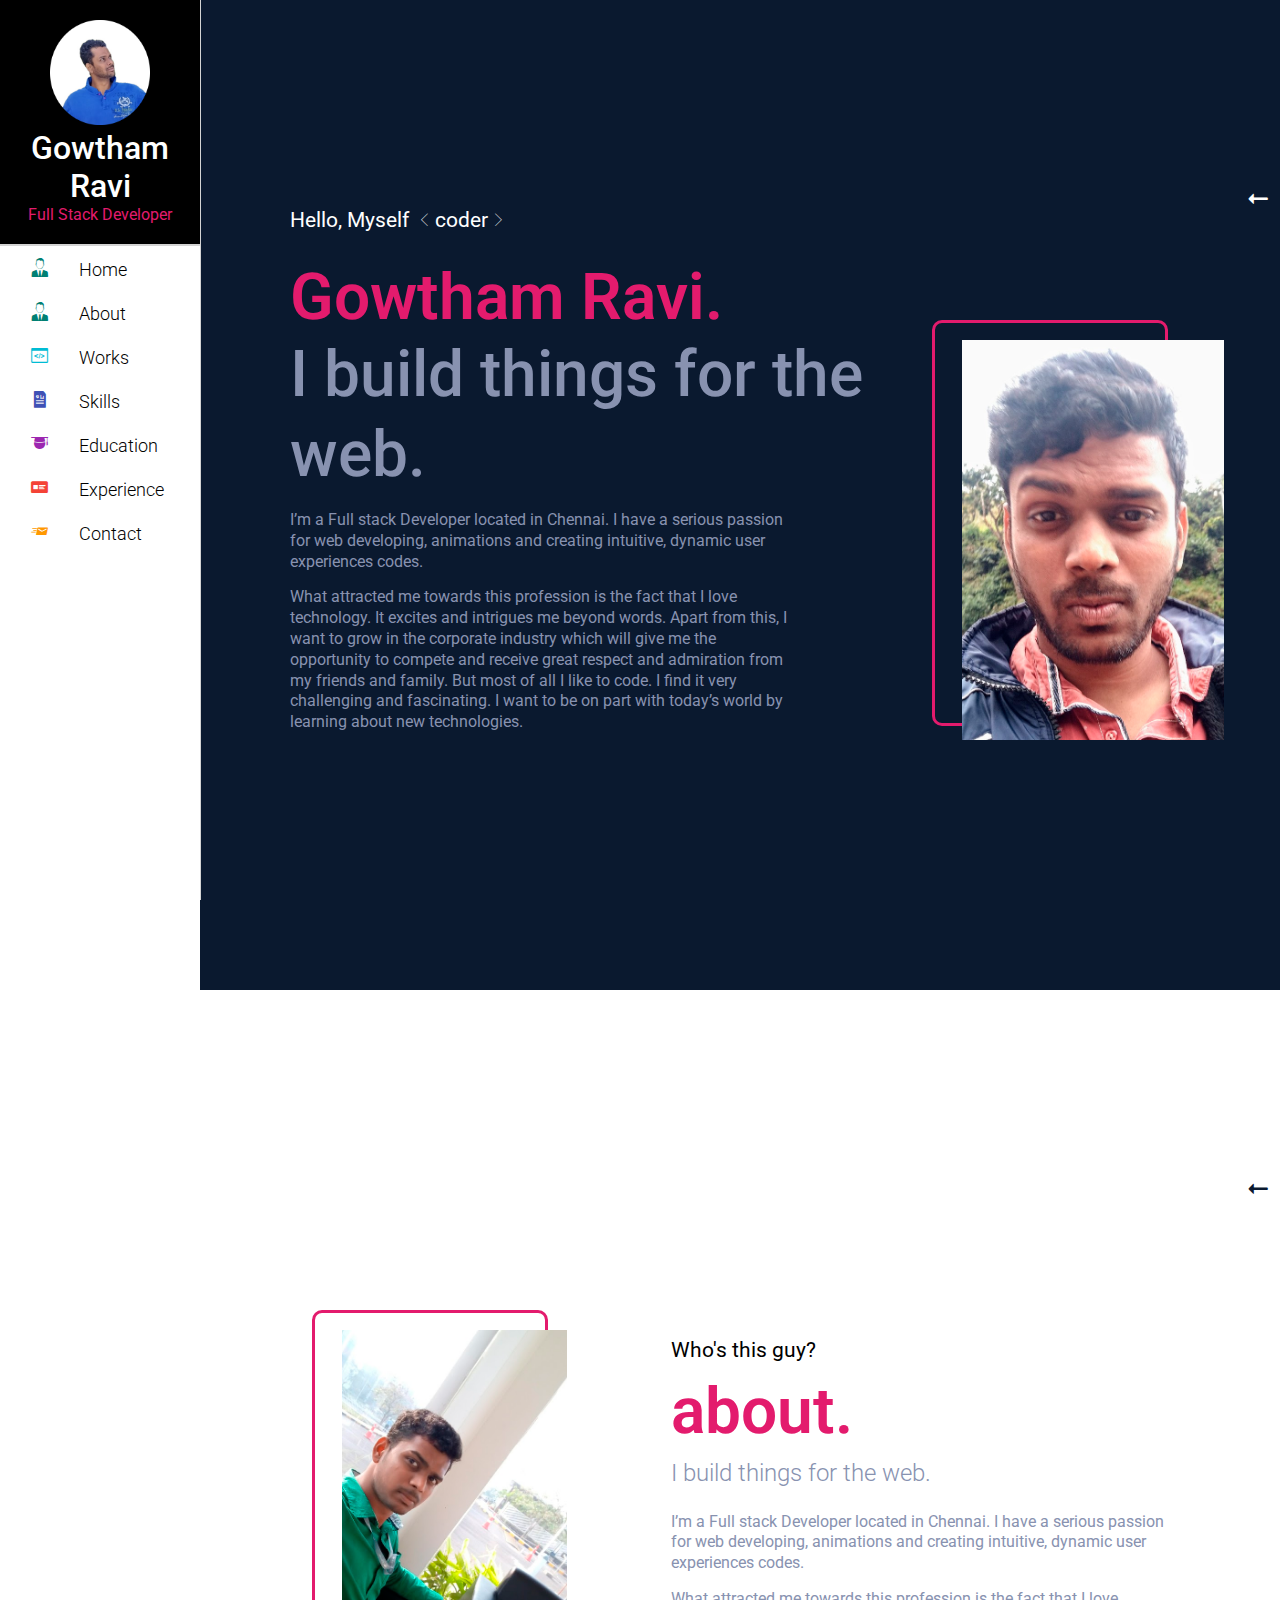
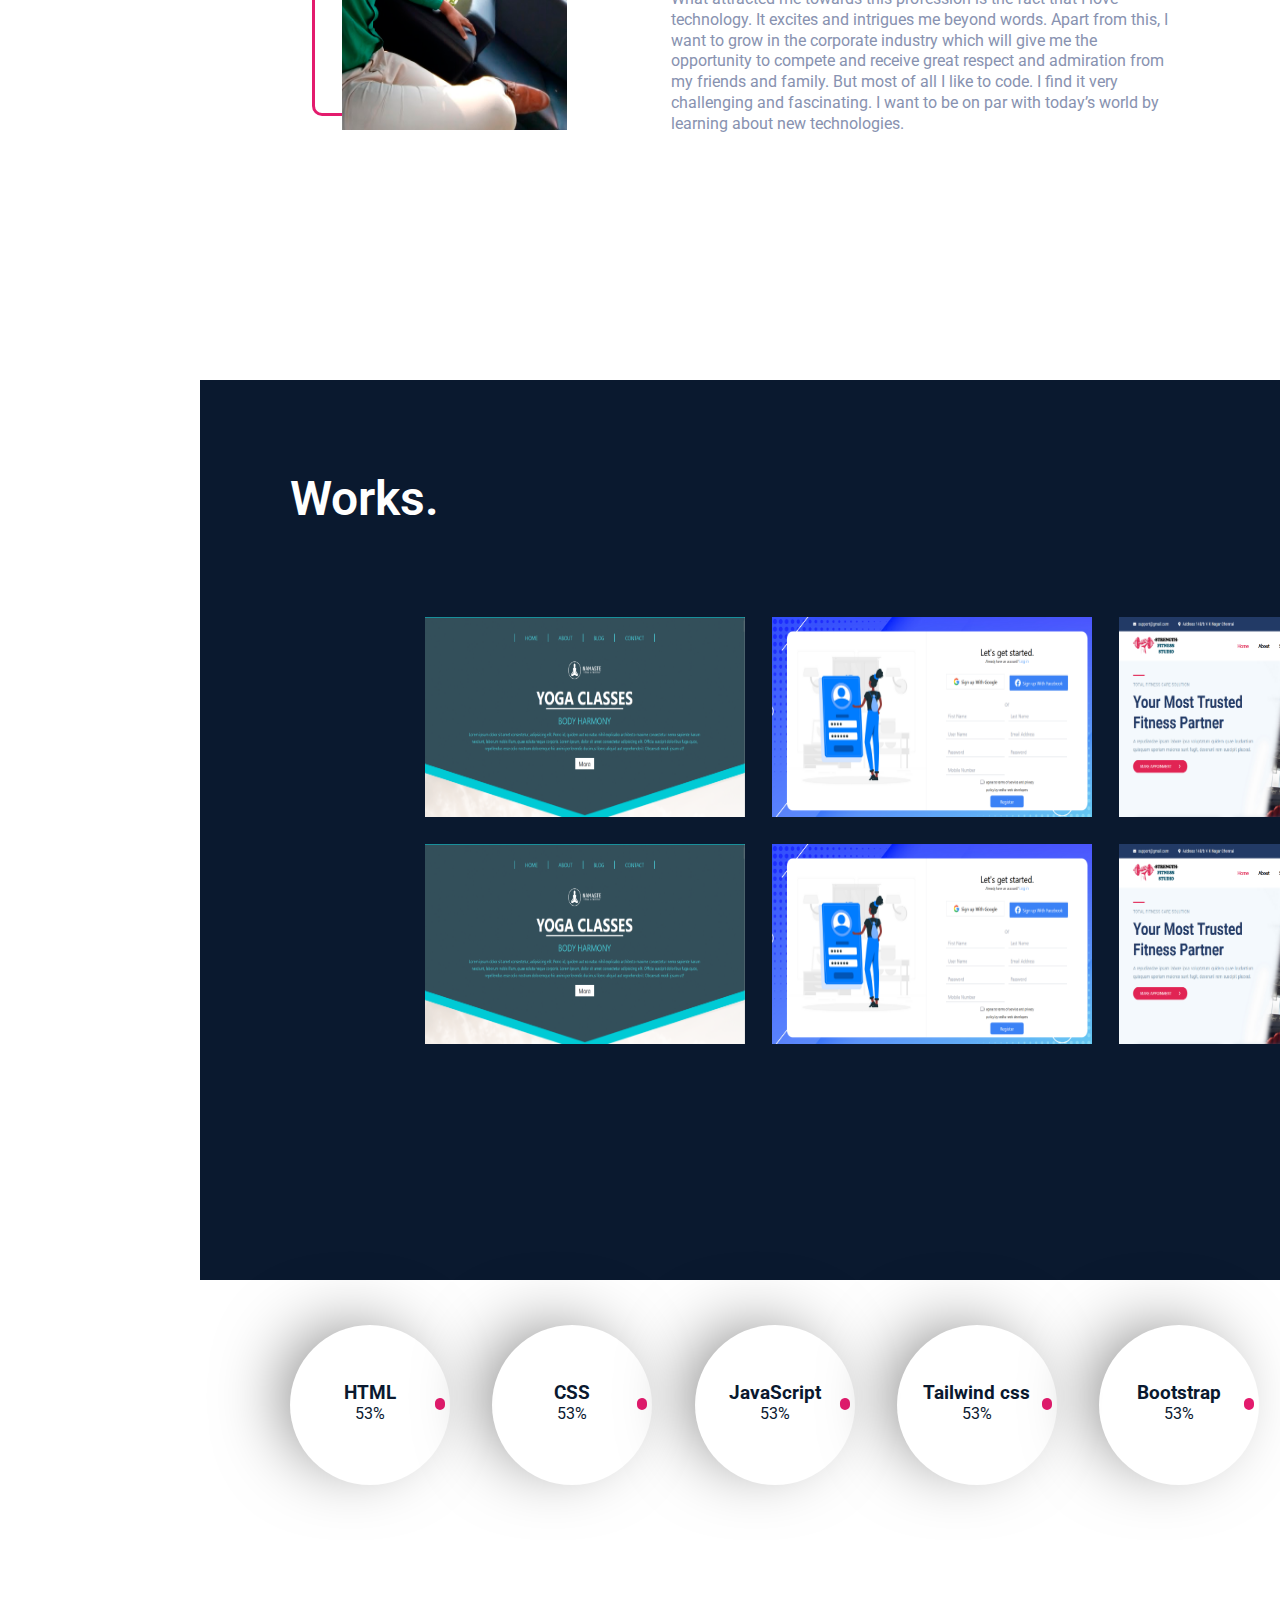
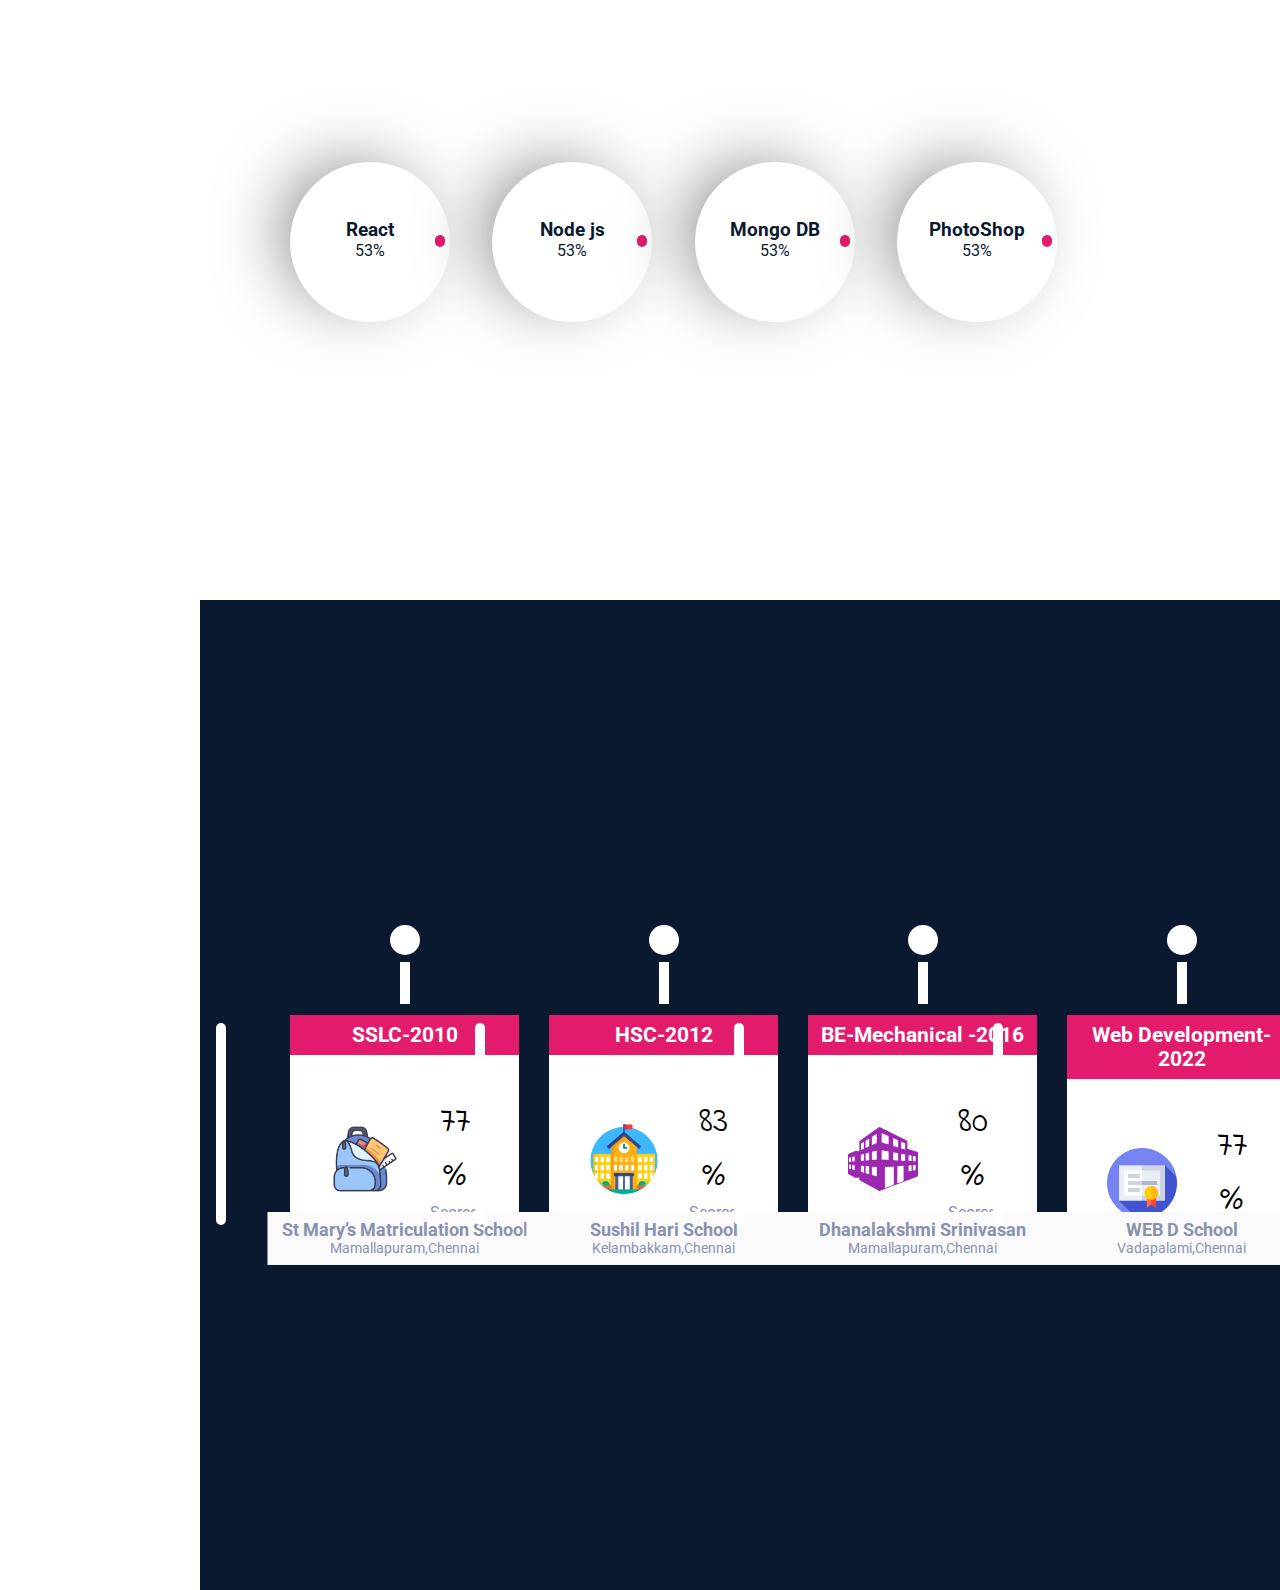
<file: index.html>
<!DOCTYPE html>
<html lang="en">
<head>
    <meta charset="UTF-8">
    <meta http-equiv="X-UA-Compatible" content="IE=edge">
    <meta name="viewport" content="width=device-width, initial-scale=1.0">
    <title>Document</title>
    
    
    <link rel="preconnect" href="https://fonts.googleapis.com">
    <link rel="preconnect" href="https://fonts.gstatic.com" crossorigin>
    <link href="https://fonts.googleapis.com/css2?family=Indie+Flower&family=Roboto:ital,wght@0,100;0,300;0,400;0,500;0,700;0,900;1,100;1,300;1,400;1,500;1,700;1,900&display=swap" rel="stylesheet"> 
    
    <link rel="stylesheet" href="assets/icofont/icofont.min.css">



<style>
    .show{
        display: block;
    }
    .hide{
        display: none;
    }
    *{
        margin: 0;
        padding: 0;
        font-family: 'Roboto', sans-serif;

    }
    a{
        all: unset;
    }
   
    /* sidebar */
    .sidebar{
        width: 200px;
        height: 100%;
        border-right: 1px solid lightgray;
        position: fixed;
        background-color: #fff;
        top:50px;
        left: -201px;
        transition: all 500ms linear;
    }
    .sidebar-left{
        left: 0;
    }
    .nav{
        padding: 10px;
        display: flex;
        align-items: center;
        background-color: #000;
        height: 50px;
        position: fixed;
        top:0;
        z-index: 3;
        width: 100vw;
    }
    .nav-title{
        text-align: center;
        margin: auto;
        color: white;

    }
    .nav-title p{
        color: #e31b6d;
        font-size: 0.8rem;
    }
    .nav i{
        font-size: 1.5rem;
        color: #e31b6d;
        cursor: pointer;
    }
    .title{
       border-bottom: 2px solid lightgrey;
       padding: 20px 10px ;
       background-color: #000;
       
    }
    .title img{
      position: relative;
      transform: translate(-50%);
      left: 50%;
      
    }
    .title h2{
        font-size: 2rem;
        font-weight: 500;
        color: white;
        text-align: center;
        display: none;
    }
    .title p{
        color: #e31b6d;
        text-align: center;
        display: none;
    }
    .nav-item{
        padding: 10px 30px;
        display: flex;
        cursor: pointer;
    }
    .nav-icon{
        font-size: 1.2rem;
        margin-right: 30px;
    }
    .nav-link{
        font-size: 1.1rem;
        font-weight: 300;
        padding-top: 4px;
    }
    .nav-item:hover{
        background-color: #fafafa;
    }
    .nav-icon-about{
        color: #008073;
        animation: nav-icon-ani 300ms linear;
    }
    .nav-link-about{
        animation: nav-link-ani 300ms linear;
    }
    .nav-item-about:hover{
        border-left: 2px solid #008073;
    }
    .nav-icon-project{
        color: #00bcd4;
        animation: nav-icon-ani 450ms linear;
    }
    .nav-link-project{
        animation: nav-link-ani 450ms linear;
    }
    .nav-item-project:hover{
        border-left: 2px solid #00bcd4;
    }
    .nav-icon-skill{
        color: #3f51b5;
        animation: nav-icon-ani 600ms linear;
    }
    .nav-link-skill{
        animation: nav-link-ani 600ms linear;
    }
    .nav-item-skill:hover{
        border-left: 2px solid #3f51b5;
    }.nav-icon-education{
        color: #9c27b0;
        animation: nav-icon-ani 750ms linear;
    }
    .nav-link-education{
        animation: nav-link-ani 750ms linear;
    }
    .nav-item-education:hover{
        border-left: 2px solid #9c27b0;
    }
    .nav-icon-experience{
        color: #f44336;
        animation: nav-icon-ani 900ms linear;
    }
    .nav-link-experience{
        animation: nav-link-ani 900ms linear;
    }
    .nav-item-experience:hover{
        border-left: 2px solid #f44336;
    }
    .nav-icon-contact{
        color: #ff9800;
        animation: nav-icon-ani 1050ms linear;
    }
    .nav-link-contact{
        animation: nav-link-ani 1050ms linear;
    }
    .nav-item-contact:hover{
        border-left: 2px solid #ff9800;
    }
    .nav-item-bg{
        animation: anim 300ms linear ;
    }
    /* sidebar */

    /* main  */
    .main{
        width: 100vw;
        position: absolute;
        top: 70px;
        left: 0px;
        z-index: -2;
    }
    .main .hero,.about,.education,.works{
        padding: 40px 30px;
        display: flex;
        flex-direction: column;
        
        background-color: #0a192f;

    }

    .about,.skills{
        background-color: white;
    }
    .skills{
        padding: 20px 30px;
        display: grid;
        grid-template-columns: 1fr 1fr ;
        gap:18px;
    }
    .hero-left{
        width: 750px;
    }
    .hero-right,.about-right{
     margin: auto;
     position: relative;
     animation: hero-right 700ms linear ;
     z-index: 2;
    }
    .about-right{
     animation: about-right 700ms linear ;

    }
    .about-left{
     margin: auto;

    }
    .main .hero span{
        font-size: 0.9rem;
        color: white;
        line-height: 3rem;
        animation: hero-left 500ms linear ;
    }
   
    .main .hero h1{
        color:#e31b6d;
        font-size: 2rem;
        font-weight: 600;
        animation: hero-left 600ms linear ;

    }
    .main .hero h2{
        color:#8892b0;
        font-size: 1.7rem;
        font-weight: 500;
        line-height: 5rem;
        animation: hero-left 700ms linear ;
    }
    .about span{
        color: #000;
        font-size: 0.9rem;
        line-height: 3rem;

    }
    .about h1{
        color:#e31b6d;
        font-size: 2rem;
        font-weight: 600;


    }
    .about h2{
        color:#8892b0;
        font-size: 1.5rem;
        font-weight: 300;
        line-height: 5rem;

    }
    .about p{
        line-height: 1.3rem;
        font-size: 0.9rem;
        color: #8892b0;
        width: 80vw;
        margin-top: 15px;
    }
    .main .hero p{
        line-height: 1.3rem;
        font-size: 0.9rem;
        color: #8892b0;
        margin-top: 15px;
        width: 80vw;
    }
    .hero-right img,.about-right img{
       display: none;
    }
    .hero-right .image-box,.about-right .image-box{
        border: 3px solid #e31b6d;
        height: 400px;
        width: 230px;
        position: absolute;
        z-index: -1;
        border-radius: 10px;
        left: -30px;
        top:-20px;
        display: none;
    }
   
    .skill{
        width: 120px;
        height: 120px;
        position: relative;
       
    }
    svg{
        width: 120px;
        height: 120px;
    }
    .outer{
        height: 100px;
        width: 100px;
        border-radius: 50%;
        /* background-color: #0a192f; */
        /* border: 1px solid #0a192f; */
        padding: 10px;
        box-shadow: -19px -9px 69px -14px rgba(0,0,0,0.5);
    }
    .inner{
        /* color: #e31b6d; */
        color: #0a192f;
        text-align: center;
        padding-top: 30%;
    }
    .inner h2{
        font-size: 1rem;
    }
    circle{
        fill: none;
        stroke: #e31b6d;
        stroke-width: 8px;
        stroke-dasharray: 312;
        stroke-dashoffset: 312;
        cx: 60px;
        cy: 60px;
        r: 50px;    


    }
    .per-65{
        animation: anima 2s linear forwards;
    }
    svg{
        position: absolute;
        top:0;
        left: 0;
        
    }
    
    .card-education-item{
        background-color: #fff;
        width: 240px;
        height:180px;
        position: relative;
        text-align: center;
        left:60%;
        transform: translatex(-50%);
    }
    .card-education-item h2{
        background-color: #e31b6d;
        color: white;
        padding: 5px;
        font-size: 1.1rem;
    }
    .education{
        gap: 15px;
        position: relative;
        
    }
    .card-education-item h2:before{
        content: "";
        width: 10px;
        height: 202px;
        background-color: white;
        position: absolute;
        border-radius: 8px;
        left:-8.2vh;
        
    }
    .card-education-item:before{
        content: "";
        width: 20px;
        height: 20px;
        border-radius: 50%;
        background-color: white;
        position: absolute;
        left:-9vh;
        transform: translatey(-50%);
        top:50%;
    }
    .card-education-item:after{
        content: "";
        width: 42px;
        height: 10px;
        background-color: white;
        position: absolute;
        left:-5.9vh;
        transform: translatey(-50%);
        top:50%;
    }
    .card-education-score{
        display: flex; 
        align-items: center;
        justify-content: center;
        gap: 30px;
        padding: 20px;
    }
    .card-education-score p{
        font-size: 1.8rem;
        font-family: 'Indie Flower', cursive;
    }
    .card-education-score img{
        width: 50px;
    }
    .card-education-name{
        position: absolute;
        bottom: 0;
        padding: 5px;
        background-color: #fafafa;
        color: #8892b0;
        transform: translatex(-50%);
        left:50%;
        width: 230px;
    }
    .card-education-name h3{
        font-size: 1rem;
    }
    .card-education-name p{
        font-size: 0.8rem;
    }
   

    .works h2{
        color: white;
        font-size: 2rem;
        font-weight: 600;
        position: relative;
    }
    /* .works h2:after{
        content: "";
        width: 100px;
        height: 5px;
        border-radius: 10px;
        background-color: #e31b6d;
        position: absolute;
        bottom: -15px;
        margin-left: 15px;
        left: 0;
    } */
    .works-grid{
        padding: 30px 0;
        display: grid;
        grid-template-columns: 1fr 1fr 1fr;
        gap:3vh;
    }

    .works-grid img{
        width: 250px;
        height: 180px;
    }

    .hero-img-show,.about-img-show{
        font-size: 2rem;
        color: white;
        position: absolute;
        right: 40px;
        cursor: pointer;
    }
    .about-img-show{
        color: #0a192f;

    }
    @keyframes anima90 {
        100%{
            stroke-dashoffset: 31.2;
        }
        
    }
    @keyframes anima85 {
        100%{
            stroke-dashoffset: 46.8;
        }
        
    }@keyframes anima80 {
        100%{
            stroke-dashoffset: 62.4;
        }
        
    }@keyframes anima75 {
        100%{
            stroke-dashoffset: 78 ;
        }
        
    }
    /* animations  */
    
    @keyframes hero-left {
        0%{
            position: relative;
            top: -50px;
        opacity: 0;
        }
        100%{
            position: relative;
            top: 0px;
            opacity: 1;
        }
    }
    @keyframes hero-right {
        0%{
            right: -100px;
           opacity: 0;
        }
        100%{
            right: 0px;
            opacity: 1;
        }
    }
    @keyframes nav-link-ani {
        0%{
            transform: translatex(50px);
        opacity: 0;
        }
        100%{
            transform: translatex(0);
            opacity: 1;
        }
    }
    @keyframes nav-icon-ani {
        0%{
            transform: translatex(-50px);
        opacity: 0;
        }
        100%{
            transform: translatex(0);
            opacity: 1;
        }
    }
    @keyframes anim {
        0%{
            background-color: gray;
        }
        100%{
            background-color: white;
        }
    }
    /* animations */

    /* responsive */
    @media screen and (min-width:996px) {
      
    }

    /* responsive */
</style>

<link rel="stylesheet" href="style.css">

</head>
<body>

    <!-- nav -->
    <div class="nav">
        <div class="nav-toggle"><i class="icofont-navigation-menu"></i></div>
        <div class="nav-title"><h2>Gowtham Ravi</h2> <p>Full Stack Developer</p></div>

    </div>
    <!-- nav -->

    <!-- Sidebar -->
    <div class="sidebar">
        <div class="title">
            <img src="assets/images/profile copy.png" width="100px" alt="">
            <h2>Gowtham  <br> Ravi</h2>
            <p>Full Stack Developer</p>
        </div>
        <div class=navbar>
            <div class="nav-item nav-item-about " >
                <div class="nav-icon nav-icon-about"><i class="icofont-business-man-alt-2"></i></div>
                <div class="nav-link nav-link-about"><a href="#hero">Home</a></div>
            </div>
            <div class="nav-item nav-item-about " >
                <div class="nav-icon nav-icon-about"><i class="icofont-business-man-alt-2"></i></div>
                <div class="nav-link nav-link-about"><a href="#about">About</a></div>
            </div>
            <div class="nav-item nav-item-project" >
                <div class="nav-icon nav-icon-project"><i class="icofont-code"></i></i></div>
                <div class="nav-link nav-link-project"><a href="#works">Works</a></div>
            </div>
            <div class="nav-item nav-item-skill" >
                <div class="nav-icon nav-icon-skill"><i class="icofont-data"></i></i></div>
                <div class="nav-link nav-link-skill"><a href="#skills">Skills</a></div>
            </div>
            <div class="nav-item nav-item-education" >
                <div class="nav-icon nav-icon-education"><i class="icofont-graduate"></i></i></div>
                <div class="nav-link nav-link-education"><a href="#education">Education</a></div>
            </div>
            <div class="nav-item nav-item-experience" >
                <div class="nav-icon nav-icon-experience"><i class="icofont-card"></i></i></div>
                <div class="nav-link nav-link-experience">Experience</div>
            </div>
            <div class="nav-item nav-item-contact" >
                <div class="nav-icon nav-icon-contact"><i class="icofont-send-mail"></i></i></div>
                <div class="nav-link nav-link-contact">Contact</div>
            </div>
        </div>
    </div>
    <!-- sidebar -->


    <!-- main  -->
    <div class="main">
        
        <!-- hero -->
        <div class="hero" id="hero">
            <div class="hero-img-show"><i class="icofont-long-arrow-left"></i></div>
            <div class="hero-left">
                <span> Hello, Myself <i class="icofont-thin-left"></i>coder<i class="icofont-thin-right"></i> </span>
                <h1>Gowtham Ravi.</h1>
                <h2>I build things for the web.</h2>
                <p>I’m a Full stack Developer located in Chennai. I have a serious passion for web developing, 
                    animations and creating intuitive, dynamic user experiences codes.</p>
                <p>What attracted me towards this profession is the fact that I love technology.
                    It excites and intrigues me beyond words. Apart from this,  I want to grow in the 
                    corporate industry which will give me the opportunity to compete and receive great 
                    respect and admiration from my friends and family. But most of all I like to code. 
                    I find it very challenging and fascinating.  I want to be on part with today’s 
                    world by learning about new technologies.</p>
            </div>
            <div class="hero-right">
                <div class="image-box"></div>
                <img src="assets/images/cover1.png"  alt="">
            </div>
        </div>
        <!-- hero -->
        
        <!-- about -->
        <div class="about" id="about">
            <div class="about-img-show"><i class="icofont-long-arrow-left"></i></div>
            <div class="about-right">
                <div class="image-box"></div>
                <img src="assets/images/cover2.png"  alt="">
            </div>
            <div class="about-left">
                <span> Who's this guy?  </span>
                <h1>about.</h1>
                <h2>I build things for the web.</h2>
                <p>I’m a Full stack Developer located in Chennai. 
                I have a serious passion for web developing, 
                animations and creating intuitive, dynamic user experiences codes.</p>
                <p>What attracted me towards this profession is the fact that I love technology.
                 It excites and intrigues me beyond words. Apart from this,  I want to grow in the corporate industry which will give me 
                 the opportunity to compete and receive great respect and admiration from my
                  friends and family. But most of all I like to code. I find it very challenging 
                  and fascinating.  I want to be on par with today’s 
                    world by learning about new technologies.</p>
            </div>
        </div>
        <!-- about -->
        
        <!-- works -->
        <div class="works" id="works">
               <h2>Works.</h2>
            <div class="works-grid">
                
                <img src="assets/images/project 1.png"   alt="">
                <img src="assets/images/project 2.png"   alt="">
                <img src="assets/images/project 3.png"   alt="">
                <img src="assets/images/project 1.png"   alt="">
                <img src="assets/images/project 2.png"   alt="">
                <img src="assets/images/project 3.png"   alt="">

            </div>

            

            
        </div>
        <!-- works -->


        <!-- skills -->
        <div class="skills" id="skills">
            <div class="skill">
                <div class="outer"><div class="inner"><H2>HTML</H2><div class="number">90%</div></div></div>
                <svg xmlns="http://www.w3.org/2000/svg" version="1.1" ><circle  stroke-linecap="round" /></svg>
            </div>
        
            <div class="skill">
                <div class="outer"><div class="inner"><H2>CSS</H2><div class="number">90%</div></div></div>
                <svg xmlns="http://www.w3.org/2000/svg" version="1.1" ><circle  stroke-linecap="round" /></svg></div>
            <div class="skill">
                <div class="outer"><div class="inner"><H2>JavaScript</H2><div class="number">85%</div></div></div>
                <svg xmlns="http://www.w3.org/2000/svg" version="1.1" ><circle  stroke-linecap="round" /></svg>
            </div>
       
            <div class="skill">
                <div class="outer"><div class="inner"><H2>Tailwind css</H2><div class="number">75%</div></div></div>
                <svg xmlns="http://www.w3.org/2000/svg" version="1.1" ><circle  stroke-linecap="round" /></svg>
            </div>
            <div class="skill">
                <div class="outer"><div class="inner"><H2>Bootstrap</H2><div class="number">75%</div></div></div>
                <svg xmlns="http://www.w3.org/2000/svg" version="1.1" ><circle stroke-linecap="round" /></svg>
            </div>
            <div class="skill">
                <div class="outer"><div class="inner"><H2>React</H2><div class="number">80%</div></div></div>
                <svg xmlns="http://www.w3.org/2000/svg" version="1.1" ><circle  stroke-linecap="round" /></svg>
            </div>
            <div class="skill">
                <div class="outer"><div class="inner"><H2>Node js</H2><div class="number">80%</div></div></div>
                <svg xmlns="http://www.w3.org/2000/svg" version="1.1" ><circle  stroke-linecap="round" /></svg>
            </div>
            <div class="skill">
                <div class="outer"><div class="inner"><H2>Mongo DB</H2><div class="number">80%</div></div></div>
                <svg xmlns="http://www.w3.org/2000/svg" version="1.1" ><circle  stroke-linecap="round" /></svg>
            </div>
            <div class="skill">
                <div class="outer"><div class="inner"><H2>PhotoShop</H2><div class="number">75%</div></div></div>
                <svg xmlns="http://www.w3.org/2000/svg" version="1.1" ><circle  stroke-linecap="round" /></svg>
            </div>
        
        
        </div>
        <!-- skills -->
    
        <!-- education  -->
        <div class="education" id="education">
            
                <div class="card-education-item">
                    <h2>SSLC-2010</h2>
                    <div class="card-education-score" >
                        <img src="assets/images/school-bag.png"  alt="">
                        <div>
                            <p>77 %</p>
                            <span style="color: #8892b0;">Scored</span>
                        </div>
                    </div>
                    <div class="card-education-name">
                        <h3>St Mary’s Matriculation School</h3>
                        <p >Mamallapuram,Chennai</p>
                    </div>
                </div>
                <div class="card-education-item">
                    <h2>HSC-2012</h2>
                    <div class="card-education-score" >
                        <img src="assets/images/school.png"  alt="">
                        <div>
                            <p>83 %</p>
                            <span style="color: #8892b0;">Scored</span>
                        </div>
                    </div>
                    <div class="card-education-name">
                        <h3>Sushil Hari School</h3>
                        <p >Kelambakkam,Chennai</p>
                    </div>
                </div>
                <div class="card-education-item">
                    <h2>BE-Mechanical -2016</h2>
                    <div class="card-education-score" >
                        <img src="assets/images/3d-buildings.png"  alt="">
                        <div>
                            <p> 80 %</p>
                            <span style="color: #8892b0;">Scored</span>
                        </div>
                    </div>
                    <div class="card-education-name">
                        <h3>Dhanalakshmi Srinivasan </h3>
                        <p >Mamallapuram,Chennai</p>
                    </div>
                </div>
                <div class="card-education-item">
                    <h2>Web Development-2022</h2>
                    <div class="card-education-score" >
                        <img src="assets/images/certificate.png"  alt="">
                        <div>
                            <p>77 %</p>
                            <span style="color: #8892b0;">Scored</span>
                        </div>
                    </div>
                    <div class="card-education-name">
                        <h3>WEB D School</h3>
                        <p >Vadapalami,Chennai</p>
                    </div>
                </div>
            
        </div>
        <!-- education  -->

    </div>
    <!-- main -->





    <script>
        let navToggle=document.querySelector('.nav-toggle'),
        navItem=document.querySelectorAll('.nav-item'),
        sidebar=document.querySelector(".sidebar"),
        number=document.querySelectorAll(".number"),
        circle=document.querySelectorAll("circle");
        
        // skill set interval count 
        
        number.forEach((item,index)=>{
        console.log(item.innerHTML);
            if(item.innerHTML=="90%"){
                counter(90,index);
                circle[index].style.animation="anima90 2s linear forwards";

            }else if(item.innerHTML=="85%"){
                counter(85,index);
                circle[index].style.animation="anima85 2s linear forwards";

            }else if(item.innerHTML=="80%"){
                counter(80,index);
                circle[index].style.animation="anima80 2s linear forwards";

            }
            else if(item.innerHTML=="75%"){
                counter(75,index);
                circle[index].style.animation="anima75 2s linear forwards";

            }
        })

        function counter(e,i){
            let count=0;
            setInterval(()=>{
              
            if(count==e){
                clearInterval();
            }else{
                count+=1;
                number[i].innerHTML=count + "%";
            }
            },15);
        }
           




        // skill set interval count 

      
        navItem.forEach((item,index)=>{
            item.addEventListener("click",()=>{
                item.classList.add("nav-item-bg");

            })
            item.addEventListener("mouseup",()=>{
                item.classList.remove("nav-item-bg");

            })
        })

            
     






       
        navToggle.onclick=()=>{
            sidebar.classList.toggle("sidebar-left");
        }
    </script>
</body>
</html>
</file>
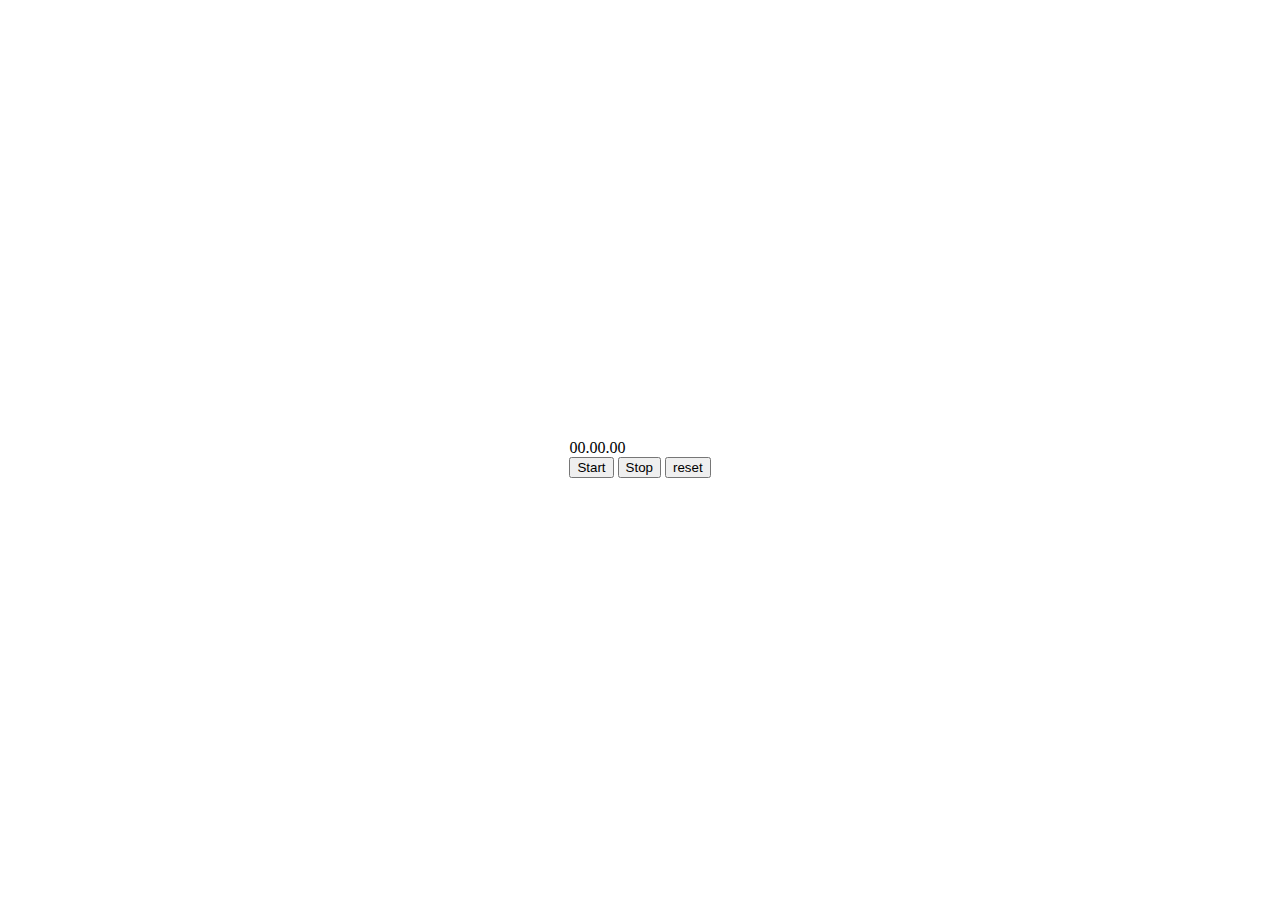
<file: index2.html>
<!DOCTYPE html>
<html lang="en">
<head>
    <meta charset="UTF-8">
    <meta http-equiv="X-UA-Compatible" content="IE=edge">
    <meta name="viewport" content="width=device-width, initial-scale=1.0">
    <title>Document</title>

    <style>
        body{
            height:100vh;
            display: flex;
            justify-content: center;
            align-items: center;
        }
    </style>
</head>
<body>
    <section>
        <div class="clock">
            <div class="timer">00.00.00</div>
        </div>
        <div>
            <button class="start">Start</button>
            <button class="stop">Stop</button>
            <button class="reset">reset</button>
        </div>
    </section>
    <script>
        const start=document.querySelector(".start"),
        stop=document.querySelector('.stop'),
        reset=document.querySelector('.reset'),
        timer=document.querySelector('.timer');
        let count=0;
       
        start.addEventListener("click",()=>{
            function stopWatch(){
             timer.innerHTML=count;
            count+=1;
            
        }
        let stop1=setInterval(stopWatch,200);
        stop.addEventListener('click',()=>{
                clearInterval(stop1);
        })
        
        reset.addEventListener("click",()=>{
            let count1=0;
            timer.innerHTML=count1;
        }) 
        })
        
       
        
    </script>
</body>
</html>
</file>
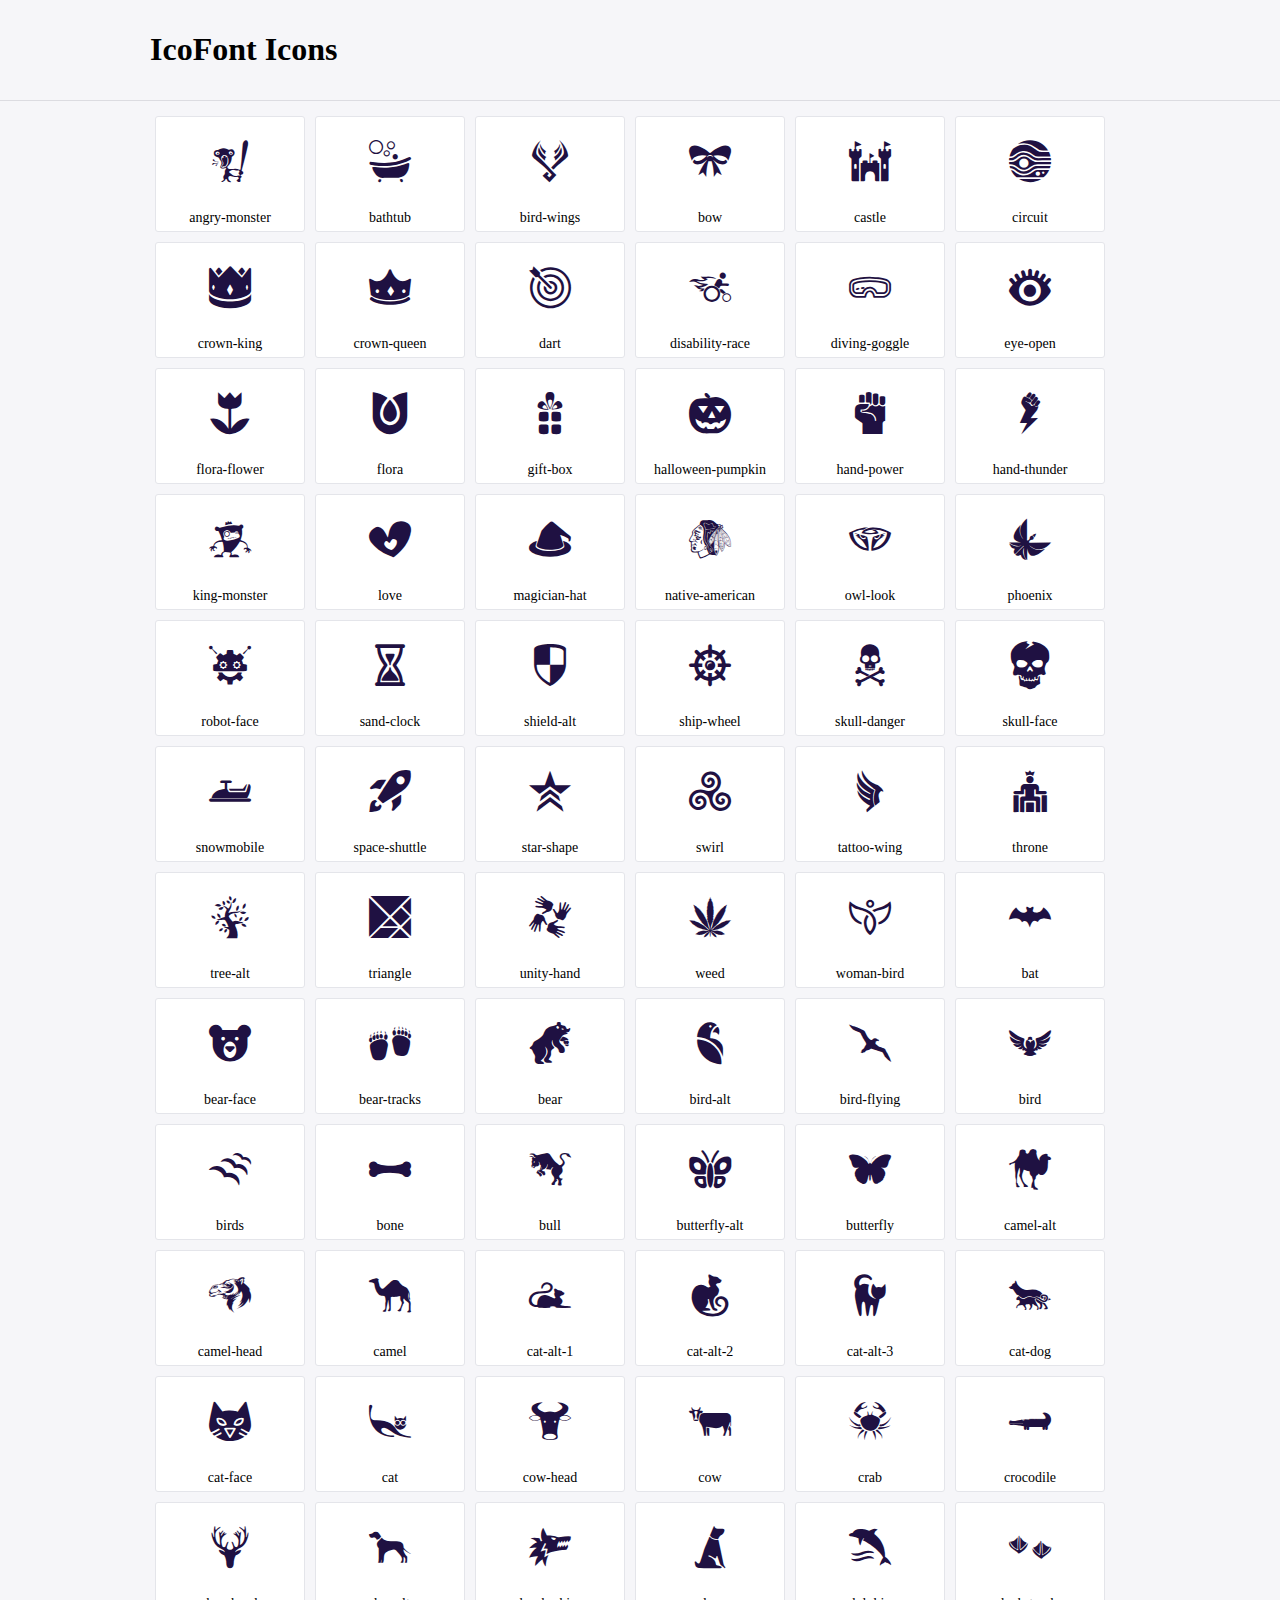
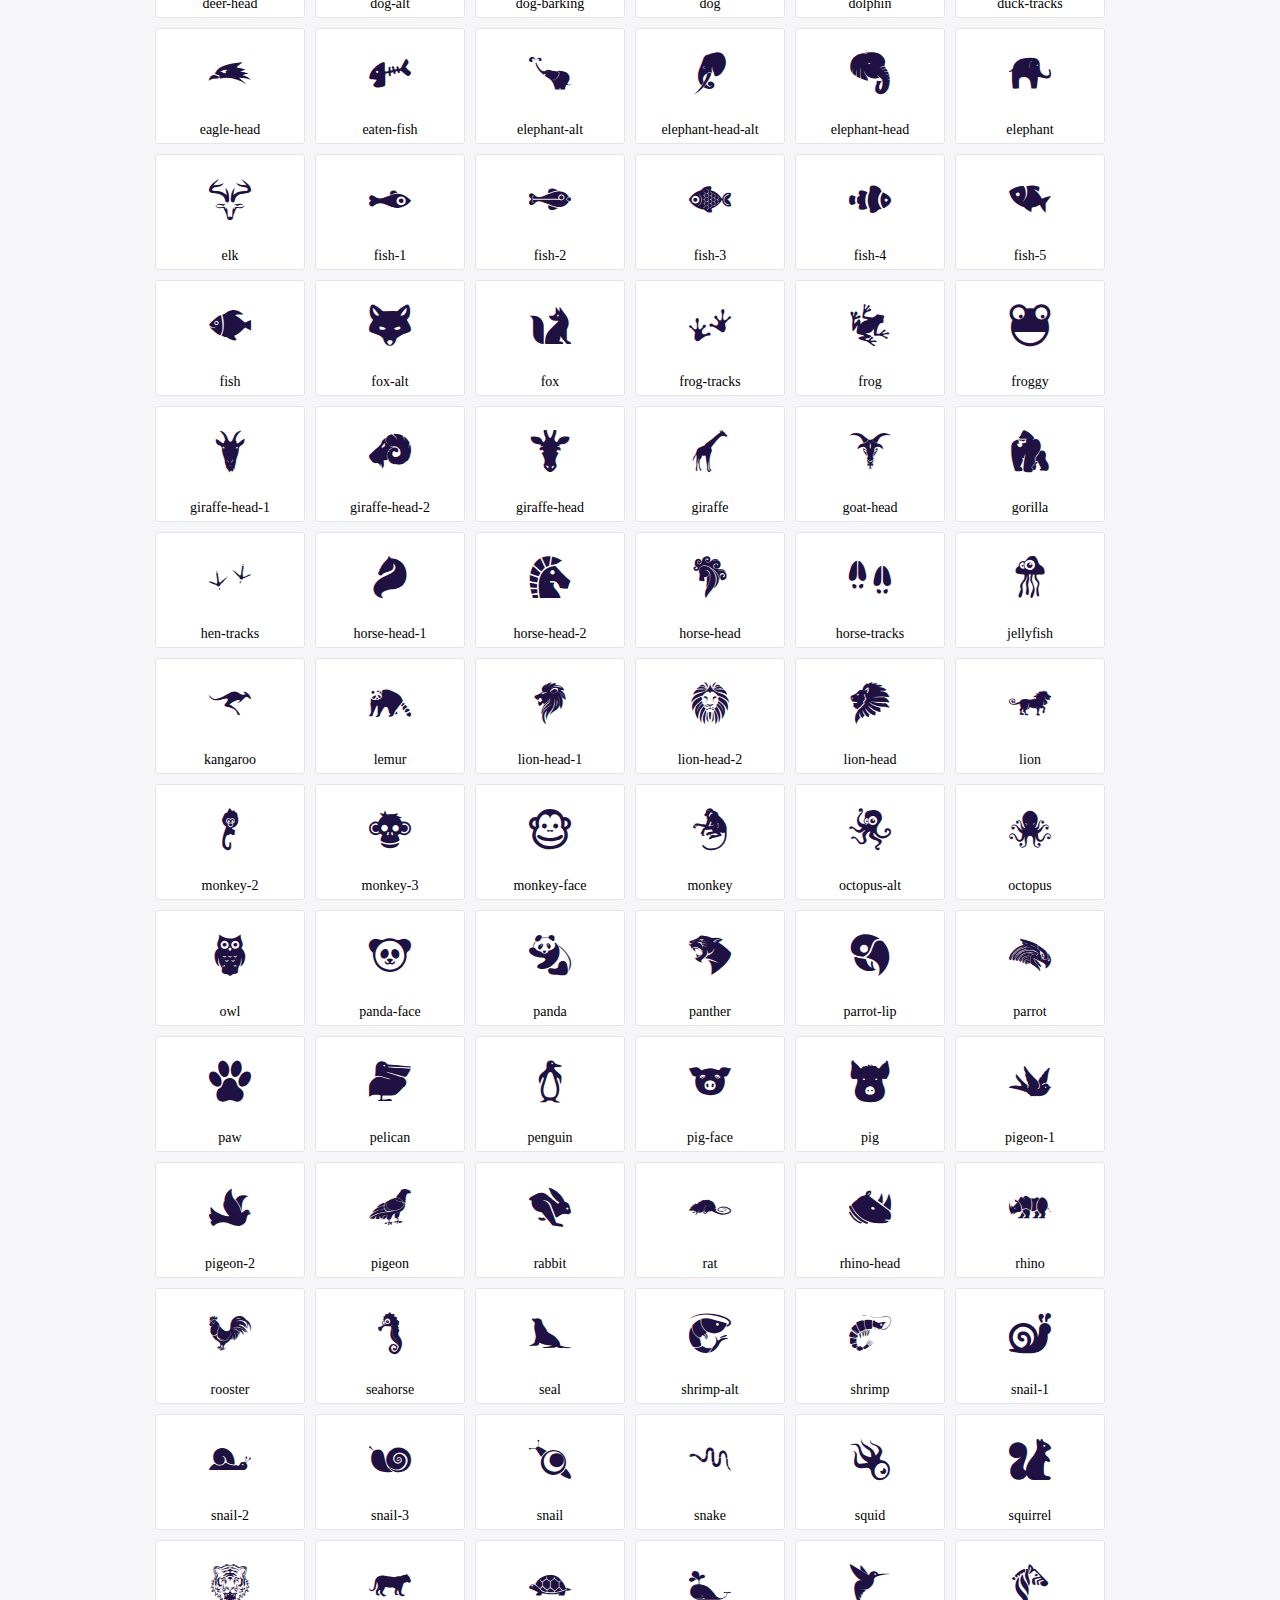
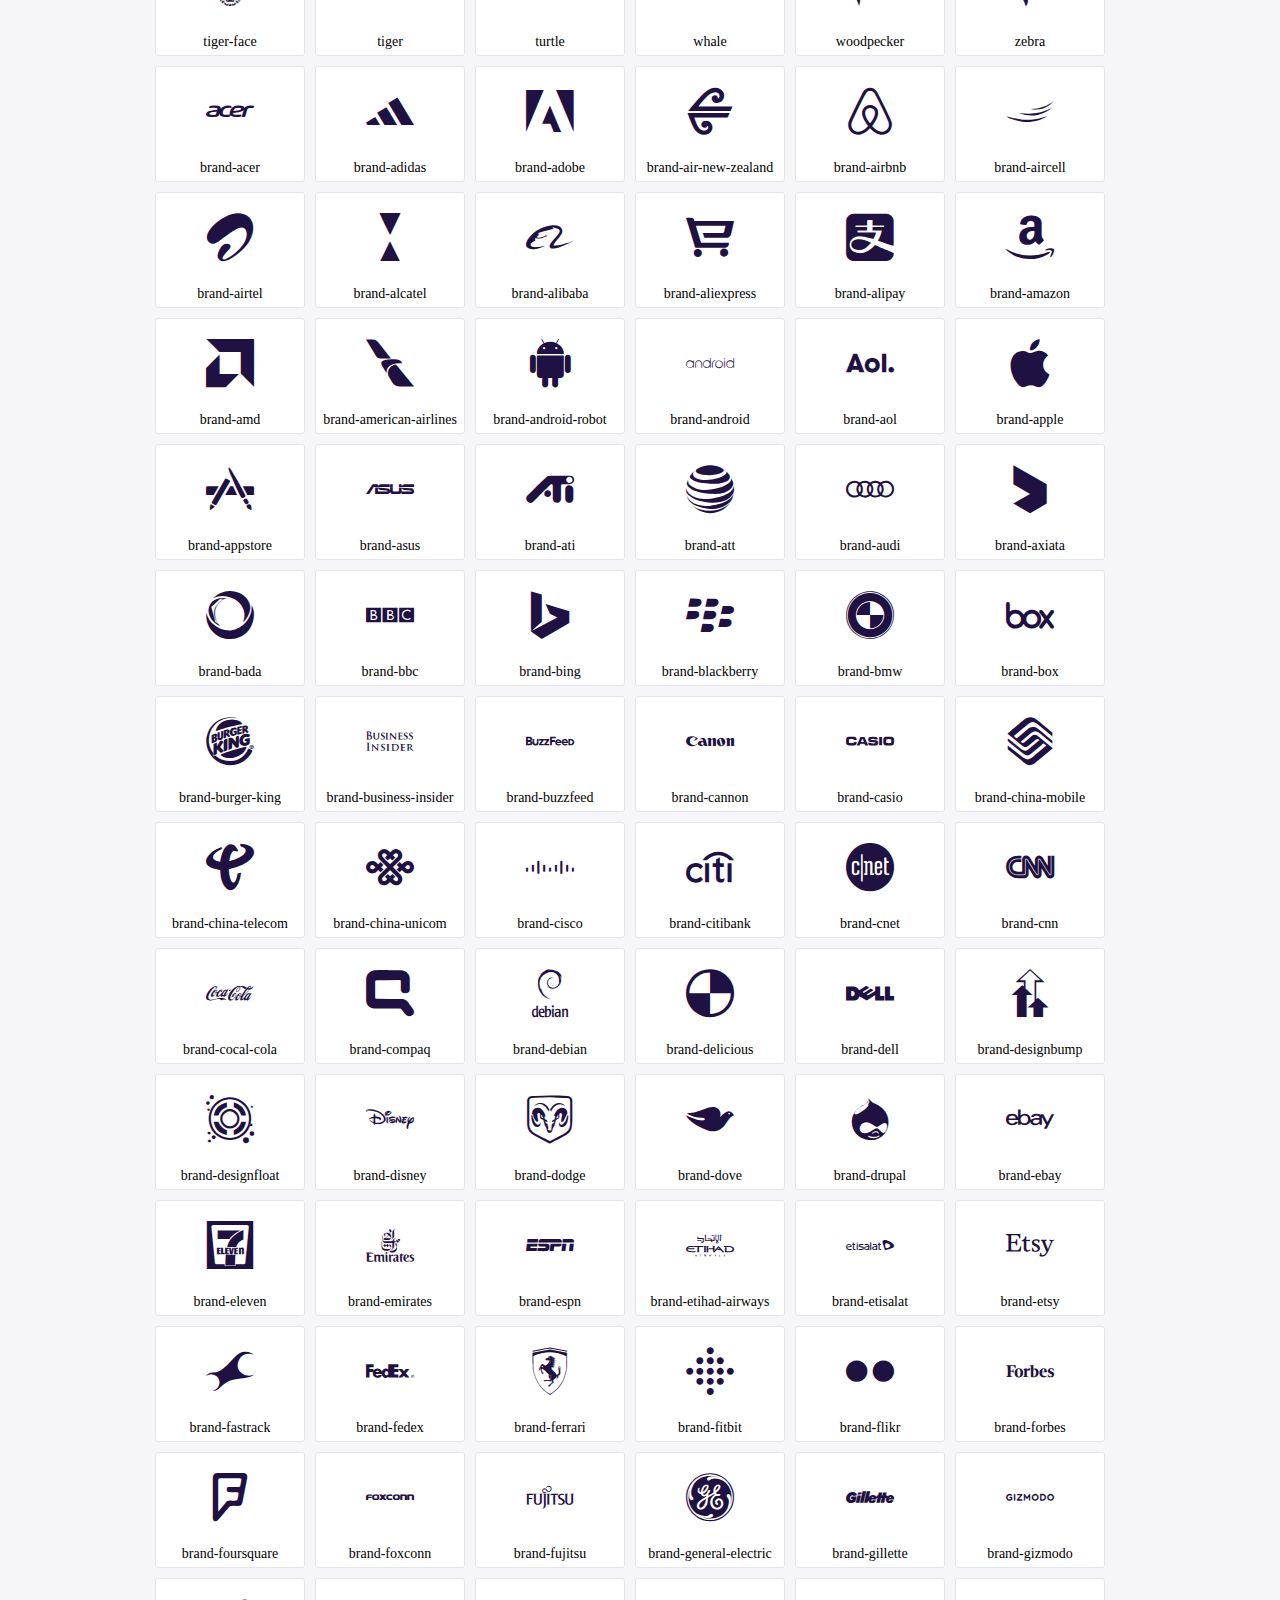
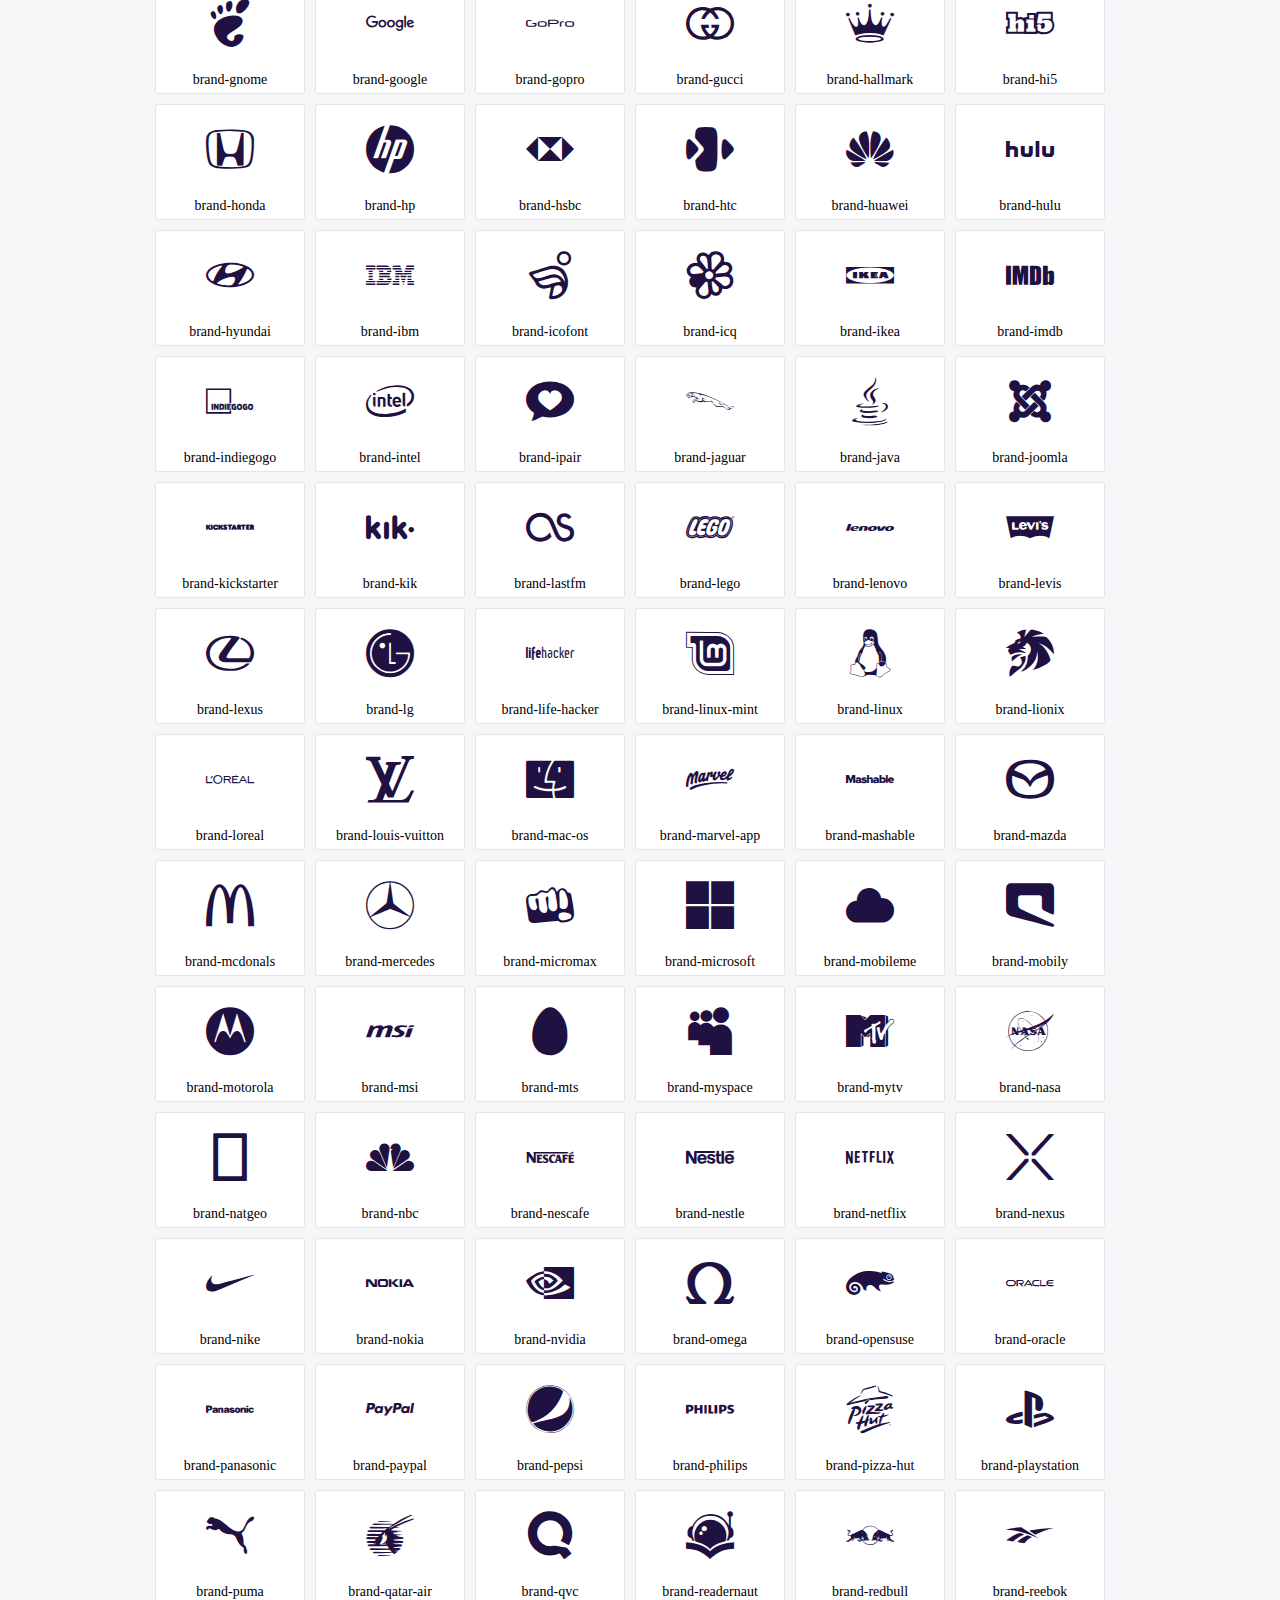
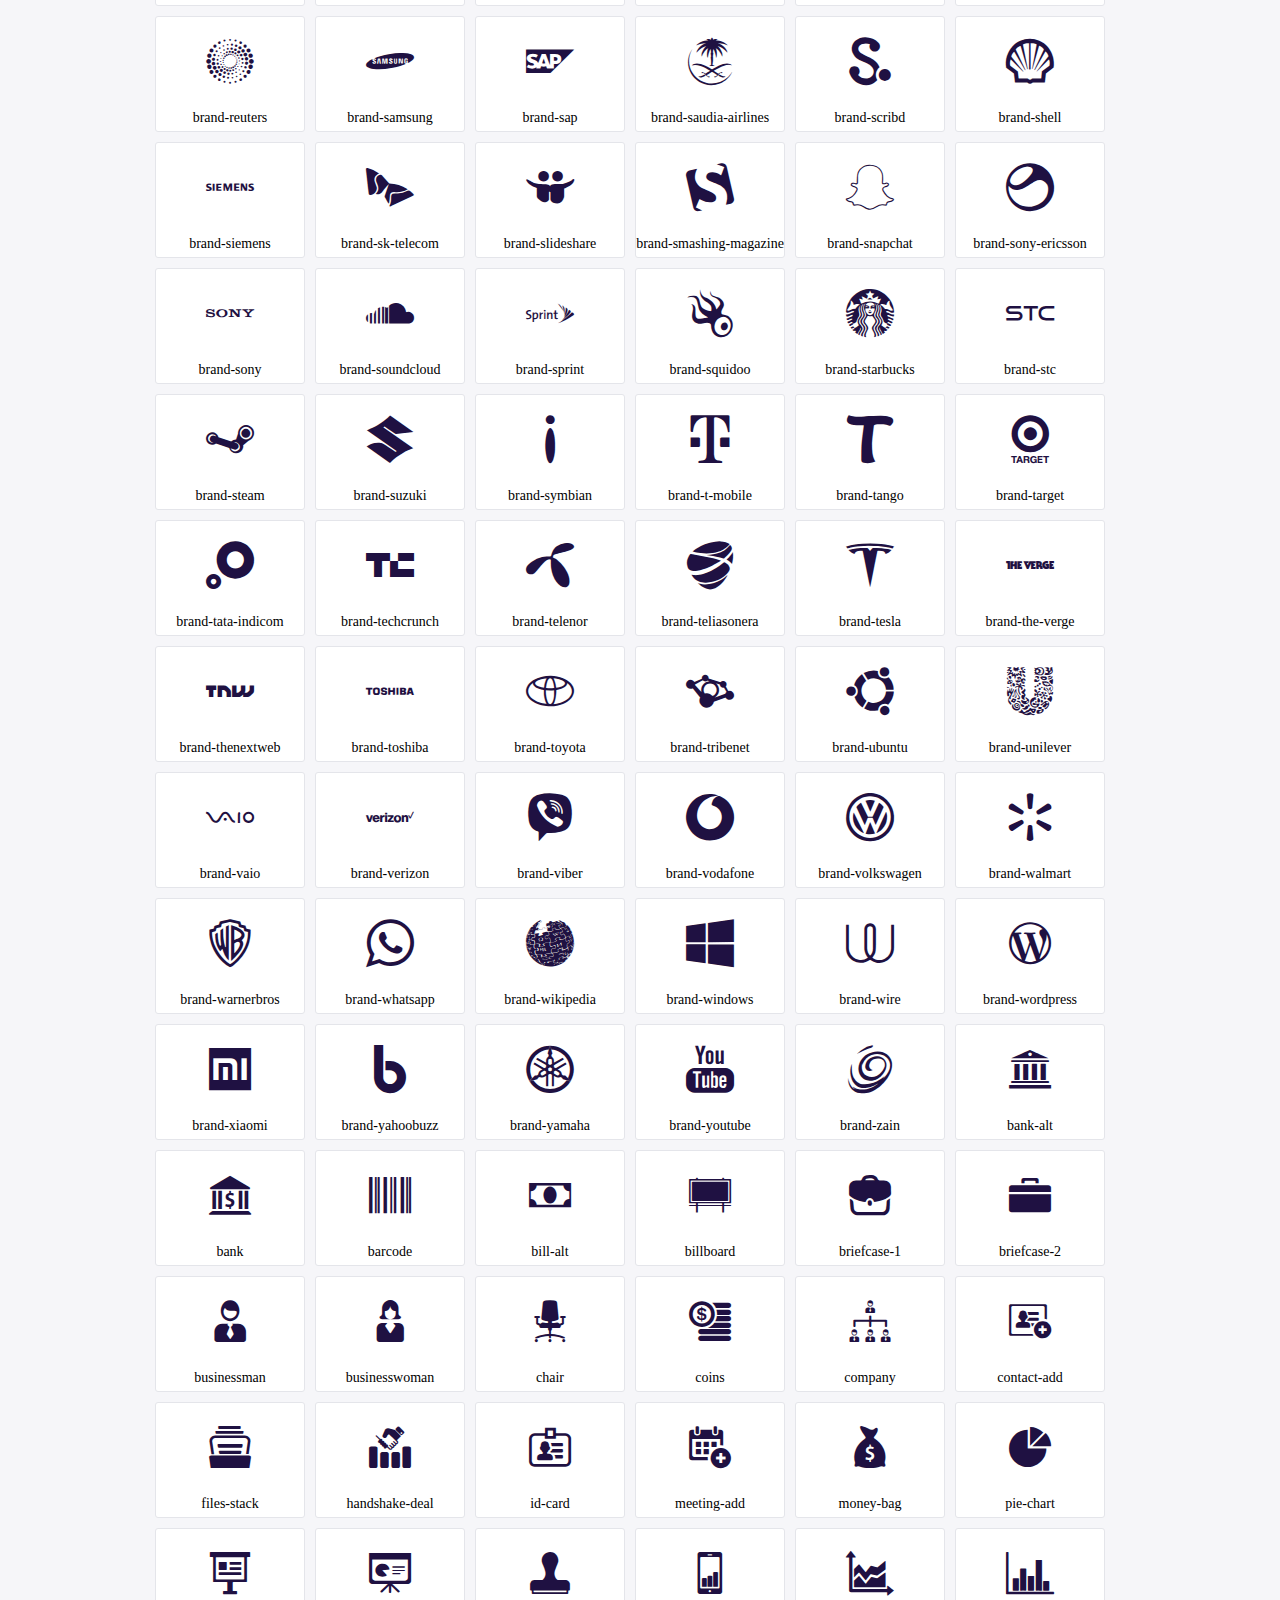
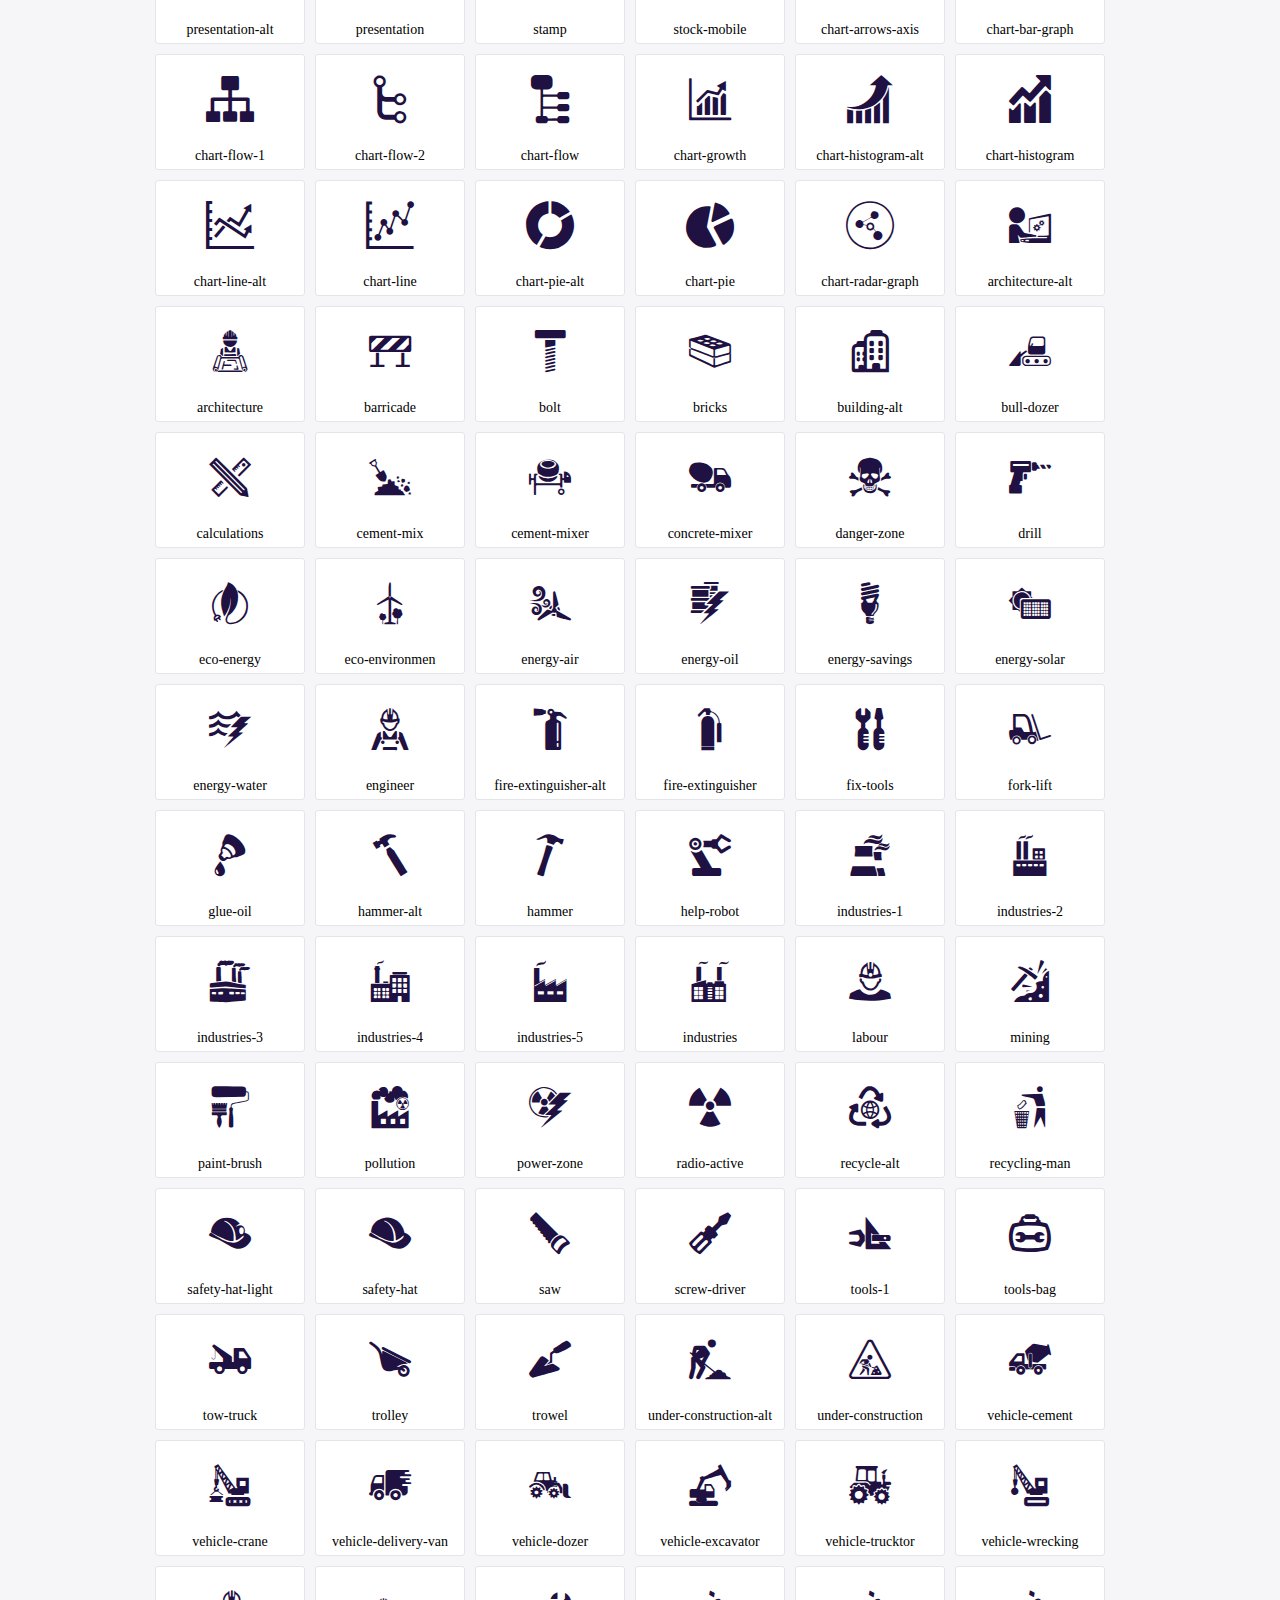
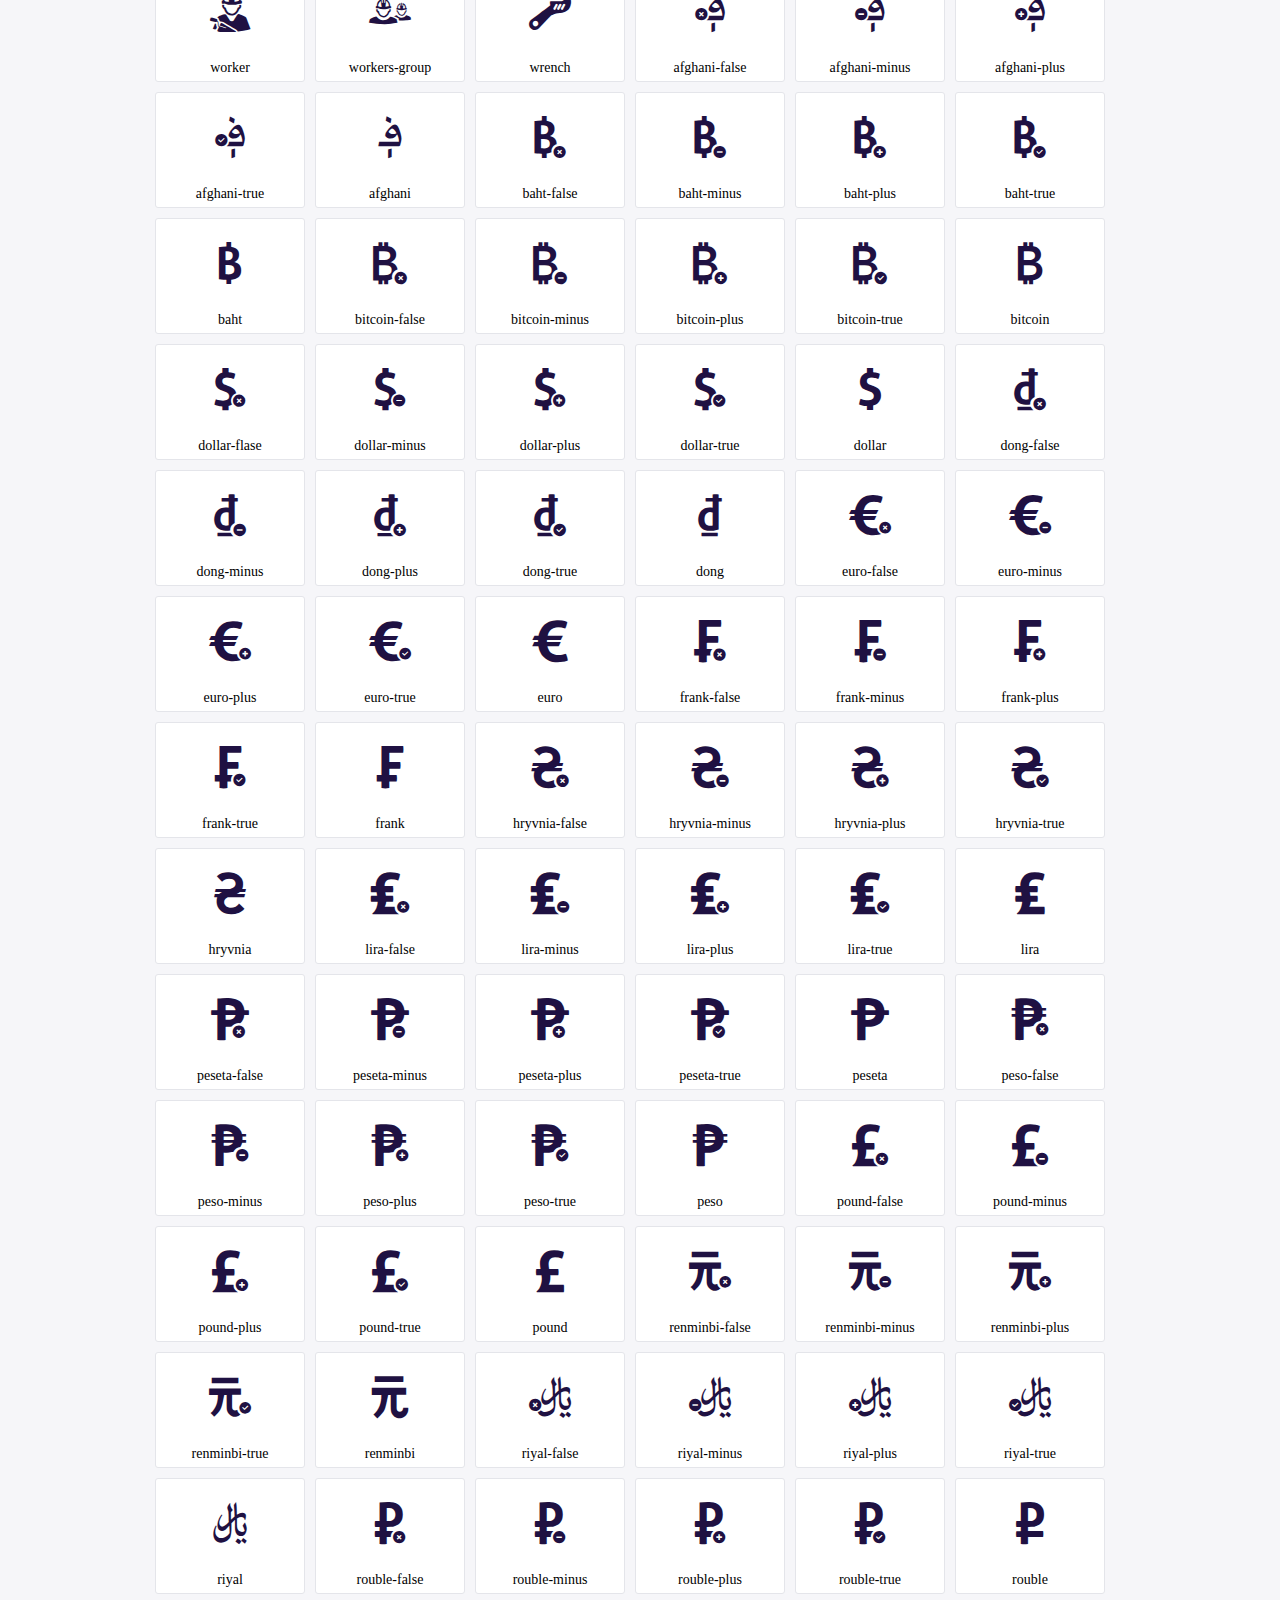
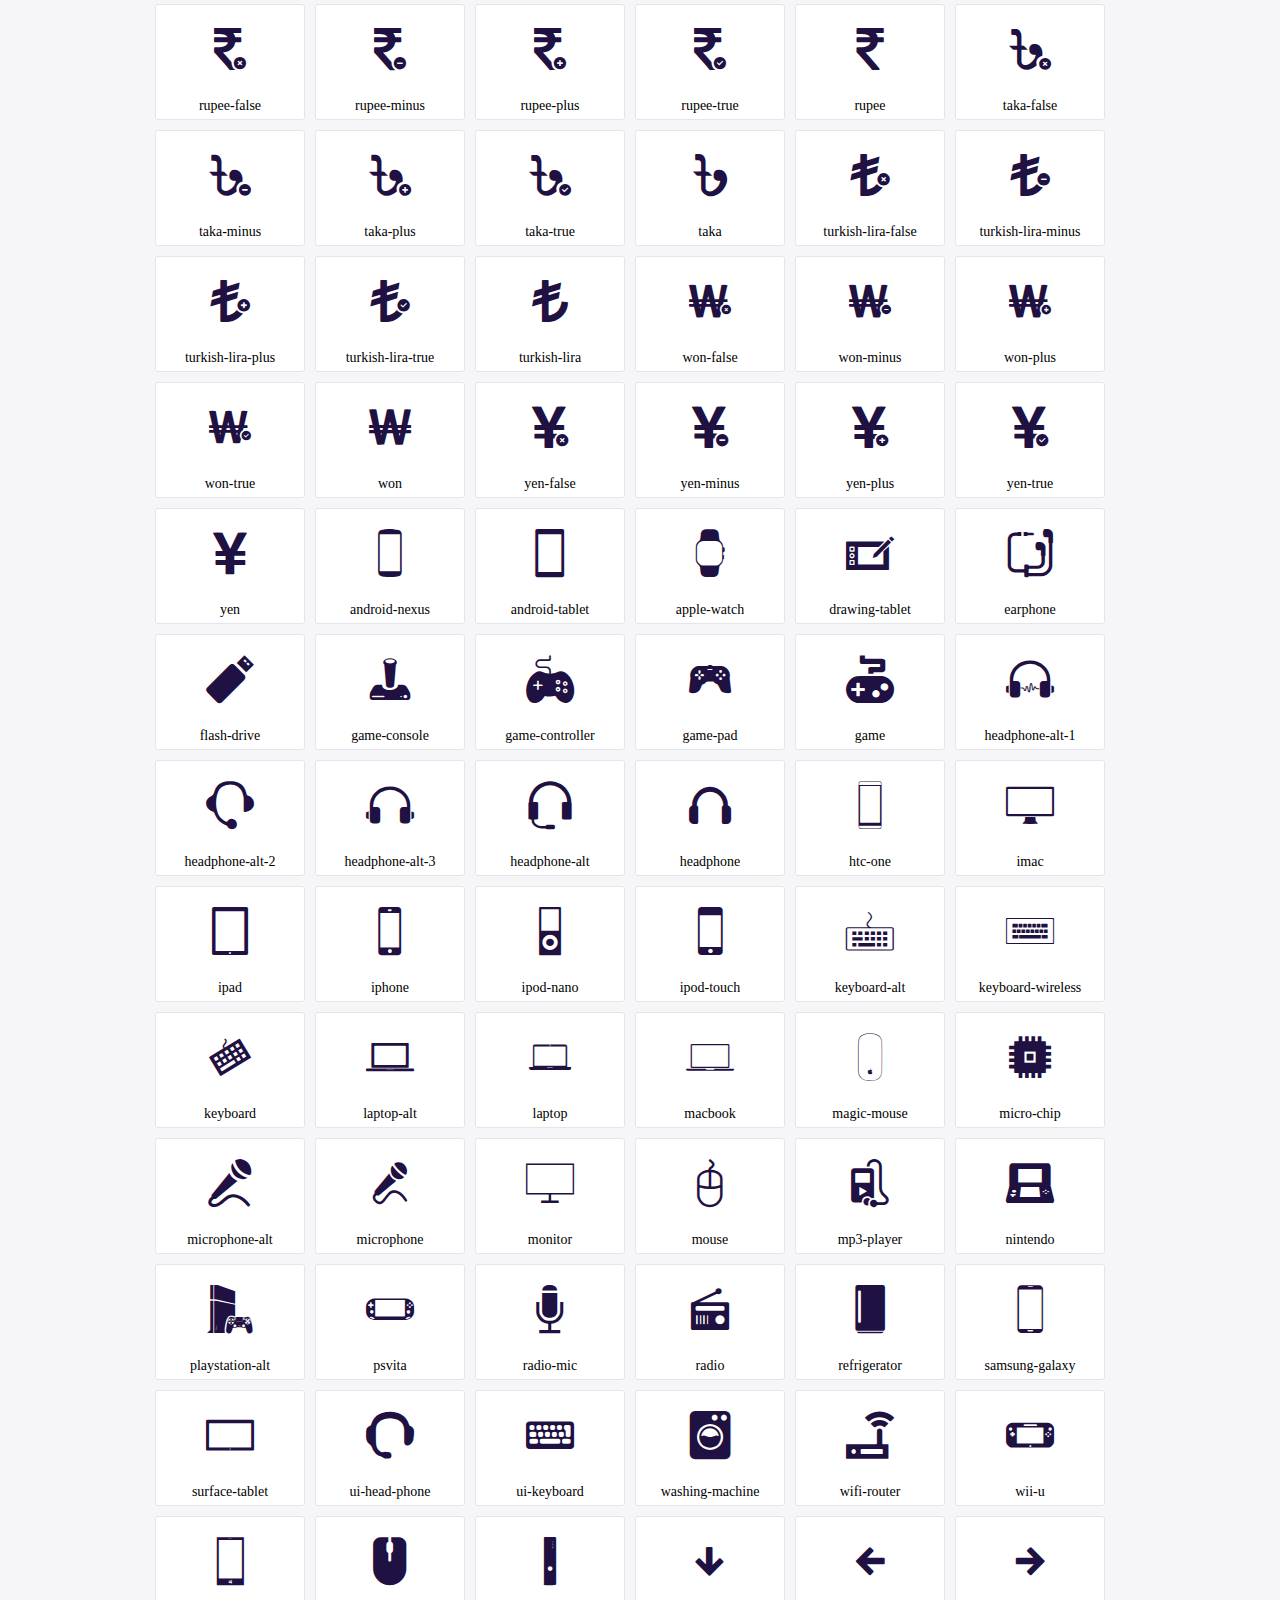
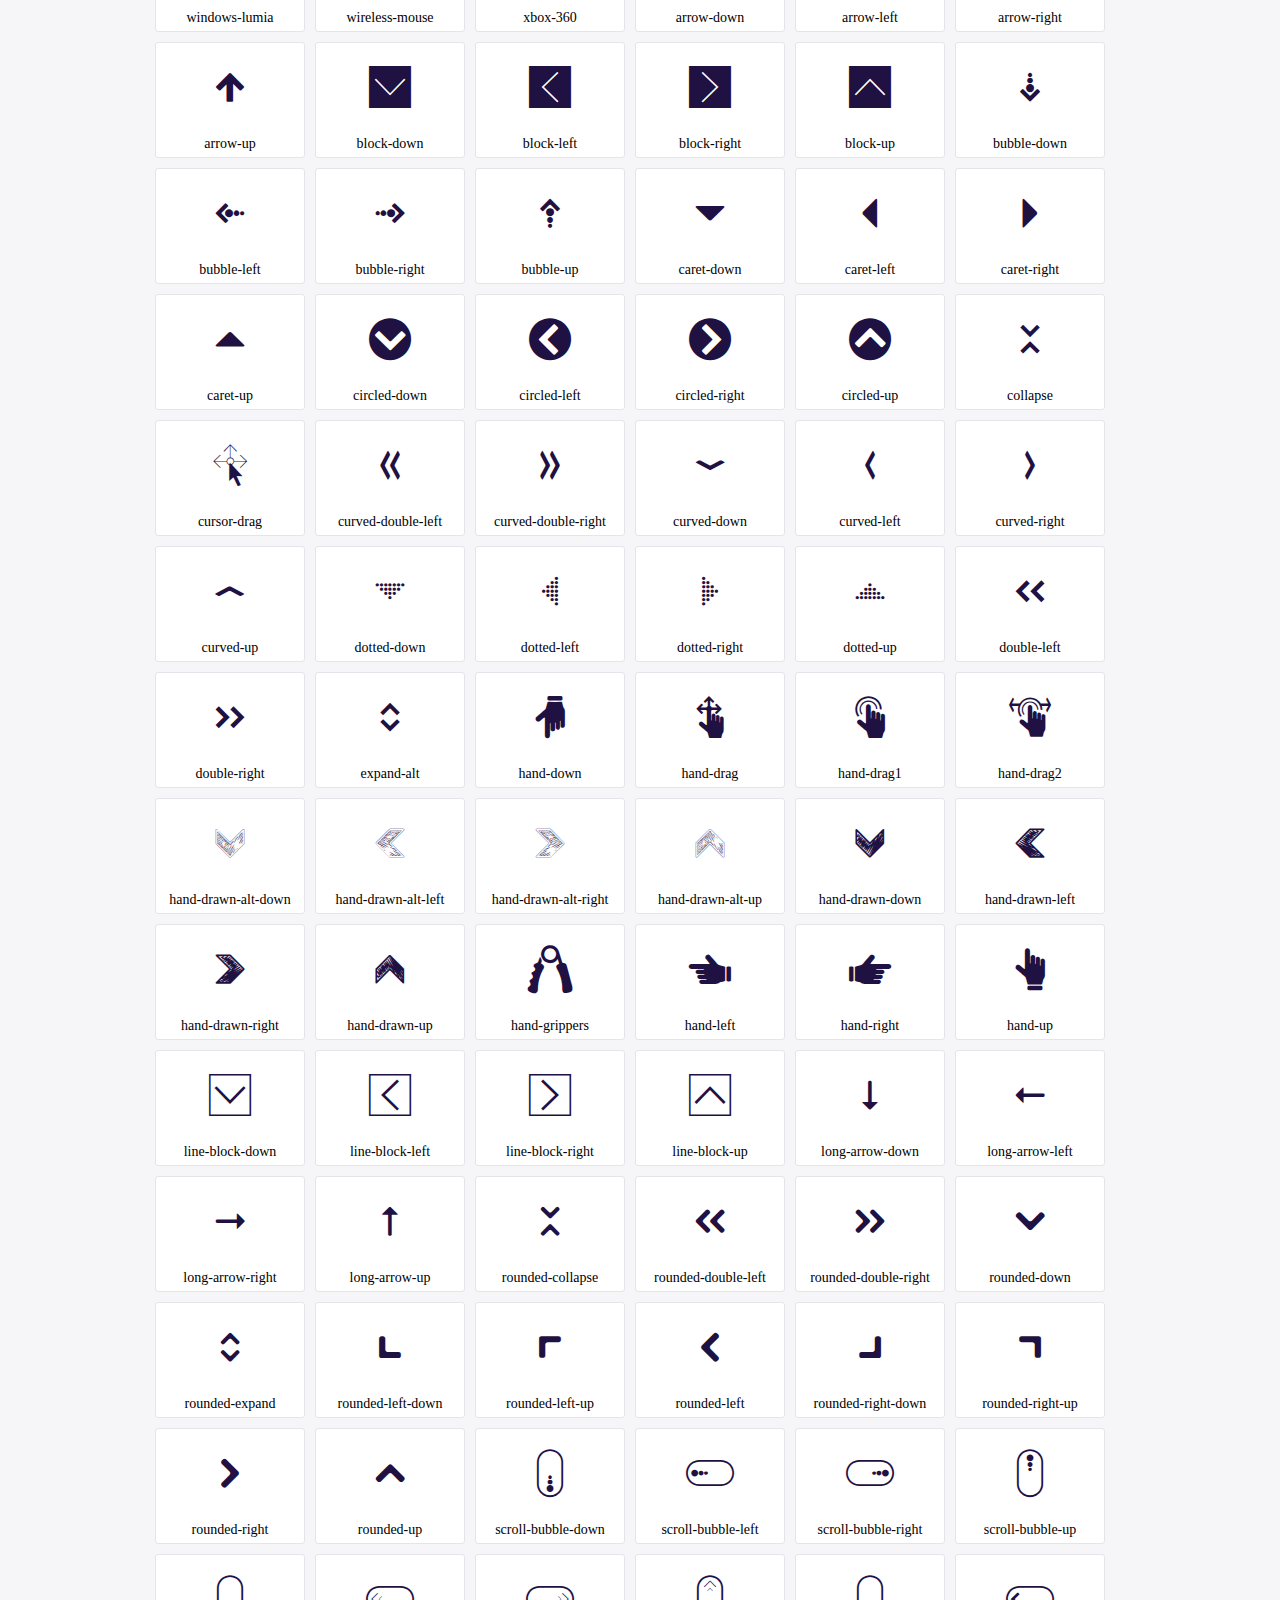
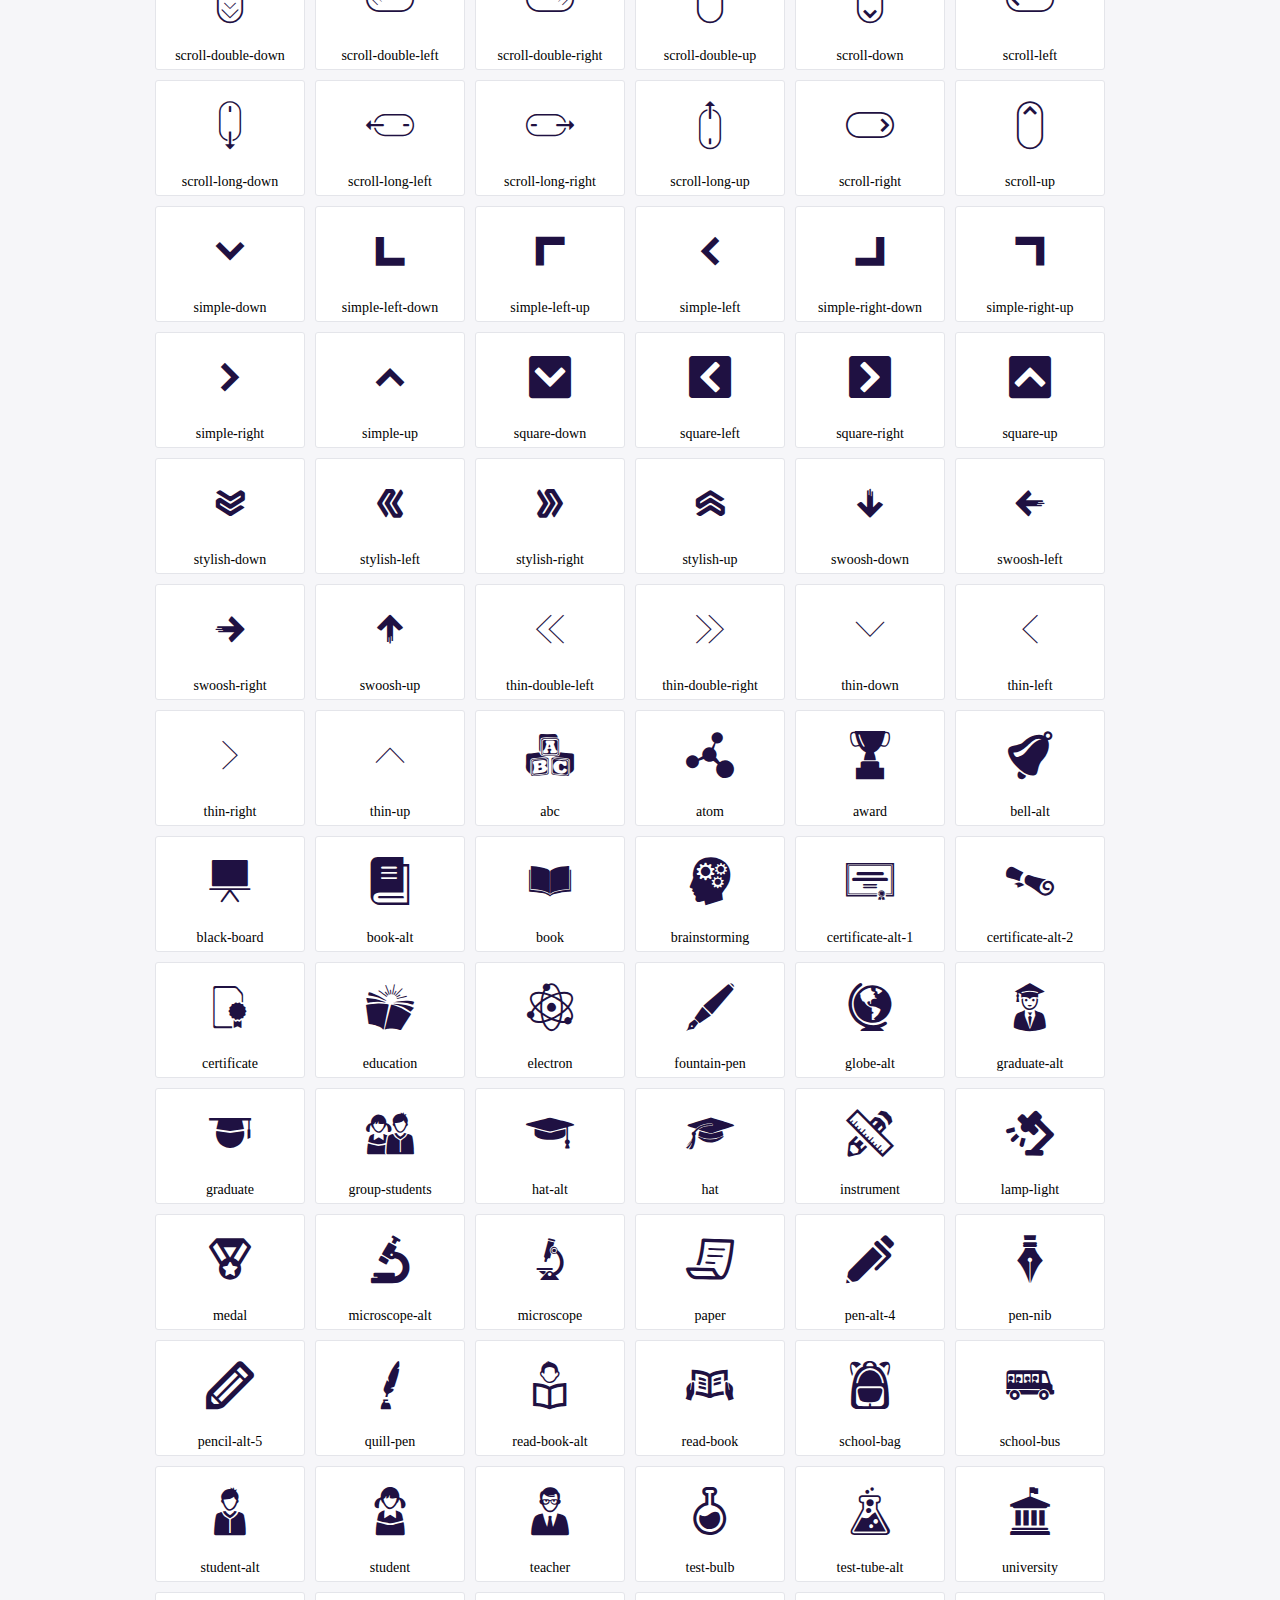
<file: assets/icofont/demo.html>
<!DOCTYPE html>
	<html>
	<head>
		<meta charset="utf-8">
		<title>Examples | IcoFont</title>
		<link rel="stylesheet" type="text/css" href="./icofont.min.css">
		<style type="text/css">
			body {
				margin: 0;
				padding: 0;
				background: #F6F6F9;
			}
			.header {
				border-bottom: 1px solid #DCDCE1;
				padding: 10px 0;
				margin-bottom: 10px;
			}
			.container {
				width: 980px;
				margin: 0 auto;
			}
			.ico-title {
				font-size: 2em;
			}
			.iconlist {
				margin: 0;
				padding: 0;
				list-style: none;
				text-align: center;
				width: 100%;
				display: flex;
				flex-wrap: wrap;
				flex-direction: row;
			}
			.iconlist li {
				position: relative;
				margin: 5px;
				width: 150px;
				cursor: pointer;
			}
			.iconlist li .icon-holder {
				position: relative;
				text-align: center;
				border-radius: 3px;
				overflow: hidden;
				padding-bottom: 5px;
				background: #ffffff;
				border: 1px solid #E4E5EA;
				transition: all 0.2s linear 0s;
			}
			.iconlist li .icon-holder:hover {
				background: #00C3DA;
				color: #ffffff;
			}
			.iconlist li .icon-holder:hover .icon i {
				color: #ffffff;
			}
			.iconlist li .icon-holder .icon {
				padding: 20px;
				text-align: center;
			}
			.iconlist li .icon-holder .icon i {
				font-size: 3em;
				color: #1F1142;
			}
			.iconlist li .icon-holder span {
				font-size: 14px;
				display: block;
				margin-top: 5px;
				border-radius: 3px;
			}
		</style>
	</head>
	<body>
	<div class="header">
		<div class="container">
			<h1 class="ico-title"> IcoFont Icons </h1>
		</div>
	</div>
	<div class="container">
		<ul class="iconlist">
		
		<li>
			<div class="icon-holder">
				<div class="icon"> 
					<i class="icofont-angry-monster"></i>
				</div> 
				<span> angry-monster </span>
			</div>
		</li>
		
		<li>
			<div class="icon-holder">
				<div class="icon"> 
					<i class="icofont-bathtub"></i>
				</div> 
				<span> bathtub </span>
			</div>
		</li>
		
		<li>
			<div class="icon-holder">
				<div class="icon"> 
					<i class="icofont-bird-wings"></i>
				</div> 
				<span> bird-wings </span>
			</div>
		</li>
		
		<li>
			<div class="icon-holder">
				<div class="icon"> 
					<i class="icofont-bow"></i>
				</div> 
				<span> bow </span>
			</div>
		</li>
		
		<li>
			<div class="icon-holder">
				<div class="icon"> 
					<i class="icofont-castle"></i>
				</div> 
				<span> castle </span>
			</div>
		</li>
		
		<li>
			<div class="icon-holder">
				<div class="icon"> 
					<i class="icofont-circuit"></i>
				</div> 
				<span> circuit </span>
			</div>
		</li>
		
		<li>
			<div class="icon-holder">
				<div class="icon"> 
					<i class="icofont-crown-king"></i>
				</div> 
				<span> crown-king </span>
			</div>
		</li>
		
		<li>
			<div class="icon-holder">
				<div class="icon"> 
					<i class="icofont-crown-queen"></i>
				</div> 
				<span> crown-queen </span>
			</div>
		</li>
		
		<li>
			<div class="icon-holder">
				<div class="icon"> 
					<i class="icofont-dart"></i>
				</div> 
				<span> dart </span>
			</div>
		</li>
		
		<li>
			<div class="icon-holder">
				<div class="icon"> 
					<i class="icofont-disability-race"></i>
				</div> 
				<span> disability-race </span>
			</div>
		</li>
		
		<li>
			<div class="icon-holder">
				<div class="icon"> 
					<i class="icofont-diving-goggle"></i>
				</div> 
				<span> diving-goggle </span>
			</div>
		</li>
		
		<li>
			<div class="icon-holder">
				<div class="icon"> 
					<i class="icofont-eye-open"></i>
				</div> 
				<span> eye-open </span>
			</div>
		</li>
		
		<li>
			<div class="icon-holder">
				<div class="icon"> 
					<i class="icofont-flora-flower"></i>
				</div> 
				<span> flora-flower </span>
			</div>
		</li>
		
		<li>
			<div class="icon-holder">
				<div class="icon"> 
					<i class="icofont-flora"></i>
				</div> 
				<span> flora </span>
			</div>
		</li>
		
		<li>
			<div class="icon-holder">
				<div class="icon"> 
					<i class="icofont-gift-box"></i>
				</div> 
				<span> gift-box </span>
			</div>
		</li>
		
		<li>
			<div class="icon-holder">
				<div class="icon"> 
					<i class="icofont-halloween-pumpkin"></i>
				</div> 
				<span> halloween-pumpkin </span>
			</div>
		</li>
		
		<li>
			<div class="icon-holder">
				<div class="icon"> 
					<i class="icofont-hand-power"></i>
				</div> 
				<span> hand-power </span>
			</div>
		</li>
		
		<li>
			<div class="icon-holder">
				<div class="icon"> 
					<i class="icofont-hand-thunder"></i>
				</div> 
				<span> hand-thunder </span>
			</div>
		</li>
		
		<li>
			<div class="icon-holder">
				<div class="icon"> 
					<i class="icofont-king-monster"></i>
				</div> 
				<span> king-monster </span>
			</div>
		</li>
		
		<li>
			<div class="icon-holder">
				<div class="icon"> 
					<i class="icofont-love"></i>
				</div> 
				<span> love </span>
			</div>
		</li>
		
		<li>
			<div class="icon-holder">
				<div class="icon"> 
					<i class="icofont-magician-hat"></i>
				</div> 
				<span> magician-hat </span>
			</div>
		</li>
		
		<li>
			<div class="icon-holder">
				<div class="icon"> 
					<i class="icofont-native-american"></i>
				</div> 
				<span> native-american </span>
			</div>
		</li>
		
		<li>
			<div class="icon-holder">
				<div class="icon"> 
					<i class="icofont-owl-look"></i>
				</div> 
				<span> owl-look </span>
			</div>
		</li>
		
		<li>
			<div class="icon-holder">
				<div class="icon"> 
					<i class="icofont-phoenix"></i>
				</div> 
				<span> phoenix </span>
			</div>
		</li>
		
		<li>
			<div class="icon-holder">
				<div class="icon"> 
					<i class="icofont-robot-face"></i>
				</div> 
				<span> robot-face </span>
			</div>
		</li>
		
		<li>
			<div class="icon-holder">
				<div class="icon"> 
					<i class="icofont-sand-clock"></i>
				</div> 
				<span> sand-clock </span>
			</div>
		</li>
		
		<li>
			<div class="icon-holder">
				<div class="icon"> 
					<i class="icofont-shield-alt"></i>
				</div> 
				<span> shield-alt </span>
			</div>
		</li>
		
		<li>
			<div class="icon-holder">
				<div class="icon"> 
					<i class="icofont-ship-wheel"></i>
				</div> 
				<span> ship-wheel </span>
			</div>
		</li>
		
		<li>
			<div class="icon-holder">
				<div class="icon"> 
					<i class="icofont-skull-danger"></i>
				</div> 
				<span> skull-danger </span>
			</div>
		</li>
		
		<li>
			<div class="icon-holder">
				<div class="icon"> 
					<i class="icofont-skull-face"></i>
				</div> 
				<span> skull-face </span>
			</div>
		</li>
		
		<li>
			<div class="icon-holder">
				<div class="icon"> 
					<i class="icofont-snowmobile"></i>
				</div> 
				<span> snowmobile </span>
			</div>
		</li>
		
		<li>
			<div class="icon-holder">
				<div class="icon"> 
					<i class="icofont-space-shuttle"></i>
				</div> 
				<span> space-shuttle </span>
			</div>
		</li>
		
		<li>
			<div class="icon-holder">
				<div class="icon"> 
					<i class="icofont-star-shape"></i>
				</div> 
				<span> star-shape </span>
			</div>
		</li>
		
		<li>
			<div class="icon-holder">
				<div class="icon"> 
					<i class="icofont-swirl"></i>
				</div> 
				<span> swirl </span>
			</div>
		</li>
		
		<li>
			<div class="icon-holder">
				<div class="icon"> 
					<i class="icofont-tattoo-wing"></i>
				</div> 
				<span> tattoo-wing </span>
			</div>
		</li>
		
		<li>
			<div class="icon-holder">
				<div class="icon"> 
					<i class="icofont-throne"></i>
				</div> 
				<span> throne </span>
			</div>
		</li>
		
		<li>
			<div class="icon-holder">
				<div class="icon"> 
					<i class="icofont-tree-alt"></i>
				</div> 
				<span> tree-alt </span>
			</div>
		</li>
		
		<li>
			<div class="icon-holder">
				<div class="icon"> 
					<i class="icofont-triangle"></i>
				</div> 
				<span> triangle </span>
			</div>
		</li>
		
		<li>
			<div class="icon-holder">
				<div class="icon"> 
					<i class="icofont-unity-hand"></i>
				</div> 
				<span> unity-hand </span>
			</div>
		</li>
		
		<li>
			<div class="icon-holder">
				<div class="icon"> 
					<i class="icofont-weed"></i>
				</div> 
				<span> weed </span>
			</div>
		</li>
		
		<li>
			<div class="icon-holder">
				<div class="icon"> 
					<i class="icofont-woman-bird"></i>
				</div> 
				<span> woman-bird </span>
			</div>
		</li>
		
		<li>
			<div class="icon-holder">
				<div class="icon"> 
					<i class="icofont-bat"></i>
				</div> 
				<span> bat </span>
			</div>
		</li>
		
		<li>
			<div class="icon-holder">
				<div class="icon"> 
					<i class="icofont-bear-face"></i>
				</div> 
				<span> bear-face </span>
			</div>
		</li>
		
		<li>
			<div class="icon-holder">
				<div class="icon"> 
					<i class="icofont-bear-tracks"></i>
				</div> 
				<span> bear-tracks </span>
			</div>
		</li>
		
		<li>
			<div class="icon-holder">
				<div class="icon"> 
					<i class="icofont-bear"></i>
				</div> 
				<span> bear </span>
			</div>
		</li>
		
		<li>
			<div class="icon-holder">
				<div class="icon"> 
					<i class="icofont-bird-alt"></i>
				</div> 
				<span> bird-alt </span>
			</div>
		</li>
		
		<li>
			<div class="icon-holder">
				<div class="icon"> 
					<i class="icofont-bird-flying"></i>
				</div> 
				<span> bird-flying </span>
			</div>
		</li>
		
		<li>
			<div class="icon-holder">
				<div class="icon"> 
					<i class="icofont-bird"></i>
				</div> 
				<span> bird </span>
			</div>
		</li>
		
		<li>
			<div class="icon-holder">
				<div class="icon"> 
					<i class="icofont-birds"></i>
				</div> 
				<span> birds </span>
			</div>
		</li>
		
		<li>
			<div class="icon-holder">
				<div class="icon"> 
					<i class="icofont-bone"></i>
				</div> 
				<span> bone </span>
			</div>
		</li>
		
		<li>
			<div class="icon-holder">
				<div class="icon"> 
					<i class="icofont-bull"></i>
				</div> 
				<span> bull </span>
			</div>
		</li>
		
		<li>
			<div class="icon-holder">
				<div class="icon"> 
					<i class="icofont-butterfly-alt"></i>
				</div> 
				<span> butterfly-alt </span>
			</div>
		</li>
		
		<li>
			<div class="icon-holder">
				<div class="icon"> 
					<i class="icofont-butterfly"></i>
				</div> 
				<span> butterfly </span>
			</div>
		</li>
		
		<li>
			<div class="icon-holder">
				<div class="icon"> 
					<i class="icofont-camel-alt"></i>
				</div> 
				<span> camel-alt </span>
			</div>
		</li>
		
		<li>
			<div class="icon-holder">
				<div class="icon"> 
					<i class="icofont-camel-head"></i>
				</div> 
				<span> camel-head </span>
			</div>
		</li>
		
		<li>
			<div class="icon-holder">
				<div class="icon"> 
					<i class="icofont-camel"></i>
				</div> 
				<span> camel </span>
			</div>
		</li>
		
		<li>
			<div class="icon-holder">
				<div class="icon"> 
					<i class="icofont-cat-alt-1"></i>
				</div> 
				<span> cat-alt-1 </span>
			</div>
		</li>
		
		<li>
			<div class="icon-holder">
				<div class="icon"> 
					<i class="icofont-cat-alt-2"></i>
				</div> 
				<span> cat-alt-2 </span>
			</div>
		</li>
		
		<li>
			<div class="icon-holder">
				<div class="icon"> 
					<i class="icofont-cat-alt-3"></i>
				</div> 
				<span> cat-alt-3 </span>
			</div>
		</li>
		
		<li>
			<div class="icon-holder">
				<div class="icon"> 
					<i class="icofont-cat-dog"></i>
				</div> 
				<span> cat-dog </span>
			</div>
		</li>
		
		<li>
			<div class="icon-holder">
				<div class="icon"> 
					<i class="icofont-cat-face"></i>
				</div> 
				<span> cat-face </span>
			</div>
		</li>
		
		<li>
			<div class="icon-holder">
				<div class="icon"> 
					<i class="icofont-cat"></i>
				</div> 
				<span> cat </span>
			</div>
		</li>
		
		<li>
			<div class="icon-holder">
				<div class="icon"> 
					<i class="icofont-cow-head"></i>
				</div> 
				<span> cow-head </span>
			</div>
		</li>
		
		<li>
			<div class="icon-holder">
				<div class="icon"> 
					<i class="icofont-cow"></i>
				</div> 
				<span> cow </span>
			</div>
		</li>
		
		<li>
			<div class="icon-holder">
				<div class="icon"> 
					<i class="icofont-crab"></i>
				</div> 
				<span> crab </span>
			</div>
		</li>
		
		<li>
			<div class="icon-holder">
				<div class="icon"> 
					<i class="icofont-crocodile"></i>
				</div> 
				<span> crocodile </span>
			</div>
		</li>
		
		<li>
			<div class="icon-holder">
				<div class="icon"> 
					<i class="icofont-deer-head"></i>
				</div> 
				<span> deer-head </span>
			</div>
		</li>
		
		<li>
			<div class="icon-holder">
				<div class="icon"> 
					<i class="icofont-dog-alt"></i>
				</div> 
				<span> dog-alt </span>
			</div>
		</li>
		
		<li>
			<div class="icon-holder">
				<div class="icon"> 
					<i class="icofont-dog-barking"></i>
				</div> 
				<span> dog-barking </span>
			</div>
		</li>
		
		<li>
			<div class="icon-holder">
				<div class="icon"> 
					<i class="icofont-dog"></i>
				</div> 
				<span> dog </span>
			</div>
		</li>
		
		<li>
			<div class="icon-holder">
				<div class="icon"> 
					<i class="icofont-dolphin"></i>
				</div> 
				<span> dolphin </span>
			</div>
		</li>
		
		<li>
			<div class="icon-holder">
				<div class="icon"> 
					<i class="icofont-duck-tracks"></i>
				</div> 
				<span> duck-tracks </span>
			</div>
		</li>
		
		<li>
			<div class="icon-holder">
				<div class="icon"> 
					<i class="icofont-eagle-head"></i>
				</div> 
				<span> eagle-head </span>
			</div>
		</li>
		
		<li>
			<div class="icon-holder">
				<div class="icon"> 
					<i class="icofont-eaten-fish"></i>
				</div> 
				<span> eaten-fish </span>
			</div>
		</li>
		
		<li>
			<div class="icon-holder">
				<div class="icon"> 
					<i class="icofont-elephant-alt"></i>
				</div> 
				<span> elephant-alt </span>
			</div>
		</li>
		
		<li>
			<div class="icon-holder">
				<div class="icon"> 
					<i class="icofont-elephant-head-alt"></i>
				</div> 
				<span> elephant-head-alt </span>
			</div>
		</li>
		
		<li>
			<div class="icon-holder">
				<div class="icon"> 
					<i class="icofont-elephant-head"></i>
				</div> 
				<span> elephant-head </span>
			</div>
		</li>
		
		<li>
			<div class="icon-holder">
				<div class="icon"> 
					<i class="icofont-elephant"></i>
				</div> 
				<span> elephant </span>
			</div>
		</li>
		
		<li>
			<div class="icon-holder">
				<div class="icon"> 
					<i class="icofont-elk"></i>
				</div> 
				<span> elk </span>
			</div>
		</li>
		
		<li>
			<div class="icon-holder">
				<div class="icon"> 
					<i class="icofont-fish-1"></i>
				</div> 
				<span> fish-1 </span>
			</div>
		</li>
		
		<li>
			<div class="icon-holder">
				<div class="icon"> 
					<i class="icofont-fish-2"></i>
				</div> 
				<span> fish-2 </span>
			</div>
		</li>
		
		<li>
			<div class="icon-holder">
				<div class="icon"> 
					<i class="icofont-fish-3"></i>
				</div> 
				<span> fish-3 </span>
			</div>
		</li>
		
		<li>
			<div class="icon-holder">
				<div class="icon"> 
					<i class="icofont-fish-4"></i>
				</div> 
				<span> fish-4 </span>
			</div>
		</li>
		
		<li>
			<div class="icon-holder">
				<div class="icon"> 
					<i class="icofont-fish-5"></i>
				</div> 
				<span> fish-5 </span>
			</div>
		</li>
		
		<li>
			<div class="icon-holder">
				<div class="icon"> 
					<i class="icofont-fish"></i>
				</div> 
				<span> fish </span>
			</div>
		</li>
		
		<li>
			<div class="icon-holder">
				<div class="icon"> 
					<i class="icofont-fox-alt"></i>
				</div> 
				<span> fox-alt </span>
			</div>
		</li>
		
		<li>
			<div class="icon-holder">
				<div class="icon"> 
					<i class="icofont-fox"></i>
				</div> 
				<span> fox </span>
			</div>
		</li>
		
		<li>
			<div class="icon-holder">
				<div class="icon"> 
					<i class="icofont-frog-tracks"></i>
				</div> 
				<span> frog-tracks </span>
			</div>
		</li>
		
		<li>
			<div class="icon-holder">
				<div class="icon"> 
					<i class="icofont-frog"></i>
				</div> 
				<span> frog </span>
			</div>
		</li>
		
		<li>
			<div class="icon-holder">
				<div class="icon"> 
					<i class="icofont-froggy"></i>
				</div> 
				<span> froggy </span>
			</div>
		</li>
		
		<li>
			<div class="icon-holder">
				<div class="icon"> 
					<i class="icofont-giraffe-head-1"></i>
				</div> 
				<span> giraffe-head-1 </span>
			</div>
		</li>
		
		<li>
			<div class="icon-holder">
				<div class="icon"> 
					<i class="icofont-giraffe-head-2"></i>
				</div> 
				<span> giraffe-head-2 </span>
			</div>
		</li>
		
		<li>
			<div class="icon-holder">
				<div class="icon"> 
					<i class="icofont-giraffe-head"></i>
				</div> 
				<span> giraffe-head </span>
			</div>
		</li>
		
		<li>
			<div class="icon-holder">
				<div class="icon"> 
					<i class="icofont-giraffe"></i>
				</div> 
				<span> giraffe </span>
			</div>
		</li>
		
		<li>
			<div class="icon-holder">
				<div class="icon"> 
					<i class="icofont-goat-head"></i>
				</div> 
				<span> goat-head </span>
			</div>
		</li>
		
		<li>
			<div class="icon-holder">
				<div class="icon"> 
					<i class="icofont-gorilla"></i>
				</div> 
				<span> gorilla </span>
			</div>
		</li>
		
		<li>
			<div class="icon-holder">
				<div class="icon"> 
					<i class="icofont-hen-tracks"></i>
				</div> 
				<span> hen-tracks </span>
			</div>
		</li>
		
		<li>
			<div class="icon-holder">
				<div class="icon"> 
					<i class="icofont-horse-head-1"></i>
				</div> 
				<span> horse-head-1 </span>
			</div>
		</li>
		
		<li>
			<div class="icon-holder">
				<div class="icon"> 
					<i class="icofont-horse-head-2"></i>
				</div> 
				<span> horse-head-2 </span>
			</div>
		</li>
		
		<li>
			<div class="icon-holder">
				<div class="icon"> 
					<i class="icofont-horse-head"></i>
				</div> 
				<span> horse-head </span>
			</div>
		</li>
		
		<li>
			<div class="icon-holder">
				<div class="icon"> 
					<i class="icofont-horse-tracks"></i>
				</div> 
				<span> horse-tracks </span>
			</div>
		</li>
		
		<li>
			<div class="icon-holder">
				<div class="icon"> 
					<i class="icofont-jellyfish"></i>
				</div> 
				<span> jellyfish </span>
			</div>
		</li>
		
		<li>
			<div class="icon-holder">
				<div class="icon"> 
					<i class="icofont-kangaroo"></i>
				</div> 
				<span> kangaroo </span>
			</div>
		</li>
		
		<li>
			<div class="icon-holder">
				<div class="icon"> 
					<i class="icofont-lemur"></i>
				</div> 
				<span> lemur </span>
			</div>
		</li>
		
		<li>
			<div class="icon-holder">
				<div class="icon"> 
					<i class="icofont-lion-head-1"></i>
				</div> 
				<span> lion-head-1 </span>
			</div>
		</li>
		
		<li>
			<div class="icon-holder">
				<div class="icon"> 
					<i class="icofont-lion-head-2"></i>
				</div> 
				<span> lion-head-2 </span>
			</div>
		</li>
		
		<li>
			<div class="icon-holder">
				<div class="icon"> 
					<i class="icofont-lion-head"></i>
				</div> 
				<span> lion-head </span>
			</div>
		</li>
		
		<li>
			<div class="icon-holder">
				<div class="icon"> 
					<i class="icofont-lion"></i>
				</div> 
				<span> lion </span>
			</div>
		</li>
		
		<li>
			<div class="icon-holder">
				<div class="icon"> 
					<i class="icofont-monkey-2"></i>
				</div> 
				<span> monkey-2 </span>
			</div>
		</li>
		
		<li>
			<div class="icon-holder">
				<div class="icon"> 
					<i class="icofont-monkey-3"></i>
				</div> 
				<span> monkey-3 </span>
			</div>
		</li>
		
		<li>
			<div class="icon-holder">
				<div class="icon"> 
					<i class="icofont-monkey-face"></i>
				</div> 
				<span> monkey-face </span>
			</div>
		</li>
		
		<li>
			<div class="icon-holder">
				<div class="icon"> 
					<i class="icofont-monkey"></i>
				</div> 
				<span> monkey </span>
			</div>
		</li>
		
		<li>
			<div class="icon-holder">
				<div class="icon"> 
					<i class="icofont-octopus-alt"></i>
				</div> 
				<span> octopus-alt </span>
			</div>
		</li>
		
		<li>
			<div class="icon-holder">
				<div class="icon"> 
					<i class="icofont-octopus"></i>
				</div> 
				<span> octopus </span>
			</div>
		</li>
		
		<li>
			<div class="icon-holder">
				<div class="icon"> 
					<i class="icofont-owl"></i>
				</div> 
				<span> owl </span>
			</div>
		</li>
		
		<li>
			<div class="icon-holder">
				<div class="icon"> 
					<i class="icofont-panda-face"></i>
				</div> 
				<span> panda-face </span>
			</div>
		</li>
		
		<li>
			<div class="icon-holder">
				<div class="icon"> 
					<i class="icofont-panda"></i>
				</div> 
				<span> panda </span>
			</div>
		</li>
		
		<li>
			<div class="icon-holder">
				<div class="icon"> 
					<i class="icofont-panther"></i>
				</div> 
				<span> panther </span>
			</div>
		</li>
		
		<li>
			<div class="icon-holder">
				<div class="icon"> 
					<i class="icofont-parrot-lip"></i>
				</div> 
				<span> parrot-lip </span>
			</div>
		</li>
		
		<li>
			<div class="icon-holder">
				<div class="icon"> 
					<i class="icofont-parrot"></i>
				</div> 
				<span> parrot </span>
			</div>
		</li>
		
		<li>
			<div class="icon-holder">
				<div class="icon"> 
					<i class="icofont-paw"></i>
				</div> 
				<span> paw </span>
			</div>
		</li>
		
		<li>
			<div class="icon-holder">
				<div class="icon"> 
					<i class="icofont-pelican"></i>
				</div> 
				<span> pelican </span>
			</div>
		</li>
		
		<li>
			<div class="icon-holder">
				<div class="icon"> 
					<i class="icofont-penguin"></i>
				</div> 
				<span> penguin </span>
			</div>
		</li>
		
		<li>
			<div class="icon-holder">
				<div class="icon"> 
					<i class="icofont-pig-face"></i>
				</div> 
				<span> pig-face </span>
			</div>
		</li>
		
		<li>
			<div class="icon-holder">
				<div class="icon"> 
					<i class="icofont-pig"></i>
				</div> 
				<span> pig </span>
			</div>
		</li>
		
		<li>
			<div class="icon-holder">
				<div class="icon"> 
					<i class="icofont-pigeon-1"></i>
				</div> 
				<span> pigeon-1 </span>
			</div>
		</li>
		
		<li>
			<div class="icon-holder">
				<div class="icon"> 
					<i class="icofont-pigeon-2"></i>
				</div> 
				<span> pigeon-2 </span>
			</div>
		</li>
		
		<li>
			<div class="icon-holder">
				<div class="icon"> 
					<i class="icofont-pigeon"></i>
				</div> 
				<span> pigeon </span>
			</div>
		</li>
		
		<li>
			<div class="icon-holder">
				<div class="icon"> 
					<i class="icofont-rabbit"></i>
				</div> 
				<span> rabbit </span>
			</div>
		</li>
		
		<li>
			<div class="icon-holder">
				<div class="icon"> 
					<i class="icofont-rat"></i>
				</div> 
				<span> rat </span>
			</div>
		</li>
		
		<li>
			<div class="icon-holder">
				<div class="icon"> 
					<i class="icofont-rhino-head"></i>
				</div> 
				<span> rhino-head </span>
			</div>
		</li>
		
		<li>
			<div class="icon-holder">
				<div class="icon"> 
					<i class="icofont-rhino"></i>
				</div> 
				<span> rhino </span>
			</div>
		</li>
		
		<li>
			<div class="icon-holder">
				<div class="icon"> 
					<i class="icofont-rooster"></i>
				</div> 
				<span> rooster </span>
			</div>
		</li>
		
		<li>
			<div class="icon-holder">
				<div class="icon"> 
					<i class="icofont-seahorse"></i>
				</div> 
				<span> seahorse </span>
			</div>
		</li>
		
		<li>
			<div class="icon-holder">
				<div class="icon"> 
					<i class="icofont-seal"></i>
				</div> 
				<span> seal </span>
			</div>
		</li>
		
		<li>
			<div class="icon-holder">
				<div class="icon"> 
					<i class="icofont-shrimp-alt"></i>
				</div> 
				<span> shrimp-alt </span>
			</div>
		</li>
		
		<li>
			<div class="icon-holder">
				<div class="icon"> 
					<i class="icofont-shrimp"></i>
				</div> 
				<span> shrimp </span>
			</div>
		</li>
		
		<li>
			<div class="icon-holder">
				<div class="icon"> 
					<i class="icofont-snail-1"></i>
				</div> 
				<span> snail-1 </span>
			</div>
		</li>
		
		<li>
			<div class="icon-holder">
				<div class="icon"> 
					<i class="icofont-snail-2"></i>
				</div> 
				<span> snail-2 </span>
			</div>
		</li>
		
		<li>
			<div class="icon-holder">
				<div class="icon"> 
					<i class="icofont-snail-3"></i>
				</div> 
				<span> snail-3 </span>
			</div>
		</li>
		
		<li>
			<div class="icon-holder">
				<div class="icon"> 
					<i class="icofont-snail"></i>
				</div> 
				<span> snail </span>
			</div>
		</li>
		
		<li>
			<div class="icon-holder">
				<div class="icon"> 
					<i class="icofont-snake"></i>
				</div> 
				<span> snake </span>
			</div>
		</li>
		
		<li>
			<div class="icon-holder">
				<div class="icon"> 
					<i class="icofont-squid"></i>
				</div> 
				<span> squid </span>
			</div>
		</li>
		
		<li>
			<div class="icon-holder">
				<div class="icon"> 
					<i class="icofont-squirrel"></i>
				</div> 
				<span> squirrel </span>
			</div>
		</li>
		
		<li>
			<div class="icon-holder">
				<div class="icon"> 
					<i class="icofont-tiger-face"></i>
				</div> 
				<span> tiger-face </span>
			</div>
		</li>
		
		<li>
			<div class="icon-holder">
				<div class="icon"> 
					<i class="icofont-tiger"></i>
				</div> 
				<span> tiger </span>
			</div>
		</li>
		
		<li>
			<div class="icon-holder">
				<div class="icon"> 
					<i class="icofont-turtle"></i>
				</div> 
				<span> turtle </span>
			</div>
		</li>
		
		<li>
			<div class="icon-holder">
				<div class="icon"> 
					<i class="icofont-whale"></i>
				</div> 
				<span> whale </span>
			</div>
		</li>
		
		<li>
			<div class="icon-holder">
				<div class="icon"> 
					<i class="icofont-woodpecker"></i>
				</div> 
				<span> woodpecker </span>
			</div>
		</li>
		
		<li>
			<div class="icon-holder">
				<div class="icon"> 
					<i class="icofont-zebra"></i>
				</div> 
				<span> zebra </span>
			</div>
		</li>
		
		<li>
			<div class="icon-holder">
				<div class="icon"> 
					<i class="icofont-brand-acer"></i>
				</div> 
				<span> brand-acer </span>
			</div>
		</li>
		
		<li>
			<div class="icon-holder">
				<div class="icon"> 
					<i class="icofont-brand-adidas"></i>
				</div> 
				<span> brand-adidas </span>
			</div>
		</li>
		
		<li>
			<div class="icon-holder">
				<div class="icon"> 
					<i class="icofont-brand-adobe"></i>
				</div> 
				<span> brand-adobe </span>
			</div>
		</li>
		
		<li>
			<div class="icon-holder">
				<div class="icon"> 
					<i class="icofont-brand-air-new-zealand"></i>
				</div> 
				<span> brand-air-new-zealand </span>
			</div>
		</li>
		
		<li>
			<div class="icon-holder">
				<div class="icon"> 
					<i class="icofont-brand-airbnb"></i>
				</div> 
				<span> brand-airbnb </span>
			</div>
		</li>
		
		<li>
			<div class="icon-holder">
				<div class="icon"> 
					<i class="icofont-brand-aircell"></i>
				</div> 
				<span> brand-aircell </span>
			</div>
		</li>
		
		<li>
			<div class="icon-holder">
				<div class="icon"> 
					<i class="icofont-brand-airtel"></i>
				</div> 
				<span> brand-airtel </span>
			</div>
		</li>
		
		<li>
			<div class="icon-holder">
				<div class="icon"> 
					<i class="icofont-brand-alcatel"></i>
				</div> 
				<span> brand-alcatel </span>
			</div>
		</li>
		
		<li>
			<div class="icon-holder">
				<div class="icon"> 
					<i class="icofont-brand-alibaba"></i>
				</div> 
				<span> brand-alibaba </span>
			</div>
		</li>
		
		<li>
			<div class="icon-holder">
				<div class="icon"> 
					<i class="icofont-brand-aliexpress"></i>
				</div> 
				<span> brand-aliexpress </span>
			</div>
		</li>
		
		<li>
			<div class="icon-holder">
				<div class="icon"> 
					<i class="icofont-brand-alipay"></i>
				</div> 
				<span> brand-alipay </span>
			</div>
		</li>
		
		<li>
			<div class="icon-holder">
				<div class="icon"> 
					<i class="icofont-brand-amazon"></i>
				</div> 
				<span> brand-amazon </span>
			</div>
		</li>
		
		<li>
			<div class="icon-holder">
				<div class="icon"> 
					<i class="icofont-brand-amd"></i>
				</div> 
				<span> brand-amd </span>
			</div>
		</li>
		
		<li>
			<div class="icon-holder">
				<div class="icon"> 
					<i class="icofont-brand-american-airlines"></i>
				</div> 
				<span> brand-american-airlines </span>
			</div>
		</li>
		
		<li>
			<div class="icon-holder">
				<div class="icon"> 
					<i class="icofont-brand-android-robot"></i>
				</div> 
				<span> brand-android-robot </span>
			</div>
		</li>
		
		<li>
			<div class="icon-holder">
				<div class="icon"> 
					<i class="icofont-brand-android"></i>
				</div> 
				<span> brand-android </span>
			</div>
		</li>
		
		<li>
			<div class="icon-holder">
				<div class="icon"> 
					<i class="icofont-brand-aol"></i>
				</div> 
				<span> brand-aol </span>
			</div>
		</li>
		
		<li>
			<div class="icon-holder">
				<div class="icon"> 
					<i class="icofont-brand-apple"></i>
				</div> 
				<span> brand-apple </span>
			</div>
		</li>
		
		<li>
			<div class="icon-holder">
				<div class="icon"> 
					<i class="icofont-brand-appstore"></i>
				</div> 
				<span> brand-appstore </span>
			</div>
		</li>
		
		<li>
			<div class="icon-holder">
				<div class="icon"> 
					<i class="icofont-brand-asus"></i>
				</div> 
				<span> brand-asus </span>
			</div>
		</li>
		
		<li>
			<div class="icon-holder">
				<div class="icon"> 
					<i class="icofont-brand-ati"></i>
				</div> 
				<span> brand-ati </span>
			</div>
		</li>
		
		<li>
			<div class="icon-holder">
				<div class="icon"> 
					<i class="icofont-brand-att"></i>
				</div> 
				<span> brand-att </span>
			</div>
		</li>
		
		<li>
			<div class="icon-holder">
				<div class="icon"> 
					<i class="icofont-brand-audi"></i>
				</div> 
				<span> brand-audi </span>
			</div>
		</li>
		
		<li>
			<div class="icon-holder">
				<div class="icon"> 
					<i class="icofont-brand-axiata"></i>
				</div> 
				<span> brand-axiata </span>
			</div>
		</li>
		
		<li>
			<div class="icon-holder">
				<div class="icon"> 
					<i class="icofont-brand-bada"></i>
				</div> 
				<span> brand-bada </span>
			</div>
		</li>
		
		<li>
			<div class="icon-holder">
				<div class="icon"> 
					<i class="icofont-brand-bbc"></i>
				</div> 
				<span> brand-bbc </span>
			</div>
		</li>
		
		<li>
			<div class="icon-holder">
				<div class="icon"> 
					<i class="icofont-brand-bing"></i>
				</div> 
				<span> brand-bing </span>
			</div>
		</li>
		
		<li>
			<div class="icon-holder">
				<div class="icon"> 
					<i class="icofont-brand-blackberry"></i>
				</div> 
				<span> brand-blackberry </span>
			</div>
		</li>
		
		<li>
			<div class="icon-holder">
				<div class="icon"> 
					<i class="icofont-brand-bmw"></i>
				</div> 
				<span> brand-bmw </span>
			</div>
		</li>
		
		<li>
			<div class="icon-holder">
				<div class="icon"> 
					<i class="icofont-brand-box"></i>
				</div> 
				<span> brand-box </span>
			</div>
		</li>
		
		<li>
			<div class="icon-holder">
				<div class="icon"> 
					<i class="icofont-brand-burger-king"></i>
				</div> 
				<span> brand-burger-king </span>
			</div>
		</li>
		
		<li>
			<div class="icon-holder">
				<div class="icon"> 
					<i class="icofont-brand-business-insider"></i>
				</div> 
				<span> brand-business-insider </span>
			</div>
		</li>
		
		<li>
			<div class="icon-holder">
				<div class="icon"> 
					<i class="icofont-brand-buzzfeed"></i>
				</div> 
				<span> brand-buzzfeed </span>
			</div>
		</li>
		
		<li>
			<div class="icon-holder">
				<div class="icon"> 
					<i class="icofont-brand-cannon"></i>
				</div> 
				<span> brand-cannon </span>
			</div>
		</li>
		
		<li>
			<div class="icon-holder">
				<div class="icon"> 
					<i class="icofont-brand-casio"></i>
				</div> 
				<span> brand-casio </span>
			</div>
		</li>
		
		<li>
			<div class="icon-holder">
				<div class="icon"> 
					<i class="icofont-brand-china-mobile"></i>
				</div> 
				<span> brand-china-mobile </span>
			</div>
		</li>
		
		<li>
			<div class="icon-holder">
				<div class="icon"> 
					<i class="icofont-brand-china-telecom"></i>
				</div> 
				<span> brand-china-telecom </span>
			</div>
		</li>
		
		<li>
			<div class="icon-holder">
				<div class="icon"> 
					<i class="icofont-brand-china-unicom"></i>
				</div> 
				<span> brand-china-unicom </span>
			</div>
		</li>
		
		<li>
			<div class="icon-holder">
				<div class="icon"> 
					<i class="icofont-brand-cisco"></i>
				</div> 
				<span> brand-cisco </span>
			</div>
		</li>
		
		<li>
			<div class="icon-holder">
				<div class="icon"> 
					<i class="icofont-brand-citibank"></i>
				</div> 
				<span> brand-citibank </span>
			</div>
		</li>
		
		<li>
			<div class="icon-holder">
				<div class="icon"> 
					<i class="icofont-brand-cnet"></i>
				</div> 
				<span> brand-cnet </span>
			</div>
		</li>
		
		<li>
			<div class="icon-holder">
				<div class="icon"> 
					<i class="icofont-brand-cnn"></i>
				</div> 
				<span> brand-cnn </span>
			</div>
		</li>
		
		<li>
			<div class="icon-holder">
				<div class="icon"> 
					<i class="icofont-brand-cocal-cola"></i>
				</div> 
				<span> brand-cocal-cola </span>
			</div>
		</li>
		
		<li>
			<div class="icon-holder">
				<div class="icon"> 
					<i class="icofont-brand-compaq"></i>
				</div> 
				<span> brand-compaq </span>
			</div>
		</li>
		
		<li>
			<div class="icon-holder">
				<div class="icon"> 
					<i class="icofont-brand-debian"></i>
				</div> 
				<span> brand-debian </span>
			</div>
		</li>
		
		<li>
			<div class="icon-holder">
				<div class="icon"> 
					<i class="icofont-brand-delicious"></i>
				</div> 
				<span> brand-delicious </span>
			</div>
		</li>
		
		<li>
			<div class="icon-holder">
				<div class="icon"> 
					<i class="icofont-brand-dell"></i>
				</div> 
				<span> brand-dell </span>
			</div>
		</li>
		
		<li>
			<div class="icon-holder">
				<div class="icon"> 
					<i class="icofont-brand-designbump"></i>
				</div> 
				<span> brand-designbump </span>
			</div>
		</li>
		
		<li>
			<div class="icon-holder">
				<div class="icon"> 
					<i class="icofont-brand-designfloat"></i>
				</div> 
				<span> brand-designfloat </span>
			</div>
		</li>
		
		<li>
			<div class="icon-holder">
				<div class="icon"> 
					<i class="icofont-brand-disney"></i>
				</div> 
				<span> brand-disney </span>
			</div>
		</li>
		
		<li>
			<div class="icon-holder">
				<div class="icon"> 
					<i class="icofont-brand-dodge"></i>
				</div> 
				<span> brand-dodge </span>
			</div>
		</li>
		
		<li>
			<div class="icon-holder">
				<div class="icon"> 
					<i class="icofont-brand-dove"></i>
				</div> 
				<span> brand-dove </span>
			</div>
		</li>
		
		<li>
			<div class="icon-holder">
				<div class="icon"> 
					<i class="icofont-brand-drupal"></i>
				</div> 
				<span> brand-drupal </span>
			</div>
		</li>
		
		<li>
			<div class="icon-holder">
				<div class="icon"> 
					<i class="icofont-brand-ebay"></i>
				</div> 
				<span> brand-ebay </span>
			</div>
		</li>
		
		<li>
			<div class="icon-holder">
				<div class="icon"> 
					<i class="icofont-brand-eleven"></i>
				</div> 
				<span> brand-eleven </span>
			</div>
		</li>
		
		<li>
			<div class="icon-holder">
				<div class="icon"> 
					<i class="icofont-brand-emirates"></i>
				</div> 
				<span> brand-emirates </span>
			</div>
		</li>
		
		<li>
			<div class="icon-holder">
				<div class="icon"> 
					<i class="icofont-brand-espn"></i>
				</div> 
				<span> brand-espn </span>
			</div>
		</li>
		
		<li>
			<div class="icon-holder">
				<div class="icon"> 
					<i class="icofont-brand-etihad-airways"></i>
				</div> 
				<span> brand-etihad-airways </span>
			</div>
		</li>
		
		<li>
			<div class="icon-holder">
				<div class="icon"> 
					<i class="icofont-brand-etisalat"></i>
				</div> 
				<span> brand-etisalat </span>
			</div>
		</li>
		
		<li>
			<div class="icon-holder">
				<div class="icon"> 
					<i class="icofont-brand-etsy"></i>
				</div> 
				<span> brand-etsy </span>
			</div>
		</li>
		
		<li>
			<div class="icon-holder">
				<div class="icon"> 
					<i class="icofont-brand-fastrack"></i>
				</div> 
				<span> brand-fastrack </span>
			</div>
		</li>
		
		<li>
			<div class="icon-holder">
				<div class="icon"> 
					<i class="icofont-brand-fedex"></i>
				</div> 
				<span> brand-fedex </span>
			</div>
		</li>
		
		<li>
			<div class="icon-holder">
				<div class="icon"> 
					<i class="icofont-brand-ferrari"></i>
				</div> 
				<span> brand-ferrari </span>
			</div>
		</li>
		
		<li>
			<div class="icon-holder">
				<div class="icon"> 
					<i class="icofont-brand-fitbit"></i>
				</div> 
				<span> brand-fitbit </span>
			</div>
		</li>
		
		<li>
			<div class="icon-holder">
				<div class="icon"> 
					<i class="icofont-brand-flikr"></i>
				</div> 
				<span> brand-flikr </span>
			</div>
		</li>
		
		<li>
			<div class="icon-holder">
				<div class="icon"> 
					<i class="icofont-brand-forbes"></i>
				</div> 
				<span> brand-forbes </span>
			</div>
		</li>
		
		<li>
			<div class="icon-holder">
				<div class="icon"> 
					<i class="icofont-brand-foursquare"></i>
				</div> 
				<span> brand-foursquare </span>
			</div>
		</li>
		
		<li>
			<div class="icon-holder">
				<div class="icon"> 
					<i class="icofont-brand-foxconn"></i>
				</div> 
				<span> brand-foxconn </span>
			</div>
		</li>
		
		<li>
			<div class="icon-holder">
				<div class="icon"> 
					<i class="icofont-brand-fujitsu"></i>
				</div> 
				<span> brand-fujitsu </span>
			</div>
		</li>
		
		<li>
			<div class="icon-holder">
				<div class="icon"> 
					<i class="icofont-brand-general-electric"></i>
				</div> 
				<span> brand-general-electric </span>
			</div>
		</li>
		
		<li>
			<div class="icon-holder">
				<div class="icon"> 
					<i class="icofont-brand-gillette"></i>
				</div> 
				<span> brand-gillette </span>
			</div>
		</li>
		
		<li>
			<div class="icon-holder">
				<div class="icon"> 
					<i class="icofont-brand-gizmodo"></i>
				</div> 
				<span> brand-gizmodo </span>
			</div>
		</li>
		
		<li>
			<div class="icon-holder">
				<div class="icon"> 
					<i class="icofont-brand-gnome"></i>
				</div> 
				<span> brand-gnome </span>
			</div>
		</li>
		
		<li>
			<div class="icon-holder">
				<div class="icon"> 
					<i class="icofont-brand-google"></i>
				</div> 
				<span> brand-google </span>
			</div>
		</li>
		
		<li>
			<div class="icon-holder">
				<div class="icon"> 
					<i class="icofont-brand-gopro"></i>
				</div> 
				<span> brand-gopro </span>
			</div>
		</li>
		
		<li>
			<div class="icon-holder">
				<div class="icon"> 
					<i class="icofont-brand-gucci"></i>
				</div> 
				<span> brand-gucci </span>
			</div>
		</li>
		
		<li>
			<div class="icon-holder">
				<div class="icon"> 
					<i class="icofont-brand-hallmark"></i>
				</div> 
				<span> brand-hallmark </span>
			</div>
		</li>
		
		<li>
			<div class="icon-holder">
				<div class="icon"> 
					<i class="icofont-brand-hi5"></i>
				</div> 
				<span> brand-hi5 </span>
			</div>
		</li>
		
		<li>
			<div class="icon-holder">
				<div class="icon"> 
					<i class="icofont-brand-honda"></i>
				</div> 
				<span> brand-honda </span>
			</div>
		</li>
		
		<li>
			<div class="icon-holder">
				<div class="icon"> 
					<i class="icofont-brand-hp"></i>
				</div> 
				<span> brand-hp </span>
			</div>
		</li>
		
		<li>
			<div class="icon-holder">
				<div class="icon"> 
					<i class="icofont-brand-hsbc"></i>
				</div> 
				<span> brand-hsbc </span>
			</div>
		</li>
		
		<li>
			<div class="icon-holder">
				<div class="icon"> 
					<i class="icofont-brand-htc"></i>
				</div> 
				<span> brand-htc </span>
			</div>
		</li>
		
		<li>
			<div class="icon-holder">
				<div class="icon"> 
					<i class="icofont-brand-huawei"></i>
				</div> 
				<span> brand-huawei </span>
			</div>
		</li>
		
		<li>
			<div class="icon-holder">
				<div class="icon"> 
					<i class="icofont-brand-hulu"></i>
				</div> 
				<span> brand-hulu </span>
			</div>
		</li>
		
		<li>
			<div class="icon-holder">
				<div class="icon"> 
					<i class="icofont-brand-hyundai"></i>
				</div> 
				<span> brand-hyundai </span>
			</div>
		</li>
		
		<li>
			<div class="icon-holder">
				<div class="icon"> 
					<i class="icofont-brand-ibm"></i>
				</div> 
				<span> brand-ibm </span>
			</div>
		</li>
		
		<li>
			<div class="icon-holder">
				<div class="icon"> 
					<i class="icofont-brand-icofont"></i>
				</div> 
				<span> brand-icofont </span>
			</div>
		</li>
		
		<li>
			<div class="icon-holder">
				<div class="icon"> 
					<i class="icofont-brand-icq"></i>
				</div> 
				<span> brand-icq </span>
			</div>
		</li>
		
		<li>
			<div class="icon-holder">
				<div class="icon"> 
					<i class="icofont-brand-ikea"></i>
				</div> 
				<span> brand-ikea </span>
			</div>
		</li>
		
		<li>
			<div class="icon-holder">
				<div class="icon"> 
					<i class="icofont-brand-imdb"></i>
				</div> 
				<span> brand-imdb </span>
			</div>
		</li>
		
		<li>
			<div class="icon-holder">
				<div class="icon"> 
					<i class="icofont-brand-indiegogo"></i>
				</div> 
				<span> brand-indiegogo </span>
			</div>
		</li>
		
		<li>
			<div class="icon-holder">
				<div class="icon"> 
					<i class="icofont-brand-intel"></i>
				</div> 
				<span> brand-intel </span>
			</div>
		</li>
		
		<li>
			<div class="icon-holder">
				<div class="icon"> 
					<i class="icofont-brand-ipair"></i>
				</div> 
				<span> brand-ipair </span>
			</div>
		</li>
		
		<li>
			<div class="icon-holder">
				<div class="icon"> 
					<i class="icofont-brand-jaguar"></i>
				</div> 
				<span> brand-jaguar </span>
			</div>
		</li>
		
		<li>
			<div class="icon-holder">
				<div class="icon"> 
					<i class="icofont-brand-java"></i>
				</div> 
				<span> brand-java </span>
			</div>
		</li>
		
		<li>
			<div class="icon-holder">
				<div class="icon"> 
					<i class="icofont-brand-joomla"></i>
				</div> 
				<span> brand-joomla </span>
			</div>
		</li>
		
		<li>
			<div class="icon-holder">
				<div class="icon"> 
					<i class="icofont-brand-kickstarter"></i>
				</div> 
				<span> brand-kickstarter </span>
			</div>
		</li>
		
		<li>
			<div class="icon-holder">
				<div class="icon"> 
					<i class="icofont-brand-kik"></i>
				</div> 
				<span> brand-kik </span>
			</div>
		</li>
		
		<li>
			<div class="icon-holder">
				<div class="icon"> 
					<i class="icofont-brand-lastfm"></i>
				</div> 
				<span> brand-lastfm </span>
			</div>
		</li>
		
		<li>
			<div class="icon-holder">
				<div class="icon"> 
					<i class="icofont-brand-lego"></i>
				</div> 
				<span> brand-lego </span>
			</div>
		</li>
		
		<li>
			<div class="icon-holder">
				<div class="icon"> 
					<i class="icofont-brand-lenovo"></i>
				</div> 
				<span> brand-lenovo </span>
			</div>
		</li>
		
		<li>
			<div class="icon-holder">
				<div class="icon"> 
					<i class="icofont-brand-levis"></i>
				</div> 
				<span> brand-levis </span>
			</div>
		</li>
		
		<li>
			<div class="icon-holder">
				<div class="icon"> 
					<i class="icofont-brand-lexus"></i>
				</div> 
				<span> brand-lexus </span>
			</div>
		</li>
		
		<li>
			<div class="icon-holder">
				<div class="icon"> 
					<i class="icofont-brand-lg"></i>
				</div> 
				<span> brand-lg </span>
			</div>
		</li>
		
		<li>
			<div class="icon-holder">
				<div class="icon"> 
					<i class="icofont-brand-life-hacker"></i>
				</div> 
				<span> brand-life-hacker </span>
			</div>
		</li>
		
		<li>
			<div class="icon-holder">
				<div class="icon"> 
					<i class="icofont-brand-linux-mint"></i>
				</div> 
				<span> brand-linux-mint </span>
			</div>
		</li>
		
		<li>
			<div class="icon-holder">
				<div class="icon"> 
					<i class="icofont-brand-linux"></i>
				</div> 
				<span> brand-linux </span>
			</div>
		</li>
		
		<li>
			<div class="icon-holder">
				<div class="icon"> 
					<i class="icofont-brand-lionix"></i>
				</div> 
				<span> brand-lionix </span>
			</div>
		</li>
		
		<li>
			<div class="icon-holder">
				<div class="icon"> 
					<i class="icofont-brand-loreal"></i>
				</div> 
				<span> brand-loreal </span>
			</div>
		</li>
		
		<li>
			<div class="icon-holder">
				<div class="icon"> 
					<i class="icofont-brand-louis-vuitton"></i>
				</div> 
				<span> brand-louis-vuitton </span>
			</div>
		</li>
		
		<li>
			<div class="icon-holder">
				<div class="icon"> 
					<i class="icofont-brand-mac-os"></i>
				</div> 
				<span> brand-mac-os </span>
			</div>
		</li>
		
		<li>
			<div class="icon-holder">
				<div class="icon"> 
					<i class="icofont-brand-marvel-app"></i>
				</div> 
				<span> brand-marvel-app </span>
			</div>
		</li>
		
		<li>
			<div class="icon-holder">
				<div class="icon"> 
					<i class="icofont-brand-mashable"></i>
				</div> 
				<span> brand-mashable </span>
			</div>
		</li>
		
		<li>
			<div class="icon-holder">
				<div class="icon"> 
					<i class="icofont-brand-mazda"></i>
				</div> 
				<span> brand-mazda </span>
			</div>
		</li>
		
		<li>
			<div class="icon-holder">
				<div class="icon"> 
					<i class="icofont-brand-mcdonals"></i>
				</div> 
				<span> brand-mcdonals </span>
			</div>
		</li>
		
		<li>
			<div class="icon-holder">
				<div class="icon"> 
					<i class="icofont-brand-mercedes"></i>
				</div> 
				<span> brand-mercedes </span>
			</div>
		</li>
		
		<li>
			<div class="icon-holder">
				<div class="icon"> 
					<i class="icofont-brand-micromax"></i>
				</div> 
				<span> brand-micromax </span>
			</div>
		</li>
		
		<li>
			<div class="icon-holder">
				<div class="icon"> 
					<i class="icofont-brand-microsoft"></i>
				</div> 
				<span> brand-microsoft </span>
			</div>
		</li>
		
		<li>
			<div class="icon-holder">
				<div class="icon"> 
					<i class="icofont-brand-mobileme"></i>
				</div> 
				<span> brand-mobileme </span>
			</div>
		</li>
		
		<li>
			<div class="icon-holder">
				<div class="icon"> 
					<i class="icofont-brand-mobily"></i>
				</div> 
				<span> brand-mobily </span>
			</div>
		</li>
		
		<li>
			<div class="icon-holder">
				<div class="icon"> 
					<i class="icofont-brand-motorola"></i>
				</div> 
				<span> brand-motorola </span>
			</div>
		</li>
		
		<li>
			<div class="icon-holder">
				<div class="icon"> 
					<i class="icofont-brand-msi"></i>
				</div> 
				<span> brand-msi </span>
			</div>
		</li>
		
		<li>
			<div class="icon-holder">
				<div class="icon"> 
					<i class="icofont-brand-mts"></i>
				</div> 
				<span> brand-mts </span>
			</div>
		</li>
		
		<li>
			<div class="icon-holder">
				<div class="icon"> 
					<i class="icofont-brand-myspace"></i>
				</div> 
				<span> brand-myspace </span>
			</div>
		</li>
		
		<li>
			<div class="icon-holder">
				<div class="icon"> 
					<i class="icofont-brand-mytv"></i>
				</div> 
				<span> brand-mytv </span>
			</div>
		</li>
		
		<li>
			<div class="icon-holder">
				<div class="icon"> 
					<i class="icofont-brand-nasa"></i>
				</div> 
				<span> brand-nasa </span>
			</div>
		</li>
		
		<li>
			<div class="icon-holder">
				<div class="icon"> 
					<i class="icofont-brand-natgeo"></i>
				</div> 
				<span> brand-natgeo </span>
			</div>
		</li>
		
		<li>
			<div class="icon-holder">
				<div class="icon"> 
					<i class="icofont-brand-nbc"></i>
				</div> 
				<span> brand-nbc </span>
			</div>
		</li>
		
		<li>
			<div class="icon-holder">
				<div class="icon"> 
					<i class="icofont-brand-nescafe"></i>
				</div> 
				<span> brand-nescafe </span>
			</div>
		</li>
		
		<li>
			<div class="icon-holder">
				<div class="icon"> 
					<i class="icofont-brand-nestle"></i>
				</div> 
				<span> brand-nestle </span>
			</div>
		</li>
		
		<li>
			<div class="icon-holder">
				<div class="icon"> 
					<i class="icofont-brand-netflix"></i>
				</div> 
				<span> brand-netflix </span>
			</div>
		</li>
		
		<li>
			<div class="icon-holder">
				<div class="icon"> 
					<i class="icofont-brand-nexus"></i>
				</div> 
				<span> brand-nexus </span>
			</div>
		</li>
		
		<li>
			<div class="icon-holder">
				<div class="icon"> 
					<i class="icofont-brand-nike"></i>
				</div> 
				<span> brand-nike </span>
			</div>
		</li>
		
		<li>
			<div class="icon-holder">
				<div class="icon"> 
					<i class="icofont-brand-nokia"></i>
				</div> 
				<span> brand-nokia </span>
			</div>
		</li>
		
		<li>
			<div class="icon-holder">
				<div class="icon"> 
					<i class="icofont-brand-nvidia"></i>
				</div> 
				<span> brand-nvidia </span>
			</div>
		</li>
		
		<li>
			<div class="icon-holder">
				<div class="icon"> 
					<i class="icofont-brand-omega"></i>
				</div> 
				<span> brand-omega </span>
			</div>
		</li>
		
		<li>
			<div class="icon-holder">
				<div class="icon"> 
					<i class="icofont-brand-opensuse"></i>
				</div> 
				<span> brand-opensuse </span>
			</div>
		</li>
		
		<li>
			<div class="icon-holder">
				<div class="icon"> 
					<i class="icofont-brand-oracle"></i>
				</div> 
				<span> brand-oracle </span>
			</div>
		</li>
		
		<li>
			<div class="icon-holder">
				<div class="icon"> 
					<i class="icofont-brand-panasonic"></i>
				</div> 
				<span> brand-panasonic </span>
			</div>
		</li>
		
		<li>
			<div class="icon-holder">
				<div class="icon"> 
					<i class="icofont-brand-paypal"></i>
				</div> 
				<span> brand-paypal </span>
			</div>
		</li>
		
		<li>
			<div class="icon-holder">
				<div class="icon"> 
					<i class="icofont-brand-pepsi"></i>
				</div> 
				<span> brand-pepsi </span>
			</div>
		</li>
		
		<li>
			<div class="icon-holder">
				<div class="icon"> 
					<i class="icofont-brand-philips"></i>
				</div> 
				<span> brand-philips </span>
			</div>
		</li>
		
		<li>
			<div class="icon-holder">
				<div class="icon"> 
					<i class="icofont-brand-pizza-hut"></i>
				</div> 
				<span> brand-pizza-hut </span>
			</div>
		</li>
		
		<li>
			<div class="icon-holder">
				<div class="icon"> 
					<i class="icofont-brand-playstation"></i>
				</div> 
				<span> brand-playstation </span>
			</div>
		</li>
		
		<li>
			<div class="icon-holder">
				<div class="icon"> 
					<i class="icofont-brand-puma"></i>
				</div> 
				<span> brand-puma </span>
			</div>
		</li>
		
		<li>
			<div class="icon-holder">
				<div class="icon"> 
					<i class="icofont-brand-qatar-air"></i>
				</div> 
				<span> brand-qatar-air </span>
			</div>
		</li>
		
		<li>
			<div class="icon-holder">
				<div class="icon"> 
					<i class="icofont-brand-qvc"></i>
				</div> 
				<span> brand-qvc </span>
			</div>
		</li>
		
		<li>
			<div class="icon-holder">
				<div class="icon"> 
					<i class="icofont-brand-readernaut"></i>
				</div> 
				<span> brand-readernaut </span>
			</div>
		</li>
		
		<li>
			<div class="icon-holder">
				<div class="icon"> 
					<i class="icofont-brand-redbull"></i>
				</div> 
				<span> brand-redbull </span>
			</div>
		</li>
		
		<li>
			<div class="icon-holder">
				<div class="icon"> 
					<i class="icofont-brand-reebok"></i>
				</div> 
				<span> brand-reebok </span>
			</div>
		</li>
		
		<li>
			<div class="icon-holder">
				<div class="icon"> 
					<i class="icofont-brand-reuters"></i>
				</div> 
				<span> brand-reuters </span>
			</div>
		</li>
		
		<li>
			<div class="icon-holder">
				<div class="icon"> 
					<i class="icofont-brand-samsung"></i>
				</div> 
				<span> brand-samsung </span>
			</div>
		</li>
		
		<li>
			<div class="icon-holder">
				<div class="icon"> 
					<i class="icofont-brand-sap"></i>
				</div> 
				<span> brand-sap </span>
			</div>
		</li>
		
		<li>
			<div class="icon-holder">
				<div class="icon"> 
					<i class="icofont-brand-saudia-airlines"></i>
				</div> 
				<span> brand-saudia-airlines </span>
			</div>
		</li>
		
		<li>
			<div class="icon-holder">
				<div class="icon"> 
					<i class="icofont-brand-scribd"></i>
				</div> 
				<span> brand-scribd </span>
			</div>
		</li>
		
		<li>
			<div class="icon-holder">
				<div class="icon"> 
					<i class="icofont-brand-shell"></i>
				</div> 
				<span> brand-shell </span>
			</div>
		</li>
		
		<li>
			<div class="icon-holder">
				<div class="icon"> 
					<i class="icofont-brand-siemens"></i>
				</div> 
				<span> brand-siemens </span>
			</div>
		</li>
		
		<li>
			<div class="icon-holder">
				<div class="icon"> 
					<i class="icofont-brand-sk-telecom"></i>
				</div> 
				<span> brand-sk-telecom </span>
			</div>
		</li>
		
		<li>
			<div class="icon-holder">
				<div class="icon"> 
					<i class="icofont-brand-slideshare"></i>
				</div> 
				<span> brand-slideshare </span>
			</div>
		</li>
		
		<li>
			<div class="icon-holder">
				<div class="icon"> 
					<i class="icofont-brand-smashing-magazine"></i>
				</div> 
				<span> brand-smashing-magazine </span>
			</div>
		</li>
		
		<li>
			<div class="icon-holder">
				<div class="icon"> 
					<i class="icofont-brand-snapchat"></i>
				</div> 
				<span> brand-snapchat </span>
			</div>
		</li>
		
		<li>
			<div class="icon-holder">
				<div class="icon"> 
					<i class="icofont-brand-sony-ericsson"></i>
				</div> 
				<span> brand-sony-ericsson </span>
			</div>
		</li>
		
		<li>
			<div class="icon-holder">
				<div class="icon"> 
					<i class="icofont-brand-sony"></i>
				</div> 
				<span> brand-sony </span>
			</div>
		</li>
		
		<li>
			<div class="icon-holder">
				<div class="icon"> 
					<i class="icofont-brand-soundcloud"></i>
				</div> 
				<span> brand-soundcloud </span>
			</div>
		</li>
		
		<li>
			<div class="icon-holder">
				<div class="icon"> 
					<i class="icofont-brand-sprint"></i>
				</div> 
				<span> brand-sprint </span>
			</div>
		</li>
		
		<li>
			<div class="icon-holder">
				<div class="icon"> 
					<i class="icofont-brand-squidoo"></i>
				</div> 
				<span> brand-squidoo </span>
			</div>
		</li>
		
		<li>
			<div class="icon-holder">
				<div class="icon"> 
					<i class="icofont-brand-starbucks"></i>
				</div> 
				<span> brand-starbucks </span>
			</div>
		</li>
		
		<li>
			<div class="icon-holder">
				<div class="icon"> 
					<i class="icofont-brand-stc"></i>
				</div> 
				<span> brand-stc </span>
			</div>
		</li>
		
		<li>
			<div class="icon-holder">
				<div class="icon"> 
					<i class="icofont-brand-steam"></i>
				</div> 
				<span> brand-steam </span>
			</div>
		</li>
		
		<li>
			<div class="icon-holder">
				<div class="icon"> 
					<i class="icofont-brand-suzuki"></i>
				</div> 
				<span> brand-suzuki </span>
			</div>
		</li>
		
		<li>
			<div class="icon-holder">
				<div class="icon"> 
					<i class="icofont-brand-symbian"></i>
				</div> 
				<span> brand-symbian </span>
			</div>
		</li>
		
		<li>
			<div class="icon-holder">
				<div class="icon"> 
					<i class="icofont-brand-t-mobile"></i>
				</div> 
				<span> brand-t-mobile </span>
			</div>
		</li>
		
		<li>
			<div class="icon-holder">
				<div class="icon"> 
					<i class="icofont-brand-tango"></i>
				</div> 
				<span> brand-tango </span>
			</div>
		</li>
		
		<li>
			<div class="icon-holder">
				<div class="icon"> 
					<i class="icofont-brand-target"></i>
				</div> 
				<span> brand-target </span>
			</div>
		</li>
		
		<li>
			<div class="icon-holder">
				<div class="icon"> 
					<i class="icofont-brand-tata-indicom"></i>
				</div> 
				<span> brand-tata-indicom </span>
			</div>
		</li>
		
		<li>
			<div class="icon-holder">
				<div class="icon"> 
					<i class="icofont-brand-techcrunch"></i>
				</div> 
				<span> brand-techcrunch </span>
			</div>
		</li>
		
		<li>
			<div class="icon-holder">
				<div class="icon"> 
					<i class="icofont-brand-telenor"></i>
				</div> 
				<span> brand-telenor </span>
			</div>
		</li>
		
		<li>
			<div class="icon-holder">
				<div class="icon"> 
					<i class="icofont-brand-teliasonera"></i>
				</div> 
				<span> brand-teliasonera </span>
			</div>
		</li>
		
		<li>
			<div class="icon-holder">
				<div class="icon"> 
					<i class="icofont-brand-tesla"></i>
				</div> 
				<span> brand-tesla </span>
			</div>
		</li>
		
		<li>
			<div class="icon-holder">
				<div class="icon"> 
					<i class="icofont-brand-the-verge"></i>
				</div> 
				<span> brand-the-verge </span>
			</div>
		</li>
		
		<li>
			<div class="icon-holder">
				<div class="icon"> 
					<i class="icofont-brand-thenextweb"></i>
				</div> 
				<span> brand-thenextweb </span>
			</div>
		</li>
		
		<li>
			<div class="icon-holder">
				<div class="icon"> 
					<i class="icofont-brand-toshiba"></i>
				</div> 
				<span> brand-toshiba </span>
			</div>
		</li>
		
		<li>
			<div class="icon-holder">
				<div class="icon"> 
					<i class="icofont-brand-toyota"></i>
				</div> 
				<span> brand-toyota </span>
			</div>
		</li>
		
		<li>
			<div class="icon-holder">
				<div class="icon"> 
					<i class="icofont-brand-tribenet"></i>
				</div> 
				<span> brand-tribenet </span>
			</div>
		</li>
		
		<li>
			<div class="icon-holder">
				<div class="icon"> 
					<i class="icofont-brand-ubuntu"></i>
				</div> 
				<span> brand-ubuntu </span>
			</div>
		</li>
		
		<li>
			<div class="icon-holder">
				<div class="icon"> 
					<i class="icofont-brand-unilever"></i>
				</div> 
				<span> brand-unilever </span>
			</div>
		</li>
		
		<li>
			<div class="icon-holder">
				<div class="icon"> 
					<i class="icofont-brand-vaio"></i>
				</div> 
				<span> brand-vaio </span>
			</div>
		</li>
		
		<li>
			<div class="icon-holder">
				<div class="icon"> 
					<i class="icofont-brand-verizon"></i>
				</div> 
				<span> brand-verizon </span>
			</div>
		</li>
		
		<li>
			<div class="icon-holder">
				<div class="icon"> 
					<i class="icofont-brand-viber"></i>
				</div> 
				<span> brand-viber </span>
			</div>
		</li>
		
		<li>
			<div class="icon-holder">
				<div class="icon"> 
					<i class="icofont-brand-vodafone"></i>
				</div> 
				<span> brand-vodafone </span>
			</div>
		</li>
		
		<li>
			<div class="icon-holder">
				<div class="icon"> 
					<i class="icofont-brand-volkswagen"></i>
				</div> 
				<span> brand-volkswagen </span>
			</div>
		</li>
		
		<li>
			<div class="icon-holder">
				<div class="icon"> 
					<i class="icofont-brand-walmart"></i>
				</div> 
				<span> brand-walmart </span>
			</div>
		</li>
		
		<li>
			<div class="icon-holder">
				<div class="icon"> 
					<i class="icofont-brand-warnerbros"></i>
				</div> 
				<span> brand-warnerbros </span>
			</div>
		</li>
		
		<li>
			<div class="icon-holder">
				<div class="icon"> 
					<i class="icofont-brand-whatsapp"></i>
				</div> 
				<span> brand-whatsapp </span>
			</div>
		</li>
		
		<li>
			<div class="icon-holder">
				<div class="icon"> 
					<i class="icofont-brand-wikipedia"></i>
				</div> 
				<span> brand-wikipedia </span>
			</div>
		</li>
		
		<li>
			<div class="icon-holder">
				<div class="icon"> 
					<i class="icofont-brand-windows"></i>
				</div> 
				<span> brand-windows </span>
			</div>
		</li>
		
		<li>
			<div class="icon-holder">
				<div class="icon"> 
					<i class="icofont-brand-wire"></i>
				</div> 
				<span> brand-wire </span>
			</div>
		</li>
		
		<li>
			<div class="icon-holder">
				<div class="icon"> 
					<i class="icofont-brand-wordpress"></i>
				</div> 
				<span> brand-wordpress </span>
			</div>
		</li>
		
		<li>
			<div class="icon-holder">
				<div class="icon"> 
					<i class="icofont-brand-xiaomi"></i>
				</div> 
				<span> brand-xiaomi </span>
			</div>
		</li>
		
		<li>
			<div class="icon-holder">
				<div class="icon"> 
					<i class="icofont-brand-yahoobuzz"></i>
				</div> 
				<span> brand-yahoobuzz </span>
			</div>
		</li>
		
		<li>
			<div class="icon-holder">
				<div class="icon"> 
					<i class="icofont-brand-yamaha"></i>
				</div> 
				<span> brand-yamaha </span>
			</div>
		</li>
		
		<li>
			<div class="icon-holder">
				<div class="icon"> 
					<i class="icofont-brand-youtube"></i>
				</div> 
				<span> brand-youtube </span>
			</div>
		</li>
		
		<li>
			<div class="icon-holder">
				<div class="icon"> 
					<i class="icofont-brand-zain"></i>
				</div> 
				<span> brand-zain </span>
			</div>
		</li>
		
		<li>
			<div class="icon-holder">
				<div class="icon"> 
					<i class="icofont-bank-alt"></i>
				</div> 
				<span> bank-alt </span>
			</div>
		</li>
		
		<li>
			<div class="icon-holder">
				<div class="icon"> 
					<i class="icofont-bank"></i>
				</div> 
				<span> bank </span>
			</div>
		</li>
		
		<li>
			<div class="icon-holder">
				<div class="icon"> 
					<i class="icofont-barcode"></i>
				</div> 
				<span> barcode </span>
			</div>
		</li>
		
		<li>
			<div class="icon-holder">
				<div class="icon"> 
					<i class="icofont-bill-alt"></i>
				</div> 
				<span> bill-alt </span>
			</div>
		</li>
		
		<li>
			<div class="icon-holder">
				<div class="icon"> 
					<i class="icofont-billboard"></i>
				</div> 
				<span> billboard </span>
			</div>
		</li>
		
		<li>
			<div class="icon-holder">
				<div class="icon"> 
					<i class="icofont-briefcase-1"></i>
				</div> 
				<span> briefcase-1 </span>
			</div>
		</li>
		
		<li>
			<div class="icon-holder">
				<div class="icon"> 
					<i class="icofont-briefcase-2"></i>
				</div> 
				<span> briefcase-2 </span>
			</div>
		</li>
		
		<li>
			<div class="icon-holder">
				<div class="icon"> 
					<i class="icofont-businessman"></i>
				</div> 
				<span> businessman </span>
			</div>
		</li>
		
		<li>
			<div class="icon-holder">
				<div class="icon"> 
					<i class="icofont-businesswoman"></i>
				</div> 
				<span> businesswoman </span>
			</div>
		</li>
		
		<li>
			<div class="icon-holder">
				<div class="icon"> 
					<i class="icofont-chair"></i>
				</div> 
				<span> chair </span>
			</div>
		</li>
		
		<li>
			<div class="icon-holder">
				<div class="icon"> 
					<i class="icofont-coins"></i>
				</div> 
				<span> coins </span>
			</div>
		</li>
		
		<li>
			<div class="icon-holder">
				<div class="icon"> 
					<i class="icofont-company"></i>
				</div> 
				<span> company </span>
			</div>
		</li>
		
		<li>
			<div class="icon-holder">
				<div class="icon"> 
					<i class="icofont-contact-add"></i>
				</div> 
				<span> contact-add </span>
			</div>
		</li>
		
		<li>
			<div class="icon-holder">
				<div class="icon"> 
					<i class="icofont-files-stack"></i>
				</div> 
				<span> files-stack </span>
			</div>
		</li>
		
		<li>
			<div class="icon-holder">
				<div class="icon"> 
					<i class="icofont-handshake-deal"></i>
				</div> 
				<span> handshake-deal </span>
			</div>
		</li>
		
		<li>
			<div class="icon-holder">
				<div class="icon"> 
					<i class="icofont-id-card"></i>
				</div> 
				<span> id-card </span>
			</div>
		</li>
		
		<li>
			<div class="icon-holder">
				<div class="icon"> 
					<i class="icofont-meeting-add"></i>
				</div> 
				<span> meeting-add </span>
			</div>
		</li>
		
		<li>
			<div class="icon-holder">
				<div class="icon"> 
					<i class="icofont-money-bag"></i>
				</div> 
				<span> money-bag </span>
			</div>
		</li>
		
		<li>
			<div class="icon-holder">
				<div class="icon"> 
					<i class="icofont-pie-chart"></i>
				</div> 
				<span> pie-chart </span>
			</div>
		</li>
		
		<li>
			<div class="icon-holder">
				<div class="icon"> 
					<i class="icofont-presentation-alt"></i>
				</div> 
				<span> presentation-alt </span>
			</div>
		</li>
		
		<li>
			<div class="icon-holder">
				<div class="icon"> 
					<i class="icofont-presentation"></i>
				</div> 
				<span> presentation </span>
			</div>
		</li>
		
		<li>
			<div class="icon-holder">
				<div class="icon"> 
					<i class="icofont-stamp"></i>
				</div> 
				<span> stamp </span>
			</div>
		</li>
		
		<li>
			<div class="icon-holder">
				<div class="icon"> 
					<i class="icofont-stock-mobile"></i>
				</div> 
				<span> stock-mobile </span>
			</div>
		</li>
		
		<li>
			<div class="icon-holder">
				<div class="icon"> 
					<i class="icofont-chart-arrows-axis"></i>
				</div> 
				<span> chart-arrows-axis </span>
			</div>
		</li>
		
		<li>
			<div class="icon-holder">
				<div class="icon"> 
					<i class="icofont-chart-bar-graph"></i>
				</div> 
				<span> chart-bar-graph </span>
			</div>
		</li>
		
		<li>
			<div class="icon-holder">
				<div class="icon"> 
					<i class="icofont-chart-flow-1"></i>
				</div> 
				<span> chart-flow-1 </span>
			</div>
		</li>
		
		<li>
			<div class="icon-holder">
				<div class="icon"> 
					<i class="icofont-chart-flow-2"></i>
				</div> 
				<span> chart-flow-2 </span>
			</div>
		</li>
		
		<li>
			<div class="icon-holder">
				<div class="icon"> 
					<i class="icofont-chart-flow"></i>
				</div> 
				<span> chart-flow </span>
			</div>
		</li>
		
		<li>
			<div class="icon-holder">
				<div class="icon"> 
					<i class="icofont-chart-growth"></i>
				</div> 
				<span> chart-growth </span>
			</div>
		</li>
		
		<li>
			<div class="icon-holder">
				<div class="icon"> 
					<i class="icofont-chart-histogram-alt"></i>
				</div> 
				<span> chart-histogram-alt </span>
			</div>
		</li>
		
		<li>
			<div class="icon-holder">
				<div class="icon"> 
					<i class="icofont-chart-histogram"></i>
				</div> 
				<span> chart-histogram </span>
			</div>
		</li>
		
		<li>
			<div class="icon-holder">
				<div class="icon"> 
					<i class="icofont-chart-line-alt"></i>
				</div> 
				<span> chart-line-alt </span>
			</div>
		</li>
		
		<li>
			<div class="icon-holder">
				<div class="icon"> 
					<i class="icofont-chart-line"></i>
				</div> 
				<span> chart-line </span>
			</div>
		</li>
		
		<li>
			<div class="icon-holder">
				<div class="icon"> 
					<i class="icofont-chart-pie-alt"></i>
				</div> 
				<span> chart-pie-alt </span>
			</div>
		</li>
		
		<li>
			<div class="icon-holder">
				<div class="icon"> 
					<i class="icofont-chart-pie"></i>
				</div> 
				<span> chart-pie </span>
			</div>
		</li>
		
		<li>
			<div class="icon-holder">
				<div class="icon"> 
					<i class="icofont-chart-radar-graph"></i>
				</div> 
				<span> chart-radar-graph </span>
			</div>
		</li>
		
		<li>
			<div class="icon-holder">
				<div class="icon"> 
					<i class="icofont-architecture-alt"></i>
				</div> 
				<span> architecture-alt </span>
			</div>
		</li>
		
		<li>
			<div class="icon-holder">
				<div class="icon"> 
					<i class="icofont-architecture"></i>
				</div> 
				<span> architecture </span>
			</div>
		</li>
		
		<li>
			<div class="icon-holder">
				<div class="icon"> 
					<i class="icofont-barricade"></i>
				</div> 
				<span> barricade </span>
			</div>
		</li>
		
		<li>
			<div class="icon-holder">
				<div class="icon"> 
					<i class="icofont-bolt"></i>
				</div> 
				<span> bolt </span>
			</div>
		</li>
		
		<li>
			<div class="icon-holder">
				<div class="icon"> 
					<i class="icofont-bricks"></i>
				</div> 
				<span> bricks </span>
			</div>
		</li>
		
		<li>
			<div class="icon-holder">
				<div class="icon"> 
					<i class="icofont-building-alt"></i>
				</div> 
				<span> building-alt </span>
			</div>
		</li>
		
		<li>
			<div class="icon-holder">
				<div class="icon"> 
					<i class="icofont-bull-dozer"></i>
				</div> 
				<span> bull-dozer </span>
			</div>
		</li>
		
		<li>
			<div class="icon-holder">
				<div class="icon"> 
					<i class="icofont-calculations"></i>
				</div> 
				<span> calculations </span>
			</div>
		</li>
		
		<li>
			<div class="icon-holder">
				<div class="icon"> 
					<i class="icofont-cement-mix"></i>
				</div> 
				<span> cement-mix </span>
			</div>
		</li>
		
		<li>
			<div class="icon-holder">
				<div class="icon"> 
					<i class="icofont-cement-mixer"></i>
				</div> 
				<span> cement-mixer </span>
			</div>
		</li>
		
		<li>
			<div class="icon-holder">
				<div class="icon"> 
					<i class="icofont-concrete-mixer"></i>
				</div> 
				<span> concrete-mixer </span>
			</div>
		</li>
		
		<li>
			<div class="icon-holder">
				<div class="icon"> 
					<i class="icofont-danger-zone"></i>
				</div> 
				<span> danger-zone </span>
			</div>
		</li>
		
		<li>
			<div class="icon-holder">
				<div class="icon"> 
					<i class="icofont-drill"></i>
				</div> 
				<span> drill </span>
			</div>
		</li>
		
		<li>
			<div class="icon-holder">
				<div class="icon"> 
					<i class="icofont-eco-energy"></i>
				</div> 
				<span> eco-energy </span>
			</div>
		</li>
		
		<li>
			<div class="icon-holder">
				<div class="icon"> 
					<i class="icofont-eco-environmen"></i>
				</div> 
				<span> eco-environmen </span>
			</div>
		</li>
		
		<li>
			<div class="icon-holder">
				<div class="icon"> 
					<i class="icofont-energy-air"></i>
				</div> 
				<span> energy-air </span>
			</div>
		</li>
		
		<li>
			<div class="icon-holder">
				<div class="icon"> 
					<i class="icofont-energy-oil"></i>
				</div> 
				<span> energy-oil </span>
			</div>
		</li>
		
		<li>
			<div class="icon-holder">
				<div class="icon"> 
					<i class="icofont-energy-savings"></i>
				</div> 
				<span> energy-savings </span>
			</div>
		</li>
		
		<li>
			<div class="icon-holder">
				<div class="icon"> 
					<i class="icofont-energy-solar"></i>
				</div> 
				<span> energy-solar </span>
			</div>
		</li>
		
		<li>
			<div class="icon-holder">
				<div class="icon"> 
					<i class="icofont-energy-water"></i>
				</div> 
				<span> energy-water </span>
			</div>
		</li>
		
		<li>
			<div class="icon-holder">
				<div class="icon"> 
					<i class="icofont-engineer"></i>
				</div> 
				<span> engineer </span>
			</div>
		</li>
		
		<li>
			<div class="icon-holder">
				<div class="icon"> 
					<i class="icofont-fire-extinguisher-alt"></i>
				</div> 
				<span> fire-extinguisher-alt </span>
			</div>
		</li>
		
		<li>
			<div class="icon-holder">
				<div class="icon"> 
					<i class="icofont-fire-extinguisher"></i>
				</div> 
				<span> fire-extinguisher </span>
			</div>
		</li>
		
		<li>
			<div class="icon-holder">
				<div class="icon"> 
					<i class="icofont-fix-tools"></i>
				</div> 
				<span> fix-tools </span>
			</div>
		</li>
		
		<li>
			<div class="icon-holder">
				<div class="icon"> 
					<i class="icofont-fork-lift"></i>
				</div> 
				<span> fork-lift </span>
			</div>
		</li>
		
		<li>
			<div class="icon-holder">
				<div class="icon"> 
					<i class="icofont-glue-oil"></i>
				</div> 
				<span> glue-oil </span>
			</div>
		</li>
		
		<li>
			<div class="icon-holder">
				<div class="icon"> 
					<i class="icofont-hammer-alt"></i>
				</div> 
				<span> hammer-alt </span>
			</div>
		</li>
		
		<li>
			<div class="icon-holder">
				<div class="icon"> 
					<i class="icofont-hammer"></i>
				</div> 
				<span> hammer </span>
			</div>
		</li>
		
		<li>
			<div class="icon-holder">
				<div class="icon"> 
					<i class="icofont-help-robot"></i>
				</div> 
				<span> help-robot </span>
			</div>
		</li>
		
		<li>
			<div class="icon-holder">
				<div class="icon"> 
					<i class="icofont-industries-1"></i>
				</div> 
				<span> industries-1 </span>
			</div>
		</li>
		
		<li>
			<div class="icon-holder">
				<div class="icon"> 
					<i class="icofont-industries-2"></i>
				</div> 
				<span> industries-2 </span>
			</div>
		</li>
		
		<li>
			<div class="icon-holder">
				<div class="icon"> 
					<i class="icofont-industries-3"></i>
				</div> 
				<span> industries-3 </span>
			</div>
		</li>
		
		<li>
			<div class="icon-holder">
				<div class="icon"> 
					<i class="icofont-industries-4"></i>
				</div> 
				<span> industries-4 </span>
			</div>
		</li>
		
		<li>
			<div class="icon-holder">
				<div class="icon"> 
					<i class="icofont-industries-5"></i>
				</div> 
				<span> industries-5 </span>
			</div>
		</li>
		
		<li>
			<div class="icon-holder">
				<div class="icon"> 
					<i class="icofont-industries"></i>
				</div> 
				<span> industries </span>
			</div>
		</li>
		
		<li>
			<div class="icon-holder">
				<div class="icon"> 
					<i class="icofont-labour"></i>
				</div> 
				<span> labour </span>
			</div>
		</li>
		
		<li>
			<div class="icon-holder">
				<div class="icon"> 
					<i class="icofont-mining"></i>
				</div> 
				<span> mining </span>
			</div>
		</li>
		
		<li>
			<div class="icon-holder">
				<div class="icon"> 
					<i class="icofont-paint-brush"></i>
				</div> 
				<span> paint-brush </span>
			</div>
		</li>
		
		<li>
			<div class="icon-holder">
				<div class="icon"> 
					<i class="icofont-pollution"></i>
				</div> 
				<span> pollution </span>
			</div>
		</li>
		
		<li>
			<div class="icon-holder">
				<div class="icon"> 
					<i class="icofont-power-zone"></i>
				</div> 
				<span> power-zone </span>
			</div>
		</li>
		
		<li>
			<div class="icon-holder">
				<div class="icon"> 
					<i class="icofont-radio-active"></i>
				</div> 
				<span> radio-active </span>
			</div>
		</li>
		
		<li>
			<div class="icon-holder">
				<div class="icon"> 
					<i class="icofont-recycle-alt"></i>
				</div> 
				<span> recycle-alt </span>
			</div>
		</li>
		
		<li>
			<div class="icon-holder">
				<div class="icon"> 
					<i class="icofont-recycling-man"></i>
				</div> 
				<span> recycling-man </span>
			</div>
		</li>
		
		<li>
			<div class="icon-holder">
				<div class="icon"> 
					<i class="icofont-safety-hat-light"></i>
				</div> 
				<span> safety-hat-light </span>
			</div>
		</li>
		
		<li>
			<div class="icon-holder">
				<div class="icon"> 
					<i class="icofont-safety-hat"></i>
				</div> 
				<span> safety-hat </span>
			</div>
		</li>
		
		<li>
			<div class="icon-holder">
				<div class="icon"> 
					<i class="icofont-saw"></i>
				</div> 
				<span> saw </span>
			</div>
		</li>
		
		<li>
			<div class="icon-holder">
				<div class="icon"> 
					<i class="icofont-screw-driver"></i>
				</div> 
				<span> screw-driver </span>
			</div>
		</li>
		
		<li>
			<div class="icon-holder">
				<div class="icon"> 
					<i class="icofont-tools-1"></i>
				</div> 
				<span> tools-1 </span>
			</div>
		</li>
		
		<li>
			<div class="icon-holder">
				<div class="icon"> 
					<i class="icofont-tools-bag"></i>
				</div> 
				<span> tools-bag </span>
			</div>
		</li>
		
		<li>
			<div class="icon-holder">
				<div class="icon"> 
					<i class="icofont-tow-truck"></i>
				</div> 
				<span> tow-truck </span>
			</div>
		</li>
		
		<li>
			<div class="icon-holder">
				<div class="icon"> 
					<i class="icofont-trolley"></i>
				</div> 
				<span> trolley </span>
			</div>
		</li>
		
		<li>
			<div class="icon-holder">
				<div class="icon"> 
					<i class="icofont-trowel"></i>
				</div> 
				<span> trowel </span>
			</div>
		</li>
		
		<li>
			<div class="icon-holder">
				<div class="icon"> 
					<i class="icofont-under-construction-alt"></i>
				</div> 
				<span> under-construction-alt </span>
			</div>
		</li>
		
		<li>
			<div class="icon-holder">
				<div class="icon"> 
					<i class="icofont-under-construction"></i>
				</div> 
				<span> under-construction </span>
			</div>
		</li>
		
		<li>
			<div class="icon-holder">
				<div class="icon"> 
					<i class="icofont-vehicle-cement"></i>
				</div> 
				<span> vehicle-cement </span>
			</div>
		</li>
		
		<li>
			<div class="icon-holder">
				<div class="icon"> 
					<i class="icofont-vehicle-crane"></i>
				</div> 
				<span> vehicle-crane </span>
			</div>
		</li>
		
		<li>
			<div class="icon-holder">
				<div class="icon"> 
					<i class="icofont-vehicle-delivery-van"></i>
				</div> 
				<span> vehicle-delivery-van </span>
			</div>
		</li>
		
		<li>
			<div class="icon-holder">
				<div class="icon"> 
					<i class="icofont-vehicle-dozer"></i>
				</div> 
				<span> vehicle-dozer </span>
			</div>
		</li>
		
		<li>
			<div class="icon-holder">
				<div class="icon"> 
					<i class="icofont-vehicle-excavator"></i>
				</div> 
				<span> vehicle-excavator </span>
			</div>
		</li>
		
		<li>
			<div class="icon-holder">
				<div class="icon"> 
					<i class="icofont-vehicle-trucktor"></i>
				</div> 
				<span> vehicle-trucktor </span>
			</div>
		</li>
		
		<li>
			<div class="icon-holder">
				<div class="icon"> 
					<i class="icofont-vehicle-wrecking"></i>
				</div> 
				<span> vehicle-wrecking </span>
			</div>
		</li>
		
		<li>
			<div class="icon-holder">
				<div class="icon"> 
					<i class="icofont-worker"></i>
				</div> 
				<span> worker </span>
			</div>
		</li>
		
		<li>
			<div class="icon-holder">
				<div class="icon"> 
					<i class="icofont-workers-group"></i>
				</div> 
				<span> workers-group </span>
			</div>
		</li>
		
		<li>
			<div class="icon-holder">
				<div class="icon"> 
					<i class="icofont-wrench"></i>
				</div> 
				<span> wrench </span>
			</div>
		</li>
		
		<li>
			<div class="icon-holder">
				<div class="icon"> 
					<i class="icofont-afghani-false"></i>
				</div> 
				<span> afghani-false </span>
			</div>
		</li>
		
		<li>
			<div class="icon-holder">
				<div class="icon"> 
					<i class="icofont-afghani-minus"></i>
				</div> 
				<span> afghani-minus </span>
			</div>
		</li>
		
		<li>
			<div class="icon-holder">
				<div class="icon"> 
					<i class="icofont-afghani-plus"></i>
				</div> 
				<span> afghani-plus </span>
			</div>
		</li>
		
		<li>
			<div class="icon-holder">
				<div class="icon"> 
					<i class="icofont-afghani-true"></i>
				</div> 
				<span> afghani-true </span>
			</div>
		</li>
		
		<li>
			<div class="icon-holder">
				<div class="icon"> 
					<i class="icofont-afghani"></i>
				</div> 
				<span> afghani </span>
			</div>
		</li>
		
		<li>
			<div class="icon-holder">
				<div class="icon"> 
					<i class="icofont-baht-false"></i>
				</div> 
				<span> baht-false </span>
			</div>
		</li>
		
		<li>
			<div class="icon-holder">
				<div class="icon"> 
					<i class="icofont-baht-minus"></i>
				</div> 
				<span> baht-minus </span>
			</div>
		</li>
		
		<li>
			<div class="icon-holder">
				<div class="icon"> 
					<i class="icofont-baht-plus"></i>
				</div> 
				<span> baht-plus </span>
			</div>
		</li>
		
		<li>
			<div class="icon-holder">
				<div class="icon"> 
					<i class="icofont-baht-true"></i>
				</div> 
				<span> baht-true </span>
			</div>
		</li>
		
		<li>
			<div class="icon-holder">
				<div class="icon"> 
					<i class="icofont-baht"></i>
				</div> 
				<span> baht </span>
			</div>
		</li>
		
		<li>
			<div class="icon-holder">
				<div class="icon"> 
					<i class="icofont-bitcoin-false"></i>
				</div> 
				<span> bitcoin-false </span>
			</div>
		</li>
		
		<li>
			<div class="icon-holder">
				<div class="icon"> 
					<i class="icofont-bitcoin-minus"></i>
				</div> 
				<span> bitcoin-minus </span>
			</div>
		</li>
		
		<li>
			<div class="icon-holder">
				<div class="icon"> 
					<i class="icofont-bitcoin-plus"></i>
				</div> 
				<span> bitcoin-plus </span>
			</div>
		</li>
		
		<li>
			<div class="icon-holder">
				<div class="icon"> 
					<i class="icofont-bitcoin-true"></i>
				</div> 
				<span> bitcoin-true </span>
			</div>
		</li>
		
		<li>
			<div class="icon-holder">
				<div class="icon"> 
					<i class="icofont-bitcoin"></i>
				</div> 
				<span> bitcoin </span>
			</div>
		</li>
		
		<li>
			<div class="icon-holder">
				<div class="icon"> 
					<i class="icofont-dollar-flase"></i>
				</div> 
				<span> dollar-flase </span>
			</div>
		</li>
		
		<li>
			<div class="icon-holder">
				<div class="icon"> 
					<i class="icofont-dollar-minus"></i>
				</div> 
				<span> dollar-minus </span>
			</div>
		</li>
		
		<li>
			<div class="icon-holder">
				<div class="icon"> 
					<i class="icofont-dollar-plus"></i>
				</div> 
				<span> dollar-plus </span>
			</div>
		</li>
		
		<li>
			<div class="icon-holder">
				<div class="icon"> 
					<i class="icofont-dollar-true"></i>
				</div> 
				<span> dollar-true </span>
			</div>
		</li>
		
		<li>
			<div class="icon-holder">
				<div class="icon"> 
					<i class="icofont-dollar"></i>
				</div> 
				<span> dollar </span>
			</div>
		</li>
		
		<li>
			<div class="icon-holder">
				<div class="icon"> 
					<i class="icofont-dong-false"></i>
				</div> 
				<span> dong-false </span>
			</div>
		</li>
		
		<li>
			<div class="icon-holder">
				<div class="icon"> 
					<i class="icofont-dong-minus"></i>
				</div> 
				<span> dong-minus </span>
			</div>
		</li>
		
		<li>
			<div class="icon-holder">
				<div class="icon"> 
					<i class="icofont-dong-plus"></i>
				</div> 
				<span> dong-plus </span>
			</div>
		</li>
		
		<li>
			<div class="icon-holder">
				<div class="icon"> 
					<i class="icofont-dong-true"></i>
				</div> 
				<span> dong-true </span>
			</div>
		</li>
		
		<li>
			<div class="icon-holder">
				<div class="icon"> 
					<i class="icofont-dong"></i>
				</div> 
				<span> dong </span>
			</div>
		</li>
		
		<li>
			<div class="icon-holder">
				<div class="icon"> 
					<i class="icofont-euro-false"></i>
				</div> 
				<span> euro-false </span>
			</div>
		</li>
		
		<li>
			<div class="icon-holder">
				<div class="icon"> 
					<i class="icofont-euro-minus"></i>
				</div> 
				<span> euro-minus </span>
			</div>
		</li>
		
		<li>
			<div class="icon-holder">
				<div class="icon"> 
					<i class="icofont-euro-plus"></i>
				</div> 
				<span> euro-plus </span>
			</div>
		</li>
		
		<li>
			<div class="icon-holder">
				<div class="icon"> 
					<i class="icofont-euro-true"></i>
				</div> 
				<span> euro-true </span>
			</div>
		</li>
		
		<li>
			<div class="icon-holder">
				<div class="icon"> 
					<i class="icofont-euro"></i>
				</div> 
				<span> euro </span>
			</div>
		</li>
		
		<li>
			<div class="icon-holder">
				<div class="icon"> 
					<i class="icofont-frank-false"></i>
				</div> 
				<span> frank-false </span>
			</div>
		</li>
		
		<li>
			<div class="icon-holder">
				<div class="icon"> 
					<i class="icofont-frank-minus"></i>
				</div> 
				<span> frank-minus </span>
			</div>
		</li>
		
		<li>
			<div class="icon-holder">
				<div class="icon"> 
					<i class="icofont-frank-plus"></i>
				</div> 
				<span> frank-plus </span>
			</div>
		</li>
		
		<li>
			<div class="icon-holder">
				<div class="icon"> 
					<i class="icofont-frank-true"></i>
				</div> 
				<span> frank-true </span>
			</div>
		</li>
		
		<li>
			<div class="icon-holder">
				<div class="icon"> 
					<i class="icofont-frank"></i>
				</div> 
				<span> frank </span>
			</div>
		</li>
		
		<li>
			<div class="icon-holder">
				<div class="icon"> 
					<i class="icofont-hryvnia-false"></i>
				</div> 
				<span> hryvnia-false </span>
			</div>
		</li>
		
		<li>
			<div class="icon-holder">
				<div class="icon"> 
					<i class="icofont-hryvnia-minus"></i>
				</div> 
				<span> hryvnia-minus </span>
			</div>
		</li>
		
		<li>
			<div class="icon-holder">
				<div class="icon"> 
					<i class="icofont-hryvnia-plus"></i>
				</div> 
				<span> hryvnia-plus </span>
			</div>
		</li>
		
		<li>
			<div class="icon-holder">
				<div class="icon"> 
					<i class="icofont-hryvnia-true"></i>
				</div> 
				<span> hryvnia-true </span>
			</div>
		</li>
		
		<li>
			<div class="icon-holder">
				<div class="icon"> 
					<i class="icofont-hryvnia"></i>
				</div> 
				<span> hryvnia </span>
			</div>
		</li>
		
		<li>
			<div class="icon-holder">
				<div class="icon"> 
					<i class="icofont-lira-false"></i>
				</div> 
				<span> lira-false </span>
			</div>
		</li>
		
		<li>
			<div class="icon-holder">
				<div class="icon"> 
					<i class="icofont-lira-minus"></i>
				</div> 
				<span> lira-minus </span>
			</div>
		</li>
		
		<li>
			<div class="icon-holder">
				<div class="icon"> 
					<i class="icofont-lira-plus"></i>
				</div> 
				<span> lira-plus </span>
			</div>
		</li>
		
		<li>
			<div class="icon-holder">
				<div class="icon"> 
					<i class="icofont-lira-true"></i>
				</div> 
				<span> lira-true </span>
			</div>
		</li>
		
		<li>
			<div class="icon-holder">
				<div class="icon"> 
					<i class="icofont-lira"></i>
				</div> 
				<span> lira </span>
			</div>
		</li>
		
		<li>
			<div class="icon-holder">
				<div class="icon"> 
					<i class="icofont-peseta-false"></i>
				</div> 
				<span> peseta-false </span>
			</div>
		</li>
		
		<li>
			<div class="icon-holder">
				<div class="icon"> 
					<i class="icofont-peseta-minus"></i>
				</div> 
				<span> peseta-minus </span>
			</div>
		</li>
		
		<li>
			<div class="icon-holder">
				<div class="icon"> 
					<i class="icofont-peseta-plus"></i>
				</div> 
				<span> peseta-plus </span>
			</div>
		</li>
		
		<li>
			<div class="icon-holder">
				<div class="icon"> 
					<i class="icofont-peseta-true"></i>
				</div> 
				<span> peseta-true </span>
			</div>
		</li>
		
		<li>
			<div class="icon-holder">
				<div class="icon"> 
					<i class="icofont-peseta"></i>
				</div> 
				<span> peseta </span>
			</div>
		</li>
		
		<li>
			<div class="icon-holder">
				<div class="icon"> 
					<i class="icofont-peso-false"></i>
				</div> 
				<span> peso-false </span>
			</div>
		</li>
		
		<li>
			<div class="icon-holder">
				<div class="icon"> 
					<i class="icofont-peso-minus"></i>
				</div> 
				<span> peso-minus </span>
			</div>
		</li>
		
		<li>
			<div class="icon-holder">
				<div class="icon"> 
					<i class="icofont-peso-plus"></i>
				</div> 
				<span> peso-plus </span>
			</div>
		</li>
		
		<li>
			<div class="icon-holder">
				<div class="icon"> 
					<i class="icofont-peso-true"></i>
				</div> 
				<span> peso-true </span>
			</div>
		</li>
		
		<li>
			<div class="icon-holder">
				<div class="icon"> 
					<i class="icofont-peso"></i>
				</div> 
				<span> peso </span>
			</div>
		</li>
		
		<li>
			<div class="icon-holder">
				<div class="icon"> 
					<i class="icofont-pound-false"></i>
				</div> 
				<span> pound-false </span>
			</div>
		</li>
		
		<li>
			<div class="icon-holder">
				<div class="icon"> 
					<i class="icofont-pound-minus"></i>
				</div> 
				<span> pound-minus </span>
			</div>
		</li>
		
		<li>
			<div class="icon-holder">
				<div class="icon"> 
					<i class="icofont-pound-plus"></i>
				</div> 
				<span> pound-plus </span>
			</div>
		</li>
		
		<li>
			<div class="icon-holder">
				<div class="icon"> 
					<i class="icofont-pound-true"></i>
				</div> 
				<span> pound-true </span>
			</div>
		</li>
		
		<li>
			<div class="icon-holder">
				<div class="icon"> 
					<i class="icofont-pound"></i>
				</div> 
				<span> pound </span>
			</div>
		</li>
		
		<li>
			<div class="icon-holder">
				<div class="icon"> 
					<i class="icofont-renminbi-false"></i>
				</div> 
				<span> renminbi-false </span>
			</div>
		</li>
		
		<li>
			<div class="icon-holder">
				<div class="icon"> 
					<i class="icofont-renminbi-minus"></i>
				</div> 
				<span> renminbi-minus </span>
			</div>
		</li>
		
		<li>
			<div class="icon-holder">
				<div class="icon"> 
					<i class="icofont-renminbi-plus"></i>
				</div> 
				<span> renminbi-plus </span>
			</div>
		</li>
		
		<li>
			<div class="icon-holder">
				<div class="icon"> 
					<i class="icofont-renminbi-true"></i>
				</div> 
				<span> renminbi-true </span>
			</div>
		</li>
		
		<li>
			<div class="icon-holder">
				<div class="icon"> 
					<i class="icofont-renminbi"></i>
				</div> 
				<span> renminbi </span>
			</div>
		</li>
		
		<li>
			<div class="icon-holder">
				<div class="icon"> 
					<i class="icofont-riyal-false"></i>
				</div> 
				<span> riyal-false </span>
			</div>
		</li>
		
		<li>
			<div class="icon-holder">
				<div class="icon"> 
					<i class="icofont-riyal-minus"></i>
				</div> 
				<span> riyal-minus </span>
			</div>
		</li>
		
		<li>
			<div class="icon-holder">
				<div class="icon"> 
					<i class="icofont-riyal-plus"></i>
				</div> 
				<span> riyal-plus </span>
			</div>
		</li>
		
		<li>
			<div class="icon-holder">
				<div class="icon"> 
					<i class="icofont-riyal-true"></i>
				</div> 
				<span> riyal-true </span>
			</div>
		</li>
		
		<li>
			<div class="icon-holder">
				<div class="icon"> 
					<i class="icofont-riyal"></i>
				</div> 
				<span> riyal </span>
			</div>
		</li>
		
		<li>
			<div class="icon-holder">
				<div class="icon"> 
					<i class="icofont-rouble-false"></i>
				</div> 
				<span> rouble-false </span>
			</div>
		</li>
		
		<li>
			<div class="icon-holder">
				<div class="icon"> 
					<i class="icofont-rouble-minus"></i>
				</div> 
				<span> rouble-minus </span>
			</div>
		</li>
		
		<li>
			<div class="icon-holder">
				<div class="icon"> 
					<i class="icofont-rouble-plus"></i>
				</div> 
				<span> rouble-plus </span>
			</div>
		</li>
		
		<li>
			<div class="icon-holder">
				<div class="icon"> 
					<i class="icofont-rouble-true"></i>
				</div> 
				<span> rouble-true </span>
			</div>
		</li>
		
		<li>
			<div class="icon-holder">
				<div class="icon"> 
					<i class="icofont-rouble"></i>
				</div> 
				<span> rouble </span>
			</div>
		</li>
		
		<li>
			<div class="icon-holder">
				<div class="icon"> 
					<i class="icofont-rupee-false"></i>
				</div> 
				<span> rupee-false </span>
			</div>
		</li>
		
		<li>
			<div class="icon-holder">
				<div class="icon"> 
					<i class="icofont-rupee-minus"></i>
				</div> 
				<span> rupee-minus </span>
			</div>
		</li>
		
		<li>
			<div class="icon-holder">
				<div class="icon"> 
					<i class="icofont-rupee-plus"></i>
				</div> 
				<span> rupee-plus </span>
			</div>
		</li>
		
		<li>
			<div class="icon-holder">
				<div class="icon"> 
					<i class="icofont-rupee-true"></i>
				</div> 
				<span> rupee-true </span>
			</div>
		</li>
		
		<li>
			<div class="icon-holder">
				<div class="icon"> 
					<i class="icofont-rupee"></i>
				</div> 
				<span> rupee </span>
			</div>
		</li>
		
		<li>
			<div class="icon-holder">
				<div class="icon"> 
					<i class="icofont-taka-false"></i>
				</div> 
				<span> taka-false </span>
			</div>
		</li>
		
		<li>
			<div class="icon-holder">
				<div class="icon"> 
					<i class="icofont-taka-minus"></i>
				</div> 
				<span> taka-minus </span>
			</div>
		</li>
		
		<li>
			<div class="icon-holder">
				<div class="icon"> 
					<i class="icofont-taka-plus"></i>
				</div> 
				<span> taka-plus </span>
			</div>
		</li>
		
		<li>
			<div class="icon-holder">
				<div class="icon"> 
					<i class="icofont-taka-true"></i>
				</div> 
				<span> taka-true </span>
			</div>
		</li>
		
		<li>
			<div class="icon-holder">
				<div class="icon"> 
					<i class="icofont-taka"></i>
				</div> 
				<span> taka </span>
			</div>
		</li>
		
		<li>
			<div class="icon-holder">
				<div class="icon"> 
					<i class="icofont-turkish-lira-false"></i>
				</div> 
				<span> turkish-lira-false </span>
			</div>
		</li>
		
		<li>
			<div class="icon-holder">
				<div class="icon"> 
					<i class="icofont-turkish-lira-minus"></i>
				</div> 
				<span> turkish-lira-minus </span>
			</div>
		</li>
		
		<li>
			<div class="icon-holder">
				<div class="icon"> 
					<i class="icofont-turkish-lira-plus"></i>
				</div> 
				<span> turkish-lira-plus </span>
			</div>
		</li>
		
		<li>
			<div class="icon-holder">
				<div class="icon"> 
					<i class="icofont-turkish-lira-true"></i>
				</div> 
				<span> turkish-lira-true </span>
			</div>
		</li>
		
		<li>
			<div class="icon-holder">
				<div class="icon"> 
					<i class="icofont-turkish-lira"></i>
				</div> 
				<span> turkish-lira </span>
			</div>
		</li>
		
		<li>
			<div class="icon-holder">
				<div class="icon"> 
					<i class="icofont-won-false"></i>
				</div> 
				<span> won-false </span>
			</div>
		</li>
		
		<li>
			<div class="icon-holder">
				<div class="icon"> 
					<i class="icofont-won-minus"></i>
				</div> 
				<span> won-minus </span>
			</div>
		</li>
		
		<li>
			<div class="icon-holder">
				<div class="icon"> 
					<i class="icofont-won-plus"></i>
				</div> 
				<span> won-plus </span>
			</div>
		</li>
		
		<li>
			<div class="icon-holder">
				<div class="icon"> 
					<i class="icofont-won-true"></i>
				</div> 
				<span> won-true </span>
			</div>
		</li>
		
		<li>
			<div class="icon-holder">
				<div class="icon"> 
					<i class="icofont-won"></i>
				</div> 
				<span> won </span>
			</div>
		</li>
		
		<li>
			<div class="icon-holder">
				<div class="icon"> 
					<i class="icofont-yen-false"></i>
				</div> 
				<span> yen-false </span>
			</div>
		</li>
		
		<li>
			<div class="icon-holder">
				<div class="icon"> 
					<i class="icofont-yen-minus"></i>
				</div> 
				<span> yen-minus </span>
			</div>
		</li>
		
		<li>
			<div class="icon-holder">
				<div class="icon"> 
					<i class="icofont-yen-plus"></i>
				</div> 
				<span> yen-plus </span>
			</div>
		</li>
		
		<li>
			<div class="icon-holder">
				<div class="icon"> 
					<i class="icofont-yen-true"></i>
				</div> 
				<span> yen-true </span>
			</div>
		</li>
		
		<li>
			<div class="icon-holder">
				<div class="icon"> 
					<i class="icofont-yen"></i>
				</div> 
				<span> yen </span>
			</div>
		</li>
		
		<li>
			<div class="icon-holder">
				<div class="icon"> 
					<i class="icofont-android-nexus"></i>
				</div> 
				<span> android-nexus </span>
			</div>
		</li>
		
		<li>
			<div class="icon-holder">
				<div class="icon"> 
					<i class="icofont-android-tablet"></i>
				</div> 
				<span> android-tablet </span>
			</div>
		</li>
		
		<li>
			<div class="icon-holder">
				<div class="icon"> 
					<i class="icofont-apple-watch"></i>
				</div> 
				<span> apple-watch </span>
			</div>
		</li>
		
		<li>
			<div class="icon-holder">
				<div class="icon"> 
					<i class="icofont-drawing-tablet"></i>
				</div> 
				<span> drawing-tablet </span>
			</div>
		</li>
		
		<li>
			<div class="icon-holder">
				<div class="icon"> 
					<i class="icofont-earphone"></i>
				</div> 
				<span> earphone </span>
			</div>
		</li>
		
		<li>
			<div class="icon-holder">
				<div class="icon"> 
					<i class="icofont-flash-drive"></i>
				</div> 
				<span> flash-drive </span>
			</div>
		</li>
		
		<li>
			<div class="icon-holder">
				<div class="icon"> 
					<i class="icofont-game-console"></i>
				</div> 
				<span> game-console </span>
			</div>
		</li>
		
		<li>
			<div class="icon-holder">
				<div class="icon"> 
					<i class="icofont-game-controller"></i>
				</div> 
				<span> game-controller </span>
			</div>
		</li>
		
		<li>
			<div class="icon-holder">
				<div class="icon"> 
					<i class="icofont-game-pad"></i>
				</div> 
				<span> game-pad </span>
			</div>
		</li>
		
		<li>
			<div class="icon-holder">
				<div class="icon"> 
					<i class="icofont-game"></i>
				</div> 
				<span> game </span>
			</div>
		</li>
		
		<li>
			<div class="icon-holder">
				<div class="icon"> 
					<i class="icofont-headphone-alt-1"></i>
				</div> 
				<span> headphone-alt-1 </span>
			</div>
		</li>
		
		<li>
			<div class="icon-holder">
				<div class="icon"> 
					<i class="icofont-headphone-alt-2"></i>
				</div> 
				<span> headphone-alt-2 </span>
			</div>
		</li>
		
		<li>
			<div class="icon-holder">
				<div class="icon"> 
					<i class="icofont-headphone-alt-3"></i>
				</div> 
				<span> headphone-alt-3 </span>
			</div>
		</li>
		
		<li>
			<div class="icon-holder">
				<div class="icon"> 
					<i class="icofont-headphone-alt"></i>
				</div> 
				<span> headphone-alt </span>
			</div>
		</li>
		
		<li>
			<div class="icon-holder">
				<div class="icon"> 
					<i class="icofont-headphone"></i>
				</div> 
				<span> headphone </span>
			</div>
		</li>
		
		<li>
			<div class="icon-holder">
				<div class="icon"> 
					<i class="icofont-htc-one"></i>
				</div> 
				<span> htc-one </span>
			</div>
		</li>
		
		<li>
			<div class="icon-holder">
				<div class="icon"> 
					<i class="icofont-imac"></i>
				</div> 
				<span> imac </span>
			</div>
		</li>
		
		<li>
			<div class="icon-holder">
				<div class="icon"> 
					<i class="icofont-ipad"></i>
				</div> 
				<span> ipad </span>
			</div>
		</li>
		
		<li>
			<div class="icon-holder">
				<div class="icon"> 
					<i class="icofont-iphone"></i>
				</div> 
				<span> iphone </span>
			</div>
		</li>
		
		<li>
			<div class="icon-holder">
				<div class="icon"> 
					<i class="icofont-ipod-nano"></i>
				</div> 
				<span> ipod-nano </span>
			</div>
		</li>
		
		<li>
			<div class="icon-holder">
				<div class="icon"> 
					<i class="icofont-ipod-touch"></i>
				</div> 
				<span> ipod-touch </span>
			</div>
		</li>
		
		<li>
			<div class="icon-holder">
				<div class="icon"> 
					<i class="icofont-keyboard-alt"></i>
				</div> 
				<span> keyboard-alt </span>
			</div>
		</li>
		
		<li>
			<div class="icon-holder">
				<div class="icon"> 
					<i class="icofont-keyboard-wireless"></i>
				</div> 
				<span> keyboard-wireless </span>
			</div>
		</li>
		
		<li>
			<div class="icon-holder">
				<div class="icon"> 
					<i class="icofont-keyboard"></i>
				</div> 
				<span> keyboard </span>
			</div>
		</li>
		
		<li>
			<div class="icon-holder">
				<div class="icon"> 
					<i class="icofont-laptop-alt"></i>
				</div> 
				<span> laptop-alt </span>
			</div>
		</li>
		
		<li>
			<div class="icon-holder">
				<div class="icon"> 
					<i class="icofont-laptop"></i>
				</div> 
				<span> laptop </span>
			</div>
		</li>
		
		<li>
			<div class="icon-holder">
				<div class="icon"> 
					<i class="icofont-macbook"></i>
				</div> 
				<span> macbook </span>
			</div>
		</li>
		
		<li>
			<div class="icon-holder">
				<div class="icon"> 
					<i class="icofont-magic-mouse"></i>
				</div> 
				<span> magic-mouse </span>
			</div>
		</li>
		
		<li>
			<div class="icon-holder">
				<div class="icon"> 
					<i class="icofont-micro-chip"></i>
				</div> 
				<span> micro-chip </span>
			</div>
		</li>
		
		<li>
			<div class="icon-holder">
				<div class="icon"> 
					<i class="icofont-microphone-alt"></i>
				</div> 
				<span> microphone-alt </span>
			</div>
		</li>
		
		<li>
			<div class="icon-holder">
				<div class="icon"> 
					<i class="icofont-microphone"></i>
				</div> 
				<span> microphone </span>
			</div>
		</li>
		
		<li>
			<div class="icon-holder">
				<div class="icon"> 
					<i class="icofont-monitor"></i>
				</div> 
				<span> monitor </span>
			</div>
		</li>
		
		<li>
			<div class="icon-holder">
				<div class="icon"> 
					<i class="icofont-mouse"></i>
				</div> 
				<span> mouse </span>
			</div>
		</li>
		
		<li>
			<div class="icon-holder">
				<div class="icon"> 
					<i class="icofont-mp3-player"></i>
				</div> 
				<span> mp3-player </span>
			</div>
		</li>
		
		<li>
			<div class="icon-holder">
				<div class="icon"> 
					<i class="icofont-nintendo"></i>
				</div> 
				<span> nintendo </span>
			</div>
		</li>
		
		<li>
			<div class="icon-holder">
				<div class="icon"> 
					<i class="icofont-playstation-alt"></i>
				</div> 
				<span> playstation-alt </span>
			</div>
		</li>
		
		<li>
			<div class="icon-holder">
				<div class="icon"> 
					<i class="icofont-psvita"></i>
				</div> 
				<span> psvita </span>
			</div>
		</li>
		
		<li>
			<div class="icon-holder">
				<div class="icon"> 
					<i class="icofont-radio-mic"></i>
				</div> 
				<span> radio-mic </span>
			</div>
		</li>
		
		<li>
			<div class="icon-holder">
				<div class="icon"> 
					<i class="icofont-radio"></i>
				</div> 
				<span> radio </span>
			</div>
		</li>
		
		<li>
			<div class="icon-holder">
				<div class="icon"> 
					<i class="icofont-refrigerator"></i>
				</div> 
				<span> refrigerator </span>
			</div>
		</li>
		
		<li>
			<div class="icon-holder">
				<div class="icon"> 
					<i class="icofont-samsung-galaxy"></i>
				</div> 
				<span> samsung-galaxy </span>
			</div>
		</li>
		
		<li>
			<div class="icon-holder">
				<div class="icon"> 
					<i class="icofont-surface-tablet"></i>
				</div> 
				<span> surface-tablet </span>
			</div>
		</li>
		
		<li>
			<div class="icon-holder">
				<div class="icon"> 
					<i class="icofont-ui-head-phone"></i>
				</div> 
				<span> ui-head-phone </span>
			</div>
		</li>
		
		<li>
			<div class="icon-holder">
				<div class="icon"> 
					<i class="icofont-ui-keyboard"></i>
				</div> 
				<span> ui-keyboard </span>
			</div>
		</li>
		
		<li>
			<div class="icon-holder">
				<div class="icon"> 
					<i class="icofont-washing-machine"></i>
				</div> 
				<span> washing-machine </span>
			</div>
		</li>
		
		<li>
			<div class="icon-holder">
				<div class="icon"> 
					<i class="icofont-wifi-router"></i>
				</div> 
				<span> wifi-router </span>
			</div>
		</li>
		
		<li>
			<div class="icon-holder">
				<div class="icon"> 
					<i class="icofont-wii-u"></i>
				</div> 
				<span> wii-u </span>
			</div>
		</li>
		
		<li>
			<div class="icon-holder">
				<div class="icon"> 
					<i class="icofont-windows-lumia"></i>
				</div> 
				<span> windows-lumia </span>
			</div>
		</li>
		
		<li>
			<div class="icon-holder">
				<div class="icon"> 
					<i class="icofont-wireless-mouse"></i>
				</div> 
				<span> wireless-mouse </span>
			</div>
		</li>
		
		<li>
			<div class="icon-holder">
				<div class="icon"> 
					<i class="icofont-xbox-360"></i>
				</div> 
				<span> xbox-360 </span>
			</div>
		</li>
		
		<li>
			<div class="icon-holder">
				<div class="icon"> 
					<i class="icofont-arrow-down"></i>
				</div> 
				<span> arrow-down </span>
			</div>
		</li>
		
		<li>
			<div class="icon-holder">
				<div class="icon"> 
					<i class="icofont-arrow-left"></i>
				</div> 
				<span> arrow-left </span>
			</div>
		</li>
		
		<li>
			<div class="icon-holder">
				<div class="icon"> 
					<i class="icofont-arrow-right"></i>
				</div> 
				<span> arrow-right </span>
			</div>
		</li>
		
		<li>
			<div class="icon-holder">
				<div class="icon"> 
					<i class="icofont-arrow-up"></i>
				</div> 
				<span> arrow-up </span>
			</div>
		</li>
		
		<li>
			<div class="icon-holder">
				<div class="icon"> 
					<i class="icofont-block-down"></i>
				</div> 
				<span> block-down </span>
			</div>
		</li>
		
		<li>
			<div class="icon-holder">
				<div class="icon"> 
					<i class="icofont-block-left"></i>
				</div> 
				<span> block-left </span>
			</div>
		</li>
		
		<li>
			<div class="icon-holder">
				<div class="icon"> 
					<i class="icofont-block-right"></i>
				</div> 
				<span> block-right </span>
			</div>
		</li>
		
		<li>
			<div class="icon-holder">
				<div class="icon"> 
					<i class="icofont-block-up"></i>
				</div> 
				<span> block-up </span>
			</div>
		</li>
		
		<li>
			<div class="icon-holder">
				<div class="icon"> 
					<i class="icofont-bubble-down"></i>
				</div> 
				<span> bubble-down </span>
			</div>
		</li>
		
		<li>
			<div class="icon-holder">
				<div class="icon"> 
					<i class="icofont-bubble-left"></i>
				</div> 
				<span> bubble-left </span>
			</div>
		</li>
		
		<li>
			<div class="icon-holder">
				<div class="icon"> 
					<i class="icofont-bubble-right"></i>
				</div> 
				<span> bubble-right </span>
			</div>
		</li>
		
		<li>
			<div class="icon-holder">
				<div class="icon"> 
					<i class="icofont-bubble-up"></i>
				</div> 
				<span> bubble-up </span>
			</div>
		</li>
		
		<li>
			<div class="icon-holder">
				<div class="icon"> 
					<i class="icofont-caret-down"></i>
				</div> 
				<span> caret-down </span>
			</div>
		</li>
		
		<li>
			<div class="icon-holder">
				<div class="icon"> 
					<i class="icofont-caret-left"></i>
				</div> 
				<span> caret-left </span>
			</div>
		</li>
		
		<li>
			<div class="icon-holder">
				<div class="icon"> 
					<i class="icofont-caret-right"></i>
				</div> 
				<span> caret-right </span>
			</div>
		</li>
		
		<li>
			<div class="icon-holder">
				<div class="icon"> 
					<i class="icofont-caret-up"></i>
				</div> 
				<span> caret-up </span>
			</div>
		</li>
		
		<li>
			<div class="icon-holder">
				<div class="icon"> 
					<i class="icofont-circled-down"></i>
				</div> 
				<span> circled-down </span>
			</div>
		</li>
		
		<li>
			<div class="icon-holder">
				<div class="icon"> 
					<i class="icofont-circled-left"></i>
				</div> 
				<span> circled-left </span>
			</div>
		</li>
		
		<li>
			<div class="icon-holder">
				<div class="icon"> 
					<i class="icofont-circled-right"></i>
				</div> 
				<span> circled-right </span>
			</div>
		</li>
		
		<li>
			<div class="icon-holder">
				<div class="icon"> 
					<i class="icofont-circled-up"></i>
				</div> 
				<span> circled-up </span>
			</div>
		</li>
		
		<li>
			<div class="icon-holder">
				<div class="icon"> 
					<i class="icofont-collapse"></i>
				</div> 
				<span> collapse </span>
			</div>
		</li>
		
		<li>
			<div class="icon-holder">
				<div class="icon"> 
					<i class="icofont-cursor-drag"></i>
				</div> 
				<span> cursor-drag </span>
			</div>
		</li>
		
		<li>
			<div class="icon-holder">
				<div class="icon"> 
					<i class="icofont-curved-double-left"></i>
				</div> 
				<span> curved-double-left </span>
			</div>
		</li>
		
		<li>
			<div class="icon-holder">
				<div class="icon"> 
					<i class="icofont-curved-double-right"></i>
				</div> 
				<span> curved-double-right </span>
			</div>
		</li>
		
		<li>
			<div class="icon-holder">
				<div class="icon"> 
					<i class="icofont-curved-down"></i>
				</div> 
				<span> curved-down </span>
			</div>
		</li>
		
		<li>
			<div class="icon-holder">
				<div class="icon"> 
					<i class="icofont-curved-left"></i>
				</div> 
				<span> curved-left </span>
			</div>
		</li>
		
		<li>
			<div class="icon-holder">
				<div class="icon"> 
					<i class="icofont-curved-right"></i>
				</div> 
				<span> curved-right </span>
			</div>
		</li>
		
		<li>
			<div class="icon-holder">
				<div class="icon"> 
					<i class="icofont-curved-up"></i>
				</div> 
				<span> curved-up </span>
			</div>
		</li>
		
		<li>
			<div class="icon-holder">
				<div class="icon"> 
					<i class="icofont-dotted-down"></i>
				</div> 
				<span> dotted-down </span>
			</div>
		</li>
		
		<li>
			<div class="icon-holder">
				<div class="icon"> 
					<i class="icofont-dotted-left"></i>
				</div> 
				<span> dotted-left </span>
			</div>
		</li>
		
		<li>
			<div class="icon-holder">
				<div class="icon"> 
					<i class="icofont-dotted-right"></i>
				</div> 
				<span> dotted-right </span>
			</div>
		</li>
		
		<li>
			<div class="icon-holder">
				<div class="icon"> 
					<i class="icofont-dotted-up"></i>
				</div> 
				<span> dotted-up </span>
			</div>
		</li>
		
		<li>
			<div class="icon-holder">
				<div class="icon"> 
					<i class="icofont-double-left"></i>
				</div> 
				<span> double-left </span>
			</div>
		</li>
		
		<li>
			<div class="icon-holder">
				<div class="icon"> 
					<i class="icofont-double-right"></i>
				</div> 
				<span> double-right </span>
			</div>
		</li>
		
		<li>
			<div class="icon-holder">
				<div class="icon"> 
					<i class="icofont-expand-alt"></i>
				</div> 
				<span> expand-alt </span>
			</div>
		</li>
		
		<li>
			<div class="icon-holder">
				<div class="icon"> 
					<i class="icofont-hand-down"></i>
				</div> 
				<span> hand-down </span>
			</div>
		</li>
		
		<li>
			<div class="icon-holder">
				<div class="icon"> 
					<i class="icofont-hand-drag"></i>
				</div> 
				<span> hand-drag </span>
			</div>
		</li>
		
		<li>
			<div class="icon-holder">
				<div class="icon"> 
					<i class="icofont-hand-drag1"></i>
				</div> 
				<span> hand-drag1 </span>
			</div>
		</li>
		
		<li>
			<div class="icon-holder">
				<div class="icon"> 
					<i class="icofont-hand-drag2"></i>
				</div> 
				<span> hand-drag2 </span>
			</div>
		</li>
		
		<li>
			<div class="icon-holder">
				<div class="icon"> 
					<i class="icofont-hand-drawn-alt-down"></i>
				</div> 
				<span> hand-drawn-alt-down </span>
			</div>
		</li>
		
		<li>
			<div class="icon-holder">
				<div class="icon"> 
					<i class="icofont-hand-drawn-alt-left"></i>
				</div> 
				<span> hand-drawn-alt-left </span>
			</div>
		</li>
		
		<li>
			<div class="icon-holder">
				<div class="icon"> 
					<i class="icofont-hand-drawn-alt-right"></i>
				</div> 
				<span> hand-drawn-alt-right </span>
			</div>
		</li>
		
		<li>
			<div class="icon-holder">
				<div class="icon"> 
					<i class="icofont-hand-drawn-alt-up"></i>
				</div> 
				<span> hand-drawn-alt-up </span>
			</div>
		</li>
		
		<li>
			<div class="icon-holder">
				<div class="icon"> 
					<i class="icofont-hand-drawn-down"></i>
				</div> 
				<span> hand-drawn-down </span>
			</div>
		</li>
		
		<li>
			<div class="icon-holder">
				<div class="icon"> 
					<i class="icofont-hand-drawn-left"></i>
				</div> 
				<span> hand-drawn-left </span>
			</div>
		</li>
		
		<li>
			<div class="icon-holder">
				<div class="icon"> 
					<i class="icofont-hand-drawn-right"></i>
				</div> 
				<span> hand-drawn-right </span>
			</div>
		</li>
		
		<li>
			<div class="icon-holder">
				<div class="icon"> 
					<i class="icofont-hand-drawn-up"></i>
				</div> 
				<span> hand-drawn-up </span>
			</div>
		</li>
		
		<li>
			<div class="icon-holder">
				<div class="icon"> 
					<i class="icofont-hand-grippers"></i>
				</div> 
				<span> hand-grippers </span>
			</div>
		</li>
		
		<li>
			<div class="icon-holder">
				<div class="icon"> 
					<i class="icofont-hand-left"></i>
				</div> 
				<span> hand-left </span>
			</div>
		</li>
		
		<li>
			<div class="icon-holder">
				<div class="icon"> 
					<i class="icofont-hand-right"></i>
				</div> 
				<span> hand-right </span>
			</div>
		</li>
		
		<li>
			<div class="icon-holder">
				<div class="icon"> 
					<i class="icofont-hand-up"></i>
				</div> 
				<span> hand-up </span>
			</div>
		</li>
		
		<li>
			<div class="icon-holder">
				<div class="icon"> 
					<i class="icofont-line-block-down"></i>
				</div> 
				<span> line-block-down </span>
			</div>
		</li>
		
		<li>
			<div class="icon-holder">
				<div class="icon"> 
					<i class="icofont-line-block-left"></i>
				</div> 
				<span> line-block-left </span>
			</div>
		</li>
		
		<li>
			<div class="icon-holder">
				<div class="icon"> 
					<i class="icofont-line-block-right"></i>
				</div> 
				<span> line-block-right </span>
			</div>
		</li>
		
		<li>
			<div class="icon-holder">
				<div class="icon"> 
					<i class="icofont-line-block-up"></i>
				</div> 
				<span> line-block-up </span>
			</div>
		</li>
		
		<li>
			<div class="icon-holder">
				<div class="icon"> 
					<i class="icofont-long-arrow-down"></i>
				</div> 
				<span> long-arrow-down </span>
			</div>
		</li>
		
		<li>
			<div class="icon-holder">
				<div class="icon"> 
					<i class="icofont-long-arrow-left"></i>
				</div> 
				<span> long-arrow-left </span>
			</div>
		</li>
		
		<li>
			<div class="icon-holder">
				<div class="icon"> 
					<i class="icofont-long-arrow-right"></i>
				</div> 
				<span> long-arrow-right </span>
			</div>
		</li>
		
		<li>
			<div class="icon-holder">
				<div class="icon"> 
					<i class="icofont-long-arrow-up"></i>
				</div> 
				<span> long-arrow-up </span>
			</div>
		</li>
		
		<li>
			<div class="icon-holder">
				<div class="icon"> 
					<i class="icofont-rounded-collapse"></i>
				</div> 
				<span> rounded-collapse </span>
			</div>
		</li>
		
		<li>
			<div class="icon-holder">
				<div class="icon"> 
					<i class="icofont-rounded-double-left"></i>
				</div> 
				<span> rounded-double-left </span>
			</div>
		</li>
		
		<li>
			<div class="icon-holder">
				<div class="icon"> 
					<i class="icofont-rounded-double-right"></i>
				</div> 
				<span> rounded-double-right </span>
			</div>
		</li>
		
		<li>
			<div class="icon-holder">
				<div class="icon"> 
					<i class="icofont-rounded-down"></i>
				</div> 
				<span> rounded-down </span>
			</div>
		</li>
		
		<li>
			<div class="icon-holder">
				<div class="icon"> 
					<i class="icofont-rounded-expand"></i>
				</div> 
				<span> rounded-expand </span>
			</div>
		</li>
		
		<li>
			<div class="icon-holder">
				<div class="icon"> 
					<i class="icofont-rounded-left-down"></i>
				</div> 
				<span> rounded-left-down </span>
			</div>
		</li>
		
		<li>
			<div class="icon-holder">
				<div class="icon"> 
					<i class="icofont-rounded-left-up"></i>
				</div> 
				<span> rounded-left-up </span>
			</div>
		</li>
		
		<li>
			<div class="icon-holder">
				<div class="icon"> 
					<i class="icofont-rounded-left"></i>
				</div> 
				<span> rounded-left </span>
			</div>
		</li>
		
		<li>
			<div class="icon-holder">
				<div class="icon"> 
					<i class="icofont-rounded-right-down"></i>
				</div> 
				<span> rounded-right-down </span>
			</div>
		</li>
		
		<li>
			<div class="icon-holder">
				<div class="icon"> 
					<i class="icofont-rounded-right-up"></i>
				</div> 
				<span> rounded-right-up </span>
			</div>
		</li>
		
		<li>
			<div class="icon-holder">
				<div class="icon"> 
					<i class="icofont-rounded-right"></i>
				</div> 
				<span> rounded-right </span>
			</div>
		</li>
		
		<li>
			<div class="icon-holder">
				<div class="icon"> 
					<i class="icofont-rounded-up"></i>
				</div> 
				<span> rounded-up </span>
			</div>
		</li>
		
		<li>
			<div class="icon-holder">
				<div class="icon"> 
					<i class="icofont-scroll-bubble-down"></i>
				</div> 
				<span> scroll-bubble-down </span>
			</div>
		</li>
		
		<li>
			<div class="icon-holder">
				<div class="icon"> 
					<i class="icofont-scroll-bubble-left"></i>
				</div> 
				<span> scroll-bubble-left </span>
			</div>
		</li>
		
		<li>
			<div class="icon-holder">
				<div class="icon"> 
					<i class="icofont-scroll-bubble-right"></i>
				</div> 
				<span> scroll-bubble-right </span>
			</div>
		</li>
		
		<li>
			<div class="icon-holder">
				<div class="icon"> 
					<i class="icofont-scroll-bubble-up"></i>
				</div> 
				<span> scroll-bubble-up </span>
			</div>
		</li>
		
		<li>
			<div class="icon-holder">
				<div class="icon"> 
					<i class="icofont-scroll-double-down"></i>
				</div> 
				<span> scroll-double-down </span>
			</div>
		</li>
		
		<li>
			<div class="icon-holder">
				<div class="icon"> 
					<i class="icofont-scroll-double-left"></i>
				</div> 
				<span> scroll-double-left </span>
			</div>
		</li>
		
		<li>
			<div class="icon-holder">
				<div class="icon"> 
					<i class="icofont-scroll-double-right"></i>
				</div> 
				<span> scroll-double-right </span>
			</div>
		</li>
		
		<li>
			<div class="icon-holder">
				<div class="icon"> 
					<i class="icofont-scroll-double-up"></i>
				</div> 
				<span> scroll-double-up </span>
			</div>
		</li>
		
		<li>
			<div class="icon-holder">
				<div class="icon"> 
					<i class="icofont-scroll-down"></i>
				</div> 
				<span> scroll-down </span>
			</div>
		</li>
		
		<li>
			<div class="icon-holder">
				<div class="icon"> 
					<i class="icofont-scroll-left"></i>
				</div> 
				<span> scroll-left </span>
			</div>
		</li>
		
		<li>
			<div class="icon-holder">
				<div class="icon"> 
					<i class="icofont-scroll-long-down"></i>
				</div> 
				<span> scroll-long-down </span>
			</div>
		</li>
		
		<li>
			<div class="icon-holder">
				<div class="icon"> 
					<i class="icofont-scroll-long-left"></i>
				</div> 
				<span> scroll-long-left </span>
			</div>
		</li>
		
		<li>
			<div class="icon-holder">
				<div class="icon"> 
					<i class="icofont-scroll-long-right"></i>
				</div> 
				<span> scroll-long-right </span>
			</div>
		</li>
		
		<li>
			<div class="icon-holder">
				<div class="icon"> 
					<i class="icofont-scroll-long-up"></i>
				</div> 
				<span> scroll-long-up </span>
			</div>
		</li>
		
		<li>
			<div class="icon-holder">
				<div class="icon"> 
					<i class="icofont-scroll-right"></i>
				</div> 
				<span> scroll-right </span>
			</div>
		</li>
		
		<li>
			<div class="icon-holder">
				<div class="icon"> 
					<i class="icofont-scroll-up"></i>
				</div> 
				<span> scroll-up </span>
			</div>
		</li>
		
		<li>
			<div class="icon-holder">
				<div class="icon"> 
					<i class="icofont-simple-down"></i>
				</div> 
				<span> simple-down </span>
			</div>
		</li>
		
		<li>
			<div class="icon-holder">
				<div class="icon"> 
					<i class="icofont-simple-left-down"></i>
				</div> 
				<span> simple-left-down </span>
			</div>
		</li>
		
		<li>
			<div class="icon-holder">
				<div class="icon"> 
					<i class="icofont-simple-left-up"></i>
				</div> 
				<span> simple-left-up </span>
			</div>
		</li>
		
		<li>
			<div class="icon-holder">
				<div class="icon"> 
					<i class="icofont-simple-left"></i>
				</div> 
				<span> simple-left </span>
			</div>
		</li>
		
		<li>
			<div class="icon-holder">
				<div class="icon"> 
					<i class="icofont-simple-right-down"></i>
				</div> 
				<span> simple-right-down </span>
			</div>
		</li>
		
		<li>
			<div class="icon-holder">
				<div class="icon"> 
					<i class="icofont-simple-right-up"></i>
				</div> 
				<span> simple-right-up </span>
			</div>
		</li>
		
		<li>
			<div class="icon-holder">
				<div class="icon"> 
					<i class="icofont-simple-right"></i>
				</div> 
				<span> simple-right </span>
			</div>
		</li>
		
		<li>
			<div class="icon-holder">
				<div class="icon"> 
					<i class="icofont-simple-up"></i>
				</div> 
				<span> simple-up </span>
			</div>
		</li>
		
		<li>
			<div class="icon-holder">
				<div class="icon"> 
					<i class="icofont-square-down"></i>
				</div> 
				<span> square-down </span>
			</div>
		</li>
		
		<li>
			<div class="icon-holder">
				<div class="icon"> 
					<i class="icofont-square-left"></i>
				</div> 
				<span> square-left </span>
			</div>
		</li>
		
		<li>
			<div class="icon-holder">
				<div class="icon"> 
					<i class="icofont-square-right"></i>
				</div> 
				<span> square-right </span>
			</div>
		</li>
		
		<li>
			<div class="icon-holder">
				<div class="icon"> 
					<i class="icofont-square-up"></i>
				</div> 
				<span> square-up </span>
			</div>
		</li>
		
		<li>
			<div class="icon-holder">
				<div class="icon"> 
					<i class="icofont-stylish-down"></i>
				</div> 
				<span> stylish-down </span>
			</div>
		</li>
		
		<li>
			<div class="icon-holder">
				<div class="icon"> 
					<i class="icofont-stylish-left"></i>
				</div> 
				<span> stylish-left </span>
			</div>
		</li>
		
		<li>
			<div class="icon-holder">
				<div class="icon"> 
					<i class="icofont-stylish-right"></i>
				</div> 
				<span> stylish-right </span>
			</div>
		</li>
		
		<li>
			<div class="icon-holder">
				<div class="icon"> 
					<i class="icofont-stylish-up"></i>
				</div> 
				<span> stylish-up </span>
			</div>
		</li>
		
		<li>
			<div class="icon-holder">
				<div class="icon"> 
					<i class="icofont-swoosh-down"></i>
				</div> 
				<span> swoosh-down </span>
			</div>
		</li>
		
		<li>
			<div class="icon-holder">
				<div class="icon"> 
					<i class="icofont-swoosh-left"></i>
				</div> 
				<span> swoosh-left </span>
			</div>
		</li>
		
		<li>
			<div class="icon-holder">
				<div class="icon"> 
					<i class="icofont-swoosh-right"></i>
				</div> 
				<span> swoosh-right </span>
			</div>
		</li>
		
		<li>
			<div class="icon-holder">
				<div class="icon"> 
					<i class="icofont-swoosh-up"></i>
				</div> 
				<span> swoosh-up </span>
			</div>
		</li>
		
		<li>
			<div class="icon-holder">
				<div class="icon"> 
					<i class="icofont-thin-double-left"></i>
				</div> 
				<span> thin-double-left </span>
			</div>
		</li>
		
		<li>
			<div class="icon-holder">
				<div class="icon"> 
					<i class="icofont-thin-double-right"></i>
				</div> 
				<span> thin-double-right </span>
			</div>
		</li>
		
		<li>
			<div class="icon-holder">
				<div class="icon"> 
					<i class="icofont-thin-down"></i>
				</div> 
				<span> thin-down </span>
			</div>
		</li>
		
		<li>
			<div class="icon-holder">
				<div class="icon"> 
					<i class="icofont-thin-left"></i>
				</div> 
				<span> thin-left </span>
			</div>
		</li>
		
		<li>
			<div class="icon-holder">
				<div class="icon"> 
					<i class="icofont-thin-right"></i>
				</div> 
				<span> thin-right </span>
			</div>
		</li>
		
		<li>
			<div class="icon-holder">
				<div class="icon"> 
					<i class="icofont-thin-up"></i>
				</div> 
				<span> thin-up </span>
			</div>
		</li>
		
		<li>
			<div class="icon-holder">
				<div class="icon"> 
					<i class="icofont-abc"></i>
				</div> 
				<span> abc </span>
			</div>
		</li>
		
		<li>
			<div class="icon-holder">
				<div class="icon"> 
					<i class="icofont-atom"></i>
				</div> 
				<span> atom </span>
			</div>
		</li>
		
		<li>
			<div class="icon-holder">
				<div class="icon"> 
					<i class="icofont-award"></i>
				</div> 
				<span> award </span>
			</div>
		</li>
		
		<li>
			<div class="icon-holder">
				<div class="icon"> 
					<i class="icofont-bell-alt"></i>
				</div> 
				<span> bell-alt </span>
			</div>
		</li>
		
		<li>
			<div class="icon-holder">
				<div class="icon"> 
					<i class="icofont-black-board"></i>
				</div> 
				<span> black-board </span>
			</div>
		</li>
		
		<li>
			<div class="icon-holder">
				<div class="icon"> 
					<i class="icofont-book-alt"></i>
				</div> 
				<span> book-alt </span>
			</div>
		</li>
		
		<li>
			<div class="icon-holder">
				<div class="icon"> 
					<i class="icofont-book"></i>
				</div> 
				<span> book </span>
			</div>
		</li>
		
		<li>
			<div class="icon-holder">
				<div class="icon"> 
					<i class="icofont-brainstorming"></i>
				</div> 
				<span> brainstorming </span>
			</div>
		</li>
		
		<li>
			<div class="icon-holder">
				<div class="icon"> 
					<i class="icofont-certificate-alt-1"></i>
				</div> 
				<span> certificate-alt-1 </span>
			</div>
		</li>
		
		<li>
			<div class="icon-holder">
				<div class="icon"> 
					<i class="icofont-certificate-alt-2"></i>
				</div> 
				<span> certificate-alt-2 </span>
			</div>
		</li>
		
		<li>
			<div class="icon-holder">
				<div class="icon"> 
					<i class="icofont-certificate"></i>
				</div> 
				<span> certificate </span>
			</div>
		</li>
		
		<li>
			<div class="icon-holder">
				<div class="icon"> 
					<i class="icofont-education"></i>
				</div> 
				<span> education </span>
			</div>
		</li>
		
		<li>
			<div class="icon-holder">
				<div class="icon"> 
					<i class="icofont-electron"></i>
				</div> 
				<span> electron </span>
			</div>
		</li>
		
		<li>
			<div class="icon-holder">
				<div class="icon"> 
					<i class="icofont-fountain-pen"></i>
				</div> 
				<span> fountain-pen </span>
			</div>
		</li>
		
		<li>
			<div class="icon-holder">
				<div class="icon"> 
					<i class="icofont-globe-alt"></i>
				</div> 
				<span> globe-alt </span>
			</div>
		</li>
		
		<li>
			<div class="icon-holder">
				<div class="icon"> 
					<i class="icofont-graduate-alt"></i>
				</div> 
				<span> graduate-alt </span>
			</div>
		</li>
		
		<li>
			<div class="icon-holder">
				<div class="icon"> 
					<i class="icofont-graduate"></i>
				</div> 
				<span> graduate </span>
			</div>
		</li>
		
		<li>
			<div class="icon-holder">
				<div class="icon"> 
					<i class="icofont-group-students"></i>
				</div> 
				<span> group-students </span>
			</div>
		</li>
		
		<li>
			<div class="icon-holder">
				<div class="icon"> 
					<i class="icofont-hat-alt"></i>
				</div> 
				<span> hat-alt </span>
			</div>
		</li>
		
		<li>
			<div class="icon-holder">
				<div class="icon"> 
					<i class="icofont-hat"></i>
				</div> 
				<span> hat </span>
			</div>
		</li>
		
		<li>
			<div class="icon-holder">
				<div class="icon"> 
					<i class="icofont-instrument"></i>
				</div> 
				<span> instrument </span>
			</div>
		</li>
		
		<li>
			<div class="icon-holder">
				<div class="icon"> 
					<i class="icofont-lamp-light"></i>
				</div> 
				<span> lamp-light </span>
			</div>
		</li>
		
		<li>
			<div class="icon-holder">
				<div class="icon"> 
					<i class="icofont-medal"></i>
				</div> 
				<span> medal </span>
			</div>
		</li>
		
		<li>
			<div class="icon-holder">
				<div class="icon"> 
					<i class="icofont-microscope-alt"></i>
				</div> 
				<span> microscope-alt </span>
			</div>
		</li>
		
		<li>
			<div class="icon-holder">
				<div class="icon"> 
					<i class="icofont-microscope"></i>
				</div> 
				<span> microscope </span>
			</div>
		</li>
		
		<li>
			<div class="icon-holder">
				<div class="icon"> 
					<i class="icofont-paper"></i>
				</div> 
				<span> paper </span>
			</div>
		</li>
		
		<li>
			<div class="icon-holder">
				<div class="icon"> 
					<i class="icofont-pen-alt-4"></i>
				</div> 
				<span> pen-alt-4 </span>
			</div>
		</li>
		
		<li>
			<div class="icon-holder">
				<div class="icon"> 
					<i class="icofont-pen-nib"></i>
				</div> 
				<span> pen-nib </span>
			</div>
		</li>
		
		<li>
			<div class="icon-holder">
				<div class="icon"> 
					<i class="icofont-pencil-alt-5"></i>
				</div> 
				<span> pencil-alt-5 </span>
			</div>
		</li>
		
		<li>
			<div class="icon-holder">
				<div class="icon"> 
					<i class="icofont-quill-pen"></i>
				</div> 
				<span> quill-pen </span>
			</div>
		</li>
		
		<li>
			<div class="icon-holder">
				<div class="icon"> 
					<i class="icofont-read-book-alt"></i>
				</div> 
				<span> read-book-alt </span>
			</div>
		</li>
		
		<li>
			<div class="icon-holder">
				<div class="icon"> 
					<i class="icofont-read-book"></i>
				</div> 
				<span> read-book </span>
			</div>
		</li>
		
		<li>
			<div class="icon-holder">
				<div class="icon"> 
					<i class="icofont-school-bag"></i>
				</div> 
				<span> school-bag </span>
			</div>
		</li>
		
		<li>
			<div class="icon-holder">
				<div class="icon"> 
					<i class="icofont-school-bus"></i>
				</div> 
				<span> school-bus </span>
			</div>
		</li>
		
		<li>
			<div class="icon-holder">
				<div class="icon"> 
					<i class="icofont-student-alt"></i>
				</div> 
				<span> student-alt </span>
			</div>
		</li>
		
		<li>
			<div class="icon-holder">
				<div class="icon"> 
					<i class="icofont-student"></i>
				</div> 
				<span> student </span>
			</div>
		</li>
		
		<li>
			<div class="icon-holder">
				<div class="icon"> 
					<i class="icofont-teacher"></i>
				</div> 
				<span> teacher </span>
			</div>
		</li>
		
		<li>
			<div class="icon-holder">
				<div class="icon"> 
					<i class="icofont-test-bulb"></i>
				</div> 
				<span> test-bulb </span>
			</div>
		</li>
		
		<li>
			<div class="icon-holder">
				<div class="icon"> 
					<i class="icofont-test-tube-alt"></i>
				</div> 
				<span> test-tube-alt </span>
			</div>
		</li>
		
		<li>
			<div class="icon-holder">
				<div class="icon"> 
					<i class="icofont-university"></i>
				</div> 
				<span> university </span>
			</div>
		</li>
		
		<li>
			<div class="icon-holder">
				<div class="icon"> 
					<i class="icofont-angry"></i>
				</div> 
				<span> angry </span>
			</div>
		</li>
		
		<li>
			<div class="icon-holder">
				<div class="icon"> 
					<i class="icofont-astonished"></i>
				</div> 
				<span> astonished </span>
			</div>
		</li>
		
		<li>
			<div class="icon-holder">
				<div class="icon"> 
					<i class="icofont-confounded"></i>
				</div> 
				<span> confounded </span>
			</div>
		</li>
		
		<li>
			<div class="icon-holder">
				<div class="icon"> 
					<i class="icofont-confused"></i>
				</div> 
				<span> confused </span>
			</div>
		</li>
		
		<li>
			<div class="icon-holder">
				<div class="icon"> 
					<i class="icofont-crying"></i>
				</div> 
				<span> crying </span>
			</div>
		</li>
		
		<li>
			<div class="icon-holder">
				<div class="icon"> 
					<i class="icofont-dizzy"></i>
				</div> 
				<span> dizzy </span>
			</div>
		</li>
		
		<li>
			<div class="icon-holder">
				<div class="icon"> 
					<i class="icofont-expressionless"></i>
				</div> 
				<span> expressionless </span>
			</div>
		</li>
		
		<li>
			<div class="icon-holder">
				<div class="icon"> 
					<i class="icofont-heart-eyes"></i>
				</div> 
				<span> heart-eyes </span>
			</div>
		</li>
		
		<li>
			<div class="icon-holder">
				<div class="icon"> 
					<i class="icofont-laughing"></i>
				</div> 
				<span> laughing </span>
			</div>
		</li>
		
		<li>
			<div class="icon-holder">
				<div class="icon"> 
					<i class="icofont-nerd-smile"></i>
				</div> 
				<span> nerd-smile </span>
			</div>
		</li>
		
		<li>
			<div class="icon-holder">
				<div class="icon"> 
					<i class="icofont-open-mouth"></i>
				</div> 
				<span> open-mouth </span>
			</div>
		</li>
		
		<li>
			<div class="icon-holder">
				<div class="icon"> 
					<i class="icofont-rage"></i>
				</div> 
				<span> rage </span>
			</div>
		</li>
		
		<li>
			<div class="icon-holder">
				<div class="icon"> 
					<i class="icofont-rolling-eyes"></i>
				</div> 
				<span> rolling-eyes </span>
			</div>
		</li>
		
		<li>
			<div class="icon-holder">
				<div class="icon"> 
					<i class="icofont-sad"></i>
				</div> 
				<span> sad </span>
			</div>
		</li>
		
		<li>
			<div class="icon-holder">
				<div class="icon"> 
					<i class="icofont-simple-smile"></i>
				</div> 
				<span> simple-smile </span>
			</div>
		</li>
		
		<li>
			<div class="icon-holder">
				<div class="icon"> 
					<i class="icofont-slightly-smile"></i>
				</div> 
				<span> slightly-smile </span>
			</div>
		</li>
		
		<li>
			<div class="icon-holder">
				<div class="icon"> 
					<i class="icofont-smirk"></i>
				</div> 
				<span> smirk </span>
			</div>
		</li>
		
		<li>
			<div class="icon-holder">
				<div class="icon"> 
					<i class="icofont-stuck-out-tongue"></i>
				</div> 
				<span> stuck-out-tongue </span>
			</div>
		</li>
		
		<li>
			<div class="icon-holder">
				<div class="icon"> 
					<i class="icofont-wink-smile"></i>
				</div> 
				<span> wink-smile </span>
			</div>
		</li>
		
		<li>
			<div class="icon-holder">
				<div class="icon"> 
					<i class="icofont-worried"></i>
				</div> 
				<span> worried </span>
			</div>
		</li>
		
		<li>
			<div class="icon-holder">
				<div class="icon"> 
					<i class="icofont-file-alt"></i>
				</div> 
				<span> file-alt </span>
			</div>
		</li>
		
		<li>
			<div class="icon-holder">
				<div class="icon"> 
					<i class="icofont-file-audio"></i>
				</div> 
				<span> file-audio </span>
			</div>
		</li>
		
		<li>
			<div class="icon-holder">
				<div class="icon"> 
					<i class="icofont-file-avi-mp4"></i>
				</div> 
				<span> file-avi-mp4 </span>
			</div>
		</li>
		
		<li>
			<div class="icon-holder">
				<div class="icon"> 
					<i class="icofont-file-bmp"></i>
				</div> 
				<span> file-bmp </span>
			</div>
		</li>
		
		<li>
			<div class="icon-holder">
				<div class="icon"> 
					<i class="icofont-file-code"></i>
				</div> 
				<span> file-code </span>
			</div>
		</li>
		
		<li>
			<div class="icon-holder">
				<div class="icon"> 
					<i class="icofont-file-css"></i>
				</div> 
				<span> file-css </span>
			</div>
		</li>
		
		<li>
			<div class="icon-holder">
				<div class="icon"> 
					<i class="icofont-file-document"></i>
				</div> 
				<span> file-document </span>
			</div>
		</li>
		
		<li>
			<div class="icon-holder">
				<div class="icon"> 
					<i class="icofont-file-eps"></i>
				</div> 
				<span> file-eps </span>
			</div>
		</li>
		
		<li>
			<div class="icon-holder">
				<div class="icon"> 
					<i class="icofont-file-excel"></i>
				</div> 
				<span> file-excel </span>
			</div>
		</li>
		
		<li>
			<div class="icon-holder">
				<div class="icon"> 
					<i class="icofont-file-exe"></i>
				</div> 
				<span> file-exe </span>
			</div>
		</li>
		
		<li>
			<div class="icon-holder">
				<div class="icon"> 
					<i class="icofont-file-file"></i>
				</div> 
				<span> file-file </span>
			</div>
		</li>
		
		<li>
			<div class="icon-holder">
				<div class="icon"> 
					<i class="icofont-file-flv"></i>
				</div> 
				<span> file-flv </span>
			</div>
		</li>
		
		<li>
			<div class="icon-holder">
				<div class="icon"> 
					<i class="icofont-file-gif"></i>
				</div> 
				<span> file-gif </span>
			</div>
		</li>
		
		<li>
			<div class="icon-holder">
				<div class="icon"> 
					<i class="icofont-file-html5"></i>
				</div> 
				<span> file-html5 </span>
			</div>
		</li>
		
		<li>
			<div class="icon-holder">
				<div class="icon"> 
					<i class="icofont-file-image"></i>
				</div> 
				<span> file-image </span>
			</div>
		</li>
		
		<li>
			<div class="icon-holder">
				<div class="icon"> 
					<i class="icofont-file-iso"></i>
				</div> 
				<span> file-iso </span>
			</div>
		</li>
		
		<li>
			<div class="icon-holder">
				<div class="icon"> 
					<i class="icofont-file-java"></i>
				</div> 
				<span> file-java </span>
			</div>
		</li>
		
		<li>
			<div class="icon-holder">
				<div class="icon"> 
					<i class="icofont-file-javascript"></i>
				</div> 
				<span> file-javascript </span>
			</div>
		</li>
		
		<li>
			<div class="icon-holder">
				<div class="icon"> 
					<i class="icofont-file-jpg"></i>
				</div> 
				<span> file-jpg </span>
			</div>
		</li>
		
		<li>
			<div class="icon-holder">
				<div class="icon"> 
					<i class="icofont-file-midi"></i>
				</div> 
				<span> file-midi </span>
			</div>
		</li>
		
		<li>
			<div class="icon-holder">
				<div class="icon"> 
					<i class="icofont-file-mov"></i>
				</div> 
				<span> file-mov </span>
			</div>
		</li>
		
		<li>
			<div class="icon-holder">
				<div class="icon"> 
					<i class="icofont-file-mp3"></i>
				</div> 
				<span> file-mp3 </span>
			</div>
		</li>
		
		<li>
			<div class="icon-holder">
				<div class="icon"> 
					<i class="icofont-file-pdf"></i>
				</div> 
				<span> file-pdf </span>
			</div>
		</li>
		
		<li>
			<div class="icon-holder">
				<div class="icon"> 
					<i class="icofont-file-php"></i>
				</div> 
				<span> file-php </span>
			</div>
		</li>
		
		<li>
			<div class="icon-holder">
				<div class="icon"> 
					<i class="icofont-file-png"></i>
				</div> 
				<span> file-png </span>
			</div>
		</li>
		
		<li>
			<div class="icon-holder">
				<div class="icon"> 
					<i class="icofont-file-powerpoint"></i>
				</div> 
				<span> file-powerpoint </span>
			</div>
		</li>
		
		<li>
			<div class="icon-holder">
				<div class="icon"> 
					<i class="icofont-file-presentation"></i>
				</div> 
				<span> file-presentation </span>
			</div>
		</li>
		
		<li>
			<div class="icon-holder">
				<div class="icon"> 
					<i class="icofont-file-psb"></i>
				</div> 
				<span> file-psb </span>
			</div>
		</li>
		
		<li>
			<div class="icon-holder">
				<div class="icon"> 
					<i class="icofont-file-psd"></i>
				</div> 
				<span> file-psd </span>
			</div>
		</li>
		
		<li>
			<div class="icon-holder">
				<div class="icon"> 
					<i class="icofont-file-python"></i>
				</div> 
				<span> file-python </span>
			</div>
		</li>
		
		<li>
			<div class="icon-holder">
				<div class="icon"> 
					<i class="icofont-file-ruby"></i>
				</div> 
				<span> file-ruby </span>
			</div>
		</li>
		
		<li>
			<div class="icon-holder">
				<div class="icon"> 
					<i class="icofont-file-spreadsheet"></i>
				</div> 
				<span> file-spreadsheet </span>
			</div>
		</li>
		
		<li>
			<div class="icon-holder">
				<div class="icon"> 
					<i class="icofont-file-sql"></i>
				</div> 
				<span> file-sql </span>
			</div>
		</li>
		
		<li>
			<div class="icon-holder">
				<div class="icon"> 
					<i class="icofont-file-svg"></i>
				</div> 
				<span> file-svg </span>
			</div>
		</li>
		
		<li>
			<div class="icon-holder">
				<div class="icon"> 
					<i class="icofont-file-text"></i>
				</div> 
				<span> file-text </span>
			</div>
		</li>
		
		<li>
			<div class="icon-holder">
				<div class="icon"> 
					<i class="icofont-file-tiff"></i>
				</div> 
				<span> file-tiff </span>
			</div>
		</li>
		
		<li>
			<div class="icon-holder">
				<div class="icon"> 
					<i class="icofont-file-video"></i>
				</div> 
				<span> file-video </span>
			</div>
		</li>
		
		<li>
			<div class="icon-holder">
				<div class="icon"> 
					<i class="icofont-file-wave"></i>
				</div> 
				<span> file-wave </span>
			</div>
		</li>
		
		<li>
			<div class="icon-holder">
				<div class="icon"> 
					<i class="icofont-file-wmv"></i>
				</div> 
				<span> file-wmv </span>
			</div>
		</li>
		
		<li>
			<div class="icon-holder">
				<div class="icon"> 
					<i class="icofont-file-word"></i>
				</div> 
				<span> file-word </span>
			</div>
		</li>
		
		<li>
			<div class="icon-holder">
				<div class="icon"> 
					<i class="icofont-file-zip"></i>
				</div> 
				<span> file-zip </span>
			</div>
		</li>
		
		<li>
			<div class="icon-holder">
				<div class="icon"> 
					<i class="icofont-cycling-alt"></i>
				</div> 
				<span> cycling-alt </span>
			</div>
		</li>
		
		<li>
			<div class="icon-holder">
				<div class="icon"> 
					<i class="icofont-cycling"></i>
				</div> 
				<span> cycling </span>
			</div>
		</li>
		
		<li>
			<div class="icon-holder">
				<div class="icon"> 
					<i class="icofont-dumbbell"></i>
				</div> 
				<span> dumbbell </span>
			</div>
		</li>
		
		<li>
			<div class="icon-holder">
				<div class="icon"> 
					<i class="icofont-dumbbells"></i>
				</div> 
				<span> dumbbells </span>
			</div>
		</li>
		
		<li>
			<div class="icon-holder">
				<div class="icon"> 
					<i class="icofont-gym-alt-1"></i>
				</div> 
				<span> gym-alt-1 </span>
			</div>
		</li>
		
		<li>
			<div class="icon-holder">
				<div class="icon"> 
					<i class="icofont-gym-alt-2"></i>
				</div> 
				<span> gym-alt-2 </span>
			</div>
		</li>
		
		<li>
			<div class="icon-holder">
				<div class="icon"> 
					<i class="icofont-gym-alt-3"></i>
				</div> 
				<span> gym-alt-3 </span>
			</div>
		</li>
		
		<li>
			<div class="icon-holder">
				<div class="icon"> 
					<i class="icofont-gym"></i>
				</div> 
				<span> gym </span>
			</div>
		</li>
		
		<li>
			<div class="icon-holder">
				<div class="icon"> 
					<i class="icofont-muscle-weight"></i>
				</div> 
				<span> muscle-weight </span>
			</div>
		</li>
		
		<li>
			<div class="icon-holder">
				<div class="icon"> 
					<i class="icofont-muscle"></i>
				</div> 
				<span> muscle </span>
			</div>
		</li>
		
		<li>
			<div class="icon-holder">
				<div class="icon"> 
					<i class="icofont-apple"></i>
				</div> 
				<span> apple </span>
			</div>
		</li>
		
		<li>
			<div class="icon-holder">
				<div class="icon"> 
					<i class="icofont-arabian-coffee"></i>
				</div> 
				<span> arabian-coffee </span>
			</div>
		</li>
		
		<li>
			<div class="icon-holder">
				<div class="icon"> 
					<i class="icofont-artichoke"></i>
				</div> 
				<span> artichoke </span>
			</div>
		</li>
		
		<li>
			<div class="icon-holder">
				<div class="icon"> 
					<i class="icofont-asparagus"></i>
				</div> 
				<span> asparagus </span>
			</div>
		</li>
		
		<li>
			<div class="icon-holder">
				<div class="icon"> 
					<i class="icofont-avocado"></i>
				</div> 
				<span> avocado </span>
			</div>
		</li>
		
		<li>
			<div class="icon-holder">
				<div class="icon"> 
					<i class="icofont-baby-food"></i>
				</div> 
				<span> baby-food </span>
			</div>
		</li>
		
		<li>
			<div class="icon-holder">
				<div class="icon"> 
					<i class="icofont-banana"></i>
				</div> 
				<span> banana </span>
			</div>
		</li>
		
		<li>
			<div class="icon-holder">
				<div class="icon"> 
					<i class="icofont-bbq"></i>
				</div> 
				<span> bbq </span>
			</div>
		</li>
		
		<li>
			<div class="icon-holder">
				<div class="icon"> 
					<i class="icofont-beans"></i>
				</div> 
				<span> beans </span>
			</div>
		</li>
		
		<li>
			<div class="icon-holder">
				<div class="icon"> 
					<i class="icofont-beer"></i>
				</div> 
				<span> beer </span>
			</div>
		</li>
		
		<li>
			<div class="icon-holder">
				<div class="icon"> 
					<i class="icofont-bell-pepper-capsicum"></i>
				</div> 
				<span> bell-pepper-capsicum </span>
			</div>
		</li>
		
		<li>
			<div class="icon-holder">
				<div class="icon"> 
					<i class="icofont-birthday-cake"></i>
				</div> 
				<span> birthday-cake </span>
			</div>
		</li>
		
		<li>
			<div class="icon-holder">
				<div class="icon"> 
					<i class="icofont-bread"></i>
				</div> 
				<span> bread </span>
			</div>
		</li>
		
		<li>
			<div class="icon-holder">
				<div class="icon"> 
					<i class="icofont-broccoli"></i>
				</div> 
				<span> broccoli </span>
			</div>
		</li>
		
		<li>
			<div class="icon-holder">
				<div class="icon"> 
					<i class="icofont-burger"></i>
				</div> 
				<span> burger </span>
			</div>
		</li>
		
		<li>
			<div class="icon-holder">
				<div class="icon"> 
					<i class="icofont-cabbage"></i>
				</div> 
				<span> cabbage </span>
			</div>
		</li>
		
		<li>
			<div class="icon-holder">
				<div class="icon"> 
					<i class="icofont-carrot"></i>
				</div> 
				<span> carrot </span>
			</div>
		</li>
		
		<li>
			<div class="icon-holder">
				<div class="icon"> 
					<i class="icofont-cauli-flower"></i>
				</div> 
				<span> cauli-flower </span>
			</div>
		</li>
		
		<li>
			<div class="icon-holder">
				<div class="icon"> 
					<i class="icofont-cheese"></i>
				</div> 
				<span> cheese </span>
			</div>
		</li>
		
		<li>
			<div class="icon-holder">
				<div class="icon"> 
					<i class="icofont-chef"></i>
				</div> 
				<span> chef </span>
			</div>
		</li>
		
		<li>
			<div class="icon-holder">
				<div class="icon"> 
					<i class="icofont-cherry"></i>
				</div> 
				<span> cherry </span>
			</div>
		</li>
		
		<li>
			<div class="icon-holder">
				<div class="icon"> 
					<i class="icofont-chicken-fry"></i>
				</div> 
				<span> chicken-fry </span>
			</div>
		</li>
		
		<li>
			<div class="icon-holder">
				<div class="icon"> 
					<i class="icofont-chicken"></i>
				</div> 
				<span> chicken </span>
			</div>
		</li>
		
		<li>
			<div class="icon-holder">
				<div class="icon"> 
					<i class="icofont-cocktail"></i>
				</div> 
				<span> cocktail </span>
			</div>
		</li>
		
		<li>
			<div class="icon-holder">
				<div class="icon"> 
					<i class="icofont-coconut-water"></i>
				</div> 
				<span> coconut-water </span>
			</div>
		</li>
		
		<li>
			<div class="icon-holder">
				<div class="icon"> 
					<i class="icofont-coconut"></i>
				</div> 
				<span> coconut </span>
			</div>
		</li>
		
		<li>
			<div class="icon-holder">
				<div class="icon"> 
					<i class="icofont-coffee-alt"></i>
				</div> 
				<span> coffee-alt </span>
			</div>
		</li>
		
		<li>
			<div class="icon-holder">
				<div class="icon"> 
					<i class="icofont-coffee-cup"></i>
				</div> 
				<span> coffee-cup </span>
			</div>
		</li>
		
		<li>
			<div class="icon-holder">
				<div class="icon"> 
					<i class="icofont-coffee-mug"></i>
				</div> 
				<span> coffee-mug </span>
			</div>
		</li>
		
		<li>
			<div class="icon-holder">
				<div class="icon"> 
					<i class="icofont-coffee-pot"></i>
				</div> 
				<span> coffee-pot </span>
			</div>
		</li>
		
		<li>
			<div class="icon-holder">
				<div class="icon"> 
					<i class="icofont-cola"></i>
				</div> 
				<span> cola </span>
			</div>
		</li>
		
		<li>
			<div class="icon-holder">
				<div class="icon"> 
					<i class="icofont-corn"></i>
				</div> 
				<span> corn </span>
			</div>
		</li>
		
		<li>
			<div class="icon-holder">
				<div class="icon"> 
					<i class="icofont-croissant"></i>
				</div> 
				<span> croissant </span>
			</div>
		</li>
		
		<li>
			<div class="icon-holder">
				<div class="icon"> 
					<i class="icofont-crop-plant"></i>
				</div> 
				<span> crop-plant </span>
			</div>
		</li>
		
		<li>
			<div class="icon-holder">
				<div class="icon"> 
					<i class="icofont-cucumber"></i>
				</div> 
				<span> cucumber </span>
			</div>
		</li>
		
		<li>
			<div class="icon-holder">
				<div class="icon"> 
					<i class="icofont-culinary"></i>
				</div> 
				<span> culinary </span>
			</div>
		</li>
		
		<li>
			<div class="icon-holder">
				<div class="icon"> 
					<i class="icofont-cup-cake"></i>
				</div> 
				<span> cup-cake </span>
			</div>
		</li>
		
		<li>
			<div class="icon-holder">
				<div class="icon"> 
					<i class="icofont-dining-table"></i>
				</div> 
				<span> dining-table </span>
			</div>
		</li>
		
		<li>
			<div class="icon-holder">
				<div class="icon"> 
					<i class="icofont-donut"></i>
				</div> 
				<span> donut </span>
			</div>
		</li>
		
		<li>
			<div class="icon-holder">
				<div class="icon"> 
					<i class="icofont-egg-plant"></i>
				</div> 
				<span> egg-plant </span>
			</div>
		</li>
		
		<li>
			<div class="icon-holder">
				<div class="icon"> 
					<i class="icofont-egg-poached"></i>
				</div> 
				<span> egg-poached </span>
			</div>
		</li>
		
		<li>
			<div class="icon-holder">
				<div class="icon"> 
					<i class="icofont-farmer-alt"></i>
				</div> 
				<span> farmer-alt </span>
			</div>
		</li>
		
		<li>
			<div class="icon-holder">
				<div class="icon"> 
					<i class="icofont-farmer"></i>
				</div> 
				<span> farmer </span>
			</div>
		</li>
		
		<li>
			<div class="icon-holder">
				<div class="icon"> 
					<i class="icofont-fast-food"></i>
				</div> 
				<span> fast-food </span>
			</div>
		</li>
		
		<li>
			<div class="icon-holder">
				<div class="icon"> 
					<i class="icofont-food-basket"></i>
				</div> 
				<span> food-basket </span>
			</div>
		</li>
		
		<li>
			<div class="icon-holder">
				<div class="icon"> 
					<i class="icofont-food-cart"></i>
				</div> 
				<span> food-cart </span>
			</div>
		</li>
		
		<li>
			<div class="icon-holder">
				<div class="icon"> 
					<i class="icofont-fork-and-knife"></i>
				</div> 
				<span> fork-and-knife </span>
			</div>
		</li>
		
		<li>
			<div class="icon-holder">
				<div class="icon"> 
					<i class="icofont-french-fries"></i>
				</div> 
				<span> french-fries </span>
			</div>
		</li>
		
		<li>
			<div class="icon-holder">
				<div class="icon"> 
					<i class="icofont-fruits"></i>
				</div> 
				<span> fruits </span>
			</div>
		</li>
		
		<li>
			<div class="icon-holder">
				<div class="icon"> 
					<i class="icofont-grapes"></i>
				</div> 
				<span> grapes </span>
			</div>
		</li>
		
		<li>
			<div class="icon-holder">
				<div class="icon"> 
					<i class="icofont-honey"></i>
				</div> 
				<span> honey </span>
			</div>
		</li>
		
		<li>
			<div class="icon-holder">
				<div class="icon"> 
					<i class="icofont-hot-dog"></i>
				</div> 
				<span> hot-dog </span>
			</div>
		</li>
		
		<li>
			<div class="icon-holder">
				<div class="icon"> 
					<i class="icofont-ice-cream-alt"></i>
				</div> 
				<span> ice-cream-alt </span>
			</div>
		</li>
		
		<li>
			<div class="icon-holder">
				<div class="icon"> 
					<i class="icofont-ice-cream"></i>
				</div> 
				<span> ice-cream </span>
			</div>
		</li>
		
		<li>
			<div class="icon-holder">
				<div class="icon"> 
					<i class="icofont-juice"></i>
				</div> 
				<span> juice </span>
			</div>
		</li>
		
		<li>
			<div class="icon-holder">
				<div class="icon"> 
					<i class="icofont-ketchup"></i>
				</div> 
				<span> ketchup </span>
			</div>
		</li>
		
		<li>
			<div class="icon-holder">
				<div class="icon"> 
					<i class="icofont-kiwi"></i>
				</div> 
				<span> kiwi </span>
			</div>
		</li>
		
		<li>
			<div class="icon-holder">
				<div class="icon"> 
					<i class="icofont-layered-cake"></i>
				</div> 
				<span> layered-cake </span>
			</div>
		</li>
		
		<li>
			<div class="icon-holder">
				<div class="icon"> 
					<i class="icofont-lemon-alt"></i>
				</div> 
				<span> lemon-alt </span>
			</div>
		</li>
		
		<li>
			<div class="icon-holder">
				<div class="icon"> 
					<i class="icofont-lemon"></i>
				</div> 
				<span> lemon </span>
			</div>
		</li>
		
		<li>
			<div class="icon-holder">
				<div class="icon"> 
					<i class="icofont-lobster"></i>
				</div> 
				<span> lobster </span>
			</div>
		</li>
		
		<li>
			<div class="icon-holder">
				<div class="icon"> 
					<i class="icofont-mango"></i>
				</div> 
				<span> mango </span>
			</div>
		</li>
		
		<li>
			<div class="icon-holder">
				<div class="icon"> 
					<i class="icofont-milk"></i>
				</div> 
				<span> milk </span>
			</div>
		</li>
		
		<li>
			<div class="icon-holder">
				<div class="icon"> 
					<i class="icofont-mushroom"></i>
				</div> 
				<span> mushroom </span>
			</div>
		</li>
		
		<li>
			<div class="icon-holder">
				<div class="icon"> 
					<i class="icofont-noodles"></i>
				</div> 
				<span> noodles </span>
			</div>
		</li>
		
		<li>
			<div class="icon-holder">
				<div class="icon"> 
					<i class="icofont-onion"></i>
				</div> 
				<span> onion </span>
			</div>
		</li>
		
		<li>
			<div class="icon-holder">
				<div class="icon"> 
					<i class="icofont-orange"></i>
				</div> 
				<span> orange </span>
			</div>
		</li>
		
		<li>
			<div class="icon-holder">
				<div class="icon"> 
					<i class="icofont-pear"></i>
				</div> 
				<span> pear </span>
			</div>
		</li>
		
		<li>
			<div class="icon-holder">
				<div class="icon"> 
					<i class="icofont-peas"></i>
				</div> 
				<span> peas </span>
			</div>
		</li>
		
		<li>
			<div class="icon-holder">
				<div class="icon"> 
					<i class="icofont-pepper"></i>
				</div> 
				<span> pepper </span>
			</div>
		</li>
		
		<li>
			<div class="icon-holder">
				<div class="icon"> 
					<i class="icofont-pie-alt"></i>
				</div> 
				<span> pie-alt </span>
			</div>
		</li>
		
		<li>
			<div class="icon-holder">
				<div class="icon"> 
					<i class="icofont-pie"></i>
				</div> 
				<span> pie </span>
			</div>
		</li>
		
		<li>
			<div class="icon-holder">
				<div class="icon"> 
					<i class="icofont-pineapple"></i>
				</div> 
				<span> pineapple </span>
			</div>
		</li>
		
		<li>
			<div class="icon-holder">
				<div class="icon"> 
					<i class="icofont-pizza-slice"></i>
				</div> 
				<span> pizza-slice </span>
			</div>
		</li>
		
		<li>
			<div class="icon-holder">
				<div class="icon"> 
					<i class="icofont-pizza"></i>
				</div> 
				<span> pizza </span>
			</div>
		</li>
		
		<li>
			<div class="icon-holder">
				<div class="icon"> 
					<i class="icofont-plant"></i>
				</div> 
				<span> plant </span>
			</div>
		</li>
		
		<li>
			<div class="icon-holder">
				<div class="icon"> 
					<i class="icofont-popcorn"></i>
				</div> 
				<span> popcorn </span>
			</div>
		</li>
		
		<li>
			<div class="icon-holder">
				<div class="icon"> 
					<i class="icofont-potato"></i>
				</div> 
				<span> potato </span>
			</div>
		</li>
		
		<li>
			<div class="icon-holder">
				<div class="icon"> 
					<i class="icofont-pumpkin"></i>
				</div> 
				<span> pumpkin </span>
			</div>
		</li>
		
		<li>
			<div class="icon-holder">
				<div class="icon"> 
					<i class="icofont-raddish"></i>
				</div> 
				<span> raddish </span>
			</div>
		</li>
		
		<li>
			<div class="icon-holder">
				<div class="icon"> 
					<i class="icofont-restaurant-menu"></i>
				</div> 
				<span> restaurant-menu </span>
			</div>
		</li>
		
		<li>
			<div class="icon-holder">
				<div class="icon"> 
					<i class="icofont-restaurant"></i>
				</div> 
				<span> restaurant </span>
			</div>
		</li>
		
		<li>
			<div class="icon-holder">
				<div class="icon"> 
					<i class="icofont-salt-and-pepper"></i>
				</div> 
				<span> salt-and-pepper </span>
			</div>
		</li>
		
		<li>
			<div class="icon-holder">
				<div class="icon"> 
					<i class="icofont-sandwich"></i>
				</div> 
				<span> sandwich </span>
			</div>
		</li>
		
		<li>
			<div class="icon-holder">
				<div class="icon"> 
					<i class="icofont-sausage"></i>
				</div> 
				<span> sausage </span>
			</div>
		</li>
		
		<li>
			<div class="icon-holder">
				<div class="icon"> 
					<i class="icofont-soft-drinks"></i>
				</div> 
				<span> soft-drinks </span>
			</div>
		</li>
		
		<li>
			<div class="icon-holder">
				<div class="icon"> 
					<i class="icofont-soup-bowl"></i>
				</div> 
				<span> soup-bowl </span>
			</div>
		</li>
		
		<li>
			<div class="icon-holder">
				<div class="icon"> 
					<i class="icofont-spoon-and-fork"></i>
				</div> 
				<span> spoon-and-fork </span>
			</div>
		</li>
		
		<li>
			<div class="icon-holder">
				<div class="icon"> 
					<i class="icofont-steak"></i>
				</div> 
				<span> steak </span>
			</div>
		</li>
		
		<li>
			<div class="icon-holder">
				<div class="icon"> 
					<i class="icofont-strawberry"></i>
				</div> 
				<span> strawberry </span>
			</div>
		</li>
		
		<li>
			<div class="icon-holder">
				<div class="icon"> 
					<i class="icofont-sub-sandwich"></i>
				</div> 
				<span> sub-sandwich </span>
			</div>
		</li>
		
		<li>
			<div class="icon-holder">
				<div class="icon"> 
					<i class="icofont-sushi"></i>
				</div> 
				<span> sushi </span>
			</div>
		</li>
		
		<li>
			<div class="icon-holder">
				<div class="icon"> 
					<i class="icofont-taco"></i>
				</div> 
				<span> taco </span>
			</div>
		</li>
		
		<li>
			<div class="icon-holder">
				<div class="icon"> 
					<i class="icofont-tea-pot"></i>
				</div> 
				<span> tea-pot </span>
			</div>
		</li>
		
		<li>
			<div class="icon-holder">
				<div class="icon"> 
					<i class="icofont-tea"></i>
				</div> 
				<span> tea </span>
			</div>
		</li>
		
		<li>
			<div class="icon-holder">
				<div class="icon"> 
					<i class="icofont-tomato"></i>
				</div> 
				<span> tomato </span>
			</div>
		</li>
		
		<li>
			<div class="icon-holder">
				<div class="icon"> 
					<i class="icofont-watermelon"></i>
				</div> 
				<span> watermelon </span>
			</div>
		</li>
		
		<li>
			<div class="icon-holder">
				<div class="icon"> 
					<i class="icofont-wheat"></i>
				</div> 
				<span> wheat </span>
			</div>
		</li>
		
		<li>
			<div class="icon-holder">
				<div class="icon"> 
					<i class="icofont-baby-backpack"></i>
				</div> 
				<span> baby-backpack </span>
			</div>
		</li>
		
		<li>
			<div class="icon-holder">
				<div class="icon"> 
					<i class="icofont-baby-cloth"></i>
				</div> 
				<span> baby-cloth </span>
			</div>
		</li>
		
		<li>
			<div class="icon-holder">
				<div class="icon"> 
					<i class="icofont-baby-milk-bottle"></i>
				</div> 
				<span> baby-milk-bottle </span>
			</div>
		</li>
		
		<li>
			<div class="icon-holder">
				<div class="icon"> 
					<i class="icofont-baby-trolley"></i>
				</div> 
				<span> baby-trolley </span>
			</div>
		</li>
		
		<li>
			<div class="icon-holder">
				<div class="icon"> 
					<i class="icofont-baby"></i>
				</div> 
				<span> baby </span>
			</div>
		</li>
		
		<li>
			<div class="icon-holder">
				<div class="icon"> 
					<i class="icofont-candy"></i>
				</div> 
				<span> candy </span>
			</div>
		</li>
		
		<li>
			<div class="icon-holder">
				<div class="icon"> 
					<i class="icofont-holding-hands"></i>
				</div> 
				<span> holding-hands </span>
			</div>
		</li>
		
		<li>
			<div class="icon-holder">
				<div class="icon"> 
					<i class="icofont-infant-nipple"></i>
				</div> 
				<span> infant-nipple </span>
			</div>
		</li>
		
		<li>
			<div class="icon-holder">
				<div class="icon"> 
					<i class="icofont-kids-scooter"></i>
				</div> 
				<span> kids-scooter </span>
			</div>
		</li>
		
		<li>
			<div class="icon-holder">
				<div class="icon"> 
					<i class="icofont-safety-pin"></i>
				</div> 
				<span> safety-pin </span>
			</div>
		</li>
		
		<li>
			<div class="icon-holder">
				<div class="icon"> 
					<i class="icofont-teddy-bear"></i>
				</div> 
				<span> teddy-bear </span>
			</div>
		</li>
		
		<li>
			<div class="icon-holder">
				<div class="icon"> 
					<i class="icofont-toy-ball"></i>
				</div> 
				<span> toy-ball </span>
			</div>
		</li>
		
		<li>
			<div class="icon-holder">
				<div class="icon"> 
					<i class="icofont-toy-cat"></i>
				</div> 
				<span> toy-cat </span>
			</div>
		</li>
		
		<li>
			<div class="icon-holder">
				<div class="icon"> 
					<i class="icofont-toy-duck"></i>
				</div> 
				<span> toy-duck </span>
			</div>
		</li>
		
		<li>
			<div class="icon-holder">
				<div class="icon"> 
					<i class="icofont-toy-elephant"></i>
				</div> 
				<span> toy-elephant </span>
			</div>
		</li>
		
		<li>
			<div class="icon-holder">
				<div class="icon"> 
					<i class="icofont-toy-hand"></i>
				</div> 
				<span> toy-hand </span>
			</div>
		</li>
		
		<li>
			<div class="icon-holder">
				<div class="icon"> 
					<i class="icofont-toy-horse"></i>
				</div> 
				<span> toy-horse </span>
			</div>
		</li>
		
		<li>
			<div class="icon-holder">
				<div class="icon"> 
					<i class="icofont-toy-lattu"></i>
				</div> 
				<span> toy-lattu </span>
			</div>
		</li>
		
		<li>
			<div class="icon-holder">
				<div class="icon"> 
					<i class="icofont-toy-train"></i>
				</div> 
				<span> toy-train </span>
			</div>
		</li>
		
		<li>
			<div class="icon-holder">
				<div class="icon"> 
					<i class="icofont-burglar"></i>
				</div> 
				<span> burglar </span>
			</div>
		</li>
		
		<li>
			<div class="icon-holder">
				<div class="icon"> 
					<i class="icofont-cannon-firing"></i>
				</div> 
				<span> cannon-firing </span>
			</div>
		</li>
		
		<li>
			<div class="icon-holder">
				<div class="icon"> 
					<i class="icofont-cc-camera"></i>
				</div> 
				<span> cc-camera </span>
			</div>
		</li>
		
		<li>
			<div class="icon-holder">
				<div class="icon"> 
					<i class="icofont-cop-badge"></i>
				</div> 
				<span> cop-badge </span>
			</div>
		</li>
		
		<li>
			<div class="icon-holder">
				<div class="icon"> 
					<i class="icofont-cop"></i>
				</div> 
				<span> cop </span>
			</div>
		</li>
		
		<li>
			<div class="icon-holder">
				<div class="icon"> 
					<i class="icofont-court-hammer"></i>
				</div> 
				<span> court-hammer </span>
			</div>
		</li>
		
		<li>
			<div class="icon-holder">
				<div class="icon"> 
					<i class="icofont-court"></i>
				</div> 
				<span> court </span>
			</div>
		</li>
		
		<li>
			<div class="icon-holder">
				<div class="icon"> 
					<i class="icofont-finger-print"></i>
				</div> 
				<span> finger-print </span>
			</div>
		</li>
		
		<li>
			<div class="icon-holder">
				<div class="icon"> 
					<i class="icofont-gavel"></i>
				</div> 
				<span> gavel </span>
			</div>
		</li>
		
		<li>
			<div class="icon-holder">
				<div class="icon"> 
					<i class="icofont-handcuff-alt"></i>
				</div> 
				<span> handcuff-alt </span>
			</div>
		</li>
		
		<li>
			<div class="icon-holder">
				<div class="icon"> 
					<i class="icofont-handcuff"></i>
				</div> 
				<span> handcuff </span>
			</div>
		</li>
		
		<li>
			<div class="icon-holder">
				<div class="icon"> 
					<i class="icofont-investigation"></i>
				</div> 
				<span> investigation </span>
			</div>
		</li>
		
		<li>
			<div class="icon-holder">
				<div class="icon"> 
					<i class="icofont-investigator"></i>
				</div> 
				<span> investigator </span>
			</div>
		</li>
		
		<li>
			<div class="icon-holder">
				<div class="icon"> 
					<i class="icofont-jail"></i>
				</div> 
				<span> jail </span>
			</div>
		</li>
		
		<li>
			<div class="icon-holder">
				<div class="icon"> 
					<i class="icofont-judge"></i>
				</div> 
				<span> judge </span>
			</div>
		</li>
		
		<li>
			<div class="icon-holder">
				<div class="icon"> 
					<i class="icofont-law-alt-1"></i>
				</div> 
				<span> law-alt-1 </span>
			</div>
		</li>
		
		<li>
			<div class="icon-holder">
				<div class="icon"> 
					<i class="icofont-law-alt-2"></i>
				</div> 
				<span> law-alt-2 </span>
			</div>
		</li>
		
		<li>
			<div class="icon-holder">
				<div class="icon"> 
					<i class="icofont-law-alt-3"></i>
				</div> 
				<span> law-alt-3 </span>
			</div>
		</li>
		
		<li>
			<div class="icon-holder">
				<div class="icon"> 
					<i class="icofont-law-book"></i>
				</div> 
				<span> law-book </span>
			</div>
		</li>
		
		<li>
			<div class="icon-holder">
				<div class="icon"> 
					<i class="icofont-law-document"></i>
				</div> 
				<span> law-document </span>
			</div>
		</li>
		
		<li>
			<div class="icon-holder">
				<div class="icon"> 
					<i class="icofont-law-order"></i>
				</div> 
				<span> law-order </span>
			</div>
		</li>
		
		<li>
			<div class="icon-holder">
				<div class="icon"> 
					<i class="icofont-law-protect"></i>
				</div> 
				<span> law-protect </span>
			</div>
		</li>
		
		<li>
			<div class="icon-holder">
				<div class="icon"> 
					<i class="icofont-law-scales"></i>
				</div> 
				<span> law-scales </span>
			</div>
		</li>
		
		<li>
			<div class="icon-holder">
				<div class="icon"> 
					<i class="icofont-law"></i>
				</div> 
				<span> law </span>
			</div>
		</li>
		
		<li>
			<div class="icon-holder">
				<div class="icon"> 
					<i class="icofont-lawyer-alt-1"></i>
				</div> 
				<span> lawyer-alt-1 </span>
			</div>
		</li>
		
		<li>
			<div class="icon-holder">
				<div class="icon"> 
					<i class="icofont-lawyer-alt-2"></i>
				</div> 
				<span> lawyer-alt-2 </span>
			</div>
		</li>
		
		<li>
			<div class="icon-holder">
				<div class="icon"> 
					<i class="icofont-lawyer"></i>
				</div> 
				<span> lawyer </span>
			</div>
		</li>
		
		<li>
			<div class="icon-holder">
				<div class="icon"> 
					<i class="icofont-legal"></i>
				</div> 
				<span> legal </span>
			</div>
		</li>
		
		<li>
			<div class="icon-holder">
				<div class="icon"> 
					<i class="icofont-pistol"></i>
				</div> 
				<span> pistol </span>
			</div>
		</li>
		
		<li>
			<div class="icon-holder">
				<div class="icon"> 
					<i class="icofont-police-badge"></i>
				</div> 
				<span> police-badge </span>
			</div>
		</li>
		
		<li>
			<div class="icon-holder">
				<div class="icon"> 
					<i class="icofont-police-cap"></i>
				</div> 
				<span> police-cap </span>
			</div>
		</li>
		
		<li>
			<div class="icon-holder">
				<div class="icon"> 
					<i class="icofont-police-car-alt-1"></i>
				</div> 
				<span> police-car-alt-1 </span>
			</div>
		</li>
		
		<li>
			<div class="icon-holder">
				<div class="icon"> 
					<i class="icofont-police-car-alt-2"></i>
				</div> 
				<span> police-car-alt-2 </span>
			</div>
		</li>
		
		<li>
			<div class="icon-holder">
				<div class="icon"> 
					<i class="icofont-police-car"></i>
				</div> 
				<span> police-car </span>
			</div>
		</li>
		
		<li>
			<div class="icon-holder">
				<div class="icon"> 
					<i class="icofont-police-hat"></i>
				</div> 
				<span> police-hat </span>
			</div>
		</li>
		
		<li>
			<div class="icon-holder">
				<div class="icon"> 
					<i class="icofont-police-van"></i>
				</div> 
				<span> police-van </span>
			</div>
		</li>
		
		<li>
			<div class="icon-holder">
				<div class="icon"> 
					<i class="icofont-police"></i>
				</div> 
				<span> police </span>
			</div>
		</li>
		
		<li>
			<div class="icon-holder">
				<div class="icon"> 
					<i class="icofont-thief-alt"></i>
				</div> 
				<span> thief-alt </span>
			</div>
		</li>
		
		<li>
			<div class="icon-holder">
				<div class="icon"> 
					<i class="icofont-thief"></i>
				</div> 
				<span> thief </span>
			</div>
		</li>
		
		<li>
			<div class="icon-holder">
				<div class="icon"> 
					<i class="icofont-abacus-alt"></i>
				</div> 
				<span> abacus-alt </span>
			</div>
		</li>
		
		<li>
			<div class="icon-holder">
				<div class="icon"> 
					<i class="icofont-abacus"></i>
				</div> 
				<span> abacus </span>
			</div>
		</li>
		
		<li>
			<div class="icon-holder">
				<div class="icon"> 
					<i class="icofont-angle-180"></i>
				</div> 
				<span> angle-180 </span>
			</div>
		</li>
		
		<li>
			<div class="icon-holder">
				<div class="icon"> 
					<i class="icofont-angle-45"></i>
				</div> 
				<span> angle-45 </span>
			</div>
		</li>
		
		<li>
			<div class="icon-holder">
				<div class="icon"> 
					<i class="icofont-angle-90"></i>
				</div> 
				<span> angle-90 </span>
			</div>
		</li>
		
		<li>
			<div class="icon-holder">
				<div class="icon"> 
					<i class="icofont-angle"></i>
				</div> 
				<span> angle </span>
			</div>
		</li>
		
		<li>
			<div class="icon-holder">
				<div class="icon"> 
					<i class="icofont-calculator-alt-1"></i>
				</div> 
				<span> calculator-alt-1 </span>
			</div>
		</li>
		
		<li>
			<div class="icon-holder">
				<div class="icon"> 
					<i class="icofont-calculator-alt-2"></i>
				</div> 
				<span> calculator-alt-2 </span>
			</div>
		</li>
		
		<li>
			<div class="icon-holder">
				<div class="icon"> 
					<i class="icofont-calculator"></i>
				</div> 
				<span> calculator </span>
			</div>
		</li>
		
		<li>
			<div class="icon-holder">
				<div class="icon"> 
					<i class="icofont-circle-ruler-alt"></i>
				</div> 
				<span> circle-ruler-alt </span>
			</div>
		</li>
		
		<li>
			<div class="icon-holder">
				<div class="icon"> 
					<i class="icofont-circle-ruler"></i>
				</div> 
				<span> circle-ruler </span>
			</div>
		</li>
		
		<li>
			<div class="icon-holder">
				<div class="icon"> 
					<i class="icofont-compass-alt-1"></i>
				</div> 
				<span> compass-alt-1 </span>
			</div>
		</li>
		
		<li>
			<div class="icon-holder">
				<div class="icon"> 
					<i class="icofont-compass-alt-2"></i>
				</div> 
				<span> compass-alt-2 </span>
			</div>
		</li>
		
		<li>
			<div class="icon-holder">
				<div class="icon"> 
					<i class="icofont-compass-alt-3"></i>
				</div> 
				<span> compass-alt-3 </span>
			</div>
		</li>
		
		<li>
			<div class="icon-holder">
				<div class="icon"> 
					<i class="icofont-compass-alt-4"></i>
				</div> 
				<span> compass-alt-4 </span>
			</div>
		</li>
		
		<li>
			<div class="icon-holder">
				<div class="icon"> 
					<i class="icofont-golden-ratio"></i>
				</div> 
				<span> golden-ratio </span>
			</div>
		</li>
		
		<li>
			<div class="icon-holder">
				<div class="icon"> 
					<i class="icofont-marker-alt-1"></i>
				</div> 
				<span> marker-alt-1 </span>
			</div>
		</li>
		
		<li>
			<div class="icon-holder">
				<div class="icon"> 
					<i class="icofont-marker-alt-2"></i>
				</div> 
				<span> marker-alt-2 </span>
			</div>
		</li>
		
		<li>
			<div class="icon-holder">
				<div class="icon"> 
					<i class="icofont-marker-alt-3"></i>
				</div> 
				<span> marker-alt-3 </span>
			</div>
		</li>
		
		<li>
			<div class="icon-holder">
				<div class="icon"> 
					<i class="icofont-marker"></i>
				</div> 
				<span> marker </span>
			</div>
		</li>
		
		<li>
			<div class="icon-holder">
				<div class="icon"> 
					<i class="icofont-math"></i>
				</div> 
				<span> math </span>
			</div>
		</li>
		
		<li>
			<div class="icon-holder">
				<div class="icon"> 
					<i class="icofont-mathematical-alt-1"></i>
				</div> 
				<span> mathematical-alt-1 </span>
			</div>
		</li>
		
		<li>
			<div class="icon-holder">
				<div class="icon"> 
					<i class="icofont-mathematical-alt-2"></i>
				</div> 
				<span> mathematical-alt-2 </span>
			</div>
		</li>
		
		<li>
			<div class="icon-holder">
				<div class="icon"> 
					<i class="icofont-mathematical"></i>
				</div> 
				<span> mathematical </span>
			</div>
		</li>
		
		<li>
			<div class="icon-holder">
				<div class="icon"> 
					<i class="icofont-pen-alt-1"></i>
				</div> 
				<span> pen-alt-1 </span>
			</div>
		</li>
		
		<li>
			<div class="icon-holder">
				<div class="icon"> 
					<i class="icofont-pen-alt-2"></i>
				</div> 
				<span> pen-alt-2 </span>
			</div>
		</li>
		
		<li>
			<div class="icon-holder">
				<div class="icon"> 
					<i class="icofont-pen-alt-3"></i>
				</div> 
				<span> pen-alt-3 </span>
			</div>
		</li>
		
		<li>
			<div class="icon-holder">
				<div class="icon"> 
					<i class="icofont-pen-holder-alt-1"></i>
				</div> 
				<span> pen-holder-alt-1 </span>
			</div>
		</li>
		
		<li>
			<div class="icon-holder">
				<div class="icon"> 
					<i class="icofont-pen-holder"></i>
				</div> 
				<span> pen-holder </span>
			</div>
		</li>
		
		<li>
			<div class="icon-holder">
				<div class="icon"> 
					<i class="icofont-pen"></i>
				</div> 
				<span> pen </span>
			</div>
		</li>
		
		<li>
			<div class="icon-holder">
				<div class="icon"> 
					<i class="icofont-pencil-alt-1"></i>
				</div> 
				<span> pencil-alt-1 </span>
			</div>
		</li>
		
		<li>
			<div class="icon-holder">
				<div class="icon"> 
					<i class="icofont-pencil-alt-2"></i>
				</div> 
				<span> pencil-alt-2 </span>
			</div>
		</li>
		
		<li>
			<div class="icon-holder">
				<div class="icon"> 
					<i class="icofont-pencil-alt-3"></i>
				</div> 
				<span> pencil-alt-3 </span>
			</div>
		</li>
		
		<li>
			<div class="icon-holder">
				<div class="icon"> 
					<i class="icofont-pencil-alt-4"></i>
				</div> 
				<span> pencil-alt-4 </span>
			</div>
		</li>
		
		<li>
			<div class="icon-holder">
				<div class="icon"> 
					<i class="icofont-pencil"></i>
				</div> 
				<span> pencil </span>
			</div>
		</li>
		
		<li>
			<div class="icon-holder">
				<div class="icon"> 
					<i class="icofont-ruler-alt-1"></i>
				</div> 
				<span> ruler-alt-1 </span>
			</div>
		</li>
		
		<li>
			<div class="icon-holder">
				<div class="icon"> 
					<i class="icofont-ruler-alt-2"></i>
				</div> 
				<span> ruler-alt-2 </span>
			</div>
		</li>
		
		<li>
			<div class="icon-holder">
				<div class="icon"> 
					<i class="icofont-ruler-compass-alt"></i>
				</div> 
				<span> ruler-compass-alt </span>
			</div>
		</li>
		
		<li>
			<div class="icon-holder">
				<div class="icon"> 
					<i class="icofont-ruler-compass"></i>
				</div> 
				<span> ruler-compass </span>
			</div>
		</li>
		
		<li>
			<div class="icon-holder">
				<div class="icon"> 
					<i class="icofont-ruler-pencil-alt-1"></i>
				</div> 
				<span> ruler-pencil-alt-1 </span>
			</div>
		</li>
		
		<li>
			<div class="icon-holder">
				<div class="icon"> 
					<i class="icofont-ruler-pencil-alt-2"></i>
				</div> 
				<span> ruler-pencil-alt-2 </span>
			</div>
		</li>
		
		<li>
			<div class="icon-holder">
				<div class="icon"> 
					<i class="icofont-ruler-pencil"></i>
				</div> 
				<span> ruler-pencil </span>
			</div>
		</li>
		
		<li>
			<div class="icon-holder">
				<div class="icon"> 
					<i class="icofont-ruler"></i>
				</div> 
				<span> ruler </span>
			</div>
		</li>
		
		<li>
			<div class="icon-holder">
				<div class="icon"> 
					<i class="icofont-rulers-alt"></i>
				</div> 
				<span> rulers-alt </span>
			</div>
		</li>
		
		<li>
			<div class="icon-holder">
				<div class="icon"> 
					<i class="icofont-rulers"></i>
				</div> 
				<span> rulers </span>
			</div>
		</li>
		
		<li>
			<div class="icon-holder">
				<div class="icon"> 
					<i class="icofont-square-root"></i>
				</div> 
				<span> square-root </span>
			</div>
		</li>
		
		<li>
			<div class="icon-holder">
				<div class="icon"> 
					<i class="icofont-ui-calculator"></i>
				</div> 
				<span> ui-calculator </span>
			</div>
		</li>
		
		<li>
			<div class="icon-holder">
				<div class="icon"> 
					<i class="icofont-aids"></i>
				</div> 
				<span> aids </span>
			</div>
		</li>
		
		<li>
			<div class="icon-holder">
				<div class="icon"> 
					<i class="icofont-ambulance-crescent"></i>
				</div> 
				<span> ambulance-crescent </span>
			</div>
		</li>
		
		<li>
			<div class="icon-holder">
				<div class="icon"> 
					<i class="icofont-ambulance-cross"></i>
				</div> 
				<span> ambulance-cross </span>
			</div>
		</li>
		
		<li>
			<div class="icon-holder">
				<div class="icon"> 
					<i class="icofont-ambulance"></i>
				</div> 
				<span> ambulance </span>
			</div>
		</li>
		
		<li>
			<div class="icon-holder">
				<div class="icon"> 
					<i class="icofont-autism"></i>
				</div> 
				<span> autism </span>
			</div>
		</li>
		
		<li>
			<div class="icon-holder">
				<div class="icon"> 
					<i class="icofont-bandage"></i>
				</div> 
				<span> bandage </span>
			</div>
		</li>
		
		<li>
			<div class="icon-holder">
				<div class="icon"> 
					<i class="icofont-blind"></i>
				</div> 
				<span> blind </span>
			</div>
		</li>
		
		<li>
			<div class="icon-holder">
				<div class="icon"> 
					<i class="icofont-blood-drop"></i>
				</div> 
				<span> blood-drop </span>
			</div>
		</li>
		
		<li>
			<div class="icon-holder">
				<div class="icon"> 
					<i class="icofont-blood-test"></i>
				</div> 
				<span> blood-test </span>
			</div>
		</li>
		
		<li>
			<div class="icon-holder">
				<div class="icon"> 
					<i class="icofont-blood"></i>
				</div> 
				<span> blood </span>
			</div>
		</li>
		
		<li>
			<div class="icon-holder">
				<div class="icon"> 
					<i class="icofont-brain-alt"></i>
				</div> 
				<span> brain-alt </span>
			</div>
		</li>
		
		<li>
			<div class="icon-holder">
				<div class="icon"> 
					<i class="icofont-brain"></i>
				</div> 
				<span> brain </span>
			</div>
		</li>
		
		<li>
			<div class="icon-holder">
				<div class="icon"> 
					<i class="icofont-capsule"></i>
				</div> 
				<span> capsule </span>
			</div>
		</li>
		
		<li>
			<div class="icon-holder">
				<div class="icon"> 
					<i class="icofont-crutch"></i>
				</div> 
				<span> crutch </span>
			</div>
		</li>
		
		<li>
			<div class="icon-holder">
				<div class="icon"> 
					<i class="icofont-disabled"></i>
				</div> 
				<span> disabled </span>
			</div>
		</li>
		
		<li>
			<div class="icon-holder">
				<div class="icon"> 
					<i class="icofont-dna-alt-1"></i>
				</div> 
				<span> dna-alt-1 </span>
			</div>
		</li>
		
		<li>
			<div class="icon-holder">
				<div class="icon"> 
					<i class="icofont-dna-alt-2"></i>
				</div> 
				<span> dna-alt-2 </span>
			</div>
		</li>
		
		<li>
			<div class="icon-holder">
				<div class="icon"> 
					<i class="icofont-dna"></i>
				</div> 
				<span> dna </span>
			</div>
		</li>
		
		<li>
			<div class="icon-holder">
				<div class="icon"> 
					<i class="icofont-doctor-alt"></i>
				</div> 
				<span> doctor-alt </span>
			</div>
		</li>
		
		<li>
			<div class="icon-holder">
				<div class="icon"> 
					<i class="icofont-doctor"></i>
				</div> 
				<span> doctor </span>
			</div>
		</li>
		
		<li>
			<div class="icon-holder">
				<div class="icon"> 
					<i class="icofont-drug-pack"></i>
				</div> 
				<span> drug-pack </span>
			</div>
		</li>
		
		<li>
			<div class="icon-holder">
				<div class="icon"> 
					<i class="icofont-drug"></i>
				</div> 
				<span> drug </span>
			</div>
		</li>
		
		<li>
			<div class="icon-holder">
				<div class="icon"> 
					<i class="icofont-first-aid-alt"></i>
				</div> 
				<span> first-aid-alt </span>
			</div>
		</li>
		
		<li>
			<div class="icon-holder">
				<div class="icon"> 
					<i class="icofont-first-aid"></i>
				</div> 
				<span> first-aid </span>
			</div>
		</li>
		
		<li>
			<div class="icon-holder">
				<div class="icon"> 
					<i class="icofont-heart-beat-alt"></i>
				</div> 
				<span> heart-beat-alt </span>
			</div>
		</li>
		
		<li>
			<div class="icon-holder">
				<div class="icon"> 
					<i class="icofont-heart-beat"></i>
				</div> 
				<span> heart-beat </span>
			</div>
		</li>
		
		<li>
			<div class="icon-holder">
				<div class="icon"> 
					<i class="icofont-heartbeat"></i>
				</div> 
				<span> heartbeat </span>
			</div>
		</li>
		
		<li>
			<div class="icon-holder">
				<div class="icon"> 
					<i class="icofont-herbal"></i>
				</div> 
				<span> herbal </span>
			</div>
		</li>
		
		<li>
			<div class="icon-holder">
				<div class="icon"> 
					<i class="icofont-hospital"></i>
				</div> 
				<span> hospital </span>
			</div>
		</li>
		
		<li>
			<div class="icon-holder">
				<div class="icon"> 
					<i class="icofont-icu"></i>
				</div> 
				<span> icu </span>
			</div>
		</li>
		
		<li>
			<div class="icon-holder">
				<div class="icon"> 
					<i class="icofont-injection-syringe"></i>
				</div> 
				<span> injection-syringe </span>
			</div>
		</li>
		
		<li>
			<div class="icon-holder">
				<div class="icon"> 
					<i class="icofont-laboratory"></i>
				</div> 
				<span> laboratory </span>
			</div>
		</li>
		
		<li>
			<div class="icon-holder">
				<div class="icon"> 
					<i class="icofont-medical-sign-alt"></i>
				</div> 
				<span> medical-sign-alt </span>
			</div>
		</li>
		
		<li>
			<div class="icon-holder">
				<div class="icon"> 
					<i class="icofont-medical-sign"></i>
				</div> 
				<span> medical-sign </span>
			</div>
		</li>
		
		<li>
			<div class="icon-holder">
				<div class="icon"> 
					<i class="icofont-nurse-alt"></i>
				</div> 
				<span> nurse-alt </span>
			</div>
		</li>
		
		<li>
			<div class="icon-holder">
				<div class="icon"> 
					<i class="icofont-nurse"></i>
				</div> 
				<span> nurse </span>
			</div>
		</li>
		
		<li>
			<div class="icon-holder">
				<div class="icon"> 
					<i class="icofont-nursing-home"></i>
				</div> 
				<span> nursing-home </span>
			</div>
		</li>
		
		<li>
			<div class="icon-holder">
				<div class="icon"> 
					<i class="icofont-operation-theater"></i>
				</div> 
				<span> operation-theater </span>
			</div>
		</li>
		
		<li>
			<div class="icon-holder">
				<div class="icon"> 
					<i class="icofont-paralysis-disability"></i>
				</div> 
				<span> paralysis-disability </span>
			</div>
		</li>
		
		<li>
			<div class="icon-holder">
				<div class="icon"> 
					<i class="icofont-patient-bed"></i>
				</div> 
				<span> patient-bed </span>
			</div>
		</li>
		
		<li>
			<div class="icon-holder">
				<div class="icon"> 
					<i class="icofont-patient-file"></i>
				</div> 
				<span> patient-file </span>
			</div>
		</li>
		
		<li>
			<div class="icon-holder">
				<div class="icon"> 
					<i class="icofont-pills"></i>
				</div> 
				<span> pills </span>
			</div>
		</li>
		
		<li>
			<div class="icon-holder">
				<div class="icon"> 
					<i class="icofont-prescription"></i>
				</div> 
				<span> prescription </span>
			</div>
		</li>
		
		<li>
			<div class="icon-holder">
				<div class="icon"> 
					<i class="icofont-pulse"></i>
				</div> 
				<span> pulse </span>
			</div>
		</li>
		
		<li>
			<div class="icon-holder">
				<div class="icon"> 
					<i class="icofont-stethoscope-alt"></i>
				</div> 
				<span> stethoscope-alt </span>
			</div>
		</li>
		
		<li>
			<div class="icon-holder">
				<div class="icon"> 
					<i class="icofont-stethoscope"></i>
				</div> 
				<span> stethoscope </span>
			</div>
		</li>
		
		<li>
			<div class="icon-holder">
				<div class="icon"> 
					<i class="icofont-stretcher"></i>
				</div> 
				<span> stretcher </span>
			</div>
		</li>
		
		<li>
			<div class="icon-holder">
				<div class="icon"> 
					<i class="icofont-surgeon-alt"></i>
				</div> 
				<span> surgeon-alt </span>
			</div>
		</li>
		
		<li>
			<div class="icon-holder">
				<div class="icon"> 
					<i class="icofont-surgeon"></i>
				</div> 
				<span> surgeon </span>
			</div>
		</li>
		
		<li>
			<div class="icon-holder">
				<div class="icon"> 
					<i class="icofont-tablets"></i>
				</div> 
				<span> tablets </span>
			</div>
		</li>
		
		<li>
			<div class="icon-holder">
				<div class="icon"> 
					<i class="icofont-test-bottle"></i>
				</div> 
				<span> test-bottle </span>
			</div>
		</li>
		
		<li>
			<div class="icon-holder">
				<div class="icon"> 
					<i class="icofont-test-tube"></i>
				</div> 
				<span> test-tube </span>
			</div>
		</li>
		
		<li>
			<div class="icon-holder">
				<div class="icon"> 
					<i class="icofont-thermometer-alt"></i>
				</div> 
				<span> thermometer-alt </span>
			</div>
		</li>
		
		<li>
			<div class="icon-holder">
				<div class="icon"> 
					<i class="icofont-thermometer"></i>
				</div> 
				<span> thermometer </span>
			</div>
		</li>
		
		<li>
			<div class="icon-holder">
				<div class="icon"> 
					<i class="icofont-tooth"></i>
				</div> 
				<span> tooth </span>
			</div>
		</li>
		
		<li>
			<div class="icon-holder">
				<div class="icon"> 
					<i class="icofont-xray"></i>
				</div> 
				<span> xray </span>
			</div>
		</li>
		
		<li>
			<div class="icon-holder">
				<div class="icon"> 
					<i class="icofont-ui-add"></i>
				</div> 
				<span> ui-add </span>
			</div>
		</li>
		
		<li>
			<div class="icon-holder">
				<div class="icon"> 
					<i class="icofont-ui-alarm"></i>
				</div> 
				<span> ui-alarm </span>
			</div>
		</li>
		
		<li>
			<div class="icon-holder">
				<div class="icon"> 
					<i class="icofont-ui-battery"></i>
				</div> 
				<span> ui-battery </span>
			</div>
		</li>
		
		<li>
			<div class="icon-holder">
				<div class="icon"> 
					<i class="icofont-ui-block"></i>
				</div> 
				<span> ui-block </span>
			</div>
		</li>
		
		<li>
			<div class="icon-holder">
				<div class="icon"> 
					<i class="icofont-ui-bluetooth"></i>
				</div> 
				<span> ui-bluetooth </span>
			</div>
		</li>
		
		<li>
			<div class="icon-holder">
				<div class="icon"> 
					<i class="icofont-ui-brightness"></i>
				</div> 
				<span> ui-brightness </span>
			</div>
		</li>
		
		<li>
			<div class="icon-holder">
				<div class="icon"> 
					<i class="icofont-ui-browser"></i>
				</div> 
				<span> ui-browser </span>
			</div>
		</li>
		
		<li>
			<div class="icon-holder">
				<div class="icon"> 
					<i class="icofont-ui-calendar"></i>
				</div> 
				<span> ui-calendar </span>
			</div>
		</li>
		
		<li>
			<div class="icon-holder">
				<div class="icon"> 
					<i class="icofont-ui-call"></i>
				</div> 
				<span> ui-call </span>
			</div>
		</li>
		
		<li>
			<div class="icon-holder">
				<div class="icon"> 
					<i class="icofont-ui-camera"></i>
				</div> 
				<span> ui-camera </span>
			</div>
		</li>
		
		<li>
			<div class="icon-holder">
				<div class="icon"> 
					<i class="icofont-ui-cart"></i>
				</div> 
				<span> ui-cart </span>
			</div>
		</li>
		
		<li>
			<div class="icon-holder">
				<div class="icon"> 
					<i class="icofont-ui-cell-phone"></i>
				</div> 
				<span> ui-cell-phone </span>
			</div>
		</li>
		
		<li>
			<div class="icon-holder">
				<div class="icon"> 
					<i class="icofont-ui-chat"></i>
				</div> 
				<span> ui-chat </span>
			</div>
		</li>
		
		<li>
			<div class="icon-holder">
				<div class="icon"> 
					<i class="icofont-ui-check"></i>
				</div> 
				<span> ui-check </span>
			</div>
		</li>
		
		<li>
			<div class="icon-holder">
				<div class="icon"> 
					<i class="icofont-ui-clip-board"></i>
				</div> 
				<span> ui-clip-board </span>
			</div>
		</li>
		
		<li>
			<div class="icon-holder">
				<div class="icon"> 
					<i class="icofont-ui-clip"></i>
				</div> 
				<span> ui-clip </span>
			</div>
		</li>
		
		<li>
			<div class="icon-holder">
				<div class="icon"> 
					<i class="icofont-ui-clock"></i>
				</div> 
				<span> ui-clock </span>
			</div>
		</li>
		
		<li>
			<div class="icon-holder">
				<div class="icon"> 
					<i class="icofont-ui-close"></i>
				</div> 
				<span> ui-close </span>
			</div>
		</li>
		
		<li>
			<div class="icon-holder">
				<div class="icon"> 
					<i class="icofont-ui-contact-list"></i>
				</div> 
				<span> ui-contact-list </span>
			</div>
		</li>
		
		<li>
			<div class="icon-holder">
				<div class="icon"> 
					<i class="icofont-ui-copy"></i>
				</div> 
				<span> ui-copy </span>
			</div>
		</li>
		
		<li>
			<div class="icon-holder">
				<div class="icon"> 
					<i class="icofont-ui-cut"></i>
				</div> 
				<span> ui-cut </span>
			</div>
		</li>
		
		<li>
			<div class="icon-holder">
				<div class="icon"> 
					<i class="icofont-ui-delete"></i>
				</div> 
				<span> ui-delete </span>
			</div>
		</li>
		
		<li>
			<div class="icon-holder">
				<div class="icon"> 
					<i class="icofont-ui-dial-phone"></i>
				</div> 
				<span> ui-dial-phone </span>
			</div>
		</li>
		
		<li>
			<div class="icon-holder">
				<div class="icon"> 
					<i class="icofont-ui-edit"></i>
				</div> 
				<span> ui-edit </span>
			</div>
		</li>
		
		<li>
			<div class="icon-holder">
				<div class="icon"> 
					<i class="icofont-ui-email"></i>
				</div> 
				<span> ui-email </span>
			</div>
		</li>
		
		<li>
			<div class="icon-holder">
				<div class="icon"> 
					<i class="icofont-ui-file"></i>
				</div> 
				<span> ui-file </span>
			</div>
		</li>
		
		<li>
			<div class="icon-holder">
				<div class="icon"> 
					<i class="icofont-ui-fire-wall"></i>
				</div> 
				<span> ui-fire-wall </span>
			</div>
		</li>
		
		<li>
			<div class="icon-holder">
				<div class="icon"> 
					<i class="icofont-ui-flash-light"></i>
				</div> 
				<span> ui-flash-light </span>
			</div>
		</li>
		
		<li>
			<div class="icon-holder">
				<div class="icon"> 
					<i class="icofont-ui-flight"></i>
				</div> 
				<span> ui-flight </span>
			</div>
		</li>
		
		<li>
			<div class="icon-holder">
				<div class="icon"> 
					<i class="icofont-ui-folder"></i>
				</div> 
				<span> ui-folder </span>
			</div>
		</li>
		
		<li>
			<div class="icon-holder">
				<div class="icon"> 
					<i class="icofont-ui-game"></i>
				</div> 
				<span> ui-game </span>
			</div>
		</li>
		
		<li>
			<div class="icon-holder">
				<div class="icon"> 
					<i class="icofont-ui-handicapped"></i>
				</div> 
				<span> ui-handicapped </span>
			</div>
		</li>
		
		<li>
			<div class="icon-holder">
				<div class="icon"> 
					<i class="icofont-ui-home"></i>
				</div> 
				<span> ui-home </span>
			</div>
		</li>
		
		<li>
			<div class="icon-holder">
				<div class="icon"> 
					<i class="icofont-ui-image"></i>
				</div> 
				<span> ui-image </span>
			</div>
		</li>
		
		<li>
			<div class="icon-holder">
				<div class="icon"> 
					<i class="icofont-ui-laoding"></i>
				</div> 
				<span> ui-laoding </span>
			</div>
		</li>
		
		<li>
			<div class="icon-holder">
				<div class="icon"> 
					<i class="icofont-ui-lock"></i>
				</div> 
				<span> ui-lock </span>
			</div>
		</li>
		
		<li>
			<div class="icon-holder">
				<div class="icon"> 
					<i class="icofont-ui-love-add"></i>
				</div> 
				<span> ui-love-add </span>
			</div>
		</li>
		
		<li>
			<div class="icon-holder">
				<div class="icon"> 
					<i class="icofont-ui-love-broken"></i>
				</div> 
				<span> ui-love-broken </span>
			</div>
		</li>
		
		<li>
			<div class="icon-holder">
				<div class="icon"> 
					<i class="icofont-ui-love-remove"></i>
				</div> 
				<span> ui-love-remove </span>
			</div>
		</li>
		
		<li>
			<div class="icon-holder">
				<div class="icon"> 
					<i class="icofont-ui-love"></i>
				</div> 
				<span> ui-love </span>
			</div>
		</li>
		
		<li>
			<div class="icon-holder">
				<div class="icon"> 
					<i class="icofont-ui-map"></i>
				</div> 
				<span> ui-map </span>
			</div>
		</li>
		
		<li>
			<div class="icon-holder">
				<div class="icon"> 
					<i class="icofont-ui-message"></i>
				</div> 
				<span> ui-message </span>
			</div>
		</li>
		
		<li>
			<div class="icon-holder">
				<div class="icon"> 
					<i class="icofont-ui-messaging"></i>
				</div> 
				<span> ui-messaging </span>
			</div>
		</li>
		
		<li>
			<div class="icon-holder">
				<div class="icon"> 
					<i class="icofont-ui-movie"></i>
				</div> 
				<span> ui-movie </span>
			</div>
		</li>
		
		<li>
			<div class="icon-holder">
				<div class="icon"> 
					<i class="icofont-ui-music-player"></i>
				</div> 
				<span> ui-music-player </span>
			</div>
		</li>
		
		<li>
			<div class="icon-holder">
				<div class="icon"> 
					<i class="icofont-ui-music"></i>
				</div> 
				<span> ui-music </span>
			</div>
		</li>
		
		<li>
			<div class="icon-holder">
				<div class="icon"> 
					<i class="icofont-ui-mute"></i>
				</div> 
				<span> ui-mute </span>
			</div>
		</li>
		
		<li>
			<div class="icon-holder">
				<div class="icon"> 
					<i class="icofont-ui-network"></i>
				</div> 
				<span> ui-network </span>
			</div>
		</li>
		
		<li>
			<div class="icon-holder">
				<div class="icon"> 
					<i class="icofont-ui-next"></i>
				</div> 
				<span> ui-next </span>
			</div>
		</li>
		
		<li>
			<div class="icon-holder">
				<div class="icon"> 
					<i class="icofont-ui-note"></i>
				</div> 
				<span> ui-note </span>
			</div>
		</li>
		
		<li>
			<div class="icon-holder">
				<div class="icon"> 
					<i class="icofont-ui-office"></i>
				</div> 
				<span> ui-office </span>
			</div>
		</li>
		
		<li>
			<div class="icon-holder">
				<div class="icon"> 
					<i class="icofont-ui-password"></i>
				</div> 
				<span> ui-password </span>
			</div>
		</li>
		
		<li>
			<div class="icon-holder">
				<div class="icon"> 
					<i class="icofont-ui-pause"></i>
				</div> 
				<span> ui-pause </span>
			</div>
		</li>
		
		<li>
			<div class="icon-holder">
				<div class="icon"> 
					<i class="icofont-ui-play-stop"></i>
				</div> 
				<span> ui-play-stop </span>
			</div>
		</li>
		
		<li>
			<div class="icon-holder">
				<div class="icon"> 
					<i class="icofont-ui-play"></i>
				</div> 
				<span> ui-play </span>
			</div>
		</li>
		
		<li>
			<div class="icon-holder">
				<div class="icon"> 
					<i class="icofont-ui-pointer"></i>
				</div> 
				<span> ui-pointer </span>
			</div>
		</li>
		
		<li>
			<div class="icon-holder">
				<div class="icon"> 
					<i class="icofont-ui-power"></i>
				</div> 
				<span> ui-power </span>
			</div>
		</li>
		
		<li>
			<div class="icon-holder">
				<div class="icon"> 
					<i class="icofont-ui-press"></i>
				</div> 
				<span> ui-press </span>
			</div>
		</li>
		
		<li>
			<div class="icon-holder">
				<div class="icon"> 
					<i class="icofont-ui-previous"></i>
				</div> 
				<span> ui-previous </span>
			</div>
		</li>
		
		<li>
			<div class="icon-holder">
				<div class="icon"> 
					<i class="icofont-ui-rate-add"></i>
				</div> 
				<span> ui-rate-add </span>
			</div>
		</li>
		
		<li>
			<div class="icon-holder">
				<div class="icon"> 
					<i class="icofont-ui-rate-blank"></i>
				</div> 
				<span> ui-rate-blank </span>
			</div>
		</li>
		
		<li>
			<div class="icon-holder">
				<div class="icon"> 
					<i class="icofont-ui-rate-remove"></i>
				</div> 
				<span> ui-rate-remove </span>
			</div>
		</li>
		
		<li>
			<div class="icon-holder">
				<div class="icon"> 
					<i class="icofont-ui-rating"></i>
				</div> 
				<span> ui-rating </span>
			</div>
		</li>
		
		<li>
			<div class="icon-holder">
				<div class="icon"> 
					<i class="icofont-ui-record"></i>
				</div> 
				<span> ui-record </span>
			</div>
		</li>
		
		<li>
			<div class="icon-holder">
				<div class="icon"> 
					<i class="icofont-ui-remove"></i>
				</div> 
				<span> ui-remove </span>
			</div>
		</li>
		
		<li>
			<div class="icon-holder">
				<div class="icon"> 
					<i class="icofont-ui-reply"></i>
				</div> 
				<span> ui-reply </span>
			</div>
		</li>
		
		<li>
			<div class="icon-holder">
				<div class="icon"> 
					<i class="icofont-ui-rotation"></i>
				</div> 
				<span> ui-rotation </span>
			</div>
		</li>
		
		<li>
			<div class="icon-holder">
				<div class="icon"> 
					<i class="icofont-ui-rss"></i>
				</div> 
				<span> ui-rss </span>
			</div>
		</li>
		
		<li>
			<div class="icon-holder">
				<div class="icon"> 
					<i class="icofont-ui-search"></i>
				</div> 
				<span> ui-search </span>
			</div>
		</li>
		
		<li>
			<div class="icon-holder">
				<div class="icon"> 
					<i class="icofont-ui-settings"></i>
				</div> 
				<span> ui-settings </span>
			</div>
		</li>
		
		<li>
			<div class="icon-holder">
				<div class="icon"> 
					<i class="icofont-ui-social-link"></i>
				</div> 
				<span> ui-social-link </span>
			</div>
		</li>
		
		<li>
			<div class="icon-holder">
				<div class="icon"> 
					<i class="icofont-ui-tag"></i>
				</div> 
				<span> ui-tag </span>
			</div>
		</li>
		
		<li>
			<div class="icon-holder">
				<div class="icon"> 
					<i class="icofont-ui-text-chat"></i>
				</div> 
				<span> ui-text-chat </span>
			</div>
		</li>
		
		<li>
			<div class="icon-holder">
				<div class="icon"> 
					<i class="icofont-ui-text-loading"></i>
				</div> 
				<span> ui-text-loading </span>
			</div>
		</li>
		
		<li>
			<div class="icon-holder">
				<div class="icon"> 
					<i class="icofont-ui-theme"></i>
				</div> 
				<span> ui-theme </span>
			</div>
		</li>
		
		<li>
			<div class="icon-holder">
				<div class="icon"> 
					<i class="icofont-ui-timer"></i>
				</div> 
				<span> ui-timer </span>
			</div>
		</li>
		
		<li>
			<div class="icon-holder">
				<div class="icon"> 
					<i class="icofont-ui-touch-phone"></i>
				</div> 
				<span> ui-touch-phone </span>
			</div>
		</li>
		
		<li>
			<div class="icon-holder">
				<div class="icon"> 
					<i class="icofont-ui-travel"></i>
				</div> 
				<span> ui-travel </span>
			</div>
		</li>
		
		<li>
			<div class="icon-holder">
				<div class="icon"> 
					<i class="icofont-ui-unlock"></i>
				</div> 
				<span> ui-unlock </span>
			</div>
		</li>
		
		<li>
			<div class="icon-holder">
				<div class="icon"> 
					<i class="icofont-ui-user-group"></i>
				</div> 
				<span> ui-user-group </span>
			</div>
		</li>
		
		<li>
			<div class="icon-holder">
				<div class="icon"> 
					<i class="icofont-ui-user"></i>
				</div> 
				<span> ui-user </span>
			</div>
		</li>
		
		<li>
			<div class="icon-holder">
				<div class="icon"> 
					<i class="icofont-ui-v-card"></i>
				</div> 
				<span> ui-v-card </span>
			</div>
		</li>
		
		<li>
			<div class="icon-holder">
				<div class="icon"> 
					<i class="icofont-ui-video-chat"></i>
				</div> 
				<span> ui-video-chat </span>
			</div>
		</li>
		
		<li>
			<div class="icon-holder">
				<div class="icon"> 
					<i class="icofont-ui-video-message"></i>
				</div> 
				<span> ui-video-message </span>
			</div>
		</li>
		
		<li>
			<div class="icon-holder">
				<div class="icon"> 
					<i class="icofont-ui-video-play"></i>
				</div> 
				<span> ui-video-play </span>
			</div>
		</li>
		
		<li>
			<div class="icon-holder">
				<div class="icon"> 
					<i class="icofont-ui-video"></i>
				</div> 
				<span> ui-video </span>
			</div>
		</li>
		
		<li>
			<div class="icon-holder">
				<div class="icon"> 
					<i class="icofont-ui-volume"></i>
				</div> 
				<span> ui-volume </span>
			</div>
		</li>
		
		<li>
			<div class="icon-holder">
				<div class="icon"> 
					<i class="icofont-ui-weather"></i>
				</div> 
				<span> ui-weather </span>
			</div>
		</li>
		
		<li>
			<div class="icon-holder">
				<div class="icon"> 
					<i class="icofont-ui-wifi"></i>
				</div> 
				<span> ui-wifi </span>
			</div>
		</li>
		
		<li>
			<div class="icon-holder">
				<div class="icon"> 
					<i class="icofont-ui-zoom-in"></i>
				</div> 
				<span> ui-zoom-in </span>
			</div>
		</li>
		
		<li>
			<div class="icon-holder">
				<div class="icon"> 
					<i class="icofont-ui-zoom-out"></i>
				</div> 
				<span> ui-zoom-out </span>
			</div>
		</li>
		
		<li>
			<div class="icon-holder">
				<div class="icon"> 
					<i class="icofont-cassette-player"></i>
				</div> 
				<span> cassette-player </span>
			</div>
		</li>
		
		<li>
			<div class="icon-holder">
				<div class="icon"> 
					<i class="icofont-cassette"></i>
				</div> 
				<span> cassette </span>
			</div>
		</li>
		
		<li>
			<div class="icon-holder">
				<div class="icon"> 
					<i class="icofont-forward"></i>
				</div> 
				<span> forward </span>
			</div>
		</li>
		
		<li>
			<div class="icon-holder">
				<div class="icon"> 
					<i class="icofont-guiter"></i>
				</div> 
				<span> guiter </span>
			</div>
		</li>
		
		<li>
			<div class="icon-holder">
				<div class="icon"> 
					<i class="icofont-movie"></i>
				</div> 
				<span> movie </span>
			</div>
		</li>
		
		<li>
			<div class="icon-holder">
				<div class="icon"> 
					<i class="icofont-multimedia"></i>
				</div> 
				<span> multimedia </span>
			</div>
		</li>
		
		<li>
			<div class="icon-holder">
				<div class="icon"> 
					<i class="icofont-music-alt"></i>
				</div> 
				<span> music-alt </span>
			</div>
		</li>
		
		<li>
			<div class="icon-holder">
				<div class="icon"> 
					<i class="icofont-music-disk"></i>
				</div> 
				<span> music-disk </span>
			</div>
		</li>
		
		<li>
			<div class="icon-holder">
				<div class="icon"> 
					<i class="icofont-music-note"></i>
				</div> 
				<span> music-note </span>
			</div>
		</li>
		
		<li>
			<div class="icon-holder">
				<div class="icon"> 
					<i class="icofont-music-notes"></i>
				</div> 
				<span> music-notes </span>
			</div>
		</li>
		
		<li>
			<div class="icon-holder">
				<div class="icon"> 
					<i class="icofont-music"></i>
				</div> 
				<span> music </span>
			</div>
		</li>
		
		<li>
			<div class="icon-holder">
				<div class="icon"> 
					<i class="icofont-mute-volume"></i>
				</div> 
				<span> mute-volume </span>
			</div>
		</li>
		
		<li>
			<div class="icon-holder">
				<div class="icon"> 
					<i class="icofont-pause"></i>
				</div> 
				<span> pause </span>
			</div>
		</li>
		
		<li>
			<div class="icon-holder">
				<div class="icon"> 
					<i class="icofont-play-alt-1"></i>
				</div> 
				<span> play-alt-1 </span>
			</div>
		</li>
		
		<li>
			<div class="icon-holder">
				<div class="icon"> 
					<i class="icofont-play-alt-2"></i>
				</div> 
				<span> play-alt-2 </span>
			</div>
		</li>
		
		<li>
			<div class="icon-holder">
				<div class="icon"> 
					<i class="icofont-play-alt-3"></i>
				</div> 
				<span> play-alt-3 </span>
			</div>
		</li>
		
		<li>
			<div class="icon-holder">
				<div class="icon"> 
					<i class="icofont-play-pause"></i>
				</div> 
				<span> play-pause </span>
			</div>
		</li>
		
		<li>
			<div class="icon-holder">
				<div class="icon"> 
					<i class="icofont-play"></i>
				</div> 
				<span> play </span>
			</div>
		</li>
		
		<li>
			<div class="icon-holder">
				<div class="icon"> 
					<i class="icofont-record"></i>
				</div> 
				<span> record </span>
			</div>
		</li>
		
		<li>
			<div class="icon-holder">
				<div class="icon"> 
					<i class="icofont-retro-music-disk"></i>
				</div> 
				<span> retro-music-disk </span>
			</div>
		</li>
		
		<li>
			<div class="icon-holder">
				<div class="icon"> 
					<i class="icofont-rewind"></i>
				</div> 
				<span> rewind </span>
			</div>
		</li>
		
		<li>
			<div class="icon-holder">
				<div class="icon"> 
					<i class="icofont-song-notes"></i>
				</div> 
				<span> song-notes </span>
			</div>
		</li>
		
		<li>
			<div class="icon-holder">
				<div class="icon"> 
					<i class="icofont-sound-wave-alt"></i>
				</div> 
				<span> sound-wave-alt </span>
			</div>
		</li>
		
		<li>
			<div class="icon-holder">
				<div class="icon"> 
					<i class="icofont-sound-wave"></i>
				</div> 
				<span> sound-wave </span>
			</div>
		</li>
		
		<li>
			<div class="icon-holder">
				<div class="icon"> 
					<i class="icofont-stop"></i>
				</div> 
				<span> stop </span>
			</div>
		</li>
		
		<li>
			<div class="icon-holder">
				<div class="icon"> 
					<i class="icofont-video-alt"></i>
				</div> 
				<span> video-alt </span>
			</div>
		</li>
		
		<li>
			<div class="icon-holder">
				<div class="icon"> 
					<i class="icofont-video-cam"></i>
				</div> 
				<span> video-cam </span>
			</div>
		</li>
		
		<li>
			<div class="icon-holder">
				<div class="icon"> 
					<i class="icofont-video-clapper"></i>
				</div> 
				<span> video-clapper </span>
			</div>
		</li>
		
		<li>
			<div class="icon-holder">
				<div class="icon"> 
					<i class="icofont-video"></i>
				</div> 
				<span> video </span>
			</div>
		</li>
		
		<li>
			<div class="icon-holder">
				<div class="icon"> 
					<i class="icofont-volume-bar"></i>
				</div> 
				<span> volume-bar </span>
			</div>
		</li>
		
		<li>
			<div class="icon-holder">
				<div class="icon"> 
					<i class="icofont-volume-down"></i>
				</div> 
				<span> volume-down </span>
			</div>
		</li>
		
		<li>
			<div class="icon-holder">
				<div class="icon"> 
					<i class="icofont-volume-mute"></i>
				</div> 
				<span> volume-mute </span>
			</div>
		</li>
		
		<li>
			<div class="icon-holder">
				<div class="icon"> 
					<i class="icofont-volume-off"></i>
				</div> 
				<span> volume-off </span>
			</div>
		</li>
		
		<li>
			<div class="icon-holder">
				<div class="icon"> 
					<i class="icofont-volume-up"></i>
				</div> 
				<span> volume-up </span>
			</div>
		</li>
		
		<li>
			<div class="icon-holder">
				<div class="icon"> 
					<i class="icofont-youtube-play"></i>
				</div> 
				<span> youtube-play </span>
			</div>
		</li>
		
		<li>
			<div class="icon-holder">
				<div class="icon"> 
					<i class="icofont-2checkout-alt"></i>
				</div> 
				<span> 2checkout-alt </span>
			</div>
		</li>
		
		<li>
			<div class="icon-holder">
				<div class="icon"> 
					<i class="icofont-2checkout"></i>
				</div> 
				<span> 2checkout </span>
			</div>
		</li>
		
		<li>
			<div class="icon-holder">
				<div class="icon"> 
					<i class="icofont-amazon-alt"></i>
				</div> 
				<span> amazon-alt </span>
			</div>
		</li>
		
		<li>
			<div class="icon-holder">
				<div class="icon"> 
					<i class="icofont-amazon"></i>
				</div> 
				<span> amazon </span>
			</div>
		</li>
		
		<li>
			<div class="icon-holder">
				<div class="icon"> 
					<i class="icofont-american-express-alt"></i>
				</div> 
				<span> american-express-alt </span>
			</div>
		</li>
		
		<li>
			<div class="icon-holder">
				<div class="icon"> 
					<i class="icofont-american-express"></i>
				</div> 
				<span> american-express </span>
			</div>
		</li>
		
		<li>
			<div class="icon-holder">
				<div class="icon"> 
					<i class="icofont-apple-pay-alt"></i>
				</div> 
				<span> apple-pay-alt </span>
			</div>
		</li>
		
		<li>
			<div class="icon-holder">
				<div class="icon"> 
					<i class="icofont-apple-pay"></i>
				</div> 
				<span> apple-pay </span>
			</div>
		</li>
		
		<li>
			<div class="icon-holder">
				<div class="icon"> 
					<i class="icofont-bank-transfer-alt"></i>
				</div> 
				<span> bank-transfer-alt </span>
			</div>
		</li>
		
		<li>
			<div class="icon-holder">
				<div class="icon"> 
					<i class="icofont-bank-transfer"></i>
				</div> 
				<span> bank-transfer </span>
			</div>
		</li>
		
		<li>
			<div class="icon-holder">
				<div class="icon"> 
					<i class="icofont-braintree-alt"></i>
				</div> 
				<span> braintree-alt </span>
			</div>
		</li>
		
		<li>
			<div class="icon-holder">
				<div class="icon"> 
					<i class="icofont-braintree"></i>
				</div> 
				<span> braintree </span>
			</div>
		</li>
		
		<li>
			<div class="icon-holder">
				<div class="icon"> 
					<i class="icofont-cash-on-delivery-alt"></i>
				</div> 
				<span> cash-on-delivery-alt </span>
			</div>
		</li>
		
		<li>
			<div class="icon-holder">
				<div class="icon"> 
					<i class="icofont-cash-on-delivery"></i>
				</div> 
				<span> cash-on-delivery </span>
			</div>
		</li>
		
		<li>
			<div class="icon-holder">
				<div class="icon"> 
					<i class="icofont-diners-club-alt-1"></i>
				</div> 
				<span> diners-club-alt-1 </span>
			</div>
		</li>
		
		<li>
			<div class="icon-holder">
				<div class="icon"> 
					<i class="icofont-diners-club-alt-2"></i>
				</div> 
				<span> diners-club-alt-2 </span>
			</div>
		</li>
		
		<li>
			<div class="icon-holder">
				<div class="icon"> 
					<i class="icofont-diners-club-alt-3"></i>
				</div> 
				<span> diners-club-alt-3 </span>
			</div>
		</li>
		
		<li>
			<div class="icon-holder">
				<div class="icon"> 
					<i class="icofont-diners-club"></i>
				</div> 
				<span> diners-club </span>
			</div>
		</li>
		
		<li>
			<div class="icon-holder">
				<div class="icon"> 
					<i class="icofont-discover-alt"></i>
				</div> 
				<span> discover-alt </span>
			</div>
		</li>
		
		<li>
			<div class="icon-holder">
				<div class="icon"> 
					<i class="icofont-discover"></i>
				</div> 
				<span> discover </span>
			</div>
		</li>
		
		<li>
			<div class="icon-holder">
				<div class="icon"> 
					<i class="icofont-eway-alt"></i>
				</div> 
				<span> eway-alt </span>
			</div>
		</li>
		
		<li>
			<div class="icon-holder">
				<div class="icon"> 
					<i class="icofont-eway"></i>
				</div> 
				<span> eway </span>
			</div>
		</li>
		
		<li>
			<div class="icon-holder">
				<div class="icon"> 
					<i class="icofont-google-wallet-alt-1"></i>
				</div> 
				<span> google-wallet-alt-1 </span>
			</div>
		</li>
		
		<li>
			<div class="icon-holder">
				<div class="icon"> 
					<i class="icofont-google-wallet-alt-2"></i>
				</div> 
				<span> google-wallet-alt-2 </span>
			</div>
		</li>
		
		<li>
			<div class="icon-holder">
				<div class="icon"> 
					<i class="icofont-google-wallet-alt-3"></i>
				</div> 
				<span> google-wallet-alt-3 </span>
			</div>
		</li>
		
		<li>
			<div class="icon-holder">
				<div class="icon"> 
					<i class="icofont-google-wallet"></i>
				</div> 
				<span> google-wallet </span>
			</div>
		</li>
		
		<li>
			<div class="icon-holder">
				<div class="icon"> 
					<i class="icofont-jcb-alt"></i>
				</div> 
				<span> jcb-alt </span>
			</div>
		</li>
		
		<li>
			<div class="icon-holder">
				<div class="icon"> 
					<i class="icofont-jcb"></i>
				</div> 
				<span> jcb </span>
			</div>
		</li>
		
		<li>
			<div class="icon-holder">
				<div class="icon"> 
					<i class="icofont-maestro-alt"></i>
				</div> 
				<span> maestro-alt </span>
			</div>
		</li>
		
		<li>
			<div class="icon-holder">
				<div class="icon"> 
					<i class="icofont-maestro"></i>
				</div> 
				<span> maestro </span>
			</div>
		</li>
		
		<li>
			<div class="icon-holder">
				<div class="icon"> 
					<i class="icofont-mastercard-alt"></i>
				</div> 
				<span> mastercard-alt </span>
			</div>
		</li>
		
		<li>
			<div class="icon-holder">
				<div class="icon"> 
					<i class="icofont-mastercard"></i>
				</div> 
				<span> mastercard </span>
			</div>
		</li>
		
		<li>
			<div class="icon-holder">
				<div class="icon"> 
					<i class="icofont-payoneer-alt"></i>
				</div> 
				<span> payoneer-alt </span>
			</div>
		</li>
		
		<li>
			<div class="icon-holder">
				<div class="icon"> 
					<i class="icofont-payoneer"></i>
				</div> 
				<span> payoneer </span>
			</div>
		</li>
		
		<li>
			<div class="icon-holder">
				<div class="icon"> 
					<i class="icofont-paypal-alt"></i>
				</div> 
				<span> paypal-alt </span>
			</div>
		</li>
		
		<li>
			<div class="icon-holder">
				<div class="icon"> 
					<i class="icofont-paypal"></i>
				</div> 
				<span> paypal </span>
			</div>
		</li>
		
		<li>
			<div class="icon-holder">
				<div class="icon"> 
					<i class="icofont-sage-alt"></i>
				</div> 
				<span> sage-alt </span>
			</div>
		</li>
		
		<li>
			<div class="icon-holder">
				<div class="icon"> 
					<i class="icofont-sage"></i>
				</div> 
				<span> sage </span>
			</div>
		</li>
		
		<li>
			<div class="icon-holder">
				<div class="icon"> 
					<i class="icofont-skrill-alt"></i>
				</div> 
				<span> skrill-alt </span>
			</div>
		</li>
		
		<li>
			<div class="icon-holder">
				<div class="icon"> 
					<i class="icofont-skrill"></i>
				</div> 
				<span> skrill </span>
			</div>
		</li>
		
		<li>
			<div class="icon-holder">
				<div class="icon"> 
					<i class="icofont-stripe-alt"></i>
				</div> 
				<span> stripe-alt </span>
			</div>
		</li>
		
		<li>
			<div class="icon-holder">
				<div class="icon"> 
					<i class="icofont-stripe"></i>
				</div> 
				<span> stripe </span>
			</div>
		</li>
		
		<li>
			<div class="icon-holder">
				<div class="icon"> 
					<i class="icofont-visa-alt"></i>
				</div> 
				<span> visa-alt </span>
			</div>
		</li>
		
		<li>
			<div class="icon-holder">
				<div class="icon"> 
					<i class="icofont-visa-electron"></i>
				</div> 
				<span> visa-electron </span>
			</div>
		</li>
		
		<li>
			<div class="icon-holder">
				<div class="icon"> 
					<i class="icofont-visa"></i>
				</div> 
				<span> visa </span>
			</div>
		</li>
		
		<li>
			<div class="icon-holder">
				<div class="icon"> 
					<i class="icofont-western-union-alt"></i>
				</div> 
				<span> western-union-alt </span>
			</div>
		</li>
		
		<li>
			<div class="icon-holder">
				<div class="icon"> 
					<i class="icofont-western-union"></i>
				</div> 
				<span> western-union </span>
			</div>
		</li>
		
		<li>
			<div class="icon-holder">
				<div class="icon"> 
					<i class="icofont-boy"></i>
				</div> 
				<span> boy </span>
			</div>
		</li>
		
		<li>
			<div class="icon-holder">
				<div class="icon"> 
					<i class="icofont-business-man-alt-1"></i>
				</div> 
				<span> business-man-alt-1 </span>
			</div>
		</li>
		
		<li>
			<div class="icon-holder">
				<div class="icon"> 
					<i class="icofont-business-man-alt-2"></i>
				</div> 
				<span> business-man-alt-2 </span>
			</div>
		</li>
		
		<li>
			<div class="icon-holder">
				<div class="icon"> 
					<i class="icofont-business-man-alt-3"></i>
				</div> 
				<span> business-man-alt-3 </span>
			</div>
		</li>
		
		<li>
			<div class="icon-holder">
				<div class="icon"> 
					<i class="icofont-business-man"></i>
				</div> 
				<span> business-man </span>
			</div>
		</li>
		
		<li>
			<div class="icon-holder">
				<div class="icon"> 
					<i class="icofont-female"></i>
				</div> 
				<span> female </span>
			</div>
		</li>
		
		<li>
			<div class="icon-holder">
				<div class="icon"> 
					<i class="icofont-funky-man"></i>
				</div> 
				<span> funky-man </span>
			</div>
		</li>
		
		<li>
			<div class="icon-holder">
				<div class="icon"> 
					<i class="icofont-girl-alt"></i>
				</div> 
				<span> girl-alt </span>
			</div>
		</li>
		
		<li>
			<div class="icon-holder">
				<div class="icon"> 
					<i class="icofont-girl"></i>
				</div> 
				<span> girl </span>
			</div>
		</li>
		
		<li>
			<div class="icon-holder">
				<div class="icon"> 
					<i class="icofont-group"></i>
				</div> 
				<span> group </span>
			</div>
		</li>
		
		<li>
			<div class="icon-holder">
				<div class="icon"> 
					<i class="icofont-hotel-boy-alt"></i>
				</div> 
				<span> hotel-boy-alt </span>
			</div>
		</li>
		
		<li>
			<div class="icon-holder">
				<div class="icon"> 
					<i class="icofont-hotel-boy"></i>
				</div> 
				<span> hotel-boy </span>
			</div>
		</li>
		
		<li>
			<div class="icon-holder">
				<div class="icon"> 
					<i class="icofont-kid"></i>
				</div> 
				<span> kid </span>
			</div>
		</li>
		
		<li>
			<div class="icon-holder">
				<div class="icon"> 
					<i class="icofont-man-in-glasses"></i>
				</div> 
				<span> man-in-glasses </span>
			</div>
		</li>
		
		<li>
			<div class="icon-holder">
				<div class="icon"> 
					<i class="icofont-people"></i>
				</div> 
				<span> people </span>
			</div>
		</li>
		
		<li>
			<div class="icon-holder">
				<div class="icon"> 
					<i class="icofont-support"></i>
				</div> 
				<span> support </span>
			</div>
		</li>
		
		<li>
			<div class="icon-holder">
				<div class="icon"> 
					<i class="icofont-user-alt-1"></i>
				</div> 
				<span> user-alt-1 </span>
			</div>
		</li>
		
		<li>
			<div class="icon-holder">
				<div class="icon"> 
					<i class="icofont-user-alt-2"></i>
				</div> 
				<span> user-alt-2 </span>
			</div>
		</li>
		
		<li>
			<div class="icon-holder">
				<div class="icon"> 
					<i class="icofont-user-alt-3"></i>
				</div> 
				<span> user-alt-3 </span>
			</div>
		</li>
		
		<li>
			<div class="icon-holder">
				<div class="icon"> 
					<i class="icofont-user-alt-4"></i>
				</div> 
				<span> user-alt-4 </span>
			</div>
		</li>
		
		<li>
			<div class="icon-holder">
				<div class="icon"> 
					<i class="icofont-user-alt-5"></i>
				</div> 
				<span> user-alt-5 </span>
			</div>
		</li>
		
		<li>
			<div class="icon-holder">
				<div class="icon"> 
					<i class="icofont-user-alt-6"></i>
				</div> 
				<span> user-alt-6 </span>
			</div>
		</li>
		
		<li>
			<div class="icon-holder">
				<div class="icon"> 
					<i class="icofont-user-alt-7"></i>
				</div> 
				<span> user-alt-7 </span>
			</div>
		</li>
		
		<li>
			<div class="icon-holder">
				<div class="icon"> 
					<i class="icofont-user-female"></i>
				</div> 
				<span> user-female </span>
			</div>
		</li>
		
		<li>
			<div class="icon-holder">
				<div class="icon"> 
					<i class="icofont-user-male"></i>
				</div> 
				<span> user-male </span>
			</div>
		</li>
		
		<li>
			<div class="icon-holder">
				<div class="icon"> 
					<i class="icofont-user-suited"></i>
				</div> 
				<span> user-suited </span>
			</div>
		</li>
		
		<li>
			<div class="icon-holder">
				<div class="icon"> 
					<i class="icofont-user"></i>
				</div> 
				<span> user </span>
			</div>
		</li>
		
		<li>
			<div class="icon-holder">
				<div class="icon"> 
					<i class="icofont-users-alt-1"></i>
				</div> 
				<span> users-alt-1 </span>
			</div>
		</li>
		
		<li>
			<div class="icon-holder">
				<div class="icon"> 
					<i class="icofont-users-alt-2"></i>
				</div> 
				<span> users-alt-2 </span>
			</div>
		</li>
		
		<li>
			<div class="icon-holder">
				<div class="icon"> 
					<i class="icofont-users-alt-3"></i>
				</div> 
				<span> users-alt-3 </span>
			</div>
		</li>
		
		<li>
			<div class="icon-holder">
				<div class="icon"> 
					<i class="icofont-users-alt-4"></i>
				</div> 
				<span> users-alt-4 </span>
			</div>
		</li>
		
		<li>
			<div class="icon-holder">
				<div class="icon"> 
					<i class="icofont-users-alt-5"></i>
				</div> 
				<span> users-alt-5 </span>
			</div>
		</li>
		
		<li>
			<div class="icon-holder">
				<div class="icon"> 
					<i class="icofont-users-alt-6"></i>
				</div> 
				<span> users-alt-6 </span>
			</div>
		</li>
		
		<li>
			<div class="icon-holder">
				<div class="icon"> 
					<i class="icofont-users-social"></i>
				</div> 
				<span> users-social </span>
			</div>
		</li>
		
		<li>
			<div class="icon-holder">
				<div class="icon"> 
					<i class="icofont-users"></i>
				</div> 
				<span> users </span>
			</div>
		</li>
		
		<li>
			<div class="icon-holder">
				<div class="icon"> 
					<i class="icofont-waiter-alt"></i>
				</div> 
				<span> waiter-alt </span>
			</div>
		</li>
		
		<li>
			<div class="icon-holder">
				<div class="icon"> 
					<i class="icofont-waiter"></i>
				</div> 
				<span> waiter </span>
			</div>
		</li>
		
		<li>
			<div class="icon-holder">
				<div class="icon"> 
					<i class="icofont-woman-in-glasses"></i>
				</div> 
				<span> woman-in-glasses </span>
			</div>
		</li>
		
		<li>
			<div class="icon-holder">
				<div class="icon"> 
					<i class="icofont-search-1"></i>
				</div> 
				<span> search-1 </span>
			</div>
		</li>
		
		<li>
			<div class="icon-holder">
				<div class="icon"> 
					<i class="icofont-search-2"></i>
				</div> 
				<span> search-2 </span>
			</div>
		</li>
		
		<li>
			<div class="icon-holder">
				<div class="icon"> 
					<i class="icofont-search-document"></i>
				</div> 
				<span> search-document </span>
			</div>
		</li>
		
		<li>
			<div class="icon-holder">
				<div class="icon"> 
					<i class="icofont-search-folder"></i>
				</div> 
				<span> search-folder </span>
			</div>
		</li>
		
		<li>
			<div class="icon-holder">
				<div class="icon"> 
					<i class="icofont-search-job"></i>
				</div> 
				<span> search-job </span>
			</div>
		</li>
		
		<li>
			<div class="icon-holder">
				<div class="icon"> 
					<i class="icofont-search-map"></i>
				</div> 
				<span> search-map </span>
			</div>
		</li>
		
		<li>
			<div class="icon-holder">
				<div class="icon"> 
					<i class="icofont-search-property"></i>
				</div> 
				<span> search-property </span>
			</div>
		</li>
		
		<li>
			<div class="icon-holder">
				<div class="icon"> 
					<i class="icofont-search-restaurant"></i>
				</div> 
				<span> search-restaurant </span>
			</div>
		</li>
		
		<li>
			<div class="icon-holder">
				<div class="icon"> 
					<i class="icofont-search-stock"></i>
				</div> 
				<span> search-stock </span>
			</div>
		</li>
		
		<li>
			<div class="icon-holder">
				<div class="icon"> 
					<i class="icofont-search-user"></i>
				</div> 
				<span> search-user </span>
			</div>
		</li>
		
		<li>
			<div class="icon-holder">
				<div class="icon"> 
					<i class="icofont-search"></i>
				</div> 
				<span> search </span>
			</div>
		</li>
		
		<li>
			<div class="icon-holder">
				<div class="icon"> 
					<i class="icofont-500px"></i>
				</div> 
				<span> 500px </span>
			</div>
		</li>
		
		<li>
			<div class="icon-holder">
				<div class="icon"> 
					<i class="icofont-aim"></i>
				</div> 
				<span> aim </span>
			</div>
		</li>
		
		<li>
			<div class="icon-holder">
				<div class="icon"> 
					<i class="icofont-badoo"></i>
				</div> 
				<span> badoo </span>
			</div>
		</li>
		
		<li>
			<div class="icon-holder">
				<div class="icon"> 
					<i class="icofont-baidu-tieba"></i>
				</div> 
				<span> baidu-tieba </span>
			</div>
		</li>
		
		<li>
			<div class="icon-holder">
				<div class="icon"> 
					<i class="icofont-bbm-messenger"></i>
				</div> 
				<span> bbm-messenger </span>
			</div>
		</li>
		
		<li>
			<div class="icon-holder">
				<div class="icon"> 
					<i class="icofont-bebo"></i>
				</div> 
				<span> bebo </span>
			</div>
		</li>
		
		<li>
			<div class="icon-holder">
				<div class="icon"> 
					<i class="icofont-behance"></i>
				</div> 
				<span> behance </span>
			</div>
		</li>
		
		<li>
			<div class="icon-holder">
				<div class="icon"> 
					<i class="icofont-blogger"></i>
				</div> 
				<span> blogger </span>
			</div>
		</li>
		
		<li>
			<div class="icon-holder">
				<div class="icon"> 
					<i class="icofont-bootstrap"></i>
				</div> 
				<span> bootstrap </span>
			</div>
		</li>
		
		<li>
			<div class="icon-holder">
				<div class="icon"> 
					<i class="icofont-brightkite"></i>
				</div> 
				<span> brightkite </span>
			</div>
		</li>
		
		<li>
			<div class="icon-holder">
				<div class="icon"> 
					<i class="icofont-cloudapp"></i>
				</div> 
				<span> cloudapp </span>
			</div>
		</li>
		
		<li>
			<div class="icon-holder">
				<div class="icon"> 
					<i class="icofont-concrete5"></i>
				</div> 
				<span> concrete5 </span>
			</div>
		</li>
		
		<li>
			<div class="icon-holder">
				<div class="icon"> 
					<i class="icofont-delicious"></i>
				</div> 
				<span> delicious </span>
			</div>
		</li>
		
		<li>
			<div class="icon-holder">
				<div class="icon"> 
					<i class="icofont-designbump"></i>
				</div> 
				<span> designbump </span>
			</div>
		</li>
		
		<li>
			<div class="icon-holder">
				<div class="icon"> 
					<i class="icofont-designfloat"></i>
				</div> 
				<span> designfloat </span>
			</div>
		</li>
		
		<li>
			<div class="icon-holder">
				<div class="icon"> 
					<i class="icofont-deviantart"></i>
				</div> 
				<span> deviantart </span>
			</div>
		</li>
		
		<li>
			<div class="icon-holder">
				<div class="icon"> 
					<i class="icofont-digg"></i>
				</div> 
				<span> digg </span>
			</div>
		</li>
		
		<li>
			<div class="icon-holder">
				<div class="icon"> 
					<i class="icofont-dotcms"></i>
				</div> 
				<span> dotcms </span>
			</div>
		</li>
		
		<li>
			<div class="icon-holder">
				<div class="icon"> 
					<i class="icofont-dribbble"></i>
				</div> 
				<span> dribbble </span>
			</div>
		</li>
		
		<li>
			<div class="icon-holder">
				<div class="icon"> 
					<i class="icofont-dribble"></i>
				</div> 
				<span> dribble </span>
			</div>
		</li>
		
		<li>
			<div class="icon-holder">
				<div class="icon"> 
					<i class="icofont-dropbox"></i>
				</div> 
				<span> dropbox </span>
			</div>
		</li>
		
		<li>
			<div class="icon-holder">
				<div class="icon"> 
					<i class="icofont-ebuddy"></i>
				</div> 
				<span> ebuddy </span>
			</div>
		</li>
		
		<li>
			<div class="icon-holder">
				<div class="icon"> 
					<i class="icofont-ello"></i>
				</div> 
				<span> ello </span>
			</div>
		</li>
		
		<li>
			<div class="icon-holder">
				<div class="icon"> 
					<i class="icofont-ember"></i>
				</div> 
				<span> ember </span>
			</div>
		</li>
		
		<li>
			<div class="icon-holder">
				<div class="icon"> 
					<i class="icofont-envato"></i>
				</div> 
				<span> envato </span>
			</div>
		</li>
		
		<li>
			<div class="icon-holder">
				<div class="icon"> 
					<i class="icofont-evernote"></i>
				</div> 
				<span> evernote </span>
			</div>
		</li>
		
		<li>
			<div class="icon-holder">
				<div class="icon"> 
					<i class="icofont-facebook-messenger"></i>
				</div> 
				<span> facebook-messenger </span>
			</div>
		</li>
		
		<li>
			<div class="icon-holder">
				<div class="icon"> 
					<i class="icofont-facebook"></i>
				</div> 
				<span> facebook </span>
			</div>
		</li>
		
		<li>
			<div class="icon-holder">
				<div class="icon"> 
					<i class="icofont-feedburner"></i>
				</div> 
				<span> feedburner </span>
			</div>
		</li>
		
		<li>
			<div class="icon-holder">
				<div class="icon"> 
					<i class="icofont-flikr"></i>
				</div> 
				<span> flikr </span>
			</div>
		</li>
		
		<li>
			<div class="icon-holder">
				<div class="icon"> 
					<i class="icofont-folkd"></i>
				</div> 
				<span> folkd </span>
			</div>
		</li>
		
		<li>
			<div class="icon-holder">
				<div class="icon"> 
					<i class="icofont-foursquare"></i>
				</div> 
				<span> foursquare </span>
			</div>
		</li>
		
		<li>
			<div class="icon-holder">
				<div class="icon"> 
					<i class="icofont-friendfeed"></i>
				</div> 
				<span> friendfeed </span>
			</div>
		</li>
		
		<li>
			<div class="icon-holder">
				<div class="icon"> 
					<i class="icofont-ghost"></i>
				</div> 
				<span> ghost </span>
			</div>
		</li>
		
		<li>
			<div class="icon-holder">
				<div class="icon"> 
					<i class="icofont-github"></i>
				</div> 
				<span> github </span>
			</div>
		</li>
		
		<li>
			<div class="icon-holder">
				<div class="icon"> 
					<i class="icofont-gnome"></i>
				</div> 
				<span> gnome </span>
			</div>
		</li>
		
		<li>
			<div class="icon-holder">
				<div class="icon"> 
					<i class="icofont-google-buzz"></i>
				</div> 
				<span> google-buzz </span>
			</div>
		</li>
		
		<li>
			<div class="icon-holder">
				<div class="icon"> 
					<i class="icofont-google-hangouts"></i>
				</div> 
				<span> google-hangouts </span>
			</div>
		</li>
		
		<li>
			<div class="icon-holder">
				<div class="icon"> 
					<i class="icofont-google-map"></i>
				</div> 
				<span> google-map </span>
			</div>
		</li>
		
		<li>
			<div class="icon-holder">
				<div class="icon"> 
					<i class="icofont-google-plus"></i>
				</div> 
				<span> google-plus </span>
			</div>
		</li>
		
		<li>
			<div class="icon-holder">
				<div class="icon"> 
					<i class="icofont-google-talk"></i>
				</div> 
				<span> google-talk </span>
			</div>
		</li>
		
		<li>
			<div class="icon-holder">
				<div class="icon"> 
					<i class="icofont-hype-machine"></i>
				</div> 
				<span> hype-machine </span>
			</div>
		</li>
		
		<li>
			<div class="icon-holder">
				<div class="icon"> 
					<i class="icofont-instagram"></i>
				</div> 
				<span> instagram </span>
			</div>
		</li>
		
		<li>
			<div class="icon-holder">
				<div class="icon"> 
					<i class="icofont-kakaotalk"></i>
				</div> 
				<span> kakaotalk </span>
			</div>
		</li>
		
		<li>
			<div class="icon-holder">
				<div class="icon"> 
					<i class="icofont-kickstarter"></i>
				</div> 
				<span> kickstarter </span>
			</div>
		</li>
		
		<li>
			<div class="icon-holder">
				<div class="icon"> 
					<i class="icofont-kik"></i>
				</div> 
				<span> kik </span>
			</div>
		</li>
		
		<li>
			<div class="icon-holder">
				<div class="icon"> 
					<i class="icofont-kiwibox"></i>
				</div> 
				<span> kiwibox </span>
			</div>
		</li>
		
		<li>
			<div class="icon-holder">
				<div class="icon"> 
					<i class="icofont-line-messenger"></i>
				</div> 
				<span> line-messenger </span>
			</div>
		</li>
		
		<li>
			<div class="icon-holder">
				<div class="icon"> 
					<i class="icofont-line"></i>
				</div> 
				<span> line </span>
			</div>
		</li>
		
		<li>
			<div class="icon-holder">
				<div class="icon"> 
					<i class="icofont-linkedin"></i>
				</div> 
				<span> linkedin </span>
			</div>
		</li>
		
		<li>
			<div class="icon-holder">
				<div class="icon"> 
					<i class="icofont-linux-mint"></i>
				</div> 
				<span> linux-mint </span>
			</div>
		</li>
		
		<li>
			<div class="icon-holder">
				<div class="icon"> 
					<i class="icofont-live-messenger"></i>
				</div> 
				<span> live-messenger </span>
			</div>
		</li>
		
		<li>
			<div class="icon-holder">
				<div class="icon"> 
					<i class="icofont-livejournal"></i>
				</div> 
				<span> livejournal </span>
			</div>
		</li>
		
		<li>
			<div class="icon-holder">
				<div class="icon"> 
					<i class="icofont-magento"></i>
				</div> 
				<span> magento </span>
			</div>
		</li>
		
		<li>
			<div class="icon-holder">
				<div class="icon"> 
					<i class="icofont-meetme"></i>
				</div> 
				<span> meetme </span>
			</div>
		</li>
		
		<li>
			<div class="icon-holder">
				<div class="icon"> 
					<i class="icofont-meetup"></i>
				</div> 
				<span> meetup </span>
			</div>
		</li>
		
		<li>
			<div class="icon-holder">
				<div class="icon"> 
					<i class="icofont-mixx"></i>
				</div> 
				<span> mixx </span>
			</div>
		</li>
		
		<li>
			<div class="icon-holder">
				<div class="icon"> 
					<i class="icofont-newsvine"></i>
				</div> 
				<span> newsvine </span>
			</div>
		</li>
		
		<li>
			<div class="icon-holder">
				<div class="icon"> 
					<i class="icofont-nimbuss"></i>
				</div> 
				<span> nimbuss </span>
			</div>
		</li>
		
		<li>
			<div class="icon-holder">
				<div class="icon"> 
					<i class="icofont-odnoklassniki"></i>
				</div> 
				<span> odnoklassniki </span>
			</div>
		</li>
		
		<li>
			<div class="icon-holder">
				<div class="icon"> 
					<i class="icofont-opencart"></i>
				</div> 
				<span> opencart </span>
			</div>
		</li>
		
		<li>
			<div class="icon-holder">
				<div class="icon"> 
					<i class="icofont-oscommerce"></i>
				</div> 
				<span> oscommerce </span>
			</div>
		</li>
		
		<li>
			<div class="icon-holder">
				<div class="icon"> 
					<i class="icofont-pandora"></i>
				</div> 
				<span> pandora </span>
			</div>
		</li>
		
		<li>
			<div class="icon-holder">
				<div class="icon"> 
					<i class="icofont-photobucket"></i>
				</div> 
				<span> photobucket </span>
			</div>
		</li>
		
		<li>
			<div class="icon-holder">
				<div class="icon"> 
					<i class="icofont-picasa"></i>
				</div> 
				<span> picasa </span>
			</div>
		</li>
		
		<li>
			<div class="icon-holder">
				<div class="icon"> 
					<i class="icofont-pinterest"></i>
				</div> 
				<span> pinterest </span>
			</div>
		</li>
		
		<li>
			<div class="icon-holder">
				<div class="icon"> 
					<i class="icofont-prestashop"></i>
				</div> 
				<span> prestashop </span>
			</div>
		</li>
		
		<li>
			<div class="icon-holder">
				<div class="icon"> 
					<i class="icofont-qik"></i>
				</div> 
				<span> qik </span>
			</div>
		</li>
		
		<li>
			<div class="icon-holder">
				<div class="icon"> 
					<i class="icofont-qq"></i>
				</div> 
				<span> qq </span>
			</div>
		</li>
		
		<li>
			<div class="icon-holder">
				<div class="icon"> 
					<i class="icofont-readernaut"></i>
				</div> 
				<span> readernaut </span>
			</div>
		</li>
		
		<li>
			<div class="icon-holder">
				<div class="icon"> 
					<i class="icofont-reddit"></i>
				</div> 
				<span> reddit </span>
			</div>
		</li>
		
		<li>
			<div class="icon-holder">
				<div class="icon"> 
					<i class="icofont-renren"></i>
				</div> 
				<span> renren </span>
			</div>
		</li>
		
		<li>
			<div class="icon-holder">
				<div class="icon"> 
					<i class="icofont-rss"></i>
				</div> 
				<span> rss </span>
			</div>
		</li>
		
		<li>
			<div class="icon-holder">
				<div class="icon"> 
					<i class="icofont-shopify"></i>
				</div> 
				<span> shopify </span>
			</div>
		</li>
		
		<li>
			<div class="icon-holder">
				<div class="icon"> 
					<i class="icofont-silverstripe"></i>
				</div> 
				<span> silverstripe </span>
			</div>
		</li>
		
		<li>
			<div class="icon-holder">
				<div class="icon"> 
					<i class="icofont-skype"></i>
				</div> 
				<span> skype </span>
			</div>
		</li>
		
		<li>
			<div class="icon-holder">
				<div class="icon"> 
					<i class="icofont-slack"></i>
				</div> 
				<span> slack </span>
			</div>
		</li>
		
		<li>
			<div class="icon-holder">
				<div class="icon"> 
					<i class="icofont-slashdot"></i>
				</div> 
				<span> slashdot </span>
			</div>
		</li>
		
		<li>
			<div class="icon-holder">
				<div class="icon"> 
					<i class="icofont-slidshare"></i>
				</div> 
				<span> slidshare </span>
			</div>
		</li>
		
		<li>
			<div class="icon-holder">
				<div class="icon"> 
					<i class="icofont-smugmug"></i>
				</div> 
				<span> smugmug </span>
			</div>
		</li>
		
		<li>
			<div class="icon-holder">
				<div class="icon"> 
					<i class="icofont-snapchat"></i>
				</div> 
				<span> snapchat </span>
			</div>
		</li>
		
		<li>
			<div class="icon-holder">
				<div class="icon"> 
					<i class="icofont-soundcloud"></i>
				</div> 
				<span> soundcloud </span>
			</div>
		</li>
		
		<li>
			<div class="icon-holder">
				<div class="icon"> 
					<i class="icofont-spotify"></i>
				</div> 
				<span> spotify </span>
			</div>
		</li>
		
		<li>
			<div class="icon-holder">
				<div class="icon"> 
					<i class="icofont-stack-exchange"></i>
				</div> 
				<span> stack-exchange </span>
			</div>
		</li>
		
		<li>
			<div class="icon-holder">
				<div class="icon"> 
					<i class="icofont-stack-overflow"></i>
				</div> 
				<span> stack-overflow </span>
			</div>
		</li>
		
		<li>
			<div class="icon-holder">
				<div class="icon"> 
					<i class="icofont-steam"></i>
				</div> 
				<span> steam </span>
			</div>
		</li>
		
		<li>
			<div class="icon-holder">
				<div class="icon"> 
					<i class="icofont-stumbleupon"></i>
				</div> 
				<span> stumbleupon </span>
			</div>
		</li>
		
		<li>
			<div class="icon-holder">
				<div class="icon"> 
					<i class="icofont-tagged"></i>
				</div> 
				<span> tagged </span>
			</div>
		</li>
		
		<li>
			<div class="icon-holder">
				<div class="icon"> 
					<i class="icofont-technorati"></i>
				</div> 
				<span> technorati </span>
			</div>
		</li>
		
		<li>
			<div class="icon-holder">
				<div class="icon"> 
					<i class="icofont-telegram"></i>
				</div> 
				<span> telegram </span>
			</div>
		</li>
		
		<li>
			<div class="icon-holder">
				<div class="icon"> 
					<i class="icofont-tinder"></i>
				</div> 
				<span> tinder </span>
			</div>
		</li>
		
		<li>
			<div class="icon-holder">
				<div class="icon"> 
					<i class="icofont-trello"></i>
				</div> 
				<span> trello </span>
			</div>
		</li>
		
		<li>
			<div class="icon-holder">
				<div class="icon"> 
					<i class="icofont-tumblr"></i>
				</div> 
				<span> tumblr </span>
			</div>
		</li>
		
		<li>
			<div class="icon-holder">
				<div class="icon"> 
					<i class="icofont-twitch"></i>
				</div> 
				<span> twitch </span>
			</div>
		</li>
		
		<li>
			<div class="icon-holder">
				<div class="icon"> 
					<i class="icofont-twitter"></i>
				</div> 
				<span> twitter </span>
			</div>
		</li>
		
		<li>
			<div class="icon-holder">
				<div class="icon"> 
					<i class="icofont-typo3"></i>
				</div> 
				<span> typo3 </span>
			</div>
		</li>
		
		<li>
			<div class="icon-holder">
				<div class="icon"> 
					<i class="icofont-ubercart"></i>
				</div> 
				<span> ubercart </span>
			</div>
		</li>
		
		<li>
			<div class="icon-holder">
				<div class="icon"> 
					<i class="icofont-viber"></i>
				</div> 
				<span> viber </span>
			</div>
		</li>
		
		<li>
			<div class="icon-holder">
				<div class="icon"> 
					<i class="icofont-viddler"></i>
				</div> 
				<span> viddler </span>
			</div>
		</li>
		
		<li>
			<div class="icon-holder">
				<div class="icon"> 
					<i class="icofont-vimeo"></i>
				</div> 
				<span> vimeo </span>
			</div>
		</li>
		
		<li>
			<div class="icon-holder">
				<div class="icon"> 
					<i class="icofont-vine"></i>
				</div> 
				<span> vine </span>
			</div>
		</li>
		
		<li>
			<div class="icon-holder">
				<div class="icon"> 
					<i class="icofont-virb"></i>
				</div> 
				<span> virb </span>
			</div>
		</li>
		
		<li>
			<div class="icon-holder">
				<div class="icon"> 
					<i class="icofont-virtuemart"></i>
				</div> 
				<span> virtuemart </span>
			</div>
		</li>
		
		<li>
			<div class="icon-holder">
				<div class="icon"> 
					<i class="icofont-vk"></i>
				</div> 
				<span> vk </span>
			</div>
		</li>
		
		<li>
			<div class="icon-holder">
				<div class="icon"> 
					<i class="icofont-wechat"></i>
				</div> 
				<span> wechat </span>
			</div>
		</li>
		
		<li>
			<div class="icon-holder">
				<div class="icon"> 
					<i class="icofont-weibo"></i>
				</div> 
				<span> weibo </span>
			</div>
		</li>
		
		<li>
			<div class="icon-holder">
				<div class="icon"> 
					<i class="icofont-whatsapp"></i>
				</div> 
				<span> whatsapp </span>
			</div>
		</li>
		
		<li>
			<div class="icon-holder">
				<div class="icon"> 
					<i class="icofont-xing"></i>
				</div> 
				<span> xing </span>
			</div>
		</li>
		
		<li>
			<div class="icon-holder">
				<div class="icon"> 
					<i class="icofont-yahoo"></i>
				</div> 
				<span> yahoo </span>
			</div>
		</li>
		
		<li>
			<div class="icon-holder">
				<div class="icon"> 
					<i class="icofont-yelp"></i>
				</div> 
				<span> yelp </span>
			</div>
		</li>
		
		<li>
			<div class="icon-holder">
				<div class="icon"> 
					<i class="icofont-youku"></i>
				</div> 
				<span> youku </span>
			</div>
		</li>
		
		<li>
			<div class="icon-holder">
				<div class="icon"> 
					<i class="icofont-youtube"></i>
				</div> 
				<span> youtube </span>
			</div>
		</li>
		
		<li>
			<div class="icon-holder">
				<div class="icon"> 
					<i class="icofont-zencart"></i>
				</div> 
				<span> zencart </span>
			</div>
		</li>
		
		<li>
			<div class="icon-holder">
				<div class="icon"> 
					<i class="icofont-badminton-birdie"></i>
				</div> 
				<span> badminton-birdie </span>
			</div>
		</li>
		
		<li>
			<div class="icon-holder">
				<div class="icon"> 
					<i class="icofont-baseball"></i>
				</div> 
				<span> baseball </span>
			</div>
		</li>
		
		<li>
			<div class="icon-holder">
				<div class="icon"> 
					<i class="icofont-baseballer"></i>
				</div> 
				<span> baseballer </span>
			</div>
		</li>
		
		<li>
			<div class="icon-holder">
				<div class="icon"> 
					<i class="icofont-basketball-hoop"></i>
				</div> 
				<span> basketball-hoop </span>
			</div>
		</li>
		
		<li>
			<div class="icon-holder">
				<div class="icon"> 
					<i class="icofont-basketball"></i>
				</div> 
				<span> basketball </span>
			</div>
		</li>
		
		<li>
			<div class="icon-holder">
				<div class="icon"> 
					<i class="icofont-billiard-ball"></i>
				</div> 
				<span> billiard-ball </span>
			</div>
		</li>
		
		<li>
			<div class="icon-holder">
				<div class="icon"> 
					<i class="icofont-boot-alt-1"></i>
				</div> 
				<span> boot-alt-1 </span>
			</div>
		</li>
		
		<li>
			<div class="icon-holder">
				<div class="icon"> 
					<i class="icofont-boot-alt-2"></i>
				</div> 
				<span> boot-alt-2 </span>
			</div>
		</li>
		
		<li>
			<div class="icon-holder">
				<div class="icon"> 
					<i class="icofont-boot"></i>
				</div> 
				<span> boot </span>
			</div>
		</li>
		
		<li>
			<div class="icon-holder">
				<div class="icon"> 
					<i class="icofont-bowling-alt"></i>
				</div> 
				<span> bowling-alt </span>
			</div>
		</li>
		
		<li>
			<div class="icon-holder">
				<div class="icon"> 
					<i class="icofont-bowling"></i>
				</div> 
				<span> bowling </span>
			</div>
		</li>
		
		<li>
			<div class="icon-holder">
				<div class="icon"> 
					<i class="icofont-canoe"></i>
				</div> 
				<span> canoe </span>
			</div>
		</li>
		
		<li>
			<div class="icon-holder">
				<div class="icon"> 
					<i class="icofont-cheer-leader"></i>
				</div> 
				<span> cheer-leader </span>
			</div>
		</li>
		
		<li>
			<div class="icon-holder">
				<div class="icon"> 
					<i class="icofont-climbing"></i>
				</div> 
				<span> climbing </span>
			</div>
		</li>
		
		<li>
			<div class="icon-holder">
				<div class="icon"> 
					<i class="icofont-corner"></i>
				</div> 
				<span> corner </span>
			</div>
		</li>
		
		<li>
			<div class="icon-holder">
				<div class="icon"> 
					<i class="icofont-field-alt"></i>
				</div> 
				<span> field-alt </span>
			</div>
		</li>
		
		<li>
			<div class="icon-holder">
				<div class="icon"> 
					<i class="icofont-field"></i>
				</div> 
				<span> field </span>
			</div>
		</li>
		
		<li>
			<div class="icon-holder">
				<div class="icon"> 
					<i class="icofont-football-alt"></i>
				</div> 
				<span> football-alt </span>
			</div>
		</li>
		
		<li>
			<div class="icon-holder">
				<div class="icon"> 
					<i class="icofont-football-american"></i>
				</div> 
				<span> football-american </span>
			</div>
		</li>
		
		<li>
			<div class="icon-holder">
				<div class="icon"> 
					<i class="icofont-football"></i>
				</div> 
				<span> football </span>
			</div>
		</li>
		
		<li>
			<div class="icon-holder">
				<div class="icon"> 
					<i class="icofont-foul"></i>
				</div> 
				<span> foul </span>
			</div>
		</li>
		
		<li>
			<div class="icon-holder">
				<div class="icon"> 
					<i class="icofont-goal-keeper"></i>
				</div> 
				<span> goal-keeper </span>
			</div>
		</li>
		
		<li>
			<div class="icon-holder">
				<div class="icon"> 
					<i class="icofont-goal"></i>
				</div> 
				<span> goal </span>
			</div>
		</li>
		
		<li>
			<div class="icon-holder">
				<div class="icon"> 
					<i class="icofont-golf-alt"></i>
				</div> 
				<span> golf-alt </span>
			</div>
		</li>
		
		<li>
			<div class="icon-holder">
				<div class="icon"> 
					<i class="icofont-golf-bag"></i>
				</div> 
				<span> golf-bag </span>
			</div>
		</li>
		
		<li>
			<div class="icon-holder">
				<div class="icon"> 
					<i class="icofont-golf-cart"></i>
				</div> 
				<span> golf-cart </span>
			</div>
		</li>
		
		<li>
			<div class="icon-holder">
				<div class="icon"> 
					<i class="icofont-golf-field"></i>
				</div> 
				<span> golf-field </span>
			</div>
		</li>
		
		<li>
			<div class="icon-holder">
				<div class="icon"> 
					<i class="icofont-golf"></i>
				</div> 
				<span> golf </span>
			</div>
		</li>
		
		<li>
			<div class="icon-holder">
				<div class="icon"> 
					<i class="icofont-golfer"></i>
				</div> 
				<span> golfer </span>
			</div>
		</li>
		
		<li>
			<div class="icon-holder">
				<div class="icon"> 
					<i class="icofont-helmet"></i>
				</div> 
				<span> helmet </span>
			</div>
		</li>
		
		<li>
			<div class="icon-holder">
				<div class="icon"> 
					<i class="icofont-hockey-alt"></i>
				</div> 
				<span> hockey-alt </span>
			</div>
		</li>
		
		<li>
			<div class="icon-holder">
				<div class="icon"> 
					<i class="icofont-hockey"></i>
				</div> 
				<span> hockey </span>
			</div>
		</li>
		
		<li>
			<div class="icon-holder">
				<div class="icon"> 
					<i class="icofont-ice-skate"></i>
				</div> 
				<span> ice-skate </span>
			</div>
		</li>
		
		<li>
			<div class="icon-holder">
				<div class="icon"> 
					<i class="icofont-jersey-alt"></i>
				</div> 
				<span> jersey-alt </span>
			</div>
		</li>
		
		<li>
			<div class="icon-holder">
				<div class="icon"> 
					<i class="icofont-jersey"></i>
				</div> 
				<span> jersey </span>
			</div>
		</li>
		
		<li>
			<div class="icon-holder">
				<div class="icon"> 
					<i class="icofont-jumping"></i>
				</div> 
				<span> jumping </span>
			</div>
		</li>
		
		<li>
			<div class="icon-holder">
				<div class="icon"> 
					<i class="icofont-kick"></i>
				</div> 
				<span> kick </span>
			</div>
		</li>
		
		<li>
			<div class="icon-holder">
				<div class="icon"> 
					<i class="icofont-leg"></i>
				</div> 
				<span> leg </span>
			</div>
		</li>
		
		<li>
			<div class="icon-holder">
				<div class="icon"> 
					<i class="icofont-match-review"></i>
				</div> 
				<span> match-review </span>
			</div>
		</li>
		
		<li>
			<div class="icon-holder">
				<div class="icon"> 
					<i class="icofont-medal-sport"></i>
				</div> 
				<span> medal-sport </span>
			</div>
		</li>
		
		<li>
			<div class="icon-holder">
				<div class="icon"> 
					<i class="icofont-offside"></i>
				</div> 
				<span> offside </span>
			</div>
		</li>
		
		<li>
			<div class="icon-holder">
				<div class="icon"> 
					<i class="icofont-olympic-logo"></i>
				</div> 
				<span> olympic-logo </span>
			</div>
		</li>
		
		<li>
			<div class="icon-holder">
				<div class="icon"> 
					<i class="icofont-olympic"></i>
				</div> 
				<span> olympic </span>
			</div>
		</li>
		
		<li>
			<div class="icon-holder">
				<div class="icon"> 
					<i class="icofont-padding"></i>
				</div> 
				<span> padding </span>
			</div>
		</li>
		
		<li>
			<div class="icon-holder">
				<div class="icon"> 
					<i class="icofont-penalty-card"></i>
				</div> 
				<span> penalty-card </span>
			</div>
		</li>
		
		<li>
			<div class="icon-holder">
				<div class="icon"> 
					<i class="icofont-racer"></i>
				</div> 
				<span> racer </span>
			</div>
		</li>
		
		<li>
			<div class="icon-holder">
				<div class="icon"> 
					<i class="icofont-racing-car"></i>
				</div> 
				<span> racing-car </span>
			</div>
		</li>
		
		<li>
			<div class="icon-holder">
				<div class="icon"> 
					<i class="icofont-racing-flag-alt"></i>
				</div> 
				<span> racing-flag-alt </span>
			</div>
		</li>
		
		<li>
			<div class="icon-holder">
				<div class="icon"> 
					<i class="icofont-racing-flag"></i>
				</div> 
				<span> racing-flag </span>
			</div>
		</li>
		
		<li>
			<div class="icon-holder">
				<div class="icon"> 
					<i class="icofont-racings-wheel"></i>
				</div> 
				<span> racings-wheel </span>
			</div>
		</li>
		
		<li>
			<div class="icon-holder">
				<div class="icon"> 
					<i class="icofont-referee"></i>
				</div> 
				<span> referee </span>
			</div>
		</li>
		
		<li>
			<div class="icon-holder">
				<div class="icon"> 
					<i class="icofont-refree-jersey"></i>
				</div> 
				<span> refree-jersey </span>
			</div>
		</li>
		
		<li>
			<div class="icon-holder">
				<div class="icon"> 
					<i class="icofont-result-sport"></i>
				</div> 
				<span> result-sport </span>
			</div>
		</li>
		
		<li>
			<div class="icon-holder">
				<div class="icon"> 
					<i class="icofont-rugby-ball"></i>
				</div> 
				<span> rugby-ball </span>
			</div>
		</li>
		
		<li>
			<div class="icon-holder">
				<div class="icon"> 
					<i class="icofont-rugby-player"></i>
				</div> 
				<span> rugby-player </span>
			</div>
		</li>
		
		<li>
			<div class="icon-holder">
				<div class="icon"> 
					<i class="icofont-rugby"></i>
				</div> 
				<span> rugby </span>
			</div>
		</li>
		
		<li>
			<div class="icon-holder">
				<div class="icon"> 
					<i class="icofont-runner-alt-1"></i>
				</div> 
				<span> runner-alt-1 </span>
			</div>
		</li>
		
		<li>
			<div class="icon-holder">
				<div class="icon"> 
					<i class="icofont-runner-alt-2"></i>
				</div> 
				<span> runner-alt-2 </span>
			</div>
		</li>
		
		<li>
			<div class="icon-holder">
				<div class="icon"> 
					<i class="icofont-runner"></i>
				</div> 
				<span> runner </span>
			</div>
		</li>
		
		<li>
			<div class="icon-holder">
				<div class="icon"> 
					<i class="icofont-score-board"></i>
				</div> 
				<span> score-board </span>
			</div>
		</li>
		
		<li>
			<div class="icon-holder">
				<div class="icon"> 
					<i class="icofont-skiing-man"></i>
				</div> 
				<span> skiing-man </span>
			</div>
		</li>
		
		<li>
			<div class="icon-holder">
				<div class="icon"> 
					<i class="icofont-skydiving-goggles"></i>
				</div> 
				<span> skydiving-goggles </span>
			</div>
		</li>
		
		<li>
			<div class="icon-holder">
				<div class="icon"> 
					<i class="icofont-snow-mobile"></i>
				</div> 
				<span> snow-mobile </span>
			</div>
		</li>
		
		<li>
			<div class="icon-holder">
				<div class="icon"> 
					<i class="icofont-steering"></i>
				</div> 
				<span> steering </span>
			</div>
		</li>
		
		<li>
			<div class="icon-holder">
				<div class="icon"> 
					<i class="icofont-stopwatch"></i>
				</div> 
				<span> stopwatch </span>
			</div>
		</li>
		
		<li>
			<div class="icon-holder">
				<div class="icon"> 
					<i class="icofont-substitute"></i>
				</div> 
				<span> substitute </span>
			</div>
		</li>
		
		<li>
			<div class="icon-holder">
				<div class="icon"> 
					<i class="icofont-swimmer"></i>
				</div> 
				<span> swimmer </span>
			</div>
		</li>
		
		<li>
			<div class="icon-holder">
				<div class="icon"> 
					<i class="icofont-table-tennis"></i>
				</div> 
				<span> table-tennis </span>
			</div>
		</li>
		
		<li>
			<div class="icon-holder">
				<div class="icon"> 
					<i class="icofont-team-alt"></i>
				</div> 
				<span> team-alt </span>
			</div>
		</li>
		
		<li>
			<div class="icon-holder">
				<div class="icon"> 
					<i class="icofont-team"></i>
				</div> 
				<span> team </span>
			</div>
		</li>
		
		<li>
			<div class="icon-holder">
				<div class="icon"> 
					<i class="icofont-tennis-player"></i>
				</div> 
				<span> tennis-player </span>
			</div>
		</li>
		
		<li>
			<div class="icon-holder">
				<div class="icon"> 
					<i class="icofont-tennis"></i>
				</div> 
				<span> tennis </span>
			</div>
		</li>
		
		<li>
			<div class="icon-holder">
				<div class="icon"> 
					<i class="icofont-tracking"></i>
				</div> 
				<span> tracking </span>
			</div>
		</li>
		
		<li>
			<div class="icon-holder">
				<div class="icon"> 
					<i class="icofont-trophy-alt"></i>
				</div> 
				<span> trophy-alt </span>
			</div>
		</li>
		
		<li>
			<div class="icon-holder">
				<div class="icon"> 
					<i class="icofont-trophy"></i>
				</div> 
				<span> trophy </span>
			</div>
		</li>
		
		<li>
			<div class="icon-holder">
				<div class="icon"> 
					<i class="icofont-volleyball-alt"></i>
				</div> 
				<span> volleyball-alt </span>
			</div>
		</li>
		
		<li>
			<div class="icon-holder">
				<div class="icon"> 
					<i class="icofont-volleyball-fire"></i>
				</div> 
				<span> volleyball-fire </span>
			</div>
		</li>
		
		<li>
			<div class="icon-holder">
				<div class="icon"> 
					<i class="icofont-volleyball"></i>
				</div> 
				<span> volleyball </span>
			</div>
		</li>
		
		<li>
			<div class="icon-holder">
				<div class="icon"> 
					<i class="icofont-water-bottle"></i>
				</div> 
				<span> water-bottle </span>
			</div>
		</li>
		
		<li>
			<div class="icon-holder">
				<div class="icon"> 
					<i class="icofont-whistle-alt"></i>
				</div> 
				<span> whistle-alt </span>
			</div>
		</li>
		
		<li>
			<div class="icon-holder">
				<div class="icon"> 
					<i class="icofont-whistle"></i>
				</div> 
				<span> whistle </span>
			</div>
		</li>
		
		<li>
			<div class="icon-holder">
				<div class="icon"> 
					<i class="icofont-win-trophy"></i>
				</div> 
				<span> win-trophy </span>
			</div>
		</li>
		
		<li>
			<div class="icon-holder">
				<div class="icon"> 
					<i class="icofont-align-center"></i>
				</div> 
				<span> align-center </span>
			</div>
		</li>
		
		<li>
			<div class="icon-holder">
				<div class="icon"> 
					<i class="icofont-align-left"></i>
				</div> 
				<span> align-left </span>
			</div>
		</li>
		
		<li>
			<div class="icon-holder">
				<div class="icon"> 
					<i class="icofont-align-right"></i>
				</div> 
				<span> align-right </span>
			</div>
		</li>
		
		<li>
			<div class="icon-holder">
				<div class="icon"> 
					<i class="icofont-all-caps"></i>
				</div> 
				<span> all-caps </span>
			</div>
		</li>
		
		<li>
			<div class="icon-holder">
				<div class="icon"> 
					<i class="icofont-bold"></i>
				</div> 
				<span> bold </span>
			</div>
		</li>
		
		<li>
			<div class="icon-holder">
				<div class="icon"> 
					<i class="icofont-brush"></i>
				</div> 
				<span> brush </span>
			</div>
		</li>
		
		<li>
			<div class="icon-holder">
				<div class="icon"> 
					<i class="icofont-clip-board"></i>
				</div> 
				<span> clip-board </span>
			</div>
		</li>
		
		<li>
			<div class="icon-holder">
				<div class="icon"> 
					<i class="icofont-code-alt"></i>
				</div> 
				<span> code-alt </span>
			</div>
		</li>
		
		<li>
			<div class="icon-holder">
				<div class="icon"> 
					<i class="icofont-color-bucket"></i>
				</div> 
				<span> color-bucket </span>
			</div>
		</li>
		
		<li>
			<div class="icon-holder">
				<div class="icon"> 
					<i class="icofont-color-picker"></i>
				</div> 
				<span> color-picker </span>
			</div>
		</li>
		
		<li>
			<div class="icon-holder">
				<div class="icon"> 
					<i class="icofont-copy-invert"></i>
				</div> 
				<span> copy-invert </span>
			</div>
		</li>
		
		<li>
			<div class="icon-holder">
				<div class="icon"> 
					<i class="icofont-copy"></i>
				</div> 
				<span> copy </span>
			</div>
		</li>
		
		<li>
			<div class="icon-holder">
				<div class="icon"> 
					<i class="icofont-cut"></i>
				</div> 
				<span> cut </span>
			</div>
		</li>
		
		<li>
			<div class="icon-holder">
				<div class="icon"> 
					<i class="icofont-delete-alt"></i>
				</div> 
				<span> delete-alt </span>
			</div>
		</li>
		
		<li>
			<div class="icon-holder">
				<div class="icon"> 
					<i class="icofont-edit-alt"></i>
				</div> 
				<span> edit-alt </span>
			</div>
		</li>
		
		<li>
			<div class="icon-holder">
				<div class="icon"> 
					<i class="icofont-eraser-alt"></i>
				</div> 
				<span> eraser-alt </span>
			</div>
		</li>
		
		<li>
			<div class="icon-holder">
				<div class="icon"> 
					<i class="icofont-font"></i>
				</div> 
				<span> font </span>
			</div>
		</li>
		
		<li>
			<div class="icon-holder">
				<div class="icon"> 
					<i class="icofont-heading"></i>
				</div> 
				<span> heading </span>
			</div>
		</li>
		
		<li>
			<div class="icon-holder">
				<div class="icon"> 
					<i class="icofont-indent"></i>
				</div> 
				<span> indent </span>
			</div>
		</li>
		
		<li>
			<div class="icon-holder">
				<div class="icon"> 
					<i class="icofont-italic-alt"></i>
				</div> 
				<span> italic-alt </span>
			</div>
		</li>
		
		<li>
			<div class="icon-holder">
				<div class="icon"> 
					<i class="icofont-italic"></i>
				</div> 
				<span> italic </span>
			</div>
		</li>
		
		<li>
			<div class="icon-holder">
				<div class="icon"> 
					<i class="icofont-justify-all"></i>
				</div> 
				<span> justify-all </span>
			</div>
		</li>
		
		<li>
			<div class="icon-holder">
				<div class="icon"> 
					<i class="icofont-justify-center"></i>
				</div> 
				<span> justify-center </span>
			</div>
		</li>
		
		<li>
			<div class="icon-holder">
				<div class="icon"> 
					<i class="icofont-justify-left"></i>
				</div> 
				<span> justify-left </span>
			</div>
		</li>
		
		<li>
			<div class="icon-holder">
				<div class="icon"> 
					<i class="icofont-justify-right"></i>
				</div> 
				<span> justify-right </span>
			</div>
		</li>
		
		<li>
			<div class="icon-holder">
				<div class="icon"> 
					<i class="icofont-link-broken"></i>
				</div> 
				<span> link-broken </span>
			</div>
		</li>
		
		<li>
			<div class="icon-holder">
				<div class="icon"> 
					<i class="icofont-outdent"></i>
				</div> 
				<span> outdent </span>
			</div>
		</li>
		
		<li>
			<div class="icon-holder">
				<div class="icon"> 
					<i class="icofont-paper-clip"></i>
				</div> 
				<span> paper-clip </span>
			</div>
		</li>
		
		<li>
			<div class="icon-holder">
				<div class="icon"> 
					<i class="icofont-paragraph"></i>
				</div> 
				<span> paragraph </span>
			</div>
		</li>
		
		<li>
			<div class="icon-holder">
				<div class="icon"> 
					<i class="icofont-pin"></i>
				</div> 
				<span> pin </span>
			</div>
		</li>
		
		<li>
			<div class="icon-holder">
				<div class="icon"> 
					<i class="icofont-printer"></i>
				</div> 
				<span> printer </span>
			</div>
		</li>
		
		<li>
			<div class="icon-holder">
				<div class="icon"> 
					<i class="icofont-redo"></i>
				</div> 
				<span> redo </span>
			</div>
		</li>
		
		<li>
			<div class="icon-holder">
				<div class="icon"> 
					<i class="icofont-rotation"></i>
				</div> 
				<span> rotation </span>
			</div>
		</li>
		
		<li>
			<div class="icon-holder">
				<div class="icon"> 
					<i class="icofont-save"></i>
				</div> 
				<span> save </span>
			</div>
		</li>
		
		<li>
			<div class="icon-holder">
				<div class="icon"> 
					<i class="icofont-small-cap"></i>
				</div> 
				<span> small-cap </span>
			</div>
		</li>
		
		<li>
			<div class="icon-holder">
				<div class="icon"> 
					<i class="icofont-strike-through"></i>
				</div> 
				<span> strike-through </span>
			</div>
		</li>
		
		<li>
			<div class="icon-holder">
				<div class="icon"> 
					<i class="icofont-sub-listing"></i>
				</div> 
				<span> sub-listing </span>
			</div>
		</li>
		
		<li>
			<div class="icon-holder">
				<div class="icon"> 
					<i class="icofont-subscript"></i>
				</div> 
				<span> subscript </span>
			</div>
		</li>
		
		<li>
			<div class="icon-holder">
				<div class="icon"> 
					<i class="icofont-superscript"></i>
				</div> 
				<span> superscript </span>
			</div>
		</li>
		
		<li>
			<div class="icon-holder">
				<div class="icon"> 
					<i class="icofont-table"></i>
				</div> 
				<span> table </span>
			</div>
		</li>
		
		<li>
			<div class="icon-holder">
				<div class="icon"> 
					<i class="icofont-text-height"></i>
				</div> 
				<span> text-height </span>
			</div>
		</li>
		
		<li>
			<div class="icon-holder">
				<div class="icon"> 
					<i class="icofont-text-width"></i>
				</div> 
				<span> text-width </span>
			</div>
		</li>
		
		<li>
			<div class="icon-holder">
				<div class="icon"> 
					<i class="icofont-trash"></i>
				</div> 
				<span> trash </span>
			</div>
		</li>
		
		<li>
			<div class="icon-holder">
				<div class="icon"> 
					<i class="icofont-underline"></i>
				</div> 
				<span> underline </span>
			</div>
		</li>
		
		<li>
			<div class="icon-holder">
				<div class="icon"> 
					<i class="icofont-undo"></i>
				</div> 
				<span> undo </span>
			</div>
		</li>
		
		<li>
			<div class="icon-holder">
				<div class="icon"> 
					<i class="icofont-air-balloon"></i>
				</div> 
				<span> air-balloon </span>
			</div>
		</li>
		
		<li>
			<div class="icon-holder">
				<div class="icon"> 
					<i class="icofont-airplane-alt"></i>
				</div> 
				<span> airplane-alt </span>
			</div>
		</li>
		
		<li>
			<div class="icon-holder">
				<div class="icon"> 
					<i class="icofont-airplane"></i>
				</div> 
				<span> airplane </span>
			</div>
		</li>
		
		<li>
			<div class="icon-holder">
				<div class="icon"> 
					<i class="icofont-articulated-truck"></i>
				</div> 
				<span> articulated-truck </span>
			</div>
		</li>
		
		<li>
			<div class="icon-holder">
				<div class="icon"> 
					<i class="icofont-auto-mobile"></i>
				</div> 
				<span> auto-mobile </span>
			</div>
		</li>
		
		<li>
			<div class="icon-holder">
				<div class="icon"> 
					<i class="icofont-auto-rickshaw"></i>
				</div> 
				<span> auto-rickshaw </span>
			</div>
		</li>
		
		<li>
			<div class="icon-holder">
				<div class="icon"> 
					<i class="icofont-bicycle-alt-1"></i>
				</div> 
				<span> bicycle-alt-1 </span>
			</div>
		</li>
		
		<li>
			<div class="icon-holder">
				<div class="icon"> 
					<i class="icofont-bicycle-alt-2"></i>
				</div> 
				<span> bicycle-alt-2 </span>
			</div>
		</li>
		
		<li>
			<div class="icon-holder">
				<div class="icon"> 
					<i class="icofont-bicycle"></i>
				</div> 
				<span> bicycle </span>
			</div>
		</li>
		
		<li>
			<div class="icon-holder">
				<div class="icon"> 
					<i class="icofont-bus-alt-1"></i>
				</div> 
				<span> bus-alt-1 </span>
			</div>
		</li>
		
		<li>
			<div class="icon-holder">
				<div class="icon"> 
					<i class="icofont-bus-alt-2"></i>
				</div> 
				<span> bus-alt-2 </span>
			</div>
		</li>
		
		<li>
			<div class="icon-holder">
				<div class="icon"> 
					<i class="icofont-bus-alt-3"></i>
				</div> 
				<span> bus-alt-3 </span>
			</div>
		</li>
		
		<li>
			<div class="icon-holder">
				<div class="icon"> 
					<i class="icofont-bus"></i>
				</div> 
				<span> bus </span>
			</div>
		</li>
		
		<li>
			<div class="icon-holder">
				<div class="icon"> 
					<i class="icofont-cab"></i>
				</div> 
				<span> cab </span>
			</div>
		</li>
		
		<li>
			<div class="icon-holder">
				<div class="icon"> 
					<i class="icofont-cable-car"></i>
				</div> 
				<span> cable-car </span>
			</div>
		</li>
		
		<li>
			<div class="icon-holder">
				<div class="icon"> 
					<i class="icofont-car-alt-1"></i>
				</div> 
				<span> car-alt-1 </span>
			</div>
		</li>
		
		<li>
			<div class="icon-holder">
				<div class="icon"> 
					<i class="icofont-car-alt-2"></i>
				</div> 
				<span> car-alt-2 </span>
			</div>
		</li>
		
		<li>
			<div class="icon-holder">
				<div class="icon"> 
					<i class="icofont-car-alt-3"></i>
				</div> 
				<span> car-alt-3 </span>
			</div>
		</li>
		
		<li>
			<div class="icon-holder">
				<div class="icon"> 
					<i class="icofont-car-alt-4"></i>
				</div> 
				<span> car-alt-4 </span>
			</div>
		</li>
		
		<li>
			<div class="icon-holder">
				<div class="icon"> 
					<i class="icofont-car"></i>
				</div> 
				<span> car </span>
			</div>
		</li>
		
		<li>
			<div class="icon-holder">
				<div class="icon"> 
					<i class="icofont-delivery-time"></i>
				</div> 
				<span> delivery-time </span>
			</div>
		</li>
		
		<li>
			<div class="icon-holder">
				<div class="icon"> 
					<i class="icofont-fast-delivery"></i>
				</div> 
				<span> fast-delivery </span>
			</div>
		</li>
		
		<li>
			<div class="icon-holder">
				<div class="icon"> 
					<i class="icofont-fire-truck-alt"></i>
				</div> 
				<span> fire-truck-alt </span>
			</div>
		</li>
		
		<li>
			<div class="icon-holder">
				<div class="icon"> 
					<i class="icofont-fire-truck"></i>
				</div> 
				<span> fire-truck </span>
			</div>
		</li>
		
		<li>
			<div class="icon-holder">
				<div class="icon"> 
					<i class="icofont-free-delivery"></i>
				</div> 
				<span> free-delivery </span>
			</div>
		</li>
		
		<li>
			<div class="icon-holder">
				<div class="icon"> 
					<i class="icofont-helicopter"></i>
				</div> 
				<span> helicopter </span>
			</div>
		</li>
		
		<li>
			<div class="icon-holder">
				<div class="icon"> 
					<i class="icofont-motor-bike-alt"></i>
				</div> 
				<span> motor-bike-alt </span>
			</div>
		</li>
		
		<li>
			<div class="icon-holder">
				<div class="icon"> 
					<i class="icofont-motor-bike"></i>
				</div> 
				<span> motor-bike </span>
			</div>
		</li>
		
		<li>
			<div class="icon-holder">
				<div class="icon"> 
					<i class="icofont-motor-biker"></i>
				</div> 
				<span> motor-biker </span>
			</div>
		</li>
		
		<li>
			<div class="icon-holder">
				<div class="icon"> 
					<i class="icofont-oil-truck"></i>
				</div> 
				<span> oil-truck </span>
			</div>
		</li>
		
		<li>
			<div class="icon-holder">
				<div class="icon"> 
					<i class="icofont-rickshaw"></i>
				</div> 
				<span> rickshaw </span>
			</div>
		</li>
		
		<li>
			<div class="icon-holder">
				<div class="icon"> 
					<i class="icofont-rocket-alt-1"></i>
				</div> 
				<span> rocket-alt-1 </span>
			</div>
		</li>
		
		<li>
			<div class="icon-holder">
				<div class="icon"> 
					<i class="icofont-rocket-alt-2"></i>
				</div> 
				<span> rocket-alt-2 </span>
			</div>
		</li>
		
		<li>
			<div class="icon-holder">
				<div class="icon"> 
					<i class="icofont-rocket"></i>
				</div> 
				<span> rocket </span>
			</div>
		</li>
		
		<li>
			<div class="icon-holder">
				<div class="icon"> 
					<i class="icofont-sail-boat-alt-1"></i>
				</div> 
				<span> sail-boat-alt-1 </span>
			</div>
		</li>
		
		<li>
			<div class="icon-holder">
				<div class="icon"> 
					<i class="icofont-sail-boat-alt-2"></i>
				</div> 
				<span> sail-boat-alt-2 </span>
			</div>
		</li>
		
		<li>
			<div class="icon-holder">
				<div class="icon"> 
					<i class="icofont-sail-boat"></i>
				</div> 
				<span> sail-boat </span>
			</div>
		</li>
		
		<li>
			<div class="icon-holder">
				<div class="icon"> 
					<i class="icofont-scooter"></i>
				</div> 
				<span> scooter </span>
			</div>
		</li>
		
		<li>
			<div class="icon-holder">
				<div class="icon"> 
					<i class="icofont-sea-plane"></i>
				</div> 
				<span> sea-plane </span>
			</div>
		</li>
		
		<li>
			<div class="icon-holder">
				<div class="icon"> 
					<i class="icofont-ship-alt"></i>
				</div> 
				<span> ship-alt </span>
			</div>
		</li>
		
		<li>
			<div class="icon-holder">
				<div class="icon"> 
					<i class="icofont-ship"></i>
				</div> 
				<span> ship </span>
			</div>
		</li>
		
		<li>
			<div class="icon-holder">
				<div class="icon"> 
					<i class="icofont-speed-boat"></i>
				</div> 
				<span> speed-boat </span>
			</div>
		</li>
		
		<li>
			<div class="icon-holder">
				<div class="icon"> 
					<i class="icofont-taxi"></i>
				</div> 
				<span> taxi </span>
			</div>
		</li>
		
		<li>
			<div class="icon-holder">
				<div class="icon"> 
					<i class="icofont-tractor"></i>
				</div> 
				<span> tractor </span>
			</div>
		</li>
		
		<li>
			<div class="icon-holder">
				<div class="icon"> 
					<i class="icofont-train-line"></i>
				</div> 
				<span> train-line </span>
			</div>
		</li>
		
		<li>
			<div class="icon-holder">
				<div class="icon"> 
					<i class="icofont-train-steam"></i>
				</div> 
				<span> train-steam </span>
			</div>
		</li>
		
		<li>
			<div class="icon-holder">
				<div class="icon"> 
					<i class="icofont-tram"></i>
				</div> 
				<span> tram </span>
			</div>
		</li>
		
		<li>
			<div class="icon-holder">
				<div class="icon"> 
					<i class="icofont-truck-alt"></i>
				</div> 
				<span> truck-alt </span>
			</div>
		</li>
		
		<li>
			<div class="icon-holder">
				<div class="icon"> 
					<i class="icofont-truck-loaded"></i>
				</div> 
				<span> truck-loaded </span>
			</div>
		</li>
		
		<li>
			<div class="icon-holder">
				<div class="icon"> 
					<i class="icofont-truck"></i>
				</div> 
				<span> truck </span>
			</div>
		</li>
		
		<li>
			<div class="icon-holder">
				<div class="icon"> 
					<i class="icofont-van-alt"></i>
				</div> 
				<span> van-alt </span>
			</div>
		</li>
		
		<li>
			<div class="icon-holder">
				<div class="icon"> 
					<i class="icofont-van"></i>
				</div> 
				<span> van </span>
			</div>
		</li>
		
		<li>
			<div class="icon-holder">
				<div class="icon"> 
					<i class="icofont-yacht"></i>
				</div> 
				<span> yacht </span>
			</div>
		</li>
		
		<li>
			<div class="icon-holder">
				<div class="icon"> 
					<i class="icofont-5-star-hotel"></i>
				</div> 
				<span> 5-star-hotel </span>
			</div>
		</li>
		
		<li>
			<div class="icon-holder">
				<div class="icon"> 
					<i class="icofont-air-ticket"></i>
				</div> 
				<span> air-ticket </span>
			</div>
		</li>
		
		<li>
			<div class="icon-holder">
				<div class="icon"> 
					<i class="icofont-beach-bed"></i>
				</div> 
				<span> beach-bed </span>
			</div>
		</li>
		
		<li>
			<div class="icon-holder">
				<div class="icon"> 
					<i class="icofont-beach"></i>
				</div> 
				<span> beach </span>
			</div>
		</li>
		
		<li>
			<div class="icon-holder">
				<div class="icon"> 
					<i class="icofont-camping-vest"></i>
				</div> 
				<span> camping-vest </span>
			</div>
		</li>
		
		<li>
			<div class="icon-holder">
				<div class="icon"> 
					<i class="icofont-direction-sign"></i>
				</div> 
				<span> direction-sign </span>
			</div>
		</li>
		
		<li>
			<div class="icon-holder">
				<div class="icon"> 
					<i class="icofont-hill-side"></i>
				</div> 
				<span> hill-side </span>
			</div>
		</li>
		
		<li>
			<div class="icon-holder">
				<div class="icon"> 
					<i class="icofont-hill"></i>
				</div> 
				<span> hill </span>
			</div>
		</li>
		
		<li>
			<div class="icon-holder">
				<div class="icon"> 
					<i class="icofont-hotel"></i>
				</div> 
				<span> hotel </span>
			</div>
		</li>
		
		<li>
			<div class="icon-holder">
				<div class="icon"> 
					<i class="icofont-island-alt"></i>
				</div> 
				<span> island-alt </span>
			</div>
		</li>
		
		<li>
			<div class="icon-holder">
				<div class="icon"> 
					<i class="icofont-island"></i>
				</div> 
				<span> island </span>
			</div>
		</li>
		
		<li>
			<div class="icon-holder">
				<div class="icon"> 
					<i class="icofont-sandals-female"></i>
				</div> 
				<span> sandals-female </span>
			</div>
		</li>
		
		<li>
			<div class="icon-holder">
				<div class="icon"> 
					<i class="icofont-sandals-male"></i>
				</div> 
				<span> sandals-male </span>
			</div>
		</li>
		
		<li>
			<div class="icon-holder">
				<div class="icon"> 
					<i class="icofont-travelling"></i>
				</div> 
				<span> travelling </span>
			</div>
		</li>
		
		<li>
			<div class="icon-holder">
				<div class="icon"> 
					<i class="icofont-breakdown"></i>
				</div> 
				<span> breakdown </span>
			</div>
		</li>
		
		<li>
			<div class="icon-holder">
				<div class="icon"> 
					<i class="icofont-celsius"></i>
				</div> 
				<span> celsius </span>
			</div>
		</li>
		
		<li>
			<div class="icon-holder">
				<div class="icon"> 
					<i class="icofont-clouds"></i>
				</div> 
				<span> clouds </span>
			</div>
		</li>
		
		<li>
			<div class="icon-holder">
				<div class="icon"> 
					<i class="icofont-cloudy"></i>
				</div> 
				<span> cloudy </span>
			</div>
		</li>
		
		<li>
			<div class="icon-holder">
				<div class="icon"> 
					<i class="icofont-dust"></i>
				</div> 
				<span> dust </span>
			</div>
		</li>
		
		<li>
			<div class="icon-holder">
				<div class="icon"> 
					<i class="icofont-eclipse"></i>
				</div> 
				<span> eclipse </span>
			</div>
		</li>
		
		<li>
			<div class="icon-holder">
				<div class="icon"> 
					<i class="icofont-fahrenheit"></i>
				</div> 
				<span> fahrenheit </span>
			</div>
		</li>
		
		<li>
			<div class="icon-holder">
				<div class="icon"> 
					<i class="icofont-forest-fire"></i>
				</div> 
				<span> forest-fire </span>
			</div>
		</li>
		
		<li>
			<div class="icon-holder">
				<div class="icon"> 
					<i class="icofont-full-night"></i>
				</div> 
				<span> full-night </span>
			</div>
		</li>
		
		<li>
			<div class="icon-holder">
				<div class="icon"> 
					<i class="icofont-full-sunny"></i>
				</div> 
				<span> full-sunny </span>
			</div>
		</li>
		
		<li>
			<div class="icon-holder">
				<div class="icon"> 
					<i class="icofont-hail-night"></i>
				</div> 
				<span> hail-night </span>
			</div>
		</li>
		
		<li>
			<div class="icon-holder">
				<div class="icon"> 
					<i class="icofont-hail-rainy-night"></i>
				</div> 
				<span> hail-rainy-night </span>
			</div>
		</li>
		
		<li>
			<div class="icon-holder">
				<div class="icon"> 
					<i class="icofont-hail-rainy-sunny"></i>
				</div> 
				<span> hail-rainy-sunny </span>
			</div>
		</li>
		
		<li>
			<div class="icon-holder">
				<div class="icon"> 
					<i class="icofont-hail-rainy"></i>
				</div> 
				<span> hail-rainy </span>
			</div>
		</li>
		
		<li>
			<div class="icon-holder">
				<div class="icon"> 
					<i class="icofont-hail-sunny"></i>
				</div> 
				<span> hail-sunny </span>
			</div>
		</li>
		
		<li>
			<div class="icon-holder">
				<div class="icon"> 
					<i class="icofont-hail-thunder-night"></i>
				</div> 
				<span> hail-thunder-night </span>
			</div>
		</li>
		
		<li>
			<div class="icon-holder">
				<div class="icon"> 
					<i class="icofont-hail-thunder-sunny"></i>
				</div> 
				<span> hail-thunder-sunny </span>
			</div>
		</li>
		
		<li>
			<div class="icon-holder">
				<div class="icon"> 
					<i class="icofont-hail-thunder"></i>
				</div> 
				<span> hail-thunder </span>
			</div>
		</li>
		
		<li>
			<div class="icon-holder">
				<div class="icon"> 
					<i class="icofont-hail"></i>
				</div> 
				<span> hail </span>
			</div>
		</li>
		
		<li>
			<div class="icon-holder">
				<div class="icon"> 
					<i class="icofont-hill-night"></i>
				</div> 
				<span> hill-night </span>
			</div>
		</li>
		
		<li>
			<div class="icon-holder">
				<div class="icon"> 
					<i class="icofont-hill-sunny"></i>
				</div> 
				<span> hill-sunny </span>
			</div>
		</li>
		
		<li>
			<div class="icon-holder">
				<div class="icon"> 
					<i class="icofont-hurricane"></i>
				</div> 
				<span> hurricane </span>
			</div>
		</li>
		
		<li>
			<div class="icon-holder">
				<div class="icon"> 
					<i class="icofont-meteor"></i>
				</div> 
				<span> meteor </span>
			</div>
		</li>
		
		<li>
			<div class="icon-holder">
				<div class="icon"> 
					<i class="icofont-night"></i>
				</div> 
				<span> night </span>
			</div>
		</li>
		
		<li>
			<div class="icon-holder">
				<div class="icon"> 
					<i class="icofont-rainy-night"></i>
				</div> 
				<span> rainy-night </span>
			</div>
		</li>
		
		<li>
			<div class="icon-holder">
				<div class="icon"> 
					<i class="icofont-rainy-sunny"></i>
				</div> 
				<span> rainy-sunny </span>
			</div>
		</li>
		
		<li>
			<div class="icon-holder">
				<div class="icon"> 
					<i class="icofont-rainy-thunder"></i>
				</div> 
				<span> rainy-thunder </span>
			</div>
		</li>
		
		<li>
			<div class="icon-holder">
				<div class="icon"> 
					<i class="icofont-rainy"></i>
				</div> 
				<span> rainy </span>
			</div>
		</li>
		
		<li>
			<div class="icon-holder">
				<div class="icon"> 
					<i class="icofont-snow-alt"></i>
				</div> 
				<span> snow-alt </span>
			</div>
		</li>
		
		<li>
			<div class="icon-holder">
				<div class="icon"> 
					<i class="icofont-snow-flake"></i>
				</div> 
				<span> snow-flake </span>
			</div>
		</li>
		
		<li>
			<div class="icon-holder">
				<div class="icon"> 
					<i class="icofont-snow-temp"></i>
				</div> 
				<span> snow-temp </span>
			</div>
		</li>
		
		<li>
			<div class="icon-holder">
				<div class="icon"> 
					<i class="icofont-snow"></i>
				</div> 
				<span> snow </span>
			</div>
		</li>
		
		<li>
			<div class="icon-holder">
				<div class="icon"> 
					<i class="icofont-snowy-hail"></i>
				</div> 
				<span> snowy-hail </span>
			</div>
		</li>
		
		<li>
			<div class="icon-holder">
				<div class="icon"> 
					<i class="icofont-snowy-night-hail"></i>
				</div> 
				<span> snowy-night-hail </span>
			</div>
		</li>
		
		<li>
			<div class="icon-holder">
				<div class="icon"> 
					<i class="icofont-snowy-night-rainy"></i>
				</div> 
				<span> snowy-night-rainy </span>
			</div>
		</li>
		
		<li>
			<div class="icon-holder">
				<div class="icon"> 
					<i class="icofont-snowy-night"></i>
				</div> 
				<span> snowy-night </span>
			</div>
		</li>
		
		<li>
			<div class="icon-holder">
				<div class="icon"> 
					<i class="icofont-snowy-rainy"></i>
				</div> 
				<span> snowy-rainy </span>
			</div>
		</li>
		
		<li>
			<div class="icon-holder">
				<div class="icon"> 
					<i class="icofont-snowy-sunny-hail"></i>
				</div> 
				<span> snowy-sunny-hail </span>
			</div>
		</li>
		
		<li>
			<div class="icon-holder">
				<div class="icon"> 
					<i class="icofont-snowy-sunny-rainy"></i>
				</div> 
				<span> snowy-sunny-rainy </span>
			</div>
		</li>
		
		<li>
			<div class="icon-holder">
				<div class="icon"> 
					<i class="icofont-snowy-sunny"></i>
				</div> 
				<span> snowy-sunny </span>
			</div>
		</li>
		
		<li>
			<div class="icon-holder">
				<div class="icon"> 
					<i class="icofont-snowy-thunder-night"></i>
				</div> 
				<span> snowy-thunder-night </span>
			</div>
		</li>
		
		<li>
			<div class="icon-holder">
				<div class="icon"> 
					<i class="icofont-snowy-thunder-sunny"></i>
				</div> 
				<span> snowy-thunder-sunny </span>
			</div>
		</li>
		
		<li>
			<div class="icon-holder">
				<div class="icon"> 
					<i class="icofont-snowy-thunder"></i>
				</div> 
				<span> snowy-thunder </span>
			</div>
		</li>
		
		<li>
			<div class="icon-holder">
				<div class="icon"> 
					<i class="icofont-snowy-windy-night"></i>
				</div> 
				<span> snowy-windy-night </span>
			</div>
		</li>
		
		<li>
			<div class="icon-holder">
				<div class="icon"> 
					<i class="icofont-snowy-windy-sunny"></i>
				</div> 
				<span> snowy-windy-sunny </span>
			</div>
		</li>
		
		<li>
			<div class="icon-holder">
				<div class="icon"> 
					<i class="icofont-snowy-windy"></i>
				</div> 
				<span> snowy-windy </span>
			</div>
		</li>
		
		<li>
			<div class="icon-holder">
				<div class="icon"> 
					<i class="icofont-snowy"></i>
				</div> 
				<span> snowy </span>
			</div>
		</li>
		
		<li>
			<div class="icon-holder">
				<div class="icon"> 
					<i class="icofont-sun-alt"></i>
				</div> 
				<span> sun-alt </span>
			</div>
		</li>
		
		<li>
			<div class="icon-holder">
				<div class="icon"> 
					<i class="icofont-sun-rise"></i>
				</div> 
				<span> sun-rise </span>
			</div>
		</li>
		
		<li>
			<div class="icon-holder">
				<div class="icon"> 
					<i class="icofont-sun-set"></i>
				</div> 
				<span> sun-set </span>
			</div>
		</li>
		
		<li>
			<div class="icon-holder">
				<div class="icon"> 
					<i class="icofont-sun"></i>
				</div> 
				<span> sun </span>
			</div>
		</li>
		
		<li>
			<div class="icon-holder">
				<div class="icon"> 
					<i class="icofont-sunny-day-temp"></i>
				</div> 
				<span> sunny-day-temp </span>
			</div>
		</li>
		
		<li>
			<div class="icon-holder">
				<div class="icon"> 
					<i class="icofont-sunny"></i>
				</div> 
				<span> sunny </span>
			</div>
		</li>
		
		<li>
			<div class="icon-holder">
				<div class="icon"> 
					<i class="icofont-thunder-light"></i>
				</div> 
				<span> thunder-light </span>
			</div>
		</li>
		
		<li>
			<div class="icon-holder">
				<div class="icon"> 
					<i class="icofont-tornado"></i>
				</div> 
				<span> tornado </span>
			</div>
		</li>
		
		<li>
			<div class="icon-holder">
				<div class="icon"> 
					<i class="icofont-umbrella-alt"></i>
				</div> 
				<span> umbrella-alt </span>
			</div>
		</li>
		
		<li>
			<div class="icon-holder">
				<div class="icon"> 
					<i class="icofont-umbrella"></i>
				</div> 
				<span> umbrella </span>
			</div>
		</li>
		
		<li>
			<div class="icon-holder">
				<div class="icon"> 
					<i class="icofont-volcano"></i>
				</div> 
				<span> volcano </span>
			</div>
		</li>
		
		<li>
			<div class="icon-holder">
				<div class="icon"> 
					<i class="icofont-wave"></i>
				</div> 
				<span> wave </span>
			</div>
		</li>
		
		<li>
			<div class="icon-holder">
				<div class="icon"> 
					<i class="icofont-wind-scale-0"></i>
				</div> 
				<span> wind-scale-0 </span>
			</div>
		</li>
		
		<li>
			<div class="icon-holder">
				<div class="icon"> 
					<i class="icofont-wind-scale-1"></i>
				</div> 
				<span> wind-scale-1 </span>
			</div>
		</li>
		
		<li>
			<div class="icon-holder">
				<div class="icon"> 
					<i class="icofont-wind-scale-10"></i>
				</div> 
				<span> wind-scale-10 </span>
			</div>
		</li>
		
		<li>
			<div class="icon-holder">
				<div class="icon"> 
					<i class="icofont-wind-scale-11"></i>
				</div> 
				<span> wind-scale-11 </span>
			</div>
		</li>
		
		<li>
			<div class="icon-holder">
				<div class="icon"> 
					<i class="icofont-wind-scale-12"></i>
				</div> 
				<span> wind-scale-12 </span>
			</div>
		</li>
		
		<li>
			<div class="icon-holder">
				<div class="icon"> 
					<i class="icofont-wind-scale-2"></i>
				</div> 
				<span> wind-scale-2 </span>
			</div>
		</li>
		
		<li>
			<div class="icon-holder">
				<div class="icon"> 
					<i class="icofont-wind-scale-3"></i>
				</div> 
				<span> wind-scale-3 </span>
			</div>
		</li>
		
		<li>
			<div class="icon-holder">
				<div class="icon"> 
					<i class="icofont-wind-scale-4"></i>
				</div> 
				<span> wind-scale-4 </span>
			</div>
		</li>
		
		<li>
			<div class="icon-holder">
				<div class="icon"> 
					<i class="icofont-wind-scale-5"></i>
				</div> 
				<span> wind-scale-5 </span>
			</div>
		</li>
		
		<li>
			<div class="icon-holder">
				<div class="icon"> 
					<i class="icofont-wind-scale-6"></i>
				</div> 
				<span> wind-scale-6 </span>
			</div>
		</li>
		
		<li>
			<div class="icon-holder">
				<div class="icon"> 
					<i class="icofont-wind-scale-7"></i>
				</div> 
				<span> wind-scale-7 </span>
			</div>
		</li>
		
		<li>
			<div class="icon-holder">
				<div class="icon"> 
					<i class="icofont-wind-scale-8"></i>
				</div> 
				<span> wind-scale-8 </span>
			</div>
		</li>
		
		<li>
			<div class="icon-holder">
				<div class="icon"> 
					<i class="icofont-wind-scale-9"></i>
				</div> 
				<span> wind-scale-9 </span>
			</div>
		</li>
		
		<li>
			<div class="icon-holder">
				<div class="icon"> 
					<i class="icofont-wind-waves"></i>
				</div> 
				<span> wind-waves </span>
			</div>
		</li>
		
		<li>
			<div class="icon-holder">
				<div class="icon"> 
					<i class="icofont-wind"></i>
				</div> 
				<span> wind </span>
			</div>
		</li>
		
		<li>
			<div class="icon-holder">
				<div class="icon"> 
					<i class="icofont-windy-hail"></i>
				</div> 
				<span> windy-hail </span>
			</div>
		</li>
		
		<li>
			<div class="icon-holder">
				<div class="icon"> 
					<i class="icofont-windy-night"></i>
				</div> 
				<span> windy-night </span>
			</div>
		</li>
		
		<li>
			<div class="icon-holder">
				<div class="icon"> 
					<i class="icofont-windy-raining"></i>
				</div> 
				<span> windy-raining </span>
			</div>
		</li>
		
		<li>
			<div class="icon-holder">
				<div class="icon"> 
					<i class="icofont-windy-sunny"></i>
				</div> 
				<span> windy-sunny </span>
			</div>
		</li>
		
		<li>
			<div class="icon-holder">
				<div class="icon"> 
					<i class="icofont-windy-thunder-raining"></i>
				</div> 
				<span> windy-thunder-raining </span>
			</div>
		</li>
		
		<li>
			<div class="icon-holder">
				<div class="icon"> 
					<i class="icofont-windy-thunder"></i>
				</div> 
				<span> windy-thunder </span>
			</div>
		</li>
		
		<li>
			<div class="icon-holder">
				<div class="icon"> 
					<i class="icofont-windy"></i>
				</div> 
				<span> windy </span>
			</div>
		</li>
		
		<li>
			<div class="icon-holder">
				<div class="icon"> 
					<i class="icofont-addons"></i>
				</div> 
				<span> addons </span>
			</div>
		</li>
		
		<li>
			<div class="icon-holder">
				<div class="icon"> 
					<i class="icofont-address-book"></i>
				</div> 
				<span> address-book </span>
			</div>
		</li>
		
		<li>
			<div class="icon-holder">
				<div class="icon"> 
					<i class="icofont-adjust"></i>
				</div> 
				<span> adjust </span>
			</div>
		</li>
		
		<li>
			<div class="icon-holder">
				<div class="icon"> 
					<i class="icofont-alarm"></i>
				</div> 
				<span> alarm </span>
			</div>
		</li>
		
		<li>
			<div class="icon-holder">
				<div class="icon"> 
					<i class="icofont-anchor"></i>
				</div> 
				<span> anchor </span>
			</div>
		</li>
		
		<li>
			<div class="icon-holder">
				<div class="icon"> 
					<i class="icofont-archive"></i>
				</div> 
				<span> archive </span>
			</div>
		</li>
		
		<li>
			<div class="icon-holder">
				<div class="icon"> 
					<i class="icofont-at"></i>
				</div> 
				<span> at </span>
			</div>
		</li>
		
		<li>
			<div class="icon-holder">
				<div class="icon"> 
					<i class="icofont-attachment"></i>
				</div> 
				<span> attachment </span>
			</div>
		</li>
		
		<li>
			<div class="icon-holder">
				<div class="icon"> 
					<i class="icofont-audio"></i>
				</div> 
				<span> audio </span>
			</div>
		</li>
		
		<li>
			<div class="icon-holder">
				<div class="icon"> 
					<i class="icofont-automation"></i>
				</div> 
				<span> automation </span>
			</div>
		</li>
		
		<li>
			<div class="icon-holder">
				<div class="icon"> 
					<i class="icofont-badge"></i>
				</div> 
				<span> badge </span>
			</div>
		</li>
		
		<li>
			<div class="icon-holder">
				<div class="icon"> 
					<i class="icofont-bag-alt"></i>
				</div> 
				<span> bag-alt </span>
			</div>
		</li>
		
		<li>
			<div class="icon-holder">
				<div class="icon"> 
					<i class="icofont-bag"></i>
				</div> 
				<span> bag </span>
			</div>
		</li>
		
		<li>
			<div class="icon-holder">
				<div class="icon"> 
					<i class="icofont-ban"></i>
				</div> 
				<span> ban </span>
			</div>
		</li>
		
		<li>
			<div class="icon-holder">
				<div class="icon"> 
					<i class="icofont-bar-code"></i>
				</div> 
				<span> bar-code </span>
			</div>
		</li>
		
		<li>
			<div class="icon-holder">
				<div class="icon"> 
					<i class="icofont-bars"></i>
				</div> 
				<span> bars </span>
			</div>
		</li>
		
		<li>
			<div class="icon-holder">
				<div class="icon"> 
					<i class="icofont-basket"></i>
				</div> 
				<span> basket </span>
			</div>
		</li>
		
		<li>
			<div class="icon-holder">
				<div class="icon"> 
					<i class="icofont-battery-empty"></i>
				</div> 
				<span> battery-empty </span>
			</div>
		</li>
		
		<li>
			<div class="icon-holder">
				<div class="icon"> 
					<i class="icofont-battery-full"></i>
				</div> 
				<span> battery-full </span>
			</div>
		</li>
		
		<li>
			<div class="icon-holder">
				<div class="icon"> 
					<i class="icofont-battery-half"></i>
				</div> 
				<span> battery-half </span>
			</div>
		</li>
		
		<li>
			<div class="icon-holder">
				<div class="icon"> 
					<i class="icofont-battery-low"></i>
				</div> 
				<span> battery-low </span>
			</div>
		</li>
		
		<li>
			<div class="icon-holder">
				<div class="icon"> 
					<i class="icofont-beaker"></i>
				</div> 
				<span> beaker </span>
			</div>
		</li>
		
		<li>
			<div class="icon-holder">
				<div class="icon"> 
					<i class="icofont-beard"></i>
				</div> 
				<span> beard </span>
			</div>
		</li>
		
		<li>
			<div class="icon-holder">
				<div class="icon"> 
					<i class="icofont-bed"></i>
				</div> 
				<span> bed </span>
			</div>
		</li>
		
		<li>
			<div class="icon-holder">
				<div class="icon"> 
					<i class="icofont-bell"></i>
				</div> 
				<span> bell </span>
			</div>
		</li>
		
		<li>
			<div class="icon-holder">
				<div class="icon"> 
					<i class="icofont-beverage"></i>
				</div> 
				<span> beverage </span>
			</div>
		</li>
		
		<li>
			<div class="icon-holder">
				<div class="icon"> 
					<i class="icofont-bill"></i>
				</div> 
				<span> bill </span>
			</div>
		</li>
		
		<li>
			<div class="icon-holder">
				<div class="icon"> 
					<i class="icofont-bin"></i>
				</div> 
				<span> bin </span>
			</div>
		</li>
		
		<li>
			<div class="icon-holder">
				<div class="icon"> 
					<i class="icofont-binary"></i>
				</div> 
				<span> binary </span>
			</div>
		</li>
		
		<li>
			<div class="icon-holder">
				<div class="icon"> 
					<i class="icofont-binoculars"></i>
				</div> 
				<span> binoculars </span>
			</div>
		</li>
		
		<li>
			<div class="icon-holder">
				<div class="icon"> 
					<i class="icofont-bluetooth"></i>
				</div> 
				<span> bluetooth </span>
			</div>
		</li>
		
		<li>
			<div class="icon-holder">
				<div class="icon"> 
					<i class="icofont-bomb"></i>
				</div> 
				<span> bomb </span>
			</div>
		</li>
		
		<li>
			<div class="icon-holder">
				<div class="icon"> 
					<i class="icofont-book-mark"></i>
				</div> 
				<span> book-mark </span>
			</div>
		</li>
		
		<li>
			<div class="icon-holder">
				<div class="icon"> 
					<i class="icofont-box"></i>
				</div> 
				<span> box </span>
			</div>
		</li>
		
		<li>
			<div class="icon-holder">
				<div class="icon"> 
					<i class="icofont-briefcase"></i>
				</div> 
				<span> briefcase </span>
			</div>
		</li>
		
		<li>
			<div class="icon-holder">
				<div class="icon"> 
					<i class="icofont-broken"></i>
				</div> 
				<span> broken </span>
			</div>
		</li>
		
		<li>
			<div class="icon-holder">
				<div class="icon"> 
					<i class="icofont-bucket"></i>
				</div> 
				<span> bucket </span>
			</div>
		</li>
		
		<li>
			<div class="icon-holder">
				<div class="icon"> 
					<i class="icofont-bucket1"></i>
				</div> 
				<span> bucket1 </span>
			</div>
		</li>
		
		<li>
			<div class="icon-holder">
				<div class="icon"> 
					<i class="icofont-bucket2"></i>
				</div> 
				<span> bucket2 </span>
			</div>
		</li>
		
		<li>
			<div class="icon-holder">
				<div class="icon"> 
					<i class="icofont-bug"></i>
				</div> 
				<span> bug </span>
			</div>
		</li>
		
		<li>
			<div class="icon-holder">
				<div class="icon"> 
					<i class="icofont-building"></i>
				</div> 
				<span> building </span>
			</div>
		</li>
		
		<li>
			<div class="icon-holder">
				<div class="icon"> 
					<i class="icofont-bulb-alt"></i>
				</div> 
				<span> bulb-alt </span>
			</div>
		</li>
		
		<li>
			<div class="icon-holder">
				<div class="icon"> 
					<i class="icofont-bullet"></i>
				</div> 
				<span> bullet </span>
			</div>
		</li>
		
		<li>
			<div class="icon-holder">
				<div class="icon"> 
					<i class="icofont-bullhorn"></i>
				</div> 
				<span> bullhorn </span>
			</div>
		</li>
		
		<li>
			<div class="icon-holder">
				<div class="icon"> 
					<i class="icofont-bullseye"></i>
				</div> 
				<span> bullseye </span>
			</div>
		</li>
		
		<li>
			<div class="icon-holder">
				<div class="icon"> 
					<i class="icofont-calendar"></i>
				</div> 
				<span> calendar </span>
			</div>
		</li>
		
		<li>
			<div class="icon-holder">
				<div class="icon"> 
					<i class="icofont-camera-alt"></i>
				</div> 
				<span> camera-alt </span>
			</div>
		</li>
		
		<li>
			<div class="icon-holder">
				<div class="icon"> 
					<i class="icofont-camera"></i>
				</div> 
				<span> camera </span>
			</div>
		</li>
		
		<li>
			<div class="icon-holder">
				<div class="icon"> 
					<i class="icofont-card"></i>
				</div> 
				<span> card </span>
			</div>
		</li>
		
		<li>
			<div class="icon-holder">
				<div class="icon"> 
					<i class="icofont-cart-alt"></i>
				</div> 
				<span> cart-alt </span>
			</div>
		</li>
		
		<li>
			<div class="icon-holder">
				<div class="icon"> 
					<i class="icofont-cart"></i>
				</div> 
				<span> cart </span>
			</div>
		</li>
		
		<li>
			<div class="icon-holder">
				<div class="icon"> 
					<i class="icofont-cc"></i>
				</div> 
				<span> cc </span>
			</div>
		</li>
		
		<li>
			<div class="icon-holder">
				<div class="icon"> 
					<i class="icofont-charging"></i>
				</div> 
				<span> charging </span>
			</div>
		</li>
		
		<li>
			<div class="icon-holder">
				<div class="icon"> 
					<i class="icofont-chat"></i>
				</div> 
				<span> chat </span>
			</div>
		</li>
		
		<li>
			<div class="icon-holder">
				<div class="icon"> 
					<i class="icofont-check-alt"></i>
				</div> 
				<span> check-alt </span>
			</div>
		</li>
		
		<li>
			<div class="icon-holder">
				<div class="icon"> 
					<i class="icofont-check-circled"></i>
				</div> 
				<span> check-circled </span>
			</div>
		</li>
		
		<li>
			<div class="icon-holder">
				<div class="icon"> 
					<i class="icofont-check"></i>
				</div> 
				<span> check </span>
			</div>
		</li>
		
		<li>
			<div class="icon-holder">
				<div class="icon"> 
					<i class="icofont-checked"></i>
				</div> 
				<span> checked </span>
			</div>
		</li>
		
		<li>
			<div class="icon-holder">
				<div class="icon"> 
					<i class="icofont-children-care"></i>
				</div> 
				<span> children-care </span>
			</div>
		</li>
		
		<li>
			<div class="icon-holder">
				<div class="icon"> 
					<i class="icofont-clip"></i>
				</div> 
				<span> clip </span>
			</div>
		</li>
		
		<li>
			<div class="icon-holder">
				<div class="icon"> 
					<i class="icofont-clock-time"></i>
				</div> 
				<span> clock-time </span>
			</div>
		</li>
		
		<li>
			<div class="icon-holder">
				<div class="icon"> 
					<i class="icofont-close-circled"></i>
				</div> 
				<span> close-circled </span>
			</div>
		</li>
		
		<li>
			<div class="icon-holder">
				<div class="icon"> 
					<i class="icofont-close-line-circled"></i>
				</div> 
				<span> close-line-circled </span>
			</div>
		</li>
		
		<li>
			<div class="icon-holder">
				<div class="icon"> 
					<i class="icofont-close-line-squared-alt"></i>
				</div> 
				<span> close-line-squared-alt </span>
			</div>
		</li>
		
		<li>
			<div class="icon-holder">
				<div class="icon"> 
					<i class="icofont-close-line-squared"></i>
				</div> 
				<span> close-line-squared </span>
			</div>
		</li>
		
		<li>
			<div class="icon-holder">
				<div class="icon"> 
					<i class="icofont-close-line"></i>
				</div> 
				<span> close-line </span>
			</div>
		</li>
		
		<li>
			<div class="icon-holder">
				<div class="icon"> 
					<i class="icofont-close-squared-alt"></i>
				</div> 
				<span> close-squared-alt </span>
			</div>
		</li>
		
		<li>
			<div class="icon-holder">
				<div class="icon"> 
					<i class="icofont-close-squared"></i>
				</div> 
				<span> close-squared </span>
			</div>
		</li>
		
		<li>
			<div class="icon-holder">
				<div class="icon"> 
					<i class="icofont-close"></i>
				</div> 
				<span> close </span>
			</div>
		</li>
		
		<li>
			<div class="icon-holder">
				<div class="icon"> 
					<i class="icofont-cloud-download"></i>
				</div> 
				<span> cloud-download </span>
			</div>
		</li>
		
		<li>
			<div class="icon-holder">
				<div class="icon"> 
					<i class="icofont-cloud-refresh"></i>
				</div> 
				<span> cloud-refresh </span>
			</div>
		</li>
		
		<li>
			<div class="icon-holder">
				<div class="icon"> 
					<i class="icofont-cloud-upload"></i>
				</div> 
				<span> cloud-upload </span>
			</div>
		</li>
		
		<li>
			<div class="icon-holder">
				<div class="icon"> 
					<i class="icofont-cloud"></i>
				</div> 
				<span> cloud </span>
			</div>
		</li>
		
		<li>
			<div class="icon-holder">
				<div class="icon"> 
					<i class="icofont-code-not-allowed"></i>
				</div> 
				<span> code-not-allowed </span>
			</div>
		</li>
		
		<li>
			<div class="icon-holder">
				<div class="icon"> 
					<i class="icofont-code"></i>
				</div> 
				<span> code </span>
			</div>
		</li>
		
		<li>
			<div class="icon-holder">
				<div class="icon"> 
					<i class="icofont-comment"></i>
				</div> 
				<span> comment </span>
			</div>
		</li>
		
		<li>
			<div class="icon-holder">
				<div class="icon"> 
					<i class="icofont-compass-alt"></i>
				</div> 
				<span> compass-alt </span>
			</div>
		</li>
		
		<li>
			<div class="icon-holder">
				<div class="icon"> 
					<i class="icofont-compass"></i>
				</div> 
				<span> compass </span>
			</div>
		</li>
		
		<li>
			<div class="icon-holder">
				<div class="icon"> 
					<i class="icofont-computer"></i>
				</div> 
				<span> computer </span>
			</div>
		</li>
		
		<li>
			<div class="icon-holder">
				<div class="icon"> 
					<i class="icofont-connection"></i>
				</div> 
				<span> connection </span>
			</div>
		</li>
		
		<li>
			<div class="icon-holder">
				<div class="icon"> 
					<i class="icofont-console"></i>
				</div> 
				<span> console </span>
			</div>
		</li>
		
		<li>
			<div class="icon-holder">
				<div class="icon"> 
					<i class="icofont-contacts"></i>
				</div> 
				<span> contacts </span>
			</div>
		</li>
		
		<li>
			<div class="icon-holder">
				<div class="icon"> 
					<i class="icofont-contrast"></i>
				</div> 
				<span> contrast </span>
			</div>
		</li>
		
		<li>
			<div class="icon-holder">
				<div class="icon"> 
					<i class="icofont-copyright"></i>
				</div> 
				<span> copyright </span>
			</div>
		</li>
		
		<li>
			<div class="icon-holder">
				<div class="icon"> 
					<i class="icofont-credit-card"></i>
				</div> 
				<span> credit-card </span>
			</div>
		</li>
		
		<li>
			<div class="icon-holder">
				<div class="icon"> 
					<i class="icofont-crop"></i>
				</div> 
				<span> crop </span>
			</div>
		</li>
		
		<li>
			<div class="icon-holder">
				<div class="icon"> 
					<i class="icofont-crown"></i>
				</div> 
				<span> crown </span>
			</div>
		</li>
		
		<li>
			<div class="icon-holder">
				<div class="icon"> 
					<i class="icofont-cube"></i>
				</div> 
				<span> cube </span>
			</div>
		</li>
		
		<li>
			<div class="icon-holder">
				<div class="icon"> 
					<i class="icofont-cubes"></i>
				</div> 
				<span> cubes </span>
			</div>
		</li>
		
		<li>
			<div class="icon-holder">
				<div class="icon"> 
					<i class="icofont-dashboard-web"></i>
				</div> 
				<span> dashboard-web </span>
			</div>
		</li>
		
		<li>
			<div class="icon-holder">
				<div class="icon"> 
					<i class="icofont-dashboard"></i>
				</div> 
				<span> dashboard </span>
			</div>
		</li>
		
		<li>
			<div class="icon-holder">
				<div class="icon"> 
					<i class="icofont-data"></i>
				</div> 
				<span> data </span>
			</div>
		</li>
		
		<li>
			<div class="icon-holder">
				<div class="icon"> 
					<i class="icofont-database-add"></i>
				</div> 
				<span> database-add </span>
			</div>
		</li>
		
		<li>
			<div class="icon-holder">
				<div class="icon"> 
					<i class="icofont-database-locked"></i>
				</div> 
				<span> database-locked </span>
			</div>
		</li>
		
		<li>
			<div class="icon-holder">
				<div class="icon"> 
					<i class="icofont-database-remove"></i>
				</div> 
				<span> database-remove </span>
			</div>
		</li>
		
		<li>
			<div class="icon-holder">
				<div class="icon"> 
					<i class="icofont-database"></i>
				</div> 
				<span> database </span>
			</div>
		</li>
		
		<li>
			<div class="icon-holder">
				<div class="icon"> 
					<i class="icofont-delete"></i>
				</div> 
				<span> delete </span>
			</div>
		</li>
		
		<li>
			<div class="icon-holder">
				<div class="icon"> 
					<i class="icofont-diamond"></i>
				</div> 
				<span> diamond </span>
			</div>
		</li>
		
		<li>
			<div class="icon-holder">
				<div class="icon"> 
					<i class="icofont-dice-multiple"></i>
				</div> 
				<span> dice-multiple </span>
			</div>
		</li>
		
		<li>
			<div class="icon-holder">
				<div class="icon"> 
					<i class="icofont-dice"></i>
				</div> 
				<span> dice </span>
			</div>
		</li>
		
		<li>
			<div class="icon-holder">
				<div class="icon"> 
					<i class="icofont-disc"></i>
				</div> 
				<span> disc </span>
			</div>
		</li>
		
		<li>
			<div class="icon-holder">
				<div class="icon"> 
					<i class="icofont-diskette"></i>
				</div> 
				<span> diskette </span>
			</div>
		</li>
		
		<li>
			<div class="icon-holder">
				<div class="icon"> 
					<i class="icofont-document-folder"></i>
				</div> 
				<span> document-folder </span>
			</div>
		</li>
		
		<li>
			<div class="icon-holder">
				<div class="icon"> 
					<i class="icofont-download-alt"></i>
				</div> 
				<span> download-alt </span>
			</div>
		</li>
		
		<li>
			<div class="icon-holder">
				<div class="icon"> 
					<i class="icofont-download"></i>
				</div> 
				<span> download </span>
			</div>
		</li>
		
		<li>
			<div class="icon-holder">
				<div class="icon"> 
					<i class="icofont-downloaded"></i>
				</div> 
				<span> downloaded </span>
			</div>
		</li>
		
		<li>
			<div class="icon-holder">
				<div class="icon"> 
					<i class="icofont-drag"></i>
				</div> 
				<span> drag </span>
			</div>
		</li>
		
		<li>
			<div class="icon-holder">
				<div class="icon"> 
					<i class="icofont-drag1"></i>
				</div> 
				<span> drag1 </span>
			</div>
		</li>
		
		<li>
			<div class="icon-holder">
				<div class="icon"> 
					<i class="icofont-drag2"></i>
				</div> 
				<span> drag2 </span>
			</div>
		</li>
		
		<li>
			<div class="icon-holder">
				<div class="icon"> 
					<i class="icofont-drag3"></i>
				</div> 
				<span> drag3 </span>
			</div>
		</li>
		
		<li>
			<div class="icon-holder">
				<div class="icon"> 
					<i class="icofont-earth"></i>
				</div> 
				<span> earth </span>
			</div>
		</li>
		
		<li>
			<div class="icon-holder">
				<div class="icon"> 
					<i class="icofont-ebook"></i>
				</div> 
				<span> ebook </span>
			</div>
		</li>
		
		<li>
			<div class="icon-holder">
				<div class="icon"> 
					<i class="icofont-edit"></i>
				</div> 
				<span> edit </span>
			</div>
		</li>
		
		<li>
			<div class="icon-holder">
				<div class="icon"> 
					<i class="icofont-eject"></i>
				</div> 
				<span> eject </span>
			</div>
		</li>
		
		<li>
			<div class="icon-holder">
				<div class="icon"> 
					<i class="icofont-email"></i>
				</div> 
				<span> email </span>
			</div>
		</li>
		
		<li>
			<div class="icon-holder">
				<div class="icon"> 
					<i class="icofont-envelope-open"></i>
				</div> 
				<span> envelope-open </span>
			</div>
		</li>
		
		<li>
			<div class="icon-holder">
				<div class="icon"> 
					<i class="icofont-envelope"></i>
				</div> 
				<span> envelope </span>
			</div>
		</li>
		
		<li>
			<div class="icon-holder">
				<div class="icon"> 
					<i class="icofont-eraser"></i>
				</div> 
				<span> eraser </span>
			</div>
		</li>
		
		<li>
			<div class="icon-holder">
				<div class="icon"> 
					<i class="icofont-error"></i>
				</div> 
				<span> error </span>
			</div>
		</li>
		
		<li>
			<div class="icon-holder">
				<div class="icon"> 
					<i class="icofont-excavator"></i>
				</div> 
				<span> excavator </span>
			</div>
		</li>
		
		<li>
			<div class="icon-holder">
				<div class="icon"> 
					<i class="icofont-exchange"></i>
				</div> 
				<span> exchange </span>
			</div>
		</li>
		
		<li>
			<div class="icon-holder">
				<div class="icon"> 
					<i class="icofont-exclamation-circle"></i>
				</div> 
				<span> exclamation-circle </span>
			</div>
		</li>
		
		<li>
			<div class="icon-holder">
				<div class="icon"> 
					<i class="icofont-exclamation-square"></i>
				</div> 
				<span> exclamation-square </span>
			</div>
		</li>
		
		<li>
			<div class="icon-holder">
				<div class="icon"> 
					<i class="icofont-exclamation-tringle"></i>
				</div> 
				<span> exclamation-tringle </span>
			</div>
		</li>
		
		<li>
			<div class="icon-holder">
				<div class="icon"> 
					<i class="icofont-exclamation"></i>
				</div> 
				<span> exclamation </span>
			</div>
		</li>
		
		<li>
			<div class="icon-holder">
				<div class="icon"> 
					<i class="icofont-exit"></i>
				</div> 
				<span> exit </span>
			</div>
		</li>
		
		<li>
			<div class="icon-holder">
				<div class="icon"> 
					<i class="icofont-expand"></i>
				</div> 
				<span> expand </span>
			</div>
		</li>
		
		<li>
			<div class="icon-holder">
				<div class="icon"> 
					<i class="icofont-external-link"></i>
				</div> 
				<span> external-link </span>
			</div>
		</li>
		
		<li>
			<div class="icon-holder">
				<div class="icon"> 
					<i class="icofont-external"></i>
				</div> 
				<span> external </span>
			</div>
		</li>
		
		<li>
			<div class="icon-holder">
				<div class="icon"> 
					<i class="icofont-eye-alt"></i>
				</div> 
				<span> eye-alt </span>
			</div>
		</li>
		
		<li>
			<div class="icon-holder">
				<div class="icon"> 
					<i class="icofont-eye-blocked"></i>
				</div> 
				<span> eye-blocked </span>
			</div>
		</li>
		
		<li>
			<div class="icon-holder">
				<div class="icon"> 
					<i class="icofont-eye-dropper"></i>
				</div> 
				<span> eye-dropper </span>
			</div>
		</li>
		
		<li>
			<div class="icon-holder">
				<div class="icon"> 
					<i class="icofont-eye"></i>
				</div> 
				<span> eye </span>
			</div>
		</li>
		
		<li>
			<div class="icon-holder">
				<div class="icon"> 
					<i class="icofont-favourite"></i>
				</div> 
				<span> favourite </span>
			</div>
		</li>
		
		<li>
			<div class="icon-holder">
				<div class="icon"> 
					<i class="icofont-fax"></i>
				</div> 
				<span> fax </span>
			</div>
		</li>
		
		<li>
			<div class="icon-holder">
				<div class="icon"> 
					<i class="icofont-file-fill"></i>
				</div> 
				<span> file-fill </span>
			</div>
		</li>
		
		<li>
			<div class="icon-holder">
				<div class="icon"> 
					<i class="icofont-film"></i>
				</div> 
				<span> film </span>
			</div>
		</li>
		
		<li>
			<div class="icon-holder">
				<div class="icon"> 
					<i class="icofont-filter"></i>
				</div> 
				<span> filter </span>
			</div>
		</li>
		
		<li>
			<div class="icon-holder">
				<div class="icon"> 
					<i class="icofont-fire-alt"></i>
				</div> 
				<span> fire-alt </span>
			</div>
		</li>
		
		<li>
			<div class="icon-holder">
				<div class="icon"> 
					<i class="icofont-fire-burn"></i>
				</div> 
				<span> fire-burn </span>
			</div>
		</li>
		
		<li>
			<div class="icon-holder">
				<div class="icon"> 
					<i class="icofont-fire"></i>
				</div> 
				<span> fire </span>
			</div>
		</li>
		
		<li>
			<div class="icon-holder">
				<div class="icon"> 
					<i class="icofont-flag-alt-1"></i>
				</div> 
				<span> flag-alt-1 </span>
			</div>
		</li>
		
		<li>
			<div class="icon-holder">
				<div class="icon"> 
					<i class="icofont-flag-alt-2"></i>
				</div> 
				<span> flag-alt-2 </span>
			</div>
		</li>
		
		<li>
			<div class="icon-holder">
				<div class="icon"> 
					<i class="icofont-flag"></i>
				</div> 
				<span> flag </span>
			</div>
		</li>
		
		<li>
			<div class="icon-holder">
				<div class="icon"> 
					<i class="icofont-flame-torch"></i>
				</div> 
				<span> flame-torch </span>
			</div>
		</li>
		
		<li>
			<div class="icon-holder">
				<div class="icon"> 
					<i class="icofont-flash-light"></i>
				</div> 
				<span> flash-light </span>
			</div>
		</li>
		
		<li>
			<div class="icon-holder">
				<div class="icon"> 
					<i class="icofont-flash"></i>
				</div> 
				<span> flash </span>
			</div>
		</li>
		
		<li>
			<div class="icon-holder">
				<div class="icon"> 
					<i class="icofont-flask"></i>
				</div> 
				<span> flask </span>
			</div>
		</li>
		
		<li>
			<div class="icon-holder">
				<div class="icon"> 
					<i class="icofont-focus"></i>
				</div> 
				<span> focus </span>
			</div>
		</li>
		
		<li>
			<div class="icon-holder">
				<div class="icon"> 
					<i class="icofont-folder-open"></i>
				</div> 
				<span> folder-open </span>
			</div>
		</li>
		
		<li>
			<div class="icon-holder">
				<div class="icon"> 
					<i class="icofont-folder"></i>
				</div> 
				<span> folder </span>
			</div>
		</li>
		
		<li>
			<div class="icon-holder">
				<div class="icon"> 
					<i class="icofont-foot-print"></i>
				</div> 
				<span> foot-print </span>
			</div>
		</li>
		
		<li>
			<div class="icon-holder">
				<div class="icon"> 
					<i class="icofont-garbage"></i>
				</div> 
				<span> garbage </span>
			</div>
		</li>
		
		<li>
			<div class="icon-holder">
				<div class="icon"> 
					<i class="icofont-gear-alt"></i>
				</div> 
				<span> gear-alt </span>
			</div>
		</li>
		
		<li>
			<div class="icon-holder">
				<div class="icon"> 
					<i class="icofont-gear"></i>
				</div> 
				<span> gear </span>
			</div>
		</li>
		
		<li>
			<div class="icon-holder">
				<div class="icon"> 
					<i class="icofont-gears"></i>
				</div> 
				<span> gears </span>
			</div>
		</li>
		
		<li>
			<div class="icon-holder">
				<div class="icon"> 
					<i class="icofont-gift"></i>
				</div> 
				<span> gift </span>
			</div>
		</li>
		
		<li>
			<div class="icon-holder">
				<div class="icon"> 
					<i class="icofont-glass"></i>
				</div> 
				<span> glass </span>
			</div>
		</li>
		
		<li>
			<div class="icon-holder">
				<div class="icon"> 
					<i class="icofont-globe"></i>
				</div> 
				<span> globe </span>
			</div>
		</li>
		
		<li>
			<div class="icon-holder">
				<div class="icon"> 
					<i class="icofont-graffiti"></i>
				</div> 
				<span> graffiti </span>
			</div>
		</li>
		
		<li>
			<div class="icon-holder">
				<div class="icon"> 
					<i class="icofont-grocery"></i>
				</div> 
				<span> grocery </span>
			</div>
		</li>
		
		<li>
			<div class="icon-holder">
				<div class="icon"> 
					<i class="icofont-hand"></i>
				</div> 
				<span> hand </span>
			</div>
		</li>
		
		<li>
			<div class="icon-holder">
				<div class="icon"> 
					<i class="icofont-hanger"></i>
				</div> 
				<span> hanger </span>
			</div>
		</li>
		
		<li>
			<div class="icon-holder">
				<div class="icon"> 
					<i class="icofont-hard-disk"></i>
				</div> 
				<span> hard-disk </span>
			</div>
		</li>
		
		<li>
			<div class="icon-holder">
				<div class="icon"> 
					<i class="icofont-heart-alt"></i>
				</div> 
				<span> heart-alt </span>
			</div>
		</li>
		
		<li>
			<div class="icon-holder">
				<div class="icon"> 
					<i class="icofont-heart"></i>
				</div> 
				<span> heart </span>
			</div>
		</li>
		
		<li>
			<div class="icon-holder">
				<div class="icon"> 
					<i class="icofont-history"></i>
				</div> 
				<span> history </span>
			</div>
		</li>
		
		<li>
			<div class="icon-holder">
				<div class="icon"> 
					<i class="icofont-home"></i>
				</div> 
				<span> home </span>
			</div>
		</li>
		
		<li>
			<div class="icon-holder">
				<div class="icon"> 
					<i class="icofont-horn"></i>
				</div> 
				<span> horn </span>
			</div>
		</li>
		
		<li>
			<div class="icon-holder">
				<div class="icon"> 
					<i class="icofont-hour-glass"></i>
				</div> 
				<span> hour-glass </span>
			</div>
		</li>
		
		<li>
			<div class="icon-holder">
				<div class="icon"> 
					<i class="icofont-id"></i>
				</div> 
				<span> id </span>
			</div>
		</li>
		
		<li>
			<div class="icon-holder">
				<div class="icon"> 
					<i class="icofont-image"></i>
				</div> 
				<span> image </span>
			</div>
		</li>
		
		<li>
			<div class="icon-holder">
				<div class="icon"> 
					<i class="icofont-inbox"></i>
				</div> 
				<span> inbox </span>
			</div>
		</li>
		
		<li>
			<div class="icon-holder">
				<div class="icon"> 
					<i class="icofont-infinite"></i>
				</div> 
				<span> infinite </span>
			</div>
		</li>
		
		<li>
			<div class="icon-holder">
				<div class="icon"> 
					<i class="icofont-info-circle"></i>
				</div> 
				<span> info-circle </span>
			</div>
		</li>
		
		<li>
			<div class="icon-holder">
				<div class="icon"> 
					<i class="icofont-info-square"></i>
				</div> 
				<span> info-square </span>
			</div>
		</li>
		
		<li>
			<div class="icon-holder">
				<div class="icon"> 
					<i class="icofont-info"></i>
				</div> 
				<span> info </span>
			</div>
		</li>
		
		<li>
			<div class="icon-holder">
				<div class="icon"> 
					<i class="icofont-institution"></i>
				</div> 
				<span> institution </span>
			</div>
		</li>
		
		<li>
			<div class="icon-holder">
				<div class="icon"> 
					<i class="icofont-interface"></i>
				</div> 
				<span> interface </span>
			</div>
		</li>
		
		<li>
			<div class="icon-holder">
				<div class="icon"> 
					<i class="icofont-invisible"></i>
				</div> 
				<span> invisible </span>
			</div>
		</li>
		
		<li>
			<div class="icon-holder">
				<div class="icon"> 
					<i class="icofont-jacket"></i>
				</div> 
				<span> jacket </span>
			</div>
		</li>
		
		<li>
			<div class="icon-holder">
				<div class="icon"> 
					<i class="icofont-jar"></i>
				</div> 
				<span> jar </span>
			</div>
		</li>
		
		<li>
			<div class="icon-holder">
				<div class="icon"> 
					<i class="icofont-jewlery"></i>
				</div> 
				<span> jewlery </span>
			</div>
		</li>
		
		<li>
			<div class="icon-holder">
				<div class="icon"> 
					<i class="icofont-karate"></i>
				</div> 
				<span> karate </span>
			</div>
		</li>
		
		<li>
			<div class="icon-holder">
				<div class="icon"> 
					<i class="icofont-key-hole"></i>
				</div> 
				<span> key-hole </span>
			</div>
		</li>
		
		<li>
			<div class="icon-holder">
				<div class="icon"> 
					<i class="icofont-key"></i>
				</div> 
				<span> key </span>
			</div>
		</li>
		
		<li>
			<div class="icon-holder">
				<div class="icon"> 
					<i class="icofont-label"></i>
				</div> 
				<span> label </span>
			</div>
		</li>
		
		<li>
			<div class="icon-holder">
				<div class="icon"> 
					<i class="icofont-lamp"></i>
				</div> 
				<span> lamp </span>
			</div>
		</li>
		
		<li>
			<div class="icon-holder">
				<div class="icon"> 
					<i class="icofont-layers"></i>
				</div> 
				<span> layers </span>
			</div>
		</li>
		
		<li>
			<div class="icon-holder">
				<div class="icon"> 
					<i class="icofont-layout"></i>
				</div> 
				<span> layout </span>
			</div>
		</li>
		
		<li>
			<div class="icon-holder">
				<div class="icon"> 
					<i class="icofont-leaf"></i>
				</div> 
				<span> leaf </span>
			</div>
		</li>
		
		<li>
			<div class="icon-holder">
				<div class="icon"> 
					<i class="icofont-leaflet"></i>
				</div> 
				<span> leaflet </span>
			</div>
		</li>
		
		<li>
			<div class="icon-holder">
				<div class="icon"> 
					<i class="icofont-learn"></i>
				</div> 
				<span> learn </span>
			</div>
		</li>
		
		<li>
			<div class="icon-holder">
				<div class="icon"> 
					<i class="icofont-lego"></i>
				</div> 
				<span> lego </span>
			</div>
		</li>
		
		<li>
			<div class="icon-holder">
				<div class="icon"> 
					<i class="icofont-lens"></i>
				</div> 
				<span> lens </span>
			</div>
		</li>
		
		<li>
			<div class="icon-holder">
				<div class="icon"> 
					<i class="icofont-letter"></i>
				</div> 
				<span> letter </span>
			</div>
		</li>
		
		<li>
			<div class="icon-holder">
				<div class="icon"> 
					<i class="icofont-letterbox"></i>
				</div> 
				<span> letterbox </span>
			</div>
		</li>
		
		<li>
			<div class="icon-holder">
				<div class="icon"> 
					<i class="icofont-library"></i>
				</div> 
				<span> library </span>
			</div>
		</li>
		
		<li>
			<div class="icon-holder">
				<div class="icon"> 
					<i class="icofont-license"></i>
				</div> 
				<span> license </span>
			</div>
		</li>
		
		<li>
			<div class="icon-holder">
				<div class="icon"> 
					<i class="icofont-life-bouy"></i>
				</div> 
				<span> life-bouy </span>
			</div>
		</li>
		
		<li>
			<div class="icon-holder">
				<div class="icon"> 
					<i class="icofont-life-buoy"></i>
				</div> 
				<span> life-buoy </span>
			</div>
		</li>
		
		<li>
			<div class="icon-holder">
				<div class="icon"> 
					<i class="icofont-life-jacket"></i>
				</div> 
				<span> life-jacket </span>
			</div>
		</li>
		
		<li>
			<div class="icon-holder">
				<div class="icon"> 
					<i class="icofont-life-ring"></i>
				</div> 
				<span> life-ring </span>
			</div>
		</li>
		
		<li>
			<div class="icon-holder">
				<div class="icon"> 
					<i class="icofont-light-bulb"></i>
				</div> 
				<span> light-bulb </span>
			</div>
		</li>
		
		<li>
			<div class="icon-holder">
				<div class="icon"> 
					<i class="icofont-lighter"></i>
				</div> 
				<span> lighter </span>
			</div>
		</li>
		
		<li>
			<div class="icon-holder">
				<div class="icon"> 
					<i class="icofont-lightning-ray"></i>
				</div> 
				<span> lightning-ray </span>
			</div>
		</li>
		
		<li>
			<div class="icon-holder">
				<div class="icon"> 
					<i class="icofont-like"></i>
				</div> 
				<span> like </span>
			</div>
		</li>
		
		<li>
			<div class="icon-holder">
				<div class="icon"> 
					<i class="icofont-line-height"></i>
				</div> 
				<span> line-height </span>
			</div>
		</li>
		
		<li>
			<div class="icon-holder">
				<div class="icon"> 
					<i class="icofont-link-alt"></i>
				</div> 
				<span> link-alt </span>
			</div>
		</li>
		
		<li>
			<div class="icon-holder">
				<div class="icon"> 
					<i class="icofont-link"></i>
				</div> 
				<span> link </span>
			</div>
		</li>
		
		<li>
			<div class="icon-holder">
				<div class="icon"> 
					<i class="icofont-list"></i>
				</div> 
				<span> list </span>
			</div>
		</li>
		
		<li>
			<div class="icon-holder">
				<div class="icon"> 
					<i class="icofont-listening"></i>
				</div> 
				<span> listening </span>
			</div>
		</li>
		
		<li>
			<div class="icon-holder">
				<div class="icon"> 
					<i class="icofont-listine-dots"></i>
				</div> 
				<span> listine-dots </span>
			</div>
		</li>
		
		<li>
			<div class="icon-holder">
				<div class="icon"> 
					<i class="icofont-listing-box"></i>
				</div> 
				<span> listing-box </span>
			</div>
		</li>
		
		<li>
			<div class="icon-holder">
				<div class="icon"> 
					<i class="icofont-listing-number"></i>
				</div> 
				<span> listing-number </span>
			</div>
		</li>
		
		<li>
			<div class="icon-holder">
				<div class="icon"> 
					<i class="icofont-live-support"></i>
				</div> 
				<span> live-support </span>
			</div>
		</li>
		
		<li>
			<div class="icon-holder">
				<div class="icon"> 
					<i class="icofont-location-arrow"></i>
				</div> 
				<span> location-arrow </span>
			</div>
		</li>
		
		<li>
			<div class="icon-holder">
				<div class="icon"> 
					<i class="icofont-location-pin"></i>
				</div> 
				<span> location-pin </span>
			</div>
		</li>
		
		<li>
			<div class="icon-holder">
				<div class="icon"> 
					<i class="icofont-lock"></i>
				</div> 
				<span> lock </span>
			</div>
		</li>
		
		<li>
			<div class="icon-holder">
				<div class="icon"> 
					<i class="icofont-login"></i>
				</div> 
				<span> login </span>
			</div>
		</li>
		
		<li>
			<div class="icon-holder">
				<div class="icon"> 
					<i class="icofont-logout"></i>
				</div> 
				<span> logout </span>
			</div>
		</li>
		
		<li>
			<div class="icon-holder">
				<div class="icon"> 
					<i class="icofont-lollipop"></i>
				</div> 
				<span> lollipop </span>
			</div>
		</li>
		
		<li>
			<div class="icon-holder">
				<div class="icon"> 
					<i class="icofont-long-drive"></i>
				</div> 
				<span> long-drive </span>
			</div>
		</li>
		
		<li>
			<div class="icon-holder">
				<div class="icon"> 
					<i class="icofont-look"></i>
				</div> 
				<span> look </span>
			</div>
		</li>
		
		<li>
			<div class="icon-holder">
				<div class="icon"> 
					<i class="icofont-loop"></i>
				</div> 
				<span> loop </span>
			</div>
		</li>
		
		<li>
			<div class="icon-holder">
				<div class="icon"> 
					<i class="icofont-luggage"></i>
				</div> 
				<span> luggage </span>
			</div>
		</li>
		
		<li>
			<div class="icon-holder">
				<div class="icon"> 
					<i class="icofont-lunch"></i>
				</div> 
				<span> lunch </span>
			</div>
		</li>
		
		<li>
			<div class="icon-holder">
				<div class="icon"> 
					<i class="icofont-lungs"></i>
				</div> 
				<span> lungs </span>
			</div>
		</li>
		
		<li>
			<div class="icon-holder">
				<div class="icon"> 
					<i class="icofont-magic-alt"></i>
				</div> 
				<span> magic-alt </span>
			</div>
		</li>
		
		<li>
			<div class="icon-holder">
				<div class="icon"> 
					<i class="icofont-magic"></i>
				</div> 
				<span> magic </span>
			</div>
		</li>
		
		<li>
			<div class="icon-holder">
				<div class="icon"> 
					<i class="icofont-magnet"></i>
				</div> 
				<span> magnet </span>
			</div>
		</li>
		
		<li>
			<div class="icon-holder">
				<div class="icon"> 
					<i class="icofont-mail-box"></i>
				</div> 
				<span> mail-box </span>
			</div>
		</li>
		
		<li>
			<div class="icon-holder">
				<div class="icon"> 
					<i class="icofont-mail"></i>
				</div> 
				<span> mail </span>
			</div>
		</li>
		
		<li>
			<div class="icon-holder">
				<div class="icon"> 
					<i class="icofont-male"></i>
				</div> 
				<span> male </span>
			</div>
		</li>
		
		<li>
			<div class="icon-holder">
				<div class="icon"> 
					<i class="icofont-map-pins"></i>
				</div> 
				<span> map-pins </span>
			</div>
		</li>
		
		<li>
			<div class="icon-holder">
				<div class="icon"> 
					<i class="icofont-map"></i>
				</div> 
				<span> map </span>
			</div>
		</li>
		
		<li>
			<div class="icon-holder">
				<div class="icon"> 
					<i class="icofont-maximize"></i>
				</div> 
				<span> maximize </span>
			</div>
		</li>
		
		<li>
			<div class="icon-holder">
				<div class="icon"> 
					<i class="icofont-measure"></i>
				</div> 
				<span> measure </span>
			</div>
		</li>
		
		<li>
			<div class="icon-holder">
				<div class="icon"> 
					<i class="icofont-medicine"></i>
				</div> 
				<span> medicine </span>
			</div>
		</li>
		
		<li>
			<div class="icon-holder">
				<div class="icon"> 
					<i class="icofont-mega-phone"></i>
				</div> 
				<span> mega-phone </span>
			</div>
		</li>
		
		<li>
			<div class="icon-holder">
				<div class="icon"> 
					<i class="icofont-megaphone-alt"></i>
				</div> 
				<span> megaphone-alt </span>
			</div>
		</li>
		
		<li>
			<div class="icon-holder">
				<div class="icon"> 
					<i class="icofont-megaphone"></i>
				</div> 
				<span> megaphone </span>
			</div>
		</li>
		
		<li>
			<div class="icon-holder">
				<div class="icon"> 
					<i class="icofont-memorial"></i>
				</div> 
				<span> memorial </span>
			</div>
		</li>
		
		<li>
			<div class="icon-holder">
				<div class="icon"> 
					<i class="icofont-memory-card"></i>
				</div> 
				<span> memory-card </span>
			</div>
		</li>
		
		<li>
			<div class="icon-holder">
				<div class="icon"> 
					<i class="icofont-mic-mute"></i>
				</div> 
				<span> mic-mute </span>
			</div>
		</li>
		
		<li>
			<div class="icon-holder">
				<div class="icon"> 
					<i class="icofont-mic"></i>
				</div> 
				<span> mic </span>
			</div>
		</li>
		
		<li>
			<div class="icon-holder">
				<div class="icon"> 
					<i class="icofont-military"></i>
				</div> 
				<span> military </span>
			</div>
		</li>
		
		<li>
			<div class="icon-holder">
				<div class="icon"> 
					<i class="icofont-mill"></i>
				</div> 
				<span> mill </span>
			</div>
		</li>
		
		<li>
			<div class="icon-holder">
				<div class="icon"> 
					<i class="icofont-minus-circle"></i>
				</div> 
				<span> minus-circle </span>
			</div>
		</li>
		
		<li>
			<div class="icon-holder">
				<div class="icon"> 
					<i class="icofont-minus-square"></i>
				</div> 
				<span> minus-square </span>
			</div>
		</li>
		
		<li>
			<div class="icon-holder">
				<div class="icon"> 
					<i class="icofont-minus"></i>
				</div> 
				<span> minus </span>
			</div>
		</li>
		
		<li>
			<div class="icon-holder">
				<div class="icon"> 
					<i class="icofont-mobile-phone"></i>
				</div> 
				<span> mobile-phone </span>
			</div>
		</li>
		
		<li>
			<div class="icon-holder">
				<div class="icon"> 
					<i class="icofont-molecule"></i>
				</div> 
				<span> molecule </span>
			</div>
		</li>
		
		<li>
			<div class="icon-holder">
				<div class="icon"> 
					<i class="icofont-money"></i>
				</div> 
				<span> money </span>
			</div>
		</li>
		
		<li>
			<div class="icon-holder">
				<div class="icon"> 
					<i class="icofont-moon"></i>
				</div> 
				<span> moon </span>
			</div>
		</li>
		
		<li>
			<div class="icon-holder">
				<div class="icon"> 
					<i class="icofont-mop"></i>
				</div> 
				<span> mop </span>
			</div>
		</li>
		
		<li>
			<div class="icon-holder">
				<div class="icon"> 
					<i class="icofont-muffin"></i>
				</div> 
				<span> muffin </span>
			</div>
		</li>
		
		<li>
			<div class="icon-holder">
				<div class="icon"> 
					<i class="icofont-mustache"></i>
				</div> 
				<span> mustache </span>
			</div>
		</li>
		
		<li>
			<div class="icon-holder">
				<div class="icon"> 
					<i class="icofont-navigation-menu"></i>
				</div> 
				<span> navigation-menu </span>
			</div>
		</li>
		
		<li>
			<div class="icon-holder">
				<div class="icon"> 
					<i class="icofont-navigation"></i>
				</div> 
				<span> navigation </span>
			</div>
		</li>
		
		<li>
			<div class="icon-holder">
				<div class="icon"> 
					<i class="icofont-network-tower"></i>
				</div> 
				<span> network-tower </span>
			</div>
		</li>
		
		<li>
			<div class="icon-holder">
				<div class="icon"> 
					<i class="icofont-network"></i>
				</div> 
				<span> network </span>
			</div>
		</li>
		
		<li>
			<div class="icon-holder">
				<div class="icon"> 
					<i class="icofont-news"></i>
				</div> 
				<span> news </span>
			</div>
		</li>
		
		<li>
			<div class="icon-holder">
				<div class="icon"> 
					<i class="icofont-newspaper"></i>
				</div> 
				<span> newspaper </span>
			</div>
		</li>
		
		<li>
			<div class="icon-holder">
				<div class="icon"> 
					<i class="icofont-no-smoking"></i>
				</div> 
				<span> no-smoking </span>
			</div>
		</li>
		
		<li>
			<div class="icon-holder">
				<div class="icon"> 
					<i class="icofont-not-allowed"></i>
				</div> 
				<span> not-allowed </span>
			</div>
		</li>
		
		<li>
			<div class="icon-holder">
				<div class="icon"> 
					<i class="icofont-notebook"></i>
				</div> 
				<span> notebook </span>
			</div>
		</li>
		
		<li>
			<div class="icon-holder">
				<div class="icon"> 
					<i class="icofont-notepad"></i>
				</div> 
				<span> notepad </span>
			</div>
		</li>
		
		<li>
			<div class="icon-holder">
				<div class="icon"> 
					<i class="icofont-notification"></i>
				</div> 
				<span> notification </span>
			</div>
		</li>
		
		<li>
			<div class="icon-holder">
				<div class="icon"> 
					<i class="icofont-numbered"></i>
				</div> 
				<span> numbered </span>
			</div>
		</li>
		
		<li>
			<div class="icon-holder">
				<div class="icon"> 
					<i class="icofont-opposite"></i>
				</div> 
				<span> opposite </span>
			</div>
		</li>
		
		<li>
			<div class="icon-holder">
				<div class="icon"> 
					<i class="icofont-optic"></i>
				</div> 
				<span> optic </span>
			</div>
		</li>
		
		<li>
			<div class="icon-holder">
				<div class="icon"> 
					<i class="icofont-options"></i>
				</div> 
				<span> options </span>
			</div>
		</li>
		
		<li>
			<div class="icon-holder">
				<div class="icon"> 
					<i class="icofont-package"></i>
				</div> 
				<span> package </span>
			</div>
		</li>
		
		<li>
			<div class="icon-holder">
				<div class="icon"> 
					<i class="icofont-page"></i>
				</div> 
				<span> page </span>
			</div>
		</li>
		
		<li>
			<div class="icon-holder">
				<div class="icon"> 
					<i class="icofont-paint"></i>
				</div> 
				<span> paint </span>
			</div>
		</li>
		
		<li>
			<div class="icon-holder">
				<div class="icon"> 
					<i class="icofont-paper-plane"></i>
				</div> 
				<span> paper-plane </span>
			</div>
		</li>
		
		<li>
			<div class="icon-holder">
				<div class="icon"> 
					<i class="icofont-paperclip"></i>
				</div> 
				<span> paperclip </span>
			</div>
		</li>
		
		<li>
			<div class="icon-holder">
				<div class="icon"> 
					<i class="icofont-papers"></i>
				</div> 
				<span> papers </span>
			</div>
		</li>
		
		<li>
			<div class="icon-holder">
				<div class="icon"> 
					<i class="icofont-pay"></i>
				</div> 
				<span> pay </span>
			</div>
		</li>
		
		<li>
			<div class="icon-holder">
				<div class="icon"> 
					<i class="icofont-penguin-linux"></i>
				</div> 
				<span> penguin-linux </span>
			</div>
		</li>
		
		<li>
			<div class="icon-holder">
				<div class="icon"> 
					<i class="icofont-pestle"></i>
				</div> 
				<span> pestle </span>
			</div>
		</li>
		
		<li>
			<div class="icon-holder">
				<div class="icon"> 
					<i class="icofont-phone-circle"></i>
				</div> 
				<span> phone-circle </span>
			</div>
		</li>
		
		<li>
			<div class="icon-holder">
				<div class="icon"> 
					<i class="icofont-phone"></i>
				</div> 
				<span> phone </span>
			</div>
		</li>
		
		<li>
			<div class="icon-holder">
				<div class="icon"> 
					<i class="icofont-picture"></i>
				</div> 
				<span> picture </span>
			</div>
		</li>
		
		<li>
			<div class="icon-holder">
				<div class="icon"> 
					<i class="icofont-pine"></i>
				</div> 
				<span> pine </span>
			</div>
		</li>
		
		<li>
			<div class="icon-holder">
				<div class="icon"> 
					<i class="icofont-pixels"></i>
				</div> 
				<span> pixels </span>
			</div>
		</li>
		
		<li>
			<div class="icon-holder">
				<div class="icon"> 
					<i class="icofont-plugin"></i>
				</div> 
				<span> plugin </span>
			</div>
		</li>
		
		<li>
			<div class="icon-holder">
				<div class="icon"> 
					<i class="icofont-plus-circle"></i>
				</div> 
				<span> plus-circle </span>
			</div>
		</li>
		
		<li>
			<div class="icon-holder">
				<div class="icon"> 
					<i class="icofont-plus-square"></i>
				</div> 
				<span> plus-square </span>
			</div>
		</li>
		
		<li>
			<div class="icon-holder">
				<div class="icon"> 
					<i class="icofont-plus"></i>
				</div> 
				<span> plus </span>
			</div>
		</li>
		
		<li>
			<div class="icon-holder">
				<div class="icon"> 
					<i class="icofont-polygonal"></i>
				</div> 
				<span> polygonal </span>
			</div>
		</li>
		
		<li>
			<div class="icon-holder">
				<div class="icon"> 
					<i class="icofont-power"></i>
				</div> 
				<span> power </span>
			</div>
		</li>
		
		<li>
			<div class="icon-holder">
				<div class="icon"> 
					<i class="icofont-price"></i>
				</div> 
				<span> price </span>
			</div>
		</li>
		
		<li>
			<div class="icon-holder">
				<div class="icon"> 
					<i class="icofont-print"></i>
				</div> 
				<span> print </span>
			</div>
		</li>
		
		<li>
			<div class="icon-holder">
				<div class="icon"> 
					<i class="icofont-puzzle"></i>
				</div> 
				<span> puzzle </span>
			</div>
		</li>
		
		<li>
			<div class="icon-holder">
				<div class="icon"> 
					<i class="icofont-qr-code"></i>
				</div> 
				<span> qr-code </span>
			</div>
		</li>
		
		<li>
			<div class="icon-holder">
				<div class="icon"> 
					<i class="icofont-queen"></i>
				</div> 
				<span> queen </span>
			</div>
		</li>
		
		<li>
			<div class="icon-holder">
				<div class="icon"> 
					<i class="icofont-question-circle"></i>
				</div> 
				<span> question-circle </span>
			</div>
		</li>
		
		<li>
			<div class="icon-holder">
				<div class="icon"> 
					<i class="icofont-question-square"></i>
				</div> 
				<span> question-square </span>
			</div>
		</li>
		
		<li>
			<div class="icon-holder">
				<div class="icon"> 
					<i class="icofont-question"></i>
				</div> 
				<span> question </span>
			</div>
		</li>
		
		<li>
			<div class="icon-holder">
				<div class="icon"> 
					<i class="icofont-quote-left"></i>
				</div> 
				<span> quote-left </span>
			</div>
		</li>
		
		<li>
			<div class="icon-holder">
				<div class="icon"> 
					<i class="icofont-quote-right"></i>
				</div> 
				<span> quote-right </span>
			</div>
		</li>
		
		<li>
			<div class="icon-holder">
				<div class="icon"> 
					<i class="icofont-random"></i>
				</div> 
				<span> random </span>
			</div>
		</li>
		
		<li>
			<div class="icon-holder">
				<div class="icon"> 
					<i class="icofont-recycle"></i>
				</div> 
				<span> recycle </span>
			</div>
		</li>
		
		<li>
			<div class="icon-holder">
				<div class="icon"> 
					<i class="icofont-refresh"></i>
				</div> 
				<span> refresh </span>
			</div>
		</li>
		
		<li>
			<div class="icon-holder">
				<div class="icon"> 
					<i class="icofont-repair"></i>
				</div> 
				<span> repair </span>
			</div>
		</li>
		
		<li>
			<div class="icon-holder">
				<div class="icon"> 
					<i class="icofont-reply-all"></i>
				</div> 
				<span> reply-all </span>
			</div>
		</li>
		
		<li>
			<div class="icon-holder">
				<div class="icon"> 
					<i class="icofont-reply"></i>
				</div> 
				<span> reply </span>
			</div>
		</li>
		
		<li>
			<div class="icon-holder">
				<div class="icon"> 
					<i class="icofont-resize"></i>
				</div> 
				<span> resize </span>
			</div>
		</li>
		
		<li>
			<div class="icon-holder">
				<div class="icon"> 
					<i class="icofont-responsive"></i>
				</div> 
				<span> responsive </span>
			</div>
		</li>
		
		<li>
			<div class="icon-holder">
				<div class="icon"> 
					<i class="icofont-retweet"></i>
				</div> 
				<span> retweet </span>
			</div>
		</li>
		
		<li>
			<div class="icon-holder">
				<div class="icon"> 
					<i class="icofont-road"></i>
				</div> 
				<span> road </span>
			</div>
		</li>
		
		<li>
			<div class="icon-holder">
				<div class="icon"> 
					<i class="icofont-robot"></i>
				</div> 
				<span> robot </span>
			</div>
		</li>
		
		<li>
			<div class="icon-holder">
				<div class="icon"> 
					<i class="icofont-royal"></i>
				</div> 
				<span> royal </span>
			</div>
		</li>
		
		<li>
			<div class="icon-holder">
				<div class="icon"> 
					<i class="icofont-rss-feed"></i>
				</div> 
				<span> rss-feed </span>
			</div>
		</li>
		
		<li>
			<div class="icon-holder">
				<div class="icon"> 
					<i class="icofont-safety"></i>
				</div> 
				<span> safety </span>
			</div>
		</li>
		
		<li>
			<div class="icon-holder">
				<div class="icon"> 
					<i class="icofont-sale-discount"></i>
				</div> 
				<span> sale-discount </span>
			</div>
		</li>
		
		<li>
			<div class="icon-holder">
				<div class="icon"> 
					<i class="icofont-satellite"></i>
				</div> 
				<span> satellite </span>
			</div>
		</li>
		
		<li>
			<div class="icon-holder">
				<div class="icon"> 
					<i class="icofont-send-mail"></i>
				</div> 
				<span> send-mail </span>
			</div>
		</li>
		
		<li>
			<div class="icon-holder">
				<div class="icon"> 
					<i class="icofont-server"></i>
				</div> 
				<span> server </span>
			</div>
		</li>
		
		<li>
			<div class="icon-holder">
				<div class="icon"> 
					<i class="icofont-settings-alt"></i>
				</div> 
				<span> settings-alt </span>
			</div>
		</li>
		
		<li>
			<div class="icon-holder">
				<div class="icon"> 
					<i class="icofont-settings"></i>
				</div> 
				<span> settings </span>
			</div>
		</li>
		
		<li>
			<div class="icon-holder">
				<div class="icon"> 
					<i class="icofont-share-alt"></i>
				</div> 
				<span> share-alt </span>
			</div>
		</li>
		
		<li>
			<div class="icon-holder">
				<div class="icon"> 
					<i class="icofont-share-boxed"></i>
				</div> 
				<span> share-boxed </span>
			</div>
		</li>
		
		<li>
			<div class="icon-holder">
				<div class="icon"> 
					<i class="icofont-share"></i>
				</div> 
				<span> share </span>
			</div>
		</li>
		
		<li>
			<div class="icon-holder">
				<div class="icon"> 
					<i class="icofont-shield"></i>
				</div> 
				<span> shield </span>
			</div>
		</li>
		
		<li>
			<div class="icon-holder">
				<div class="icon"> 
					<i class="icofont-shopping-cart"></i>
				</div> 
				<span> shopping-cart </span>
			</div>
		</li>
		
		<li>
			<div class="icon-holder">
				<div class="icon"> 
					<i class="icofont-sign-in"></i>
				</div> 
				<span> sign-in </span>
			</div>
		</li>
		
		<li>
			<div class="icon-holder">
				<div class="icon"> 
					<i class="icofont-sign-out"></i>
				</div> 
				<span> sign-out </span>
			</div>
		</li>
		
		<li>
			<div class="icon-holder">
				<div class="icon"> 
					<i class="icofont-signal"></i>
				</div> 
				<span> signal </span>
			</div>
		</li>
		
		<li>
			<div class="icon-holder">
				<div class="icon"> 
					<i class="icofont-site-map"></i>
				</div> 
				<span> site-map </span>
			</div>
		</li>
		
		<li>
			<div class="icon-holder">
				<div class="icon"> 
					<i class="icofont-smart-phone"></i>
				</div> 
				<span> smart-phone </span>
			</div>
		</li>
		
		<li>
			<div class="icon-holder">
				<div class="icon"> 
					<i class="icofont-soccer"></i>
				</div> 
				<span> soccer </span>
			</div>
		</li>
		
		<li>
			<div class="icon-holder">
				<div class="icon"> 
					<i class="icofont-sort-alt"></i>
				</div> 
				<span> sort-alt </span>
			</div>
		</li>
		
		<li>
			<div class="icon-holder">
				<div class="icon"> 
					<i class="icofont-sort"></i>
				</div> 
				<span> sort </span>
			</div>
		</li>
		
		<li>
			<div class="icon-holder">
				<div class="icon"> 
					<i class="icofont-space"></i>
				</div> 
				<span> space </span>
			</div>
		</li>
		
		<li>
			<div class="icon-holder">
				<div class="icon"> 
					<i class="icofont-spanner"></i>
				</div> 
				<span> spanner </span>
			</div>
		</li>
		
		<li>
			<div class="icon-holder">
				<div class="icon"> 
					<i class="icofont-speech-comments"></i>
				</div> 
				<span> speech-comments </span>
			</div>
		</li>
		
		<li>
			<div class="icon-holder">
				<div class="icon"> 
					<i class="icofont-speed-meter"></i>
				</div> 
				<span> speed-meter </span>
			</div>
		</li>
		
		<li>
			<div class="icon-holder">
				<div class="icon"> 
					<i class="icofont-spinner-alt-1"></i>
				</div> 
				<span> spinner-alt-1 </span>
			</div>
		</li>
		
		<li>
			<div class="icon-holder">
				<div class="icon"> 
					<i class="icofont-spinner-alt-2"></i>
				</div> 
				<span> spinner-alt-2 </span>
			</div>
		</li>
		
		<li>
			<div class="icon-holder">
				<div class="icon"> 
					<i class="icofont-spinner-alt-3"></i>
				</div> 
				<span> spinner-alt-3 </span>
			</div>
		</li>
		
		<li>
			<div class="icon-holder">
				<div class="icon"> 
					<i class="icofont-spinner-alt-4"></i>
				</div> 
				<span> spinner-alt-4 </span>
			</div>
		</li>
		
		<li>
			<div class="icon-holder">
				<div class="icon"> 
					<i class="icofont-spinner-alt-5"></i>
				</div> 
				<span> spinner-alt-5 </span>
			</div>
		</li>
		
		<li>
			<div class="icon-holder">
				<div class="icon"> 
					<i class="icofont-spinner-alt-6"></i>
				</div> 
				<span> spinner-alt-6 </span>
			</div>
		</li>
		
		<li>
			<div class="icon-holder">
				<div class="icon"> 
					<i class="icofont-spinner"></i>
				</div> 
				<span> spinner </span>
			</div>
		</li>
		
		<li>
			<div class="icon-holder">
				<div class="icon"> 
					<i class="icofont-spreadsheet"></i>
				</div> 
				<span> spreadsheet </span>
			</div>
		</li>
		
		<li>
			<div class="icon-holder">
				<div class="icon"> 
					<i class="icofont-square"></i>
				</div> 
				<span> square </span>
			</div>
		</li>
		
		<li>
			<div class="icon-holder">
				<div class="icon"> 
					<i class="icofont-ssl-security"></i>
				</div> 
				<span> ssl-security </span>
			</div>
		</li>
		
		<li>
			<div class="icon-holder">
				<div class="icon"> 
					<i class="icofont-star-alt-1"></i>
				</div> 
				<span> star-alt-1 </span>
			</div>
		</li>
		
		<li>
			<div class="icon-holder">
				<div class="icon"> 
					<i class="icofont-star-alt-2"></i>
				</div> 
				<span> star-alt-2 </span>
			</div>
		</li>
		
		<li>
			<div class="icon-holder">
				<div class="icon"> 
					<i class="icofont-star"></i>
				</div> 
				<span> star </span>
			</div>
		</li>
		
		<li>
			<div class="icon-holder">
				<div class="icon"> 
					<i class="icofont-street-view"></i>
				</div> 
				<span> street-view </span>
			</div>
		</li>
		
		<li>
			<div class="icon-holder">
				<div class="icon"> 
					<i class="icofont-support-faq"></i>
				</div> 
				<span> support-faq </span>
			</div>
		</li>
		
		<li>
			<div class="icon-holder">
				<div class="icon"> 
					<i class="icofont-tack-pin"></i>
				</div> 
				<span> tack-pin </span>
			</div>
		</li>
		
		<li>
			<div class="icon-holder">
				<div class="icon"> 
					<i class="icofont-tag"></i>
				</div> 
				<span> tag </span>
			</div>
		</li>
		
		<li>
			<div class="icon-holder">
				<div class="icon"> 
					<i class="icofont-tags"></i>
				</div> 
				<span> tags </span>
			</div>
		</li>
		
		<li>
			<div class="icon-holder">
				<div class="icon"> 
					<i class="icofont-tasks-alt"></i>
				</div> 
				<span> tasks-alt </span>
			</div>
		</li>
		
		<li>
			<div class="icon-holder">
				<div class="icon"> 
					<i class="icofont-tasks"></i>
				</div> 
				<span> tasks </span>
			</div>
		</li>
		
		<li>
			<div class="icon-holder">
				<div class="icon"> 
					<i class="icofont-telephone"></i>
				</div> 
				<span> telephone </span>
			</div>
		</li>
		
		<li>
			<div class="icon-holder">
				<div class="icon"> 
					<i class="icofont-telescope"></i>
				</div> 
				<span> telescope </span>
			</div>
		</li>
		
		<li>
			<div class="icon-holder">
				<div class="icon"> 
					<i class="icofont-terminal"></i>
				</div> 
				<span> terminal </span>
			</div>
		</li>
		
		<li>
			<div class="icon-holder">
				<div class="icon"> 
					<i class="icofont-thumbs-down"></i>
				</div> 
				<span> thumbs-down </span>
			</div>
		</li>
		
		<li>
			<div class="icon-holder">
				<div class="icon"> 
					<i class="icofont-thumbs-up"></i>
				</div> 
				<span> thumbs-up </span>
			</div>
		</li>
		
		<li>
			<div class="icon-holder">
				<div class="icon"> 
					<i class="icofont-tick-boxed"></i>
				</div> 
				<span> tick-boxed </span>
			</div>
		</li>
		
		<li>
			<div class="icon-holder">
				<div class="icon"> 
					<i class="icofont-tick-mark"></i>
				</div> 
				<span> tick-mark </span>
			</div>
		</li>
		
		<li>
			<div class="icon-holder">
				<div class="icon"> 
					<i class="icofont-ticket"></i>
				</div> 
				<span> ticket </span>
			</div>
		</li>
		
		<li>
			<div class="icon-holder">
				<div class="icon"> 
					<i class="icofont-tie"></i>
				</div> 
				<span> tie </span>
			</div>
		</li>
		
		<li>
			<div class="icon-holder">
				<div class="icon"> 
					<i class="icofont-toggle-off"></i>
				</div> 
				<span> toggle-off </span>
			</div>
		</li>
		
		<li>
			<div class="icon-holder">
				<div class="icon"> 
					<i class="icofont-toggle-on"></i>
				</div> 
				<span> toggle-on </span>
			</div>
		</li>
		
		<li>
			<div class="icon-holder">
				<div class="icon"> 
					<i class="icofont-tools-alt-2"></i>
				</div> 
				<span> tools-alt-2 </span>
			</div>
		</li>
		
		<li>
			<div class="icon-holder">
				<div class="icon"> 
					<i class="icofont-tools"></i>
				</div> 
				<span> tools </span>
			</div>
		</li>
		
		<li>
			<div class="icon-holder">
				<div class="icon"> 
					<i class="icofont-touch"></i>
				</div> 
				<span> touch </span>
			</div>
		</li>
		
		<li>
			<div class="icon-holder">
				<div class="icon"> 
					<i class="icofont-traffic-light"></i>
				</div> 
				<span> traffic-light </span>
			</div>
		</li>
		
		<li>
			<div class="icon-holder">
				<div class="icon"> 
					<i class="icofont-transparent"></i>
				</div> 
				<span> transparent </span>
			</div>
		</li>
		
		<li>
			<div class="icon-holder">
				<div class="icon"> 
					<i class="icofont-tree"></i>
				</div> 
				<span> tree </span>
			</div>
		</li>
		
		<li>
			<div class="icon-holder">
				<div class="icon"> 
					<i class="icofont-unique-idea"></i>
				</div> 
				<span> unique-idea </span>
			</div>
		</li>
		
		<li>
			<div class="icon-holder">
				<div class="icon"> 
					<i class="icofont-unlock"></i>
				</div> 
				<span> unlock </span>
			</div>
		</li>
		
		<li>
			<div class="icon-holder">
				<div class="icon"> 
					<i class="icofont-unlocked"></i>
				</div> 
				<span> unlocked </span>
			</div>
		</li>
		
		<li>
			<div class="icon-holder">
				<div class="icon"> 
					<i class="icofont-upload-alt"></i>
				</div> 
				<span> upload-alt </span>
			</div>
		</li>
		
		<li>
			<div class="icon-holder">
				<div class="icon"> 
					<i class="icofont-upload"></i>
				</div> 
				<span> upload </span>
			</div>
		</li>
		
		<li>
			<div class="icon-holder">
				<div class="icon"> 
					<i class="icofont-usb-drive"></i>
				</div> 
				<span> usb-drive </span>
			</div>
		</li>
		
		<li>
			<div class="icon-holder">
				<div class="icon"> 
					<i class="icofont-usb"></i>
				</div> 
				<span> usb </span>
			</div>
		</li>
		
		<li>
			<div class="icon-holder">
				<div class="icon"> 
					<i class="icofont-vector-path"></i>
				</div> 
				<span> vector-path </span>
			</div>
		</li>
		
		<li>
			<div class="icon-holder">
				<div class="icon"> 
					<i class="icofont-verification-check"></i>
				</div> 
				<span> verification-check </span>
			</div>
		</li>
		
		<li>
			<div class="icon-holder">
				<div class="icon"> 
					<i class="icofont-wall-clock"></i>
				</div> 
				<span> wall-clock </span>
			</div>
		</li>
		
		<li>
			<div class="icon-holder">
				<div class="icon"> 
					<i class="icofont-wall"></i>
				</div> 
				<span> wall </span>
			</div>
		</li>
		
		<li>
			<div class="icon-holder">
				<div class="icon"> 
					<i class="icofont-wallet"></i>
				</div> 
				<span> wallet </span>
			</div>
		</li>
		
		<li>
			<div class="icon-holder">
				<div class="icon"> 
					<i class="icofont-warning-alt"></i>
				</div> 
				<span> warning-alt </span>
			</div>
		</li>
		
		<li>
			<div class="icon-holder">
				<div class="icon"> 
					<i class="icofont-warning"></i>
				</div> 
				<span> warning </span>
			</div>
		</li>
		
		<li>
			<div class="icon-holder">
				<div class="icon"> 
					<i class="icofont-water-drop"></i>
				</div> 
				<span> water-drop </span>
			</div>
		</li>
		
		<li>
			<div class="icon-holder">
				<div class="icon"> 
					<i class="icofont-web"></i>
				</div> 
				<span> web </span>
			</div>
		</li>
		
		<li>
			<div class="icon-holder">
				<div class="icon"> 
					<i class="icofont-wheelchair"></i>
				</div> 
				<span> wheelchair </span>
			</div>
		</li>
		
		<li>
			<div class="icon-holder">
				<div class="icon"> 
					<i class="icofont-wifi-alt"></i>
				</div> 
				<span> wifi-alt </span>
			</div>
		</li>
		
		<li>
			<div class="icon-holder">
				<div class="icon"> 
					<i class="icofont-wifi"></i>
				</div> 
				<span> wifi </span>
			</div>
		</li>
		
		<li>
			<div class="icon-holder">
				<div class="icon"> 
					<i class="icofont-world"></i>
				</div> 
				<span> world </span>
			</div>
		</li>
		
		<li>
			<div class="icon-holder">
				<div class="icon"> 
					<i class="icofont-zigzag"></i>
				</div> 
				<span> zigzag </span>
			</div>
		</li>
		
		<li>
			<div class="icon-holder">
				<div class="icon"> 
					<i class="icofont-zipped"></i>
				</div> 
				<span> zipped </span>
			</div>
		</li>
		
		</ul>
	</div>	
	</body>
	</html>
</file>
<file: style.css>
@media screen and ( min-width:576px) {
    .main .hero span{
        font-size: 1.3rem;
        line-height: 5rem;
    }
    .main .hero h1{
        font-size: 4rem;
    }
    .main .hero h2{
        font-size: 4rem;
    }
    .main .hero p{
        font-size: 1rem;
        width: 500px;
    }
    .main .hero,.about,.education,.works{
        padding: 10vh 10vh;
        height: 80vh;
    }
    .about span{
        font-size: 1.3rem;
    }
    .about h1{
        font-size: 4rem;
    }
    .about h2{
        font-size: 1.5rem;
        line-height: 3rem;

    }
    .about p{
        font-size: 1rem;
        width: 500px;
    }
    .works h2{
        font-size: 3rem;
    }
   
    .works-grid{
        padding: 10vh 15vh;
        display: grid;
        grid-template-columns: 1fr 1fr 1fr;
        gap:3vh;
    }
    .works-grid img{
        width: 320px;
        height: 200px;
    }
    .skill{
        width: 160px;
        height: 160px;
    }
    .skills{
        display: grid;
        grid-template-columns: 1fr 1fr 1fr ;
    }
    svg{
        width: 160px;
        height: 160px;
    }
    .outer{
        height: 120px;
        width: 120px;
        border-radius: 50%;
        padding: 20px;
    }
    
    .inner h2{
        font-size: 1.2rem;
    }
    circle{
        stroke-width: 10px;
        stroke-dasharray: 437;
        stroke-dashoffset: 437;
        cx: 80px;
        cy: 80px;
        r: 70px;   
    }
    svg{
        position: absolute;
        top:0;
        left: 0;
    }
    .skills{
        padding-top: 5vh;
        padding-left: 10vh;
        height: 95vh;
    }
    .card-education-item{
        width: 280px;
        height:250px;
        top:50%;
        transform: translatey(-50%);
        left:0;
    }
    .card-education-item h2{
        padding: 8px;
        font-size: 1.3rem;
    }
    .education{
        gap: 30px;
    }
    .education:before{
        width: 1200px;
        height: 10px;
        top:34vh;
        
    }
    .card-education-score img{
        width: 70px;
    }
    .card-education-item:before{
        width: 30px;
        height: 30px;
        top:-10vh;
        transform: translatex(-50%);
        left:50%;
    }
    .card-education-item:after{
        width: 10px;
        height: 42px;
        top:-5.9vh;
        transform: translatex(-50%);
        left:50%;
    }
    .card-education-score{
        padding: 40px;
    }
    .card-education-score p{
        font-size: 2.3rem;
    }
    .card-education-name{
        padding: 8px;
        width: 259px;
    }
    .card-education-name h3{
        font-size: 1.1rem;
    }
    .card-education-name p{
        font-size: 0.9rem;
    }
    @keyframes anima90 {
        100%{
            stroke-dashoffset: 43.7;
        }
        
    }
    @keyframes anima85 {
        100%{
            stroke-dashoffset: 65.55;
        }
        
    }@keyframes anima80 {
        100%{
            stroke-dashoffset: 87.4;
        }
        
    }@keyframes anima75 {
        100%{
            stroke-dashoffset: 109.25 ;
        }
        
    }
    
}

@media screen and ( min-width:786px) {
    
}


@media screen and ( min-width:992px) {
    
    .title h2,.title p{
        display: block;
    }
    .sidebar{
        top:0;
        left: 0;
    }
    .skills{
        display: grid;
        grid-template-columns: repeat(5,1fr);
    }
    
    
    .sidebar,.hero-right .image-box,.about-right .image-box{
        display: block;
    }
    .nav{
        display: none;
    }
    .main{
        left: 200px;
        top: 0;
        width: 87vw;

    }
    .main .hero,.about,.education{
        padding-top: 20vh ;
        flex-direction: row;
    }
    .hero-right img,.about-right img{
        height: 400px;
        display: block;
    }   
}

@media screen and ( min-width:1200px) {
    
}

@media screen and ( min-width:1400px) {
    
}
</file>
